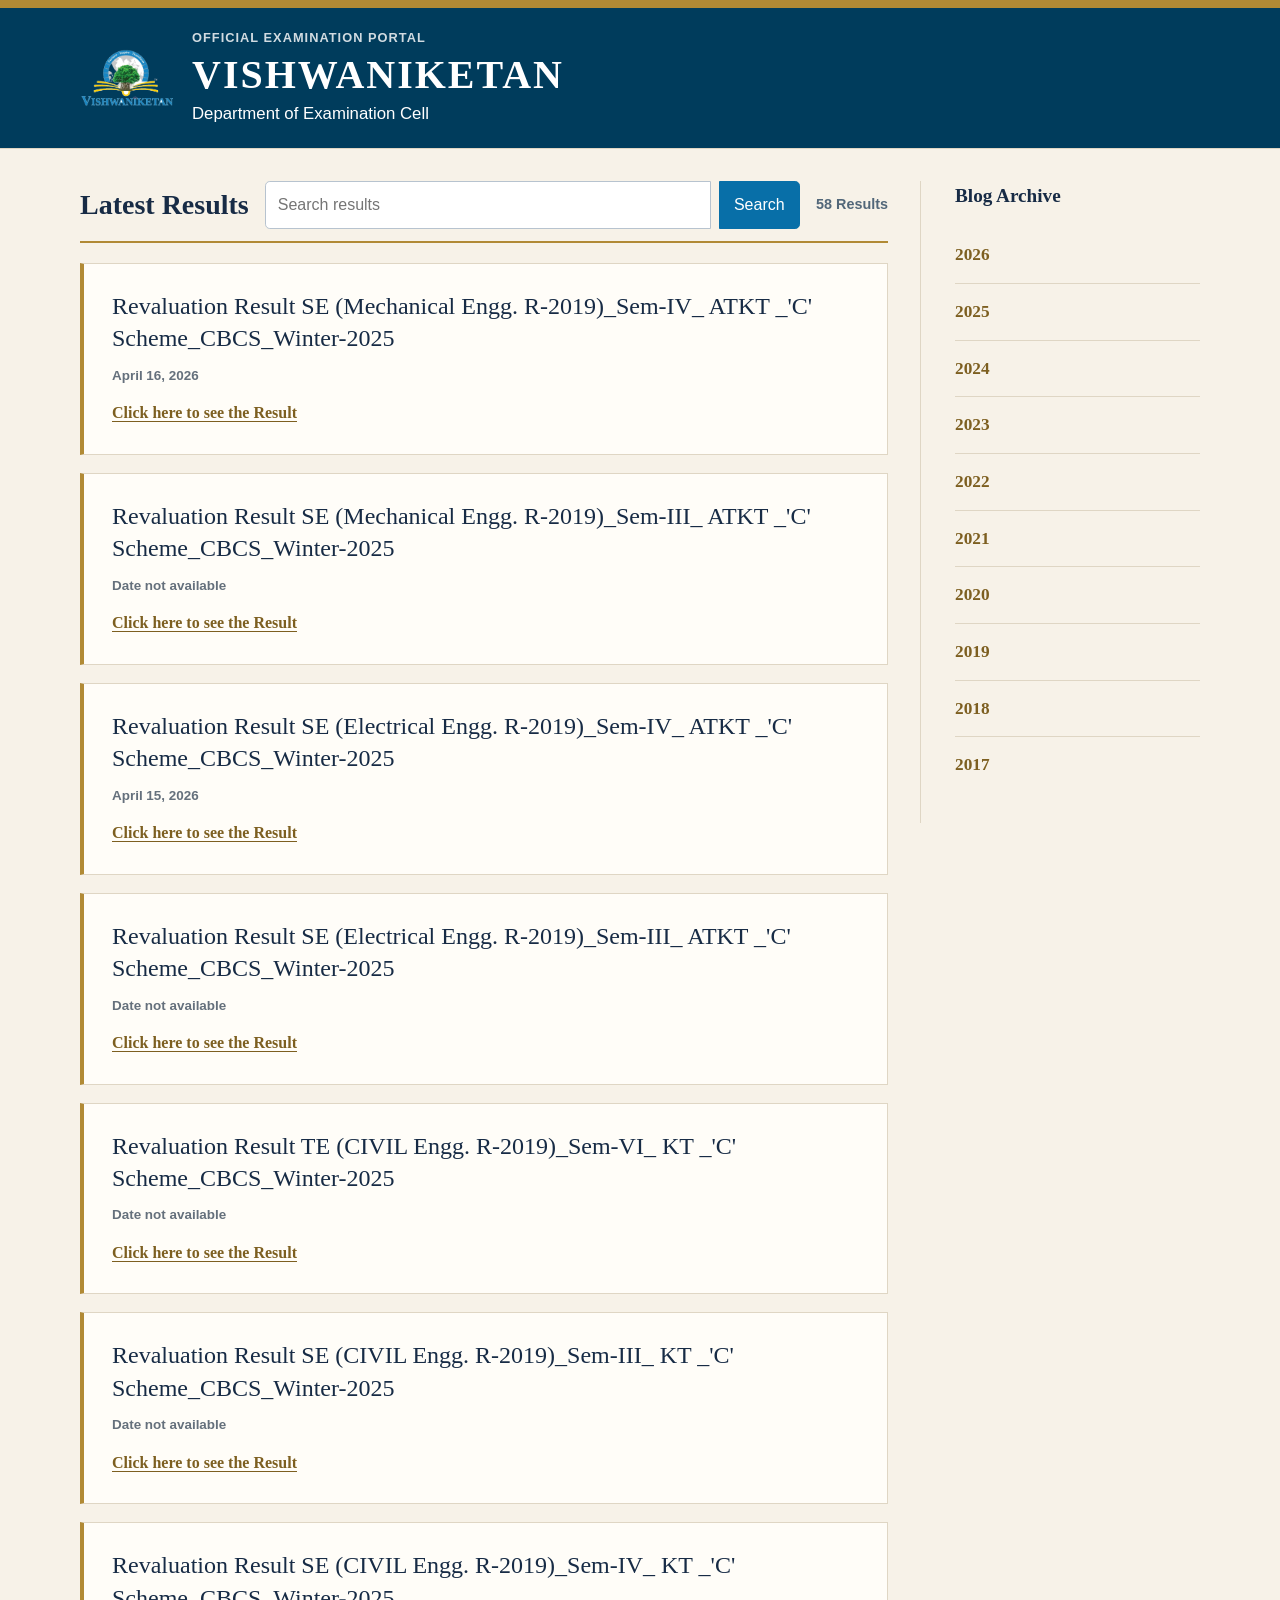
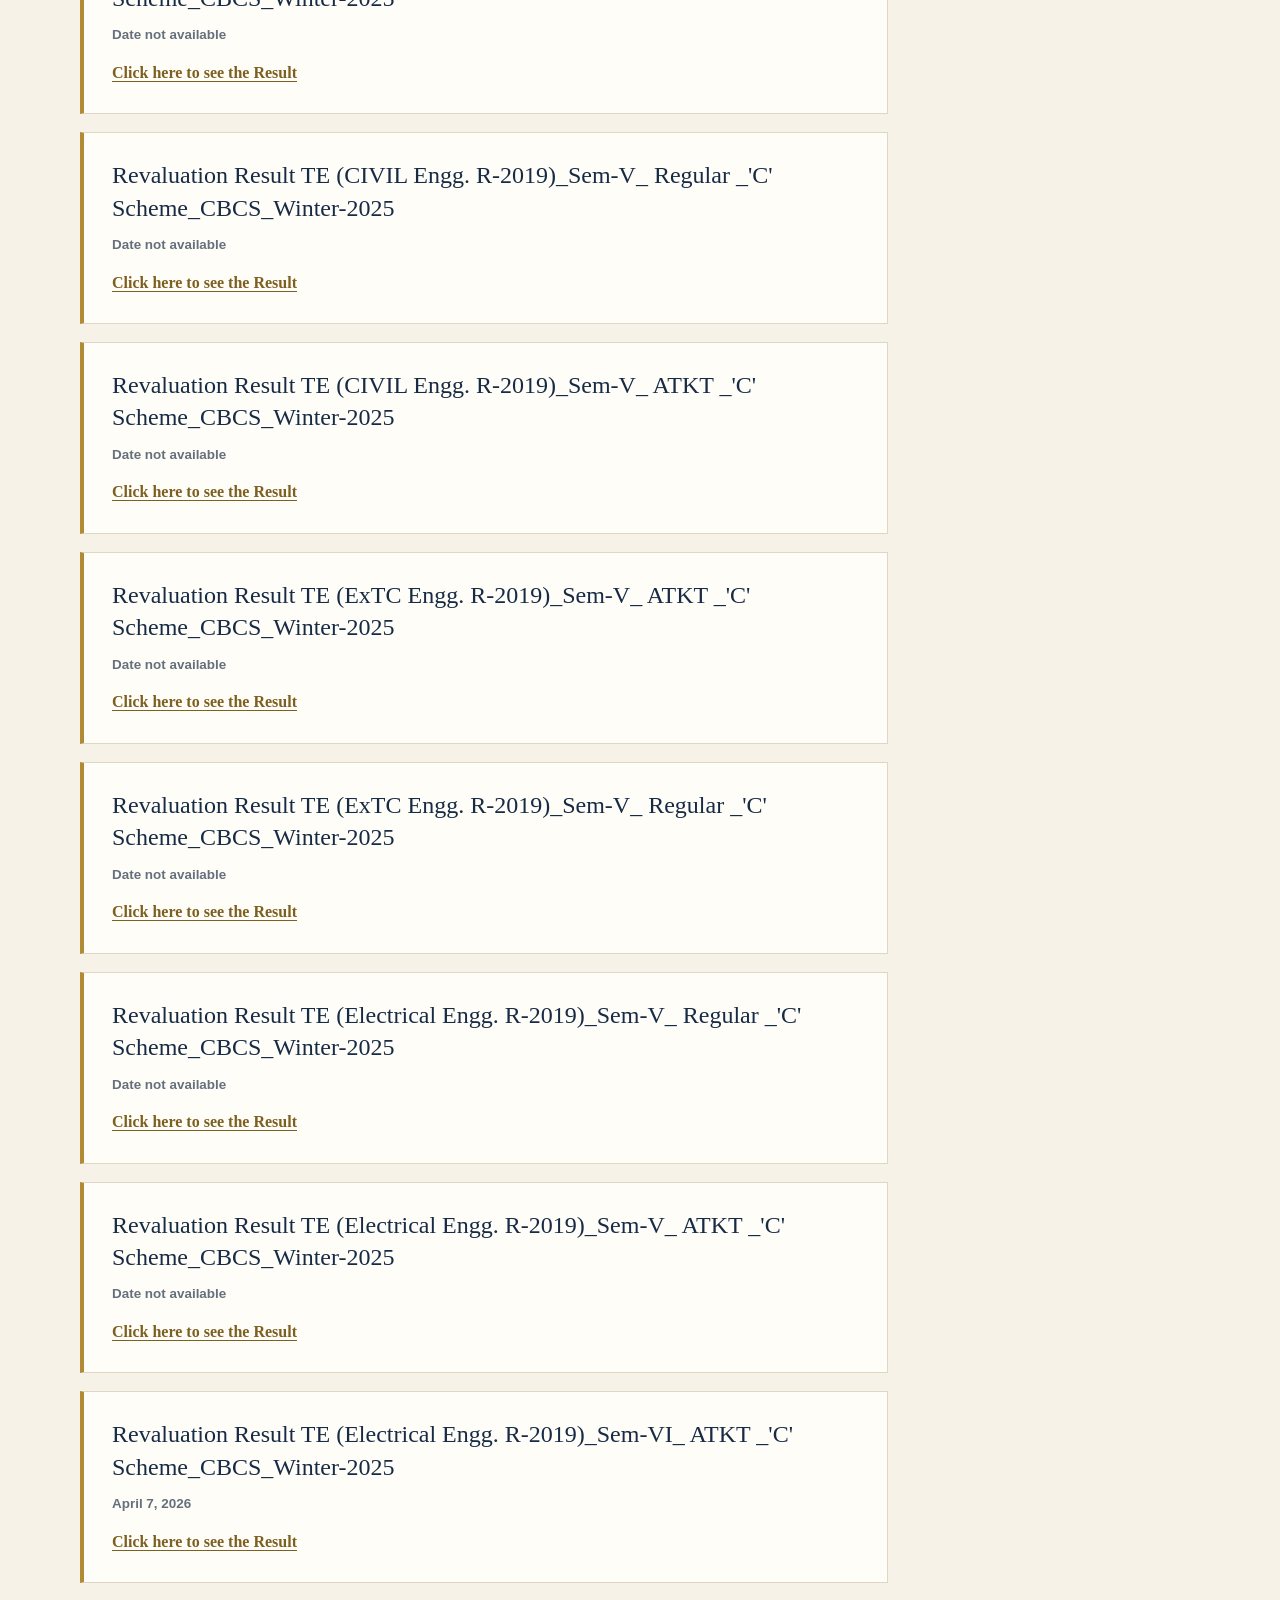
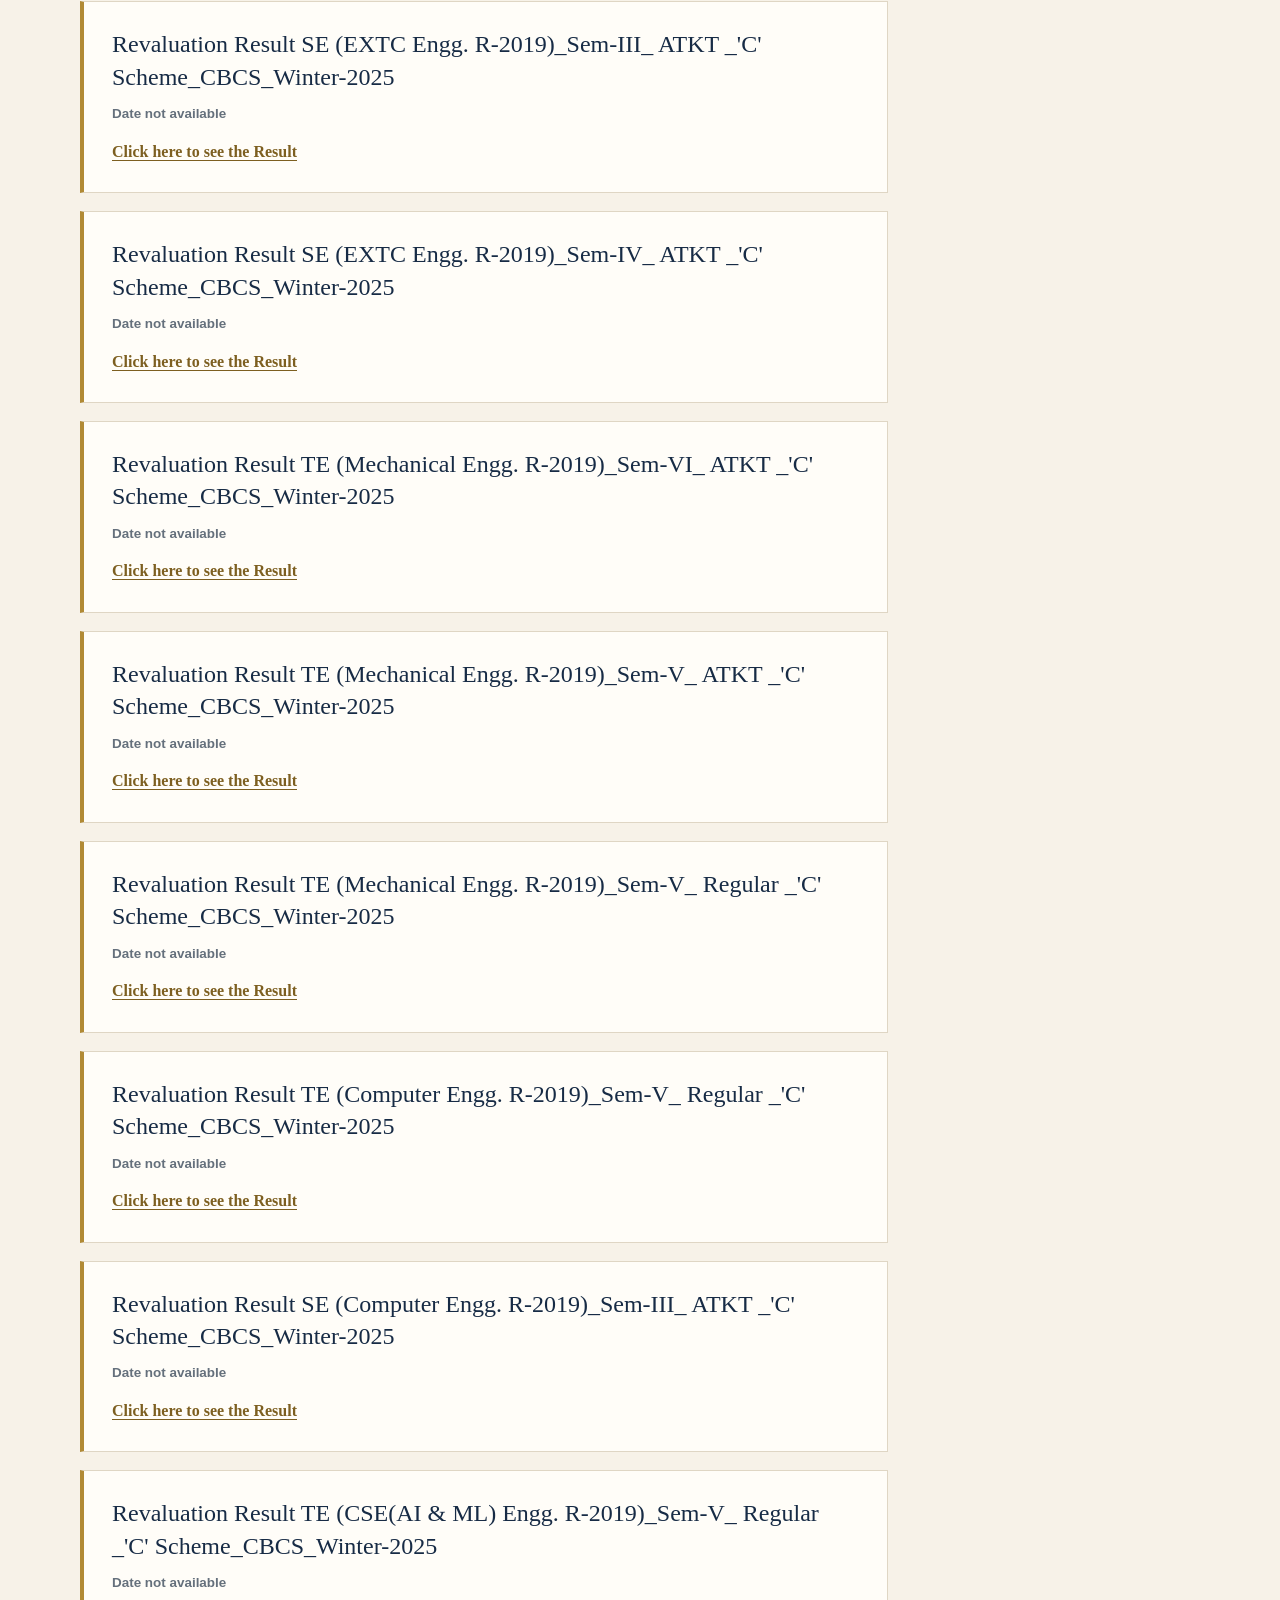
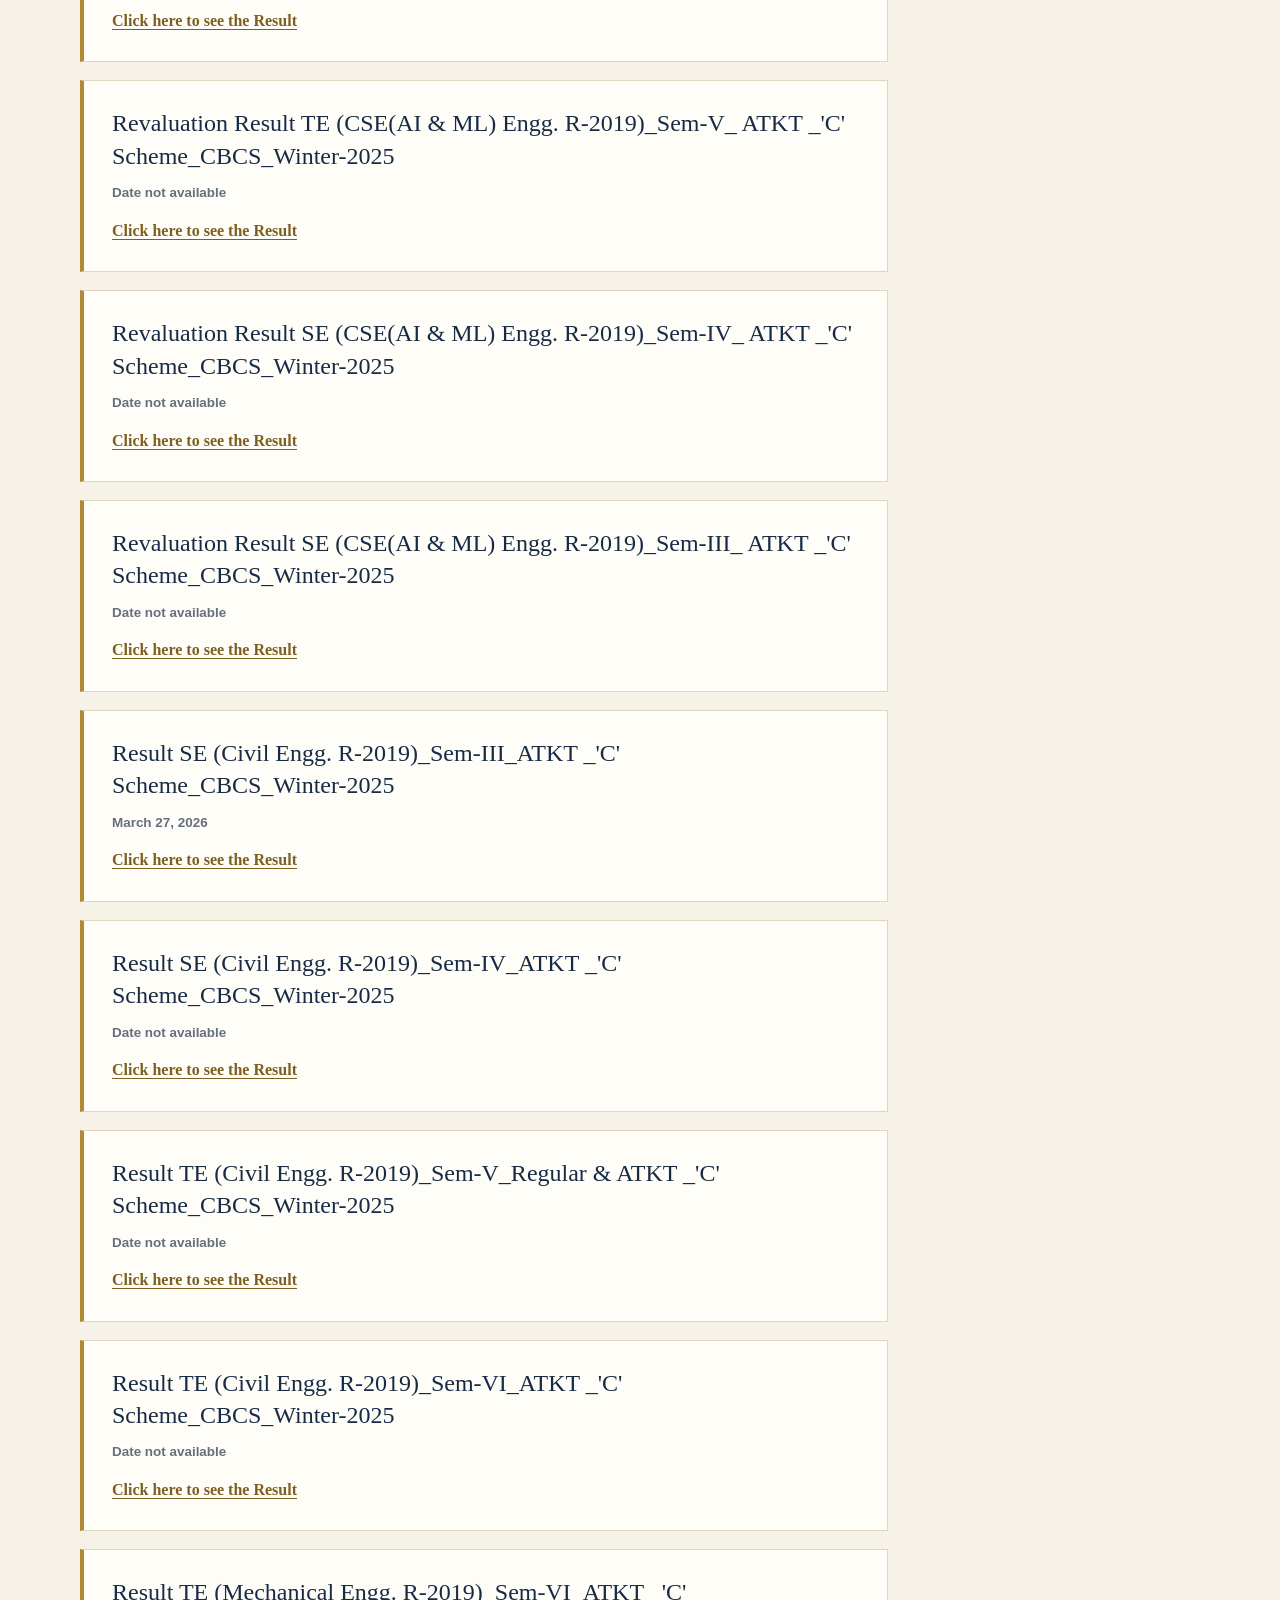
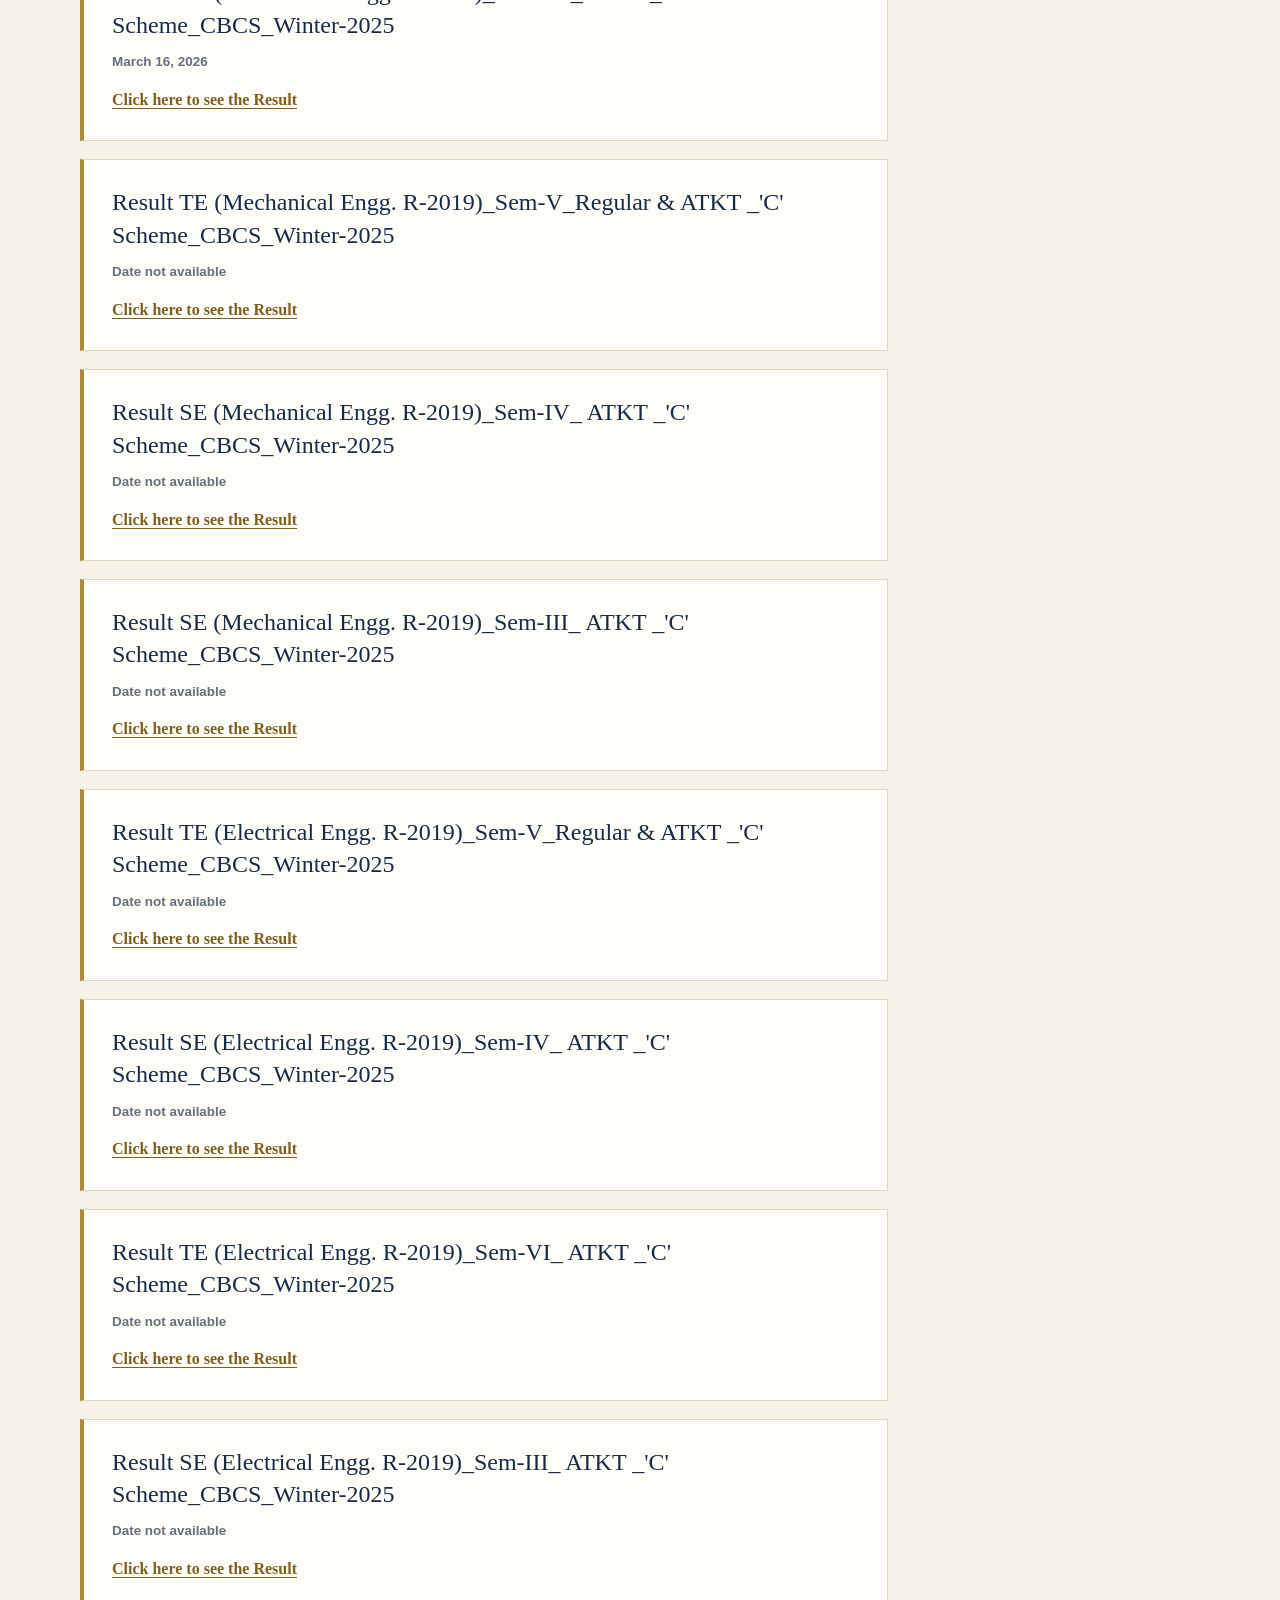
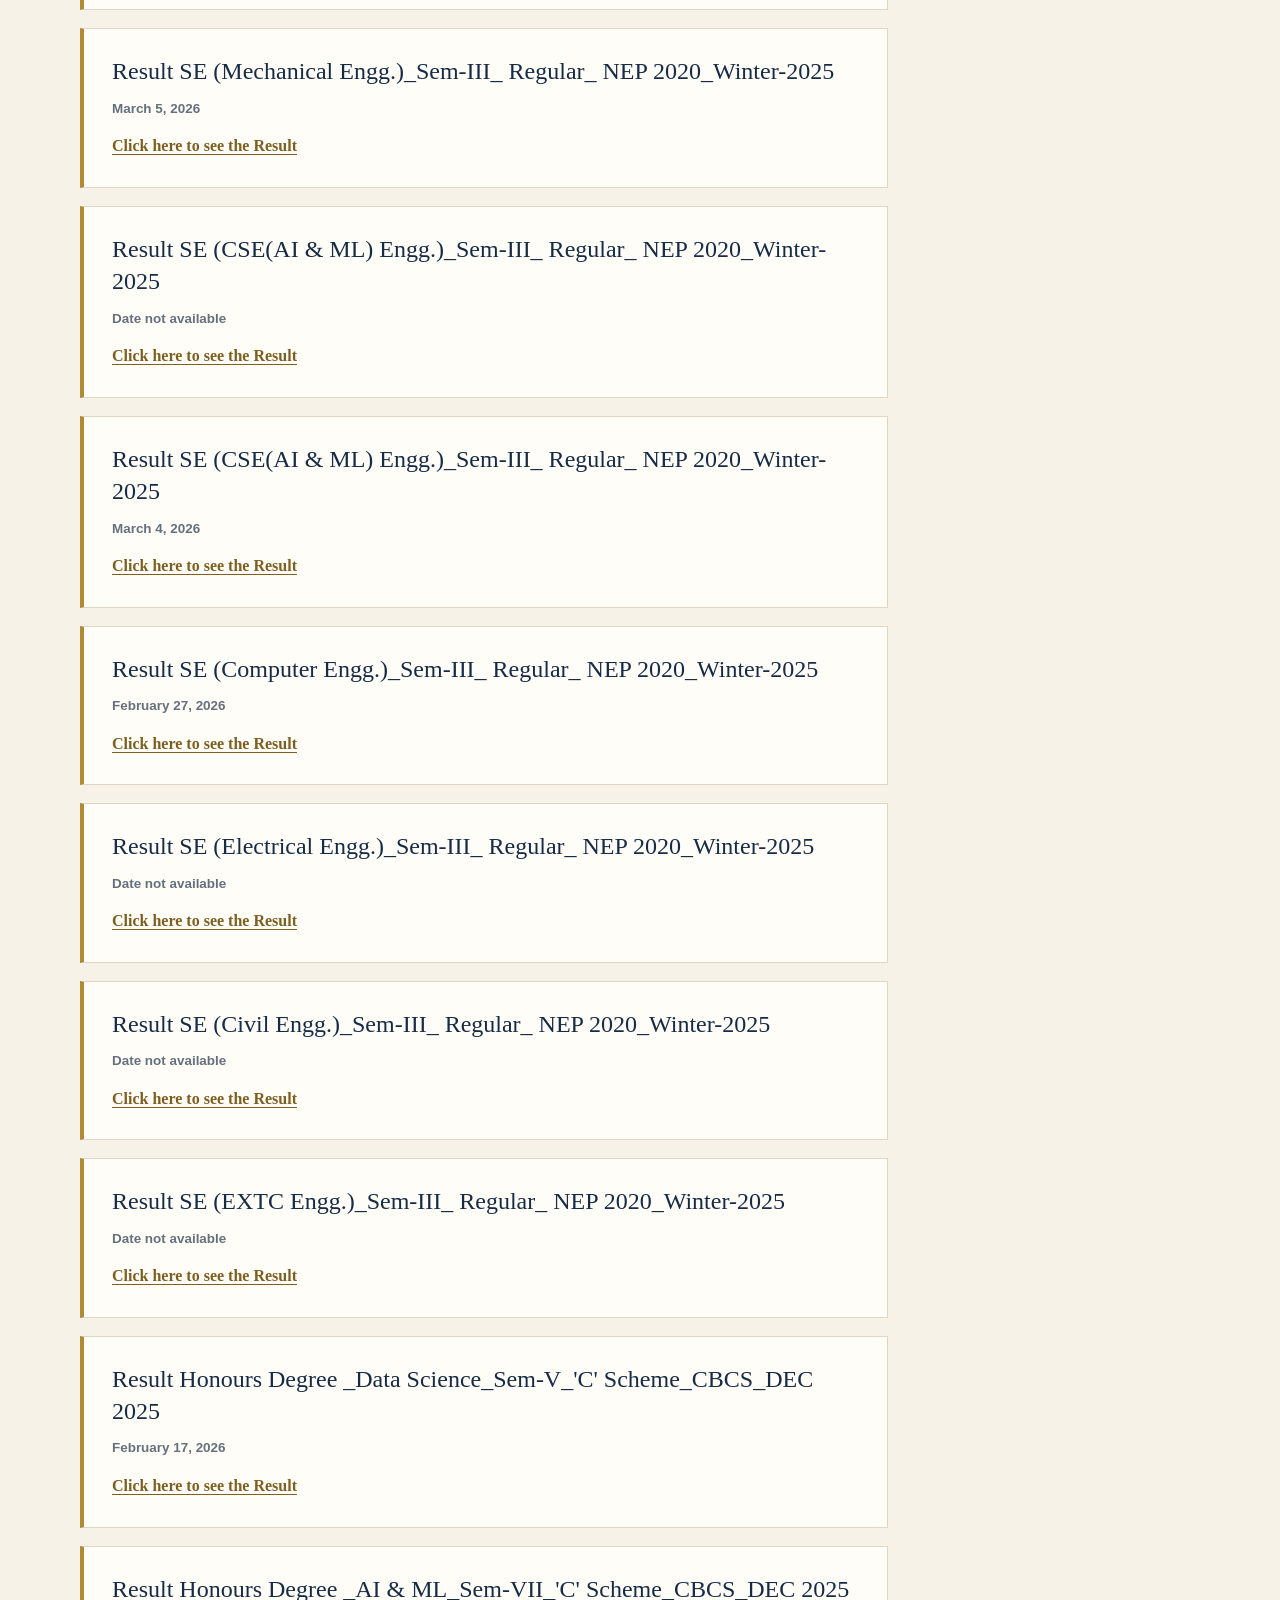
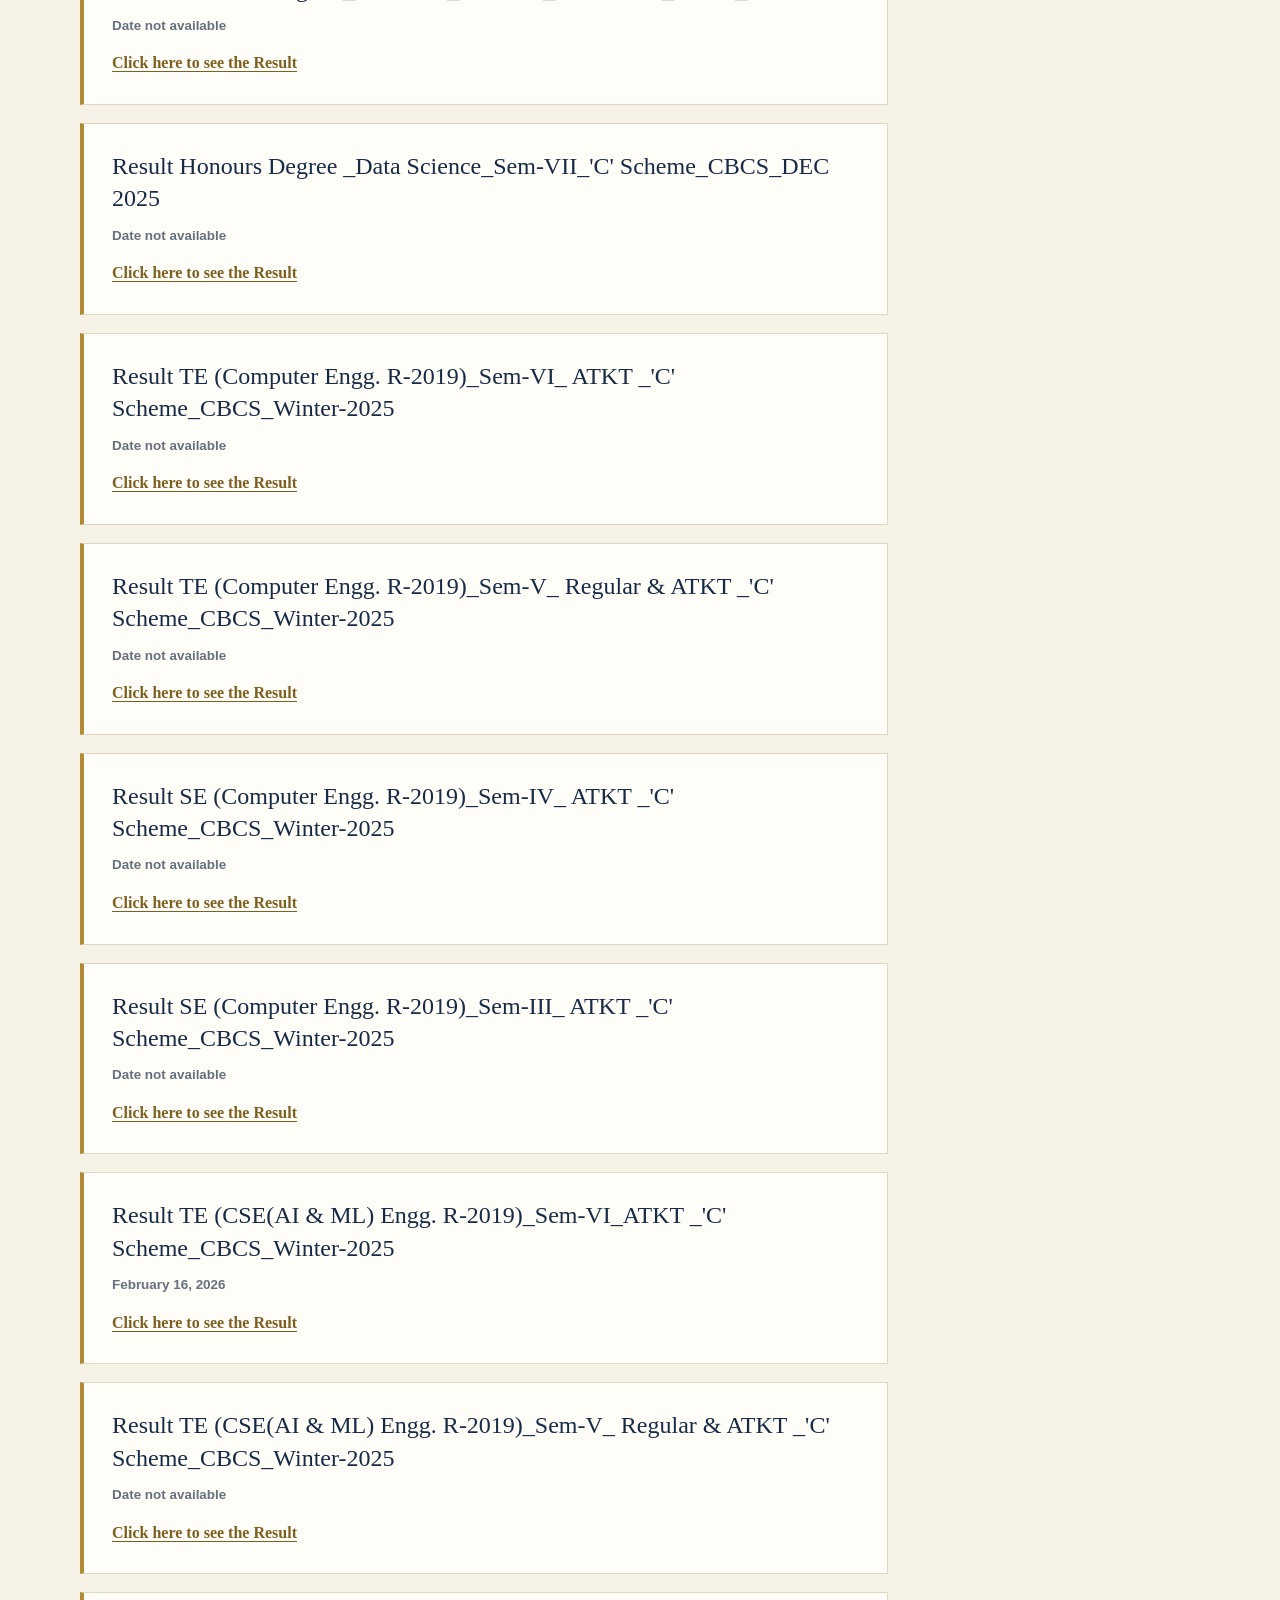
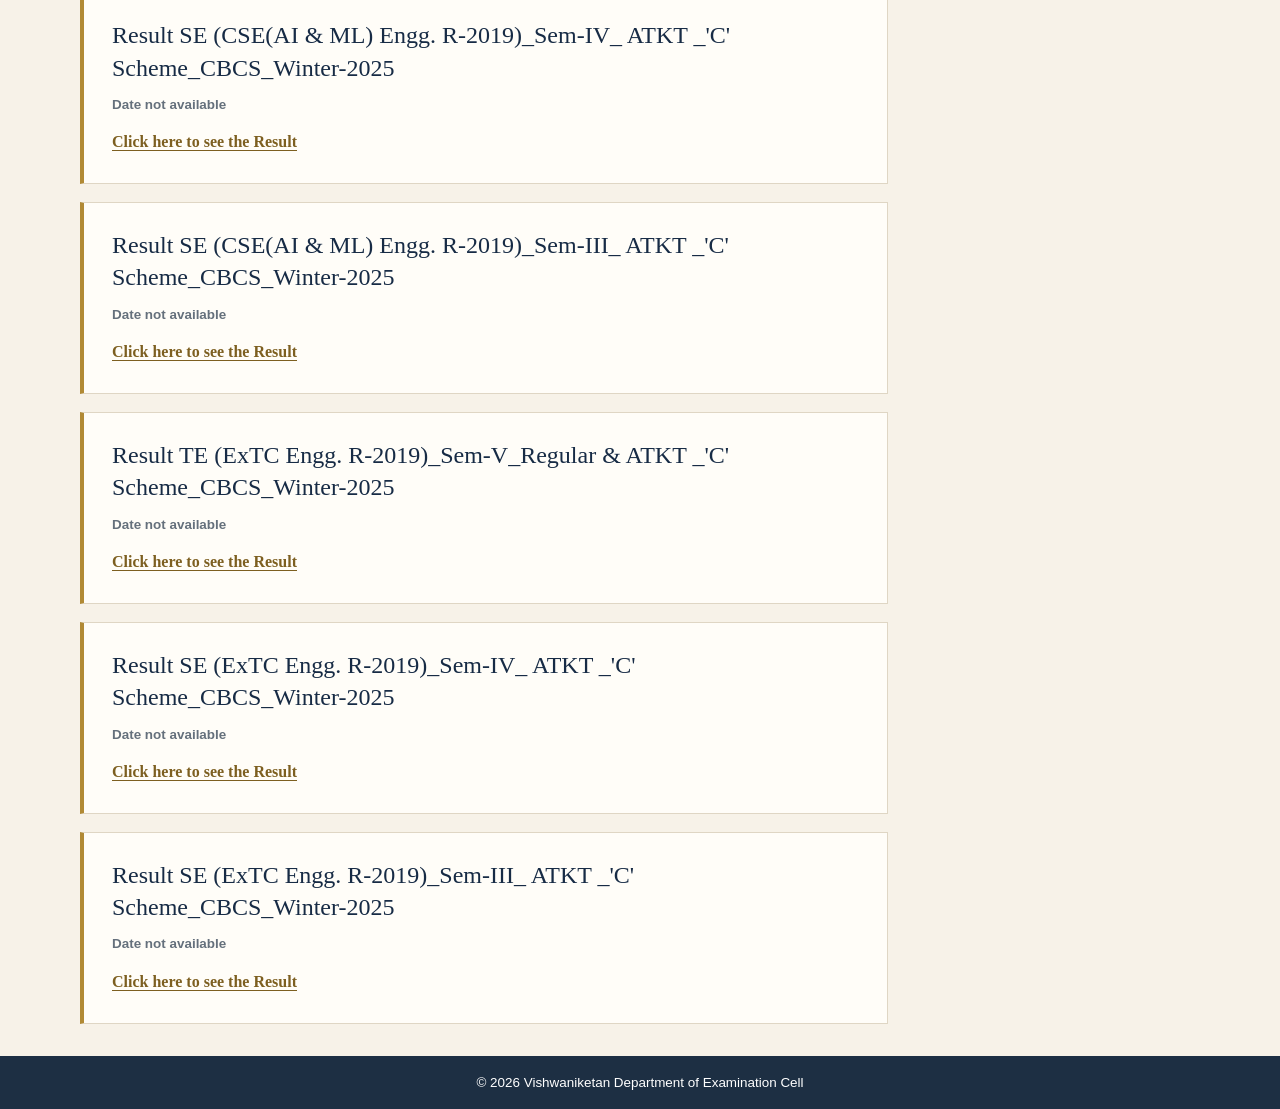
<file: index.html>
<!DOCTYPE html>
<html lang="en">
<head>
    <meta charset="UTF-8">
    <meta name="viewport" content="width=device-width, initial-scale=1.0">
    <meta name="description" content="Official result archive of the Vishwaniketan Department of Examination Cell.">
    <title>Vishwaniketan | Examination Cell</title>
    <link rel="icon" href="favicon.ico" sizes="any">
    <link rel="icon" type="image/png" href="favicon.png">
    <link rel="stylesheet" href="style.css">
</head>
<body>
    <header class="site-header">
        <div class="container">
            <div class="site-brand">
                <img class="college-logo" src="vishwaniketan.png" alt="Vishwaniketan logo" width="96" height="96">
                <div>
                    <p class="college-label">Official Examination Portal</p>
                    <h1>VISHWANIKETAN</h1>
                    <p class="site-subtitle">Department of Examination Cell</p>
                </div>
            </div>
        </div>
    </header>

    <main class="container page-layout">
        <section class="results-section" aria-labelledby="results-heading">
            <div class="section-heading">
                <h2 id="results-heading">Latest Results</h2>
                <form class="search-form" action="#" role="search">
                    <label class="visually-hidden" for="blog-search">Search examination results</label>
                    <input id="blog-search" type="search" placeholder="Search results">
                    <button type="submit">Search</button>
                </form>
                <span class="result-count" id="latest-result-count">60 Results</span>
            </div>

            <ul class="result-list" id="latest-results"></ul>
        </section>

        <aside class="sidebar" aria-label="Blog archive">
            <nav class="sidebar-section archive" aria-labelledby="archive-heading">
                <h2 id="archive-heading">Blog Archive</h2>
                <div class="archive-links">
                    <a href="results/2026.html">2026</a>
                    <a href="results/2025.html">2025</a>
                    <a href="results/2024.html">2024</a>
                    <a href="results/2023.html">2023</a>
                    <a href="results/2022.html">2022</a>
                    <a href="results/2021.html">2021</a>
                    <a href="results/2020.html">2020</a>
                    <a href="results/2019.html">2019</a>
                    <a href="results/2018.html">2018</a>
                    <a href="results/2017.html">2017</a>
                </div>
            </nav>
        </aside>
    </main>

    <footer class="site-footer">
        <div class="container">
            <p>&copy; 2026 Vishwaniketan Department of Examination Cell</p>
        </div>
    </footer>
    <script src="data/results-2026.js"></script>
    <script>
        function displayDate(value) {
            if (!value) {
                return 'Date not available';
            }
            var parts = value.slice(0, 10).split('-').map(Number);
            return new Intl.DateTimeFormat('en-US', {
                year: 'numeric',
                month: 'long',
                day: 'numeric',
                timeZone: 'UTC'
            }).format(new Date(Date.UTC(parts[0], parts[1] - 1, parts[2])));
        }

        var latestResults = document.getElementById('latest-results');
        var resultCount = document.getElementById('latest-result-count');
        var searchForm = document.querySelector('.search-form');
        var searchInput = document.getElementById('blog-search');

        function updateResultCount(visibleResults) {
            resultCount.textContent = visibleResults + (visibleResults === 1 ? ' Result' : ' Results');
        }

        window.results2026.forEach(function (record) {
            var item = document.createElement('li');
            var article = document.createElement('article');
            var title = document.createElement('h2');
            var date = document.createElement('p');
            var time = document.createElement('time');
            var link = document.createElement('a');

            item.className = 'result-item';
            title.textContent = record.title;
            date.className = 'result-date';
            if (record.date) {
                time.dateTime = record.date;
            }
            time.textContent = displayDate(record.date);
            link.className = 'result-link';
            link.href = record.url;
            link.target = '_blank';
            link.rel = 'noopener noreferrer';
            link.textContent = 'Click here to see the Result';
            date.appendChild(time);
            article.append(title, date, link);
            item.appendChild(article);
            latestResults.appendChild(item);
        });

        function filterResults() {
            var query = searchInput.value.trim().toLowerCase();
            var visibleResults = 0;

            latestResults.querySelectorAll('.result-item').forEach(function (item) {
                var matches = item.textContent.toLowerCase().includes(query);
                item.hidden = !matches;
                if (matches) {
                    visibleResults += 1;
                }
            });

            updateResultCount(visibleResults);
        }

        searchForm.addEventListener('submit', function (event) {
            event.preventDefault();
            filterResults();
        });
        searchInput.addEventListener('input', filterResults);
        updateResultCount(window.results2026.length);
    </script>
</body>
</html>
</file>
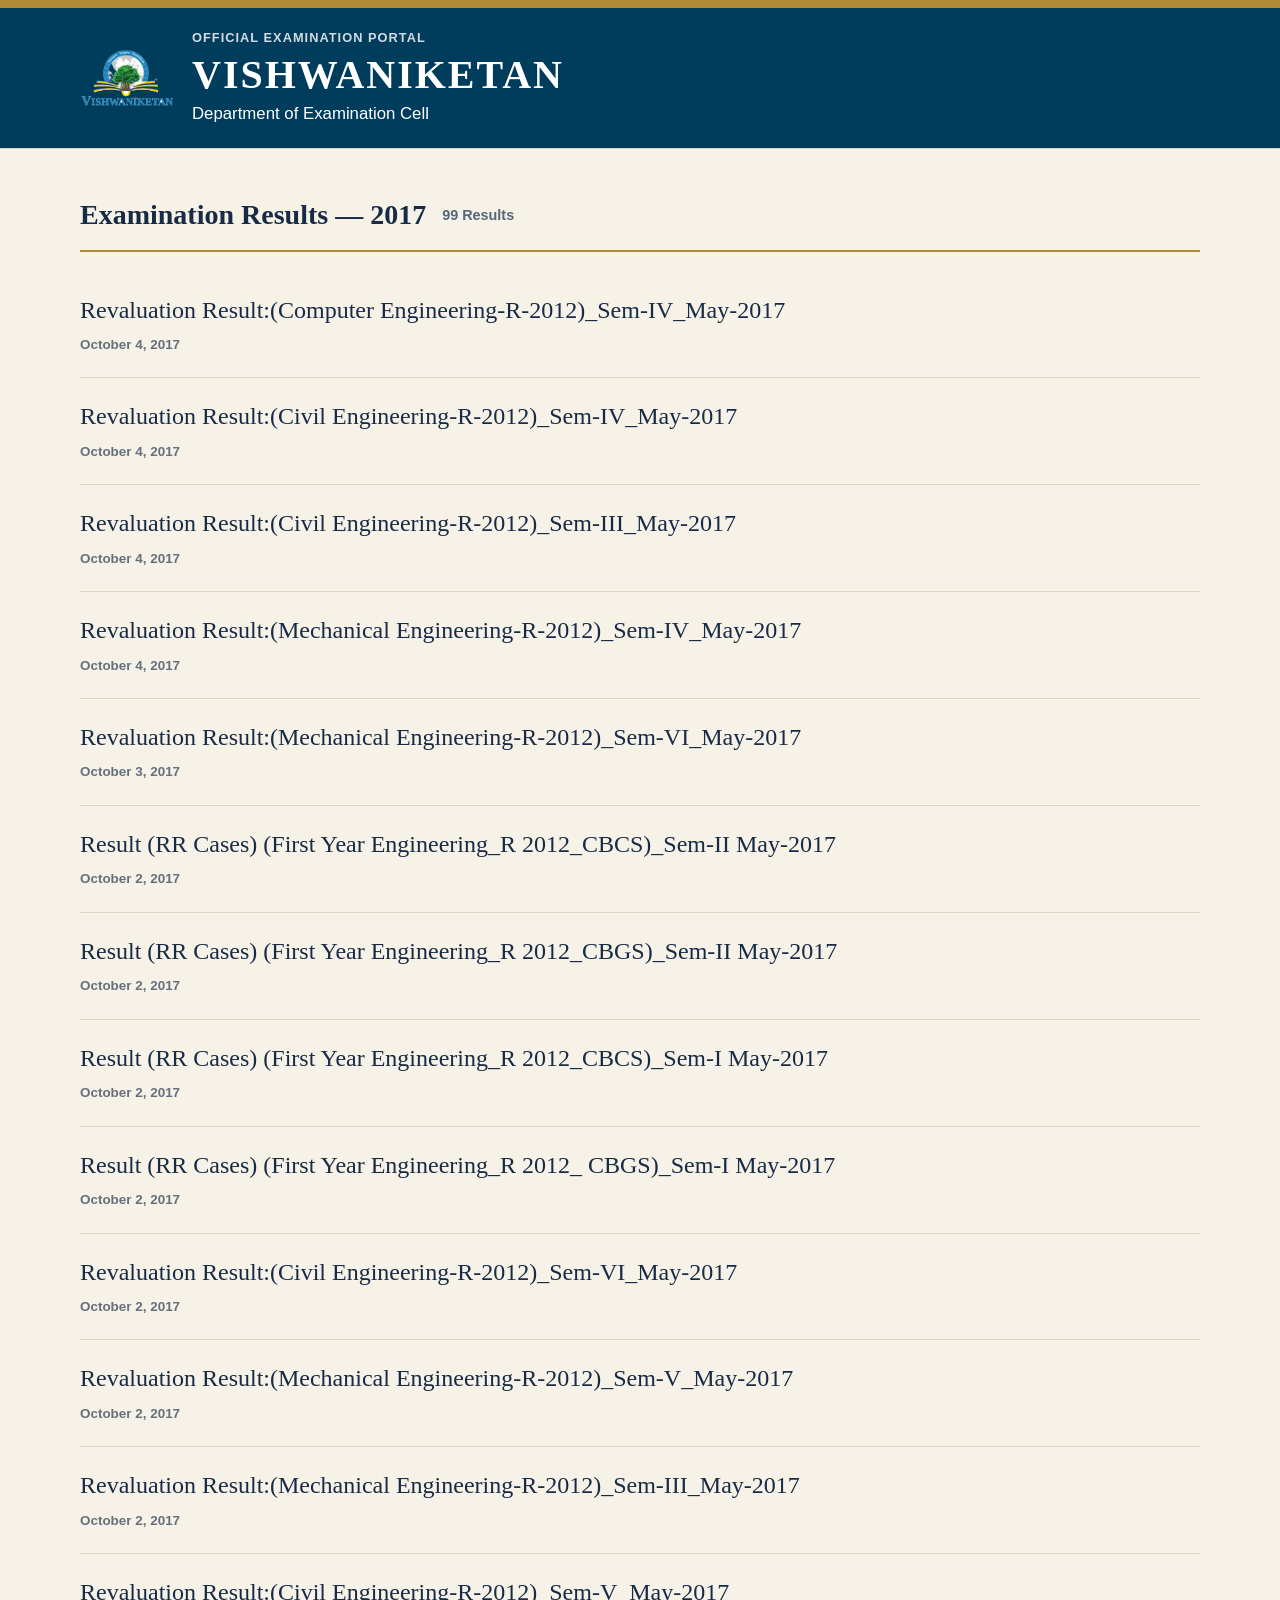
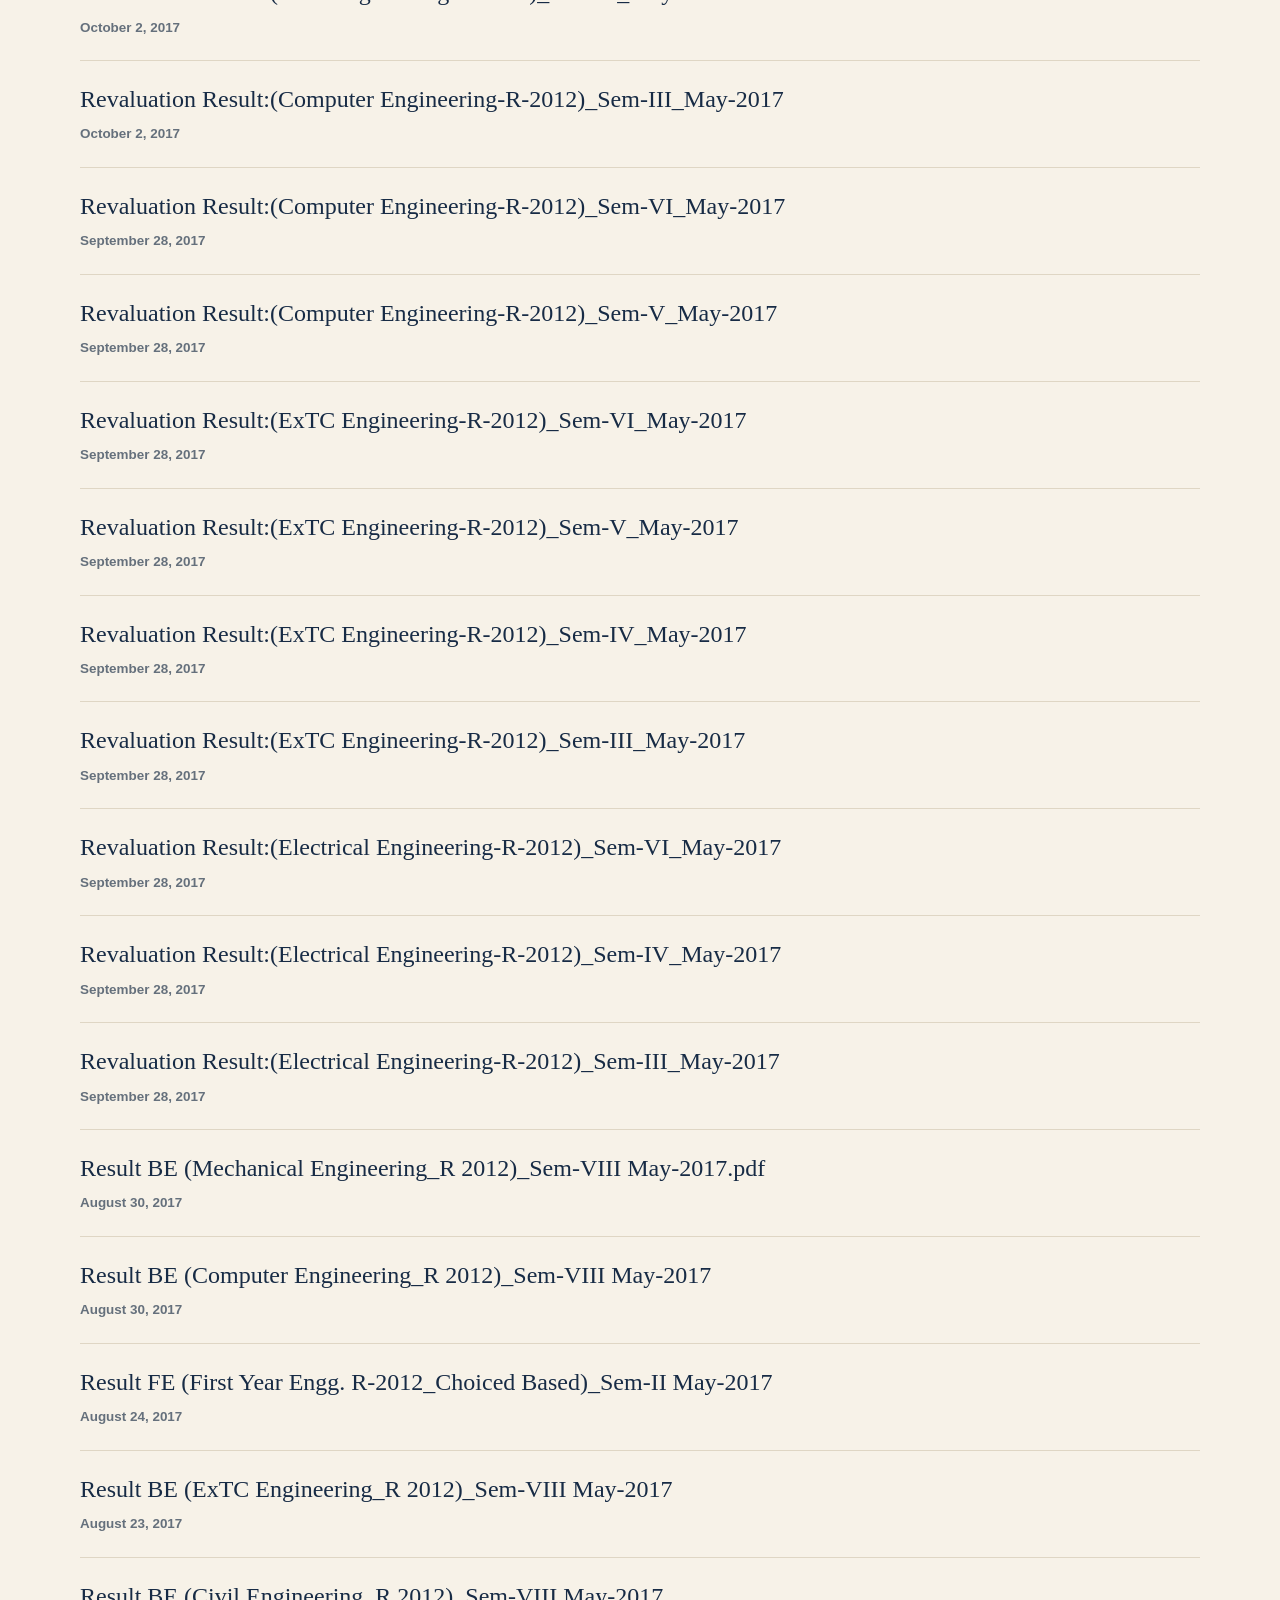
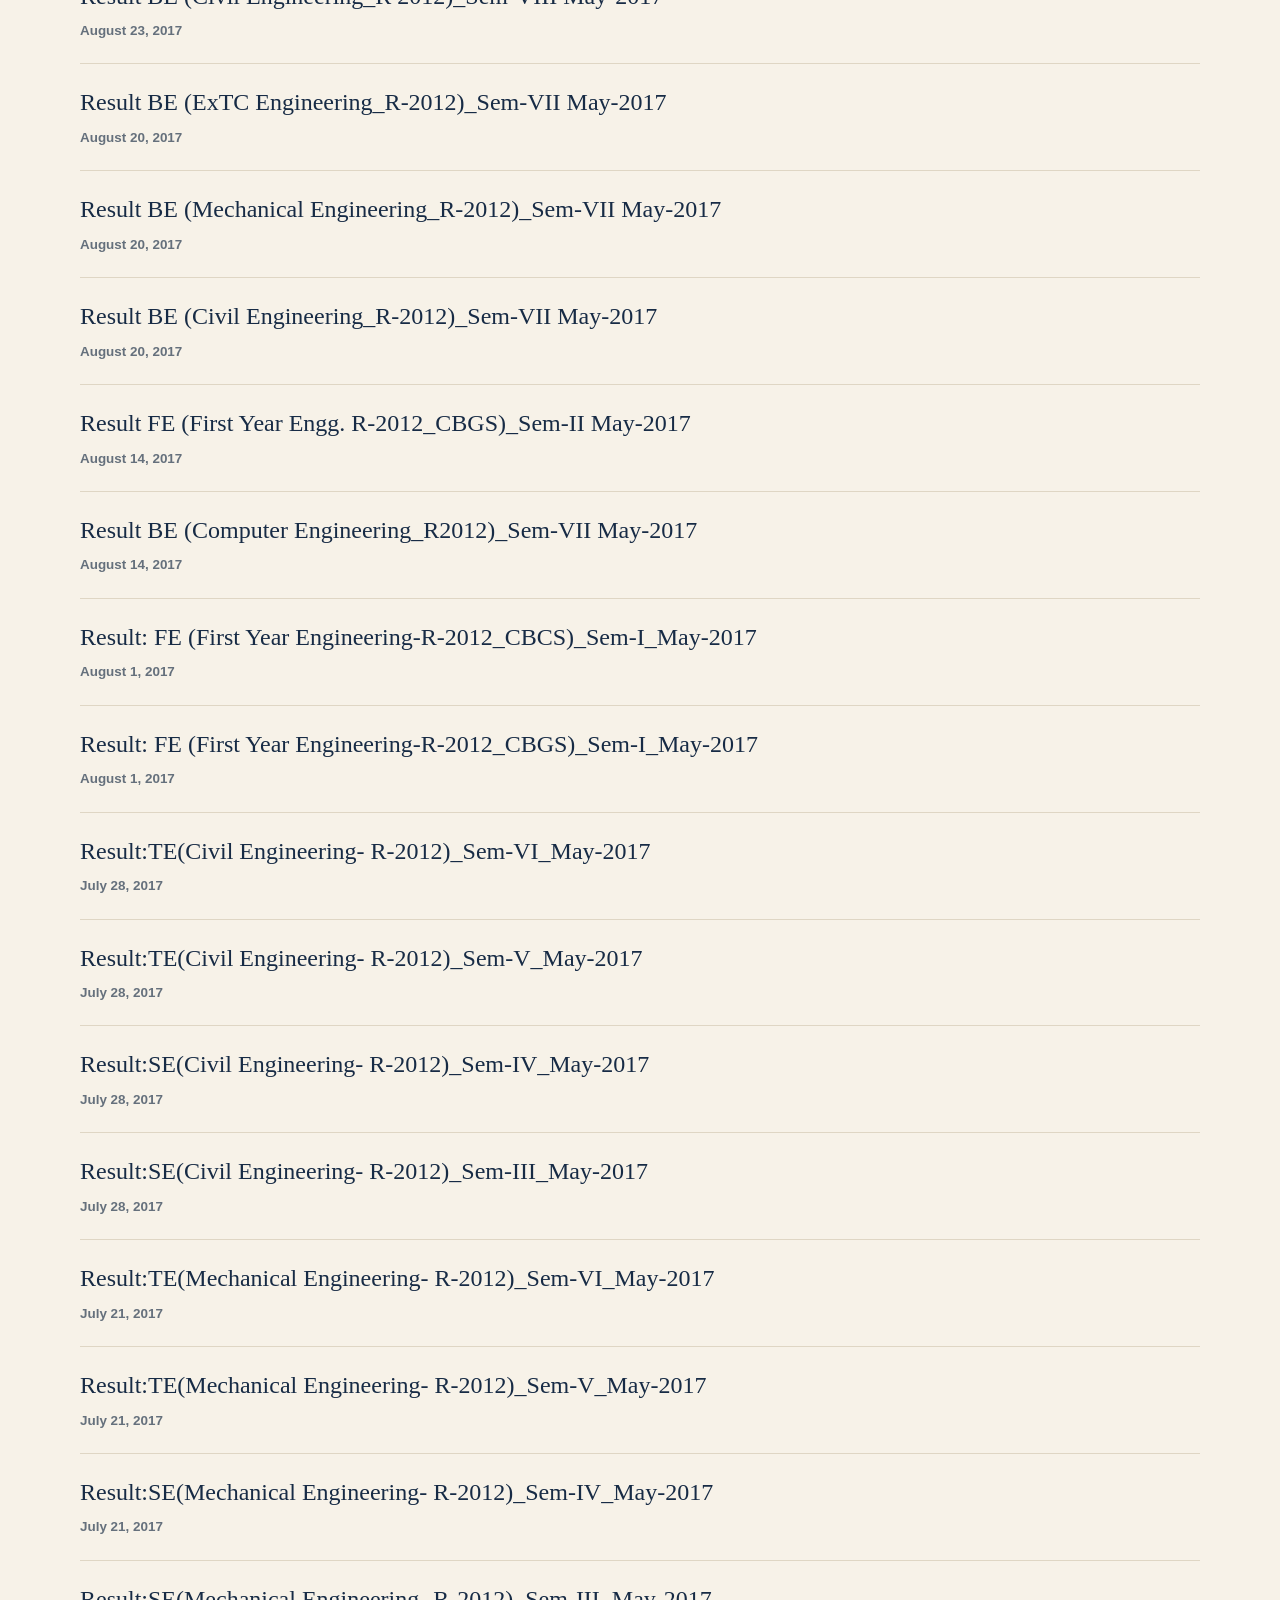
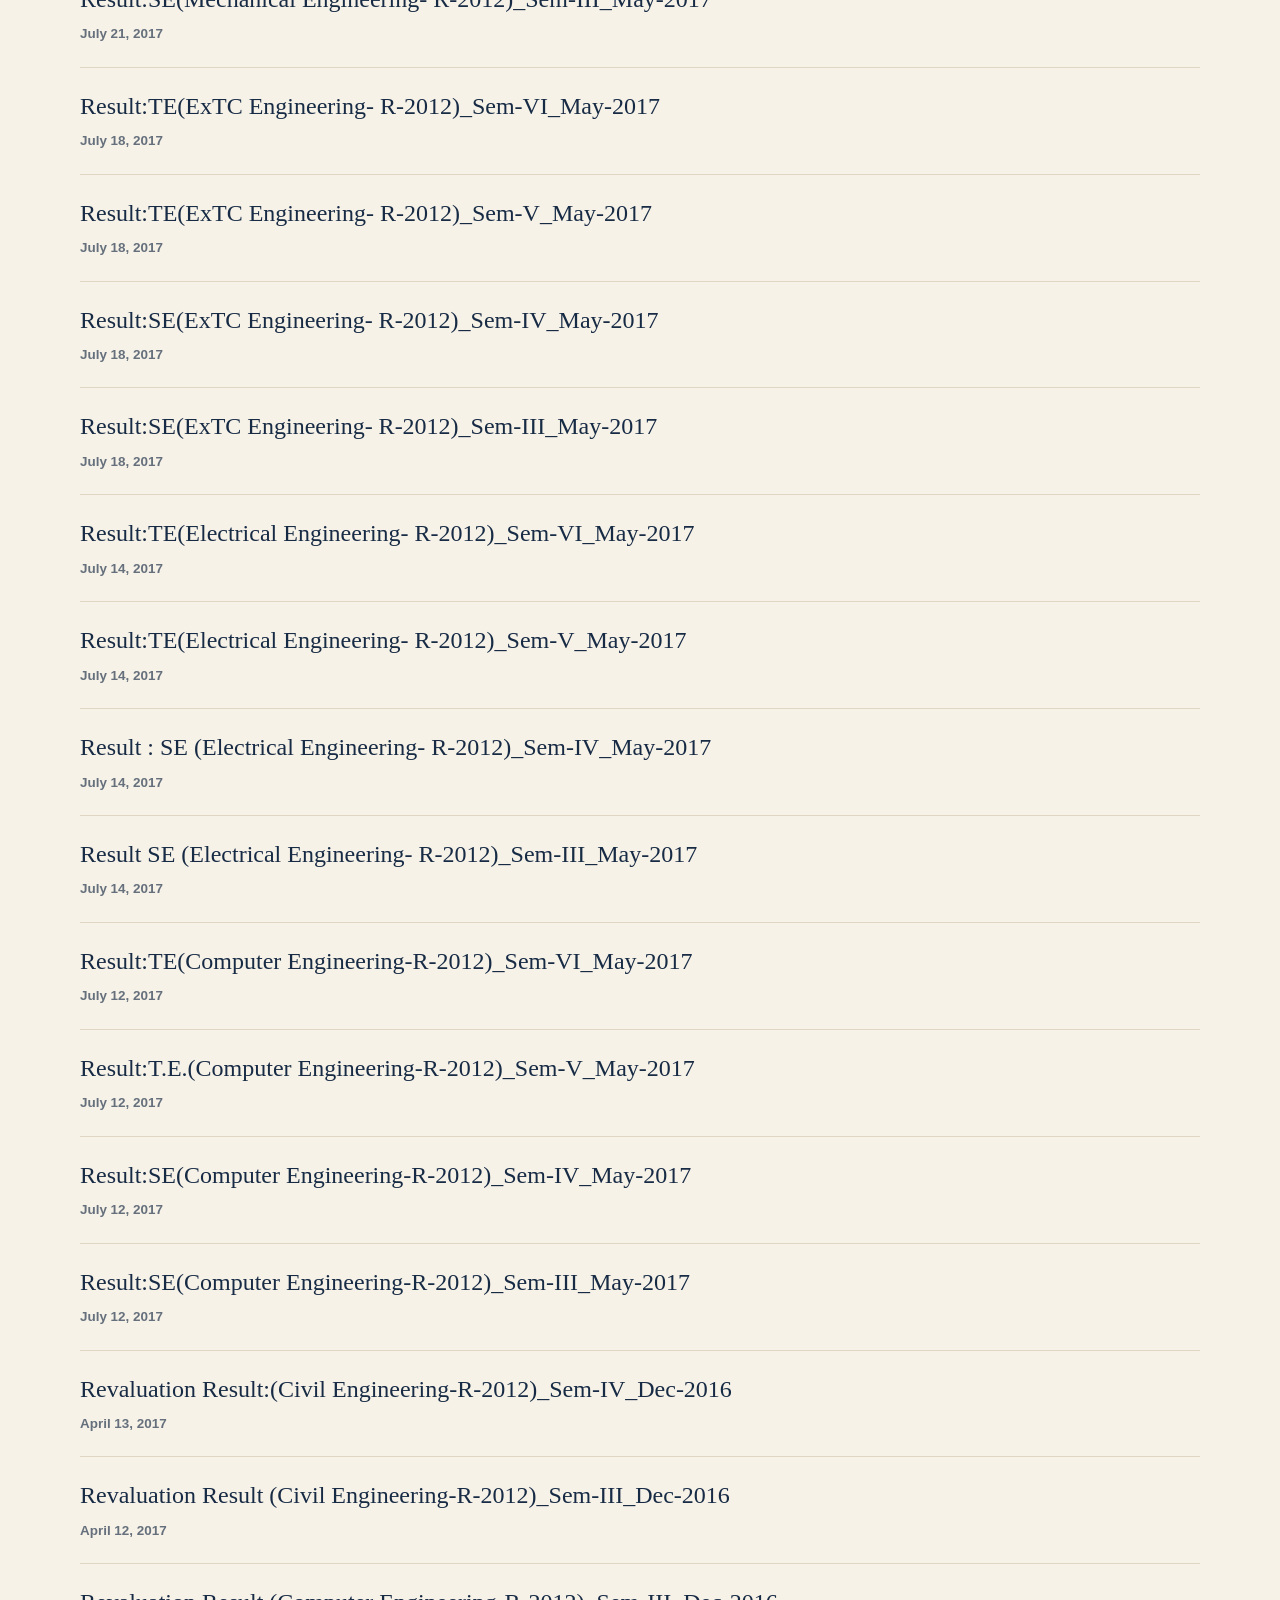
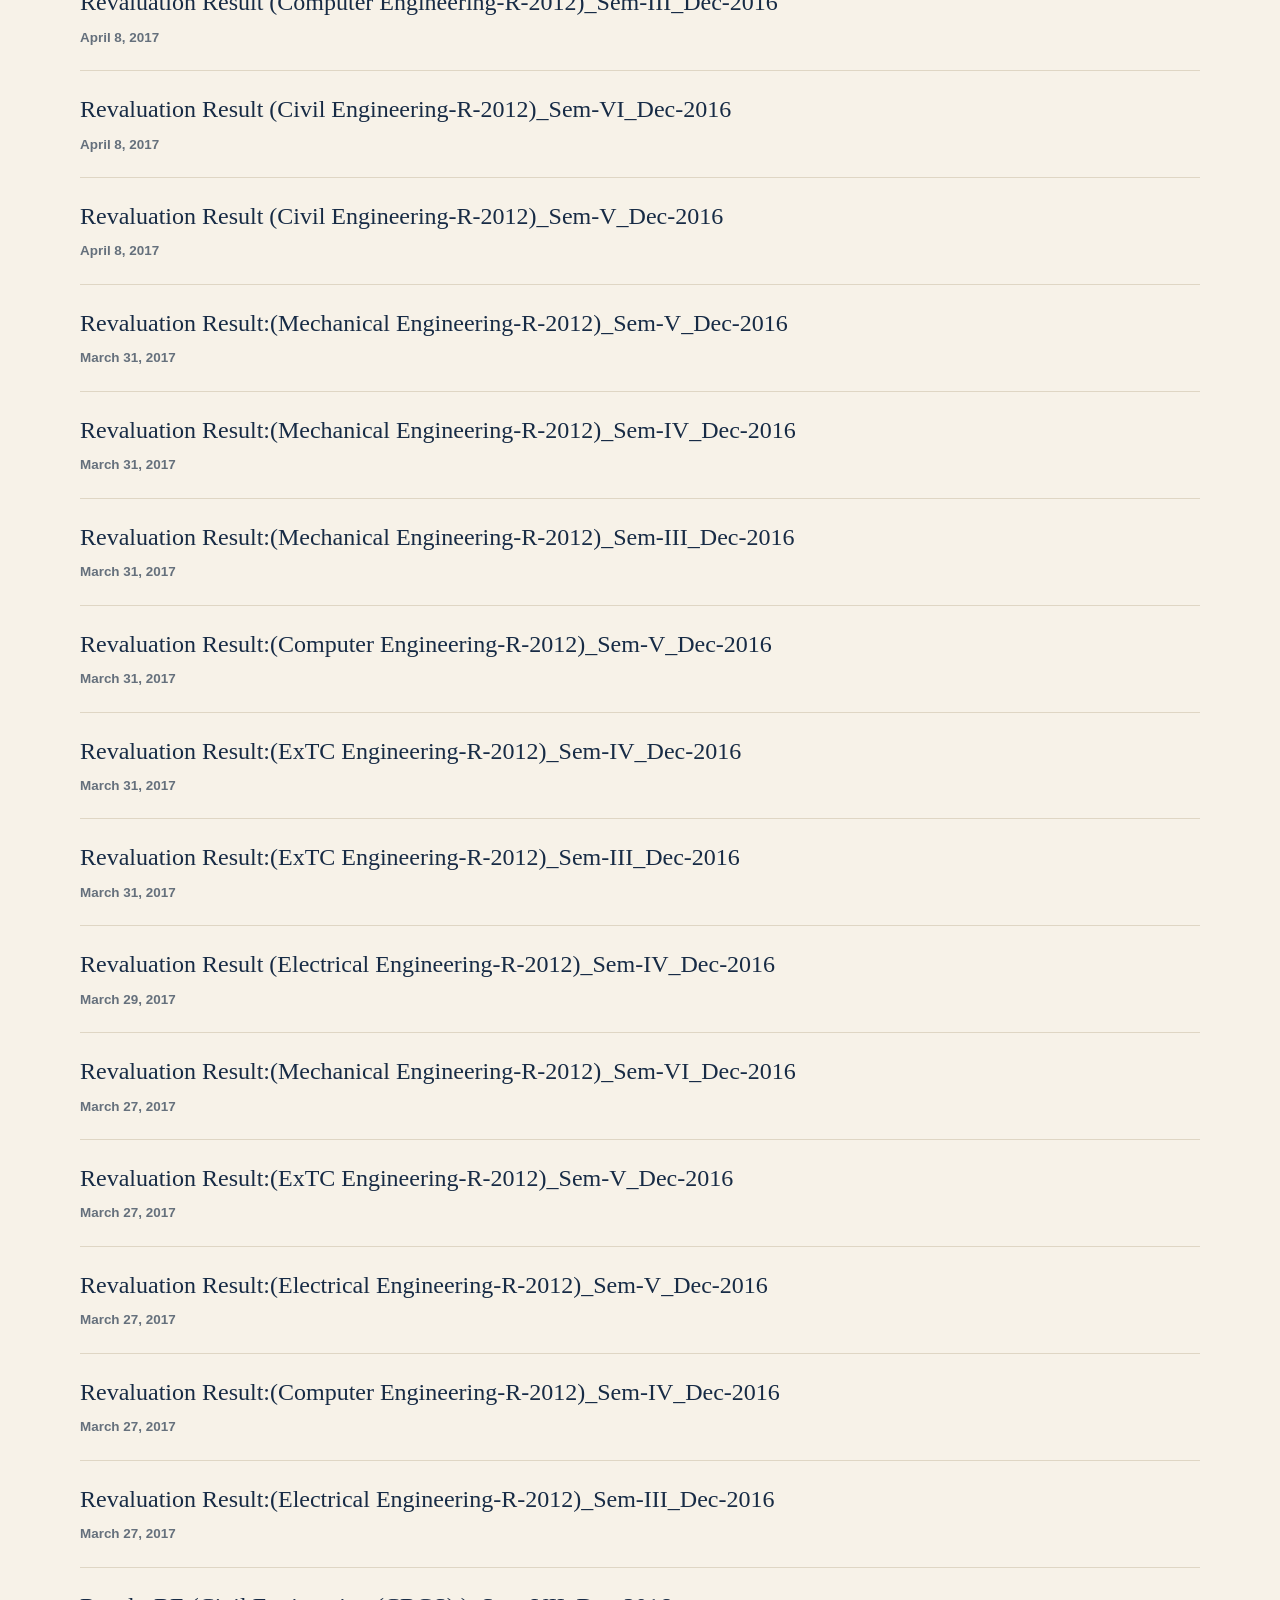
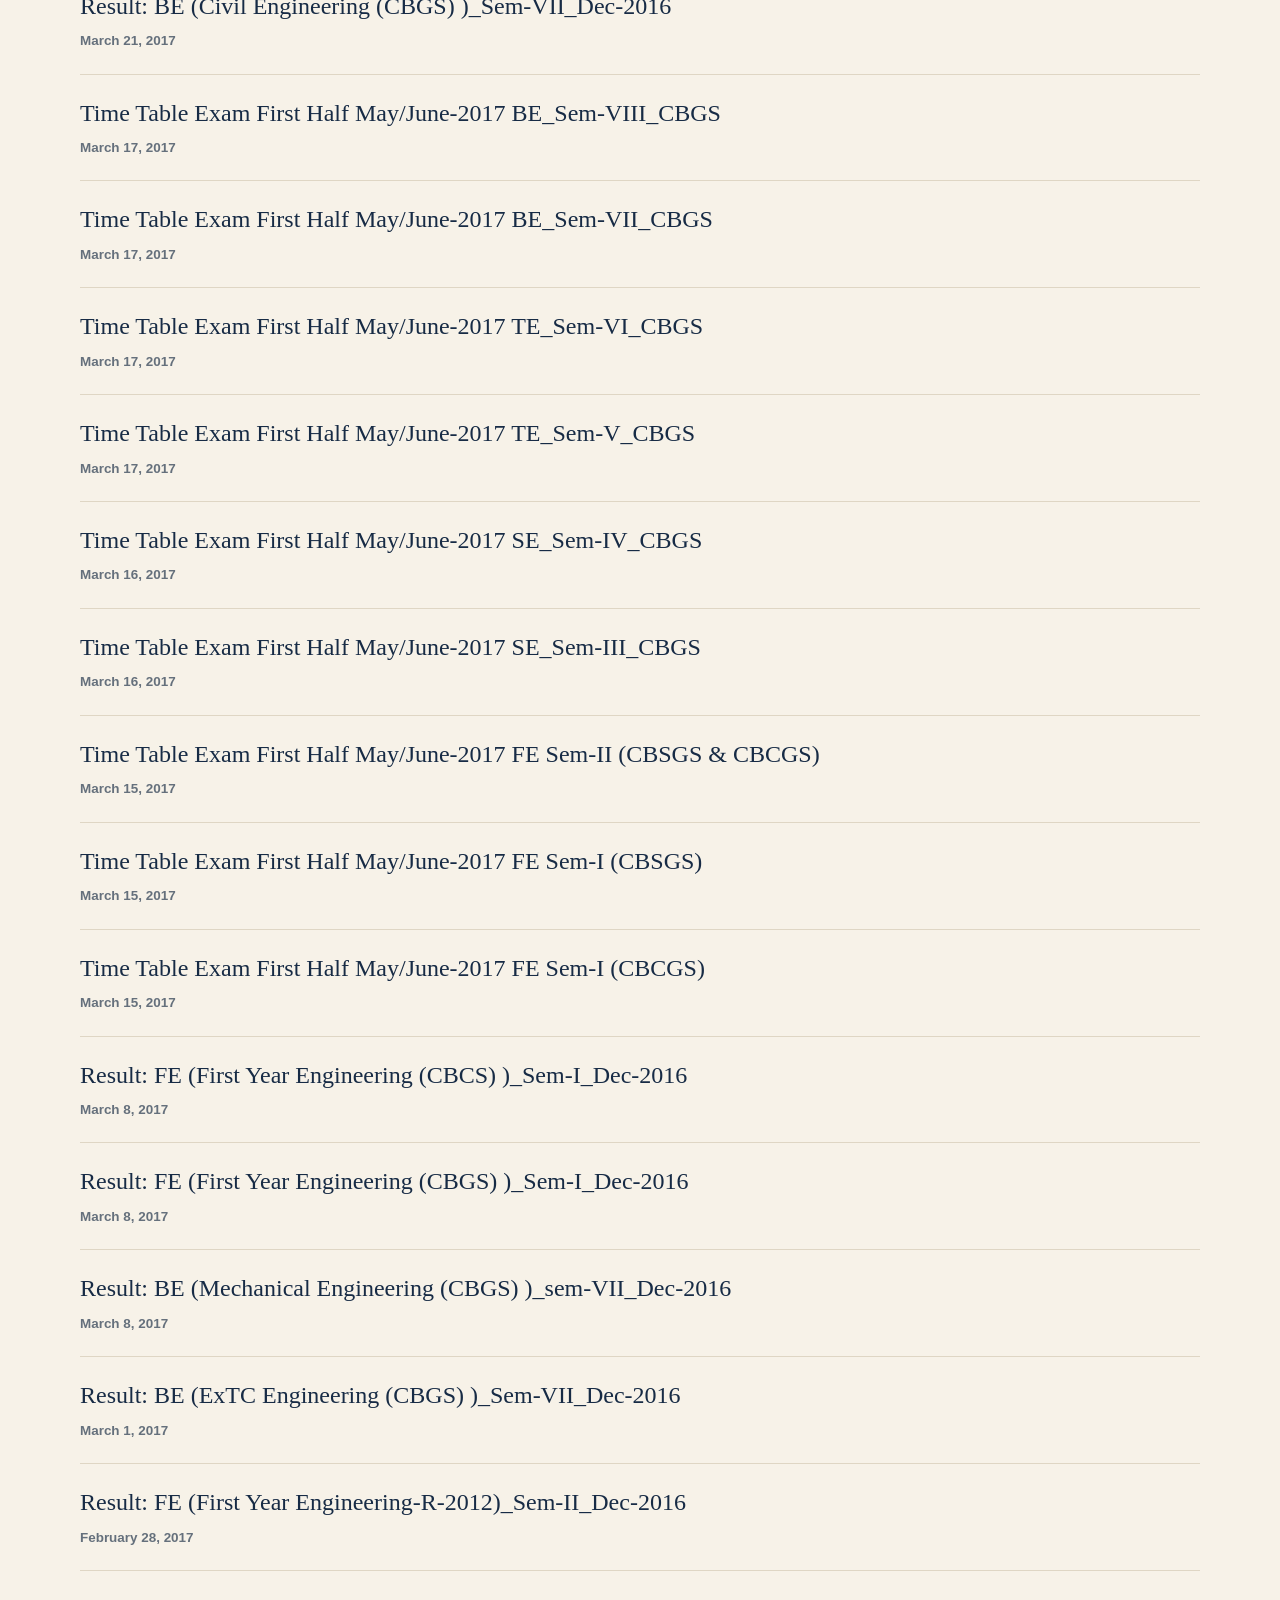
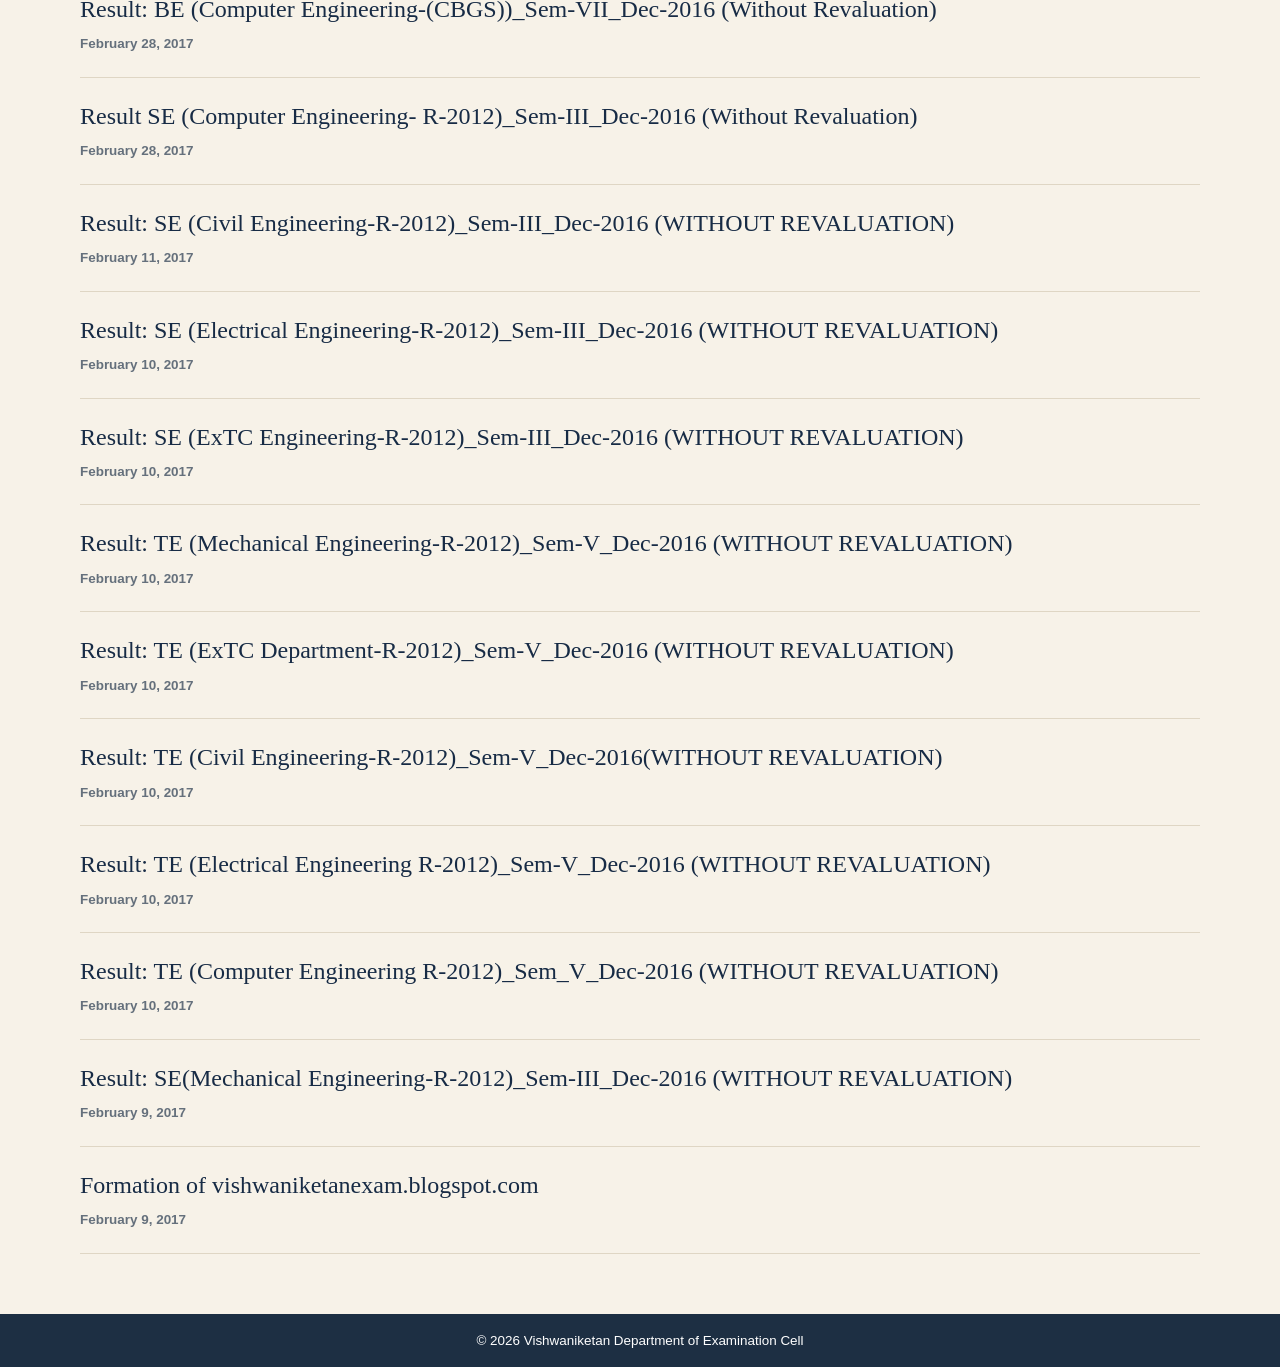
<file: results/2017.html>
<!DOCTYPE html>
<html lang="en">
<head>
    <meta charset="UTF-8">
    <meta name="viewport" content="width=device-width, initial-scale=1.0">
    <title>2017 Examination Results | Vishwaniketan</title>
    <link rel="icon" href="../favicon.ico" sizes="any">
    <link rel="icon" type="image/png" href="../favicon.png">
    <link rel="stylesheet" href="../style.css">
</head>
<body>
    <header class="site-header"><div class="container"><div class="site-brand"><img class="college-logo" src="../vishwaniketan.png" alt="Vishwaniketan logo" width="96" height="96"><div><p class="college-label">Official Examination Portal</p><h1>VISHWANIKETAN</h1><p class="site-subtitle">Department of Examination Cell</p></div></div></div></header>
    <main class="container year-page">
        <section class="results-section">
            <div class="section-heading">
                <h2>Examination Results — 2017</h2>
                <span class="result-count" id="result-count">99 Results</span>
            </div>
            <ul class="year-result-list" id="results-2017"></ul>
        </section>
    </main>
    <footer class="site-footer"><div class="container"><p>&copy; 2026 Vishwaniketan Department of Examination Cell</p></div></footer>
    <script src="../data/results-2017.js"></script>
    <script>
        function displayDate(value) {
            var parts = value.slice(0, 10).split('-').map(Number);
            return new Intl.DateTimeFormat('en-US', {
                year: 'numeric',
                month: 'long',
                day: 'numeric',
                timeZone: 'UTC'
            }).format(new Date(Date.UTC(parts[0], parts[1] - 1, parts[2])));
        }

        var resultList = document.getElementById('results-2017');
        document.getElementById('result-count').textContent = window.results2017.length + ' Results';

        window.results2017.forEach(function (record) {
            var item = document.createElement('li');
            var titleElement = record.url ? document.createElement('a') : document.createElement('span');
            var dateElement = document.createElement('time');

            item.className = 'year-result-item';
            titleElement.className = 'year-result-title';
            titleElement.textContent = record.title;

            if (record.url) {
                titleElement.href = record.url;
                titleElement.target = '_blank';
                titleElement.rel = 'noopener noreferrer';
            }

            dateElement.className = 'year-result-date';
            dateElement.dateTime = record.date;
            dateElement.textContent = displayDate(record.date);
            item.append(titleElement, dateElement);
            resultList.appendChild(item);
        });
    </script>
</body>
</html>
</file>
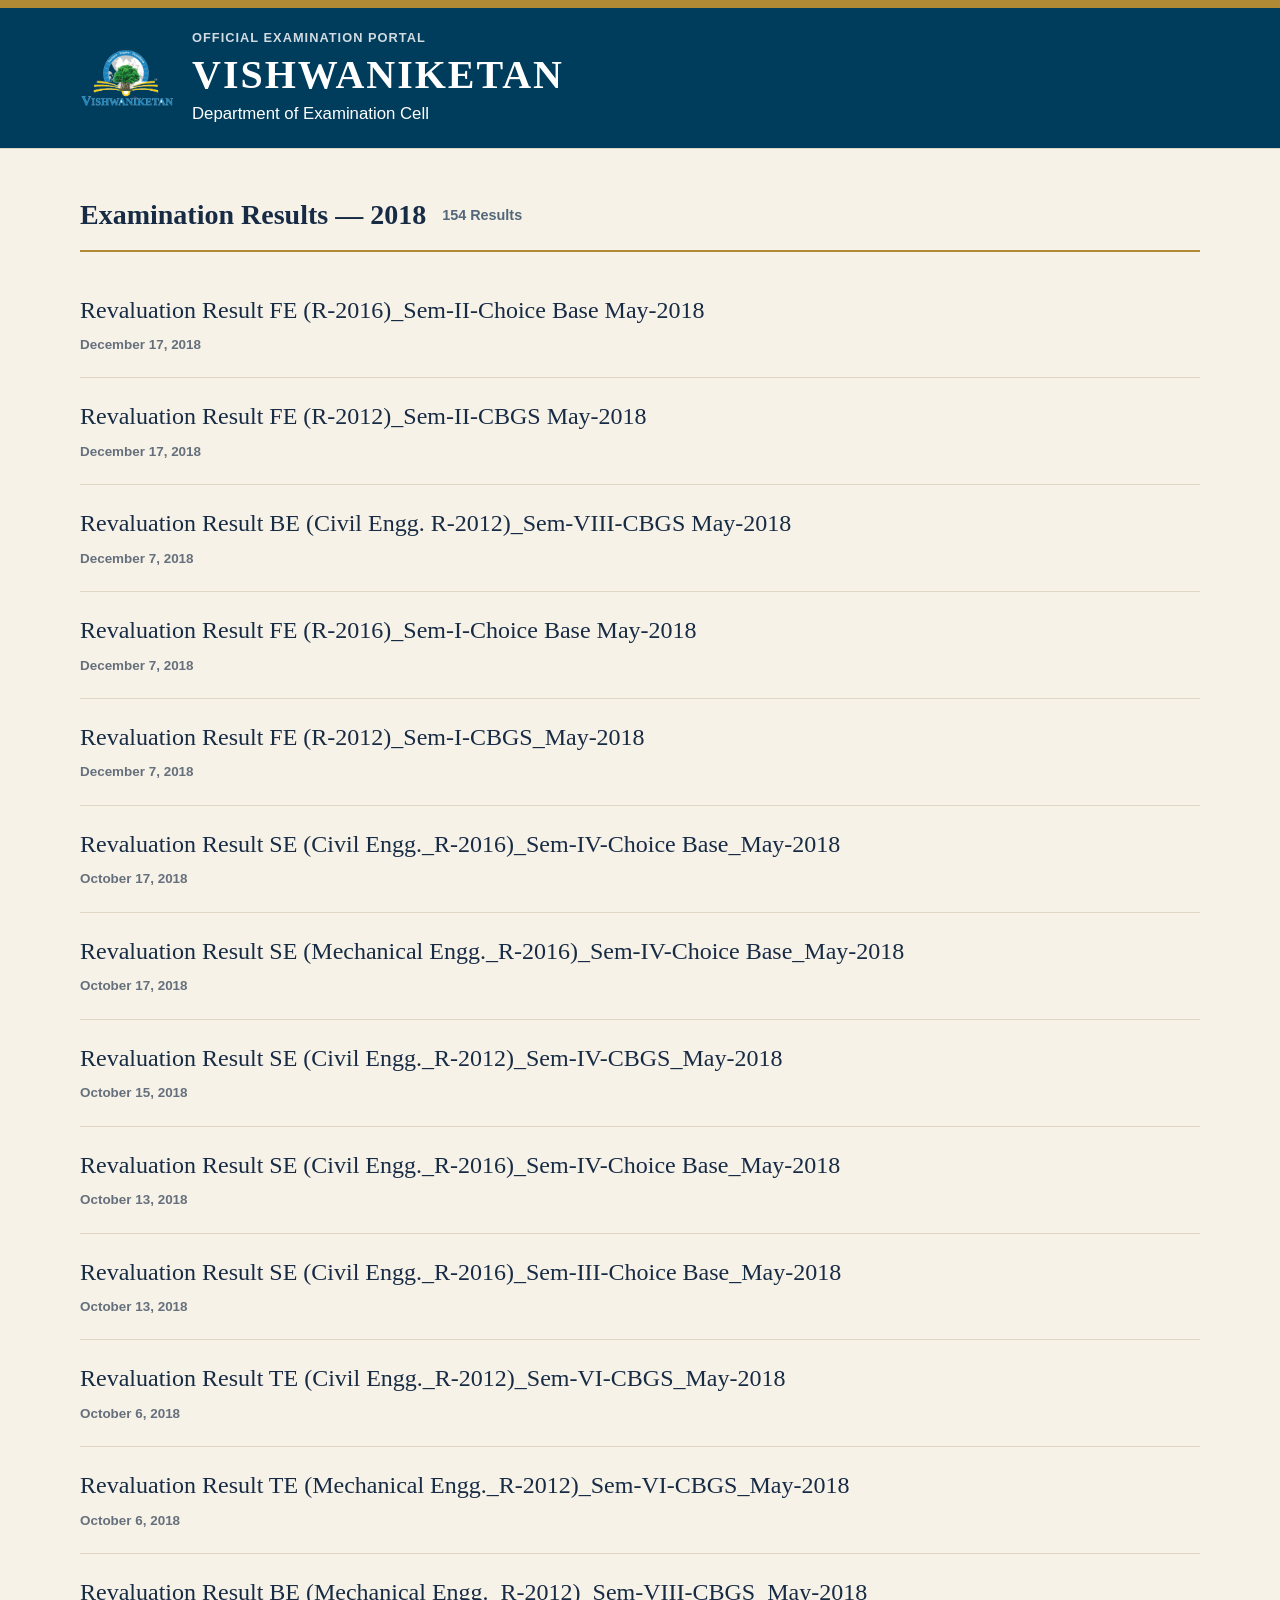
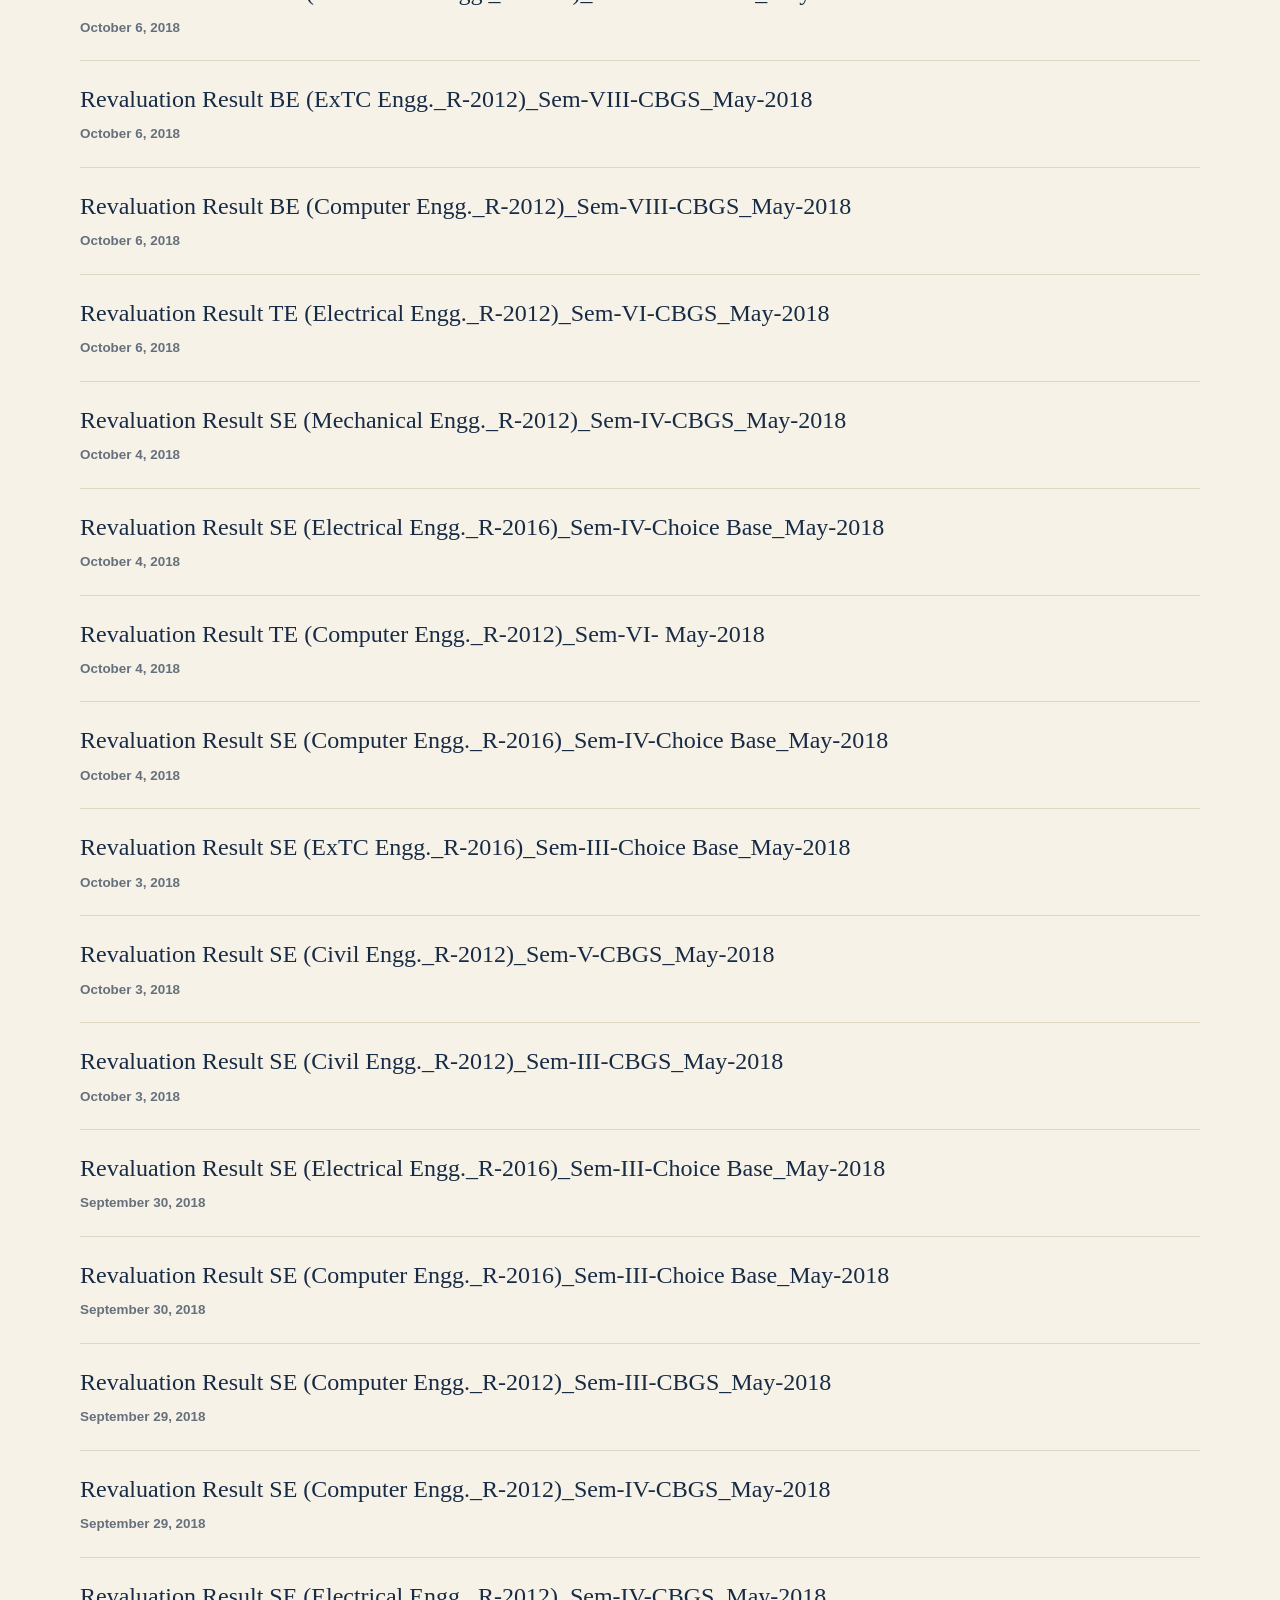
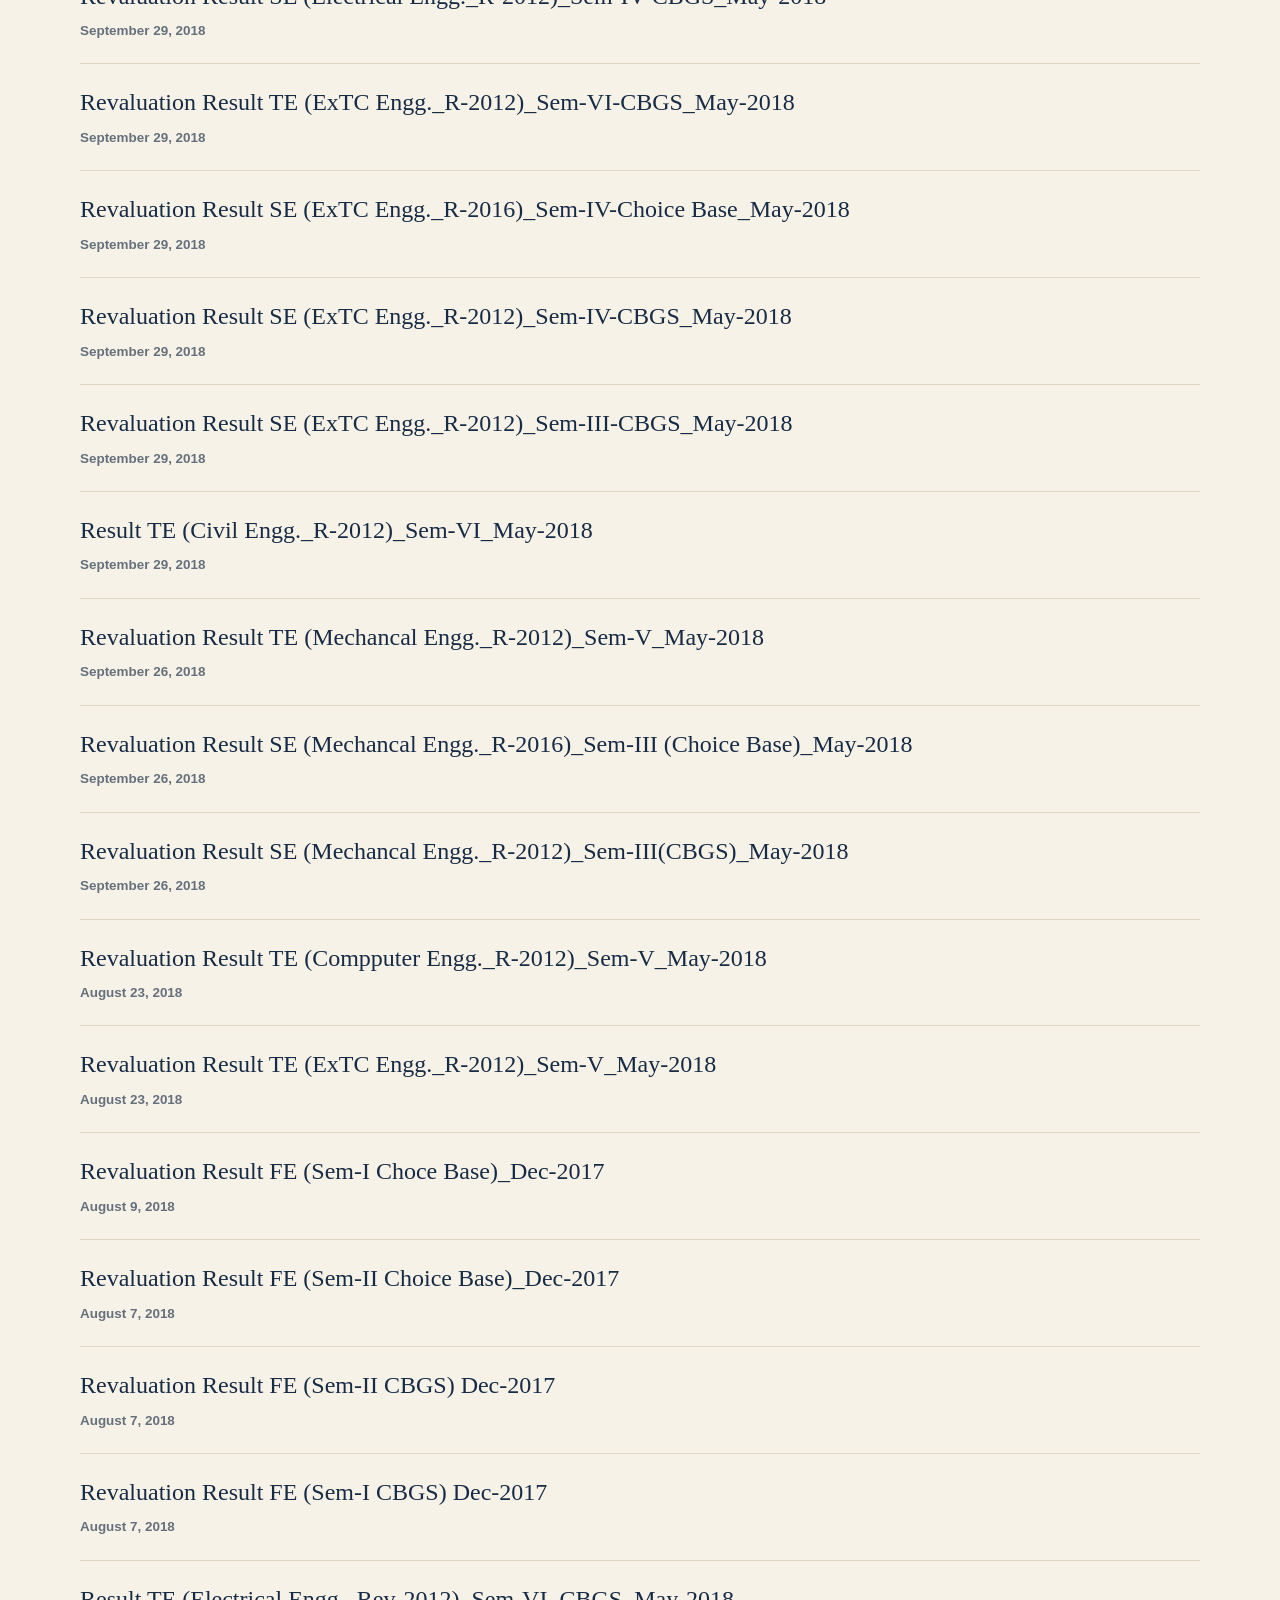
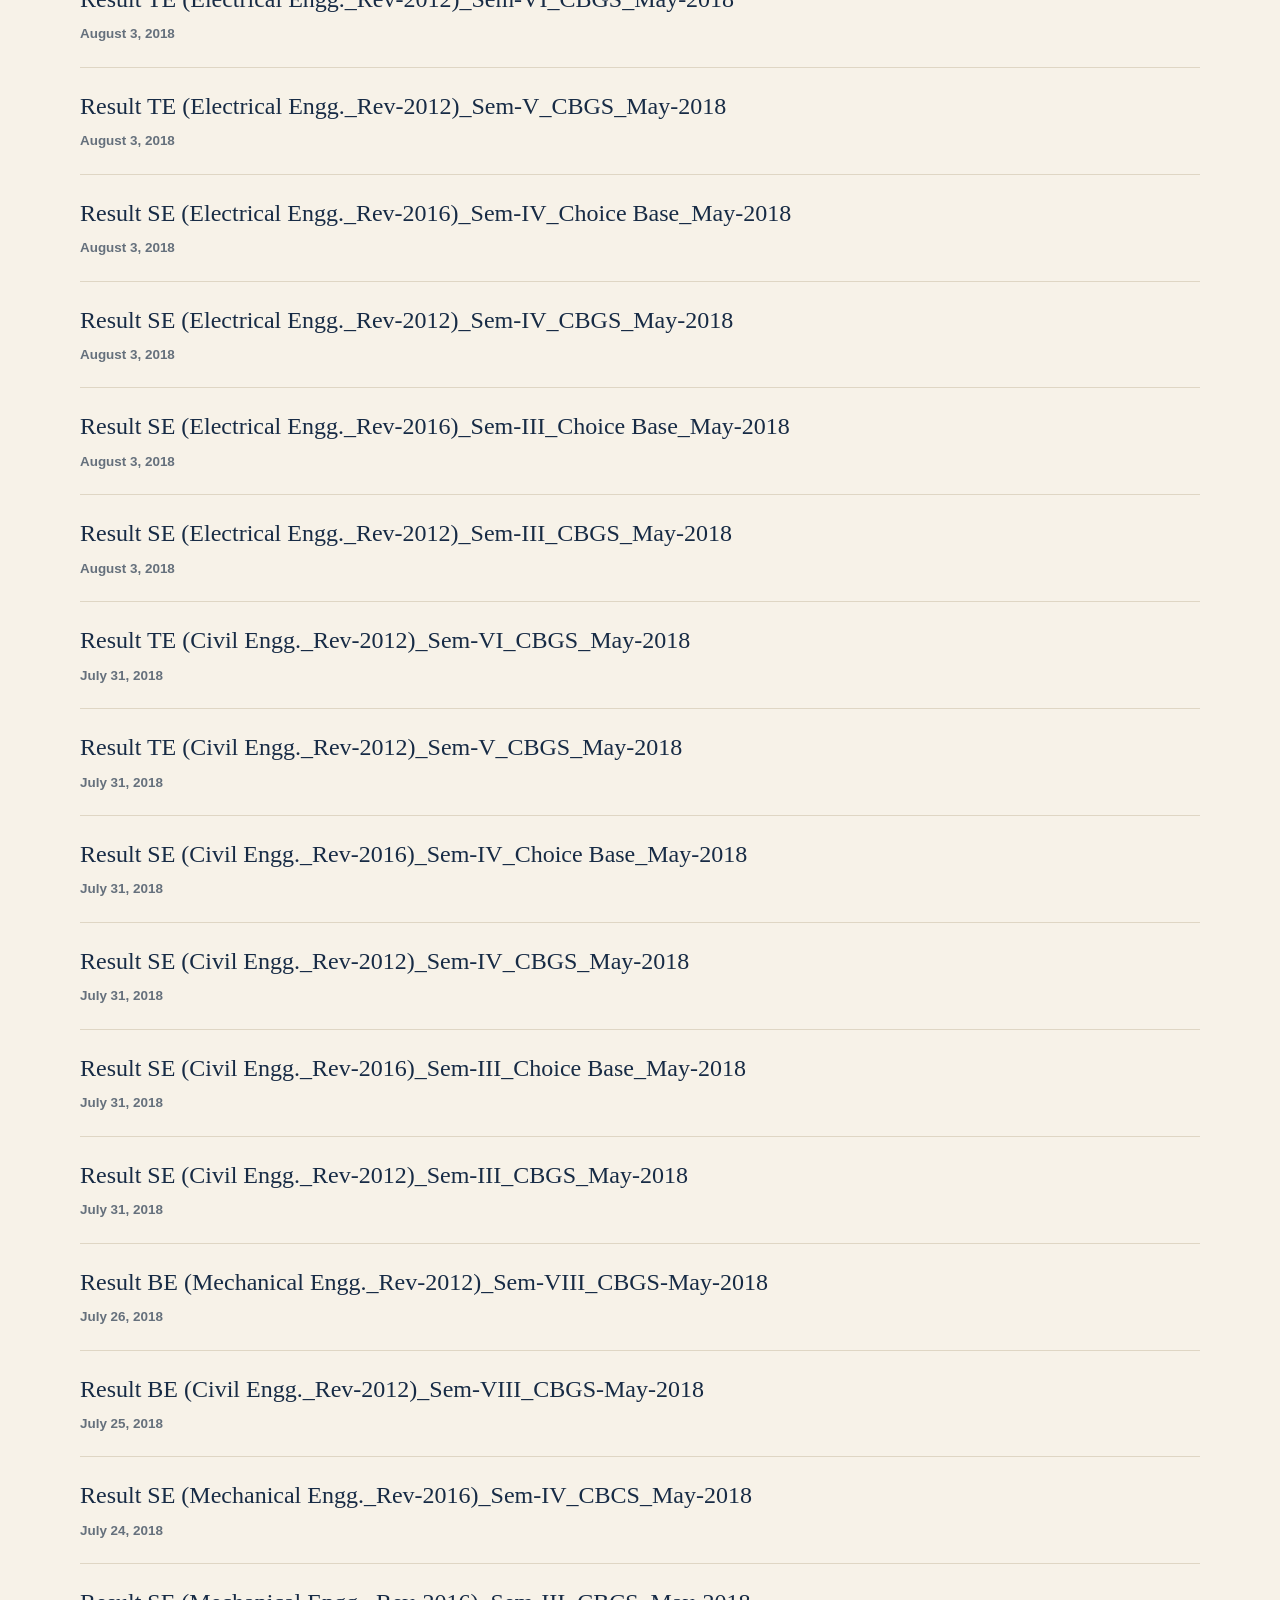
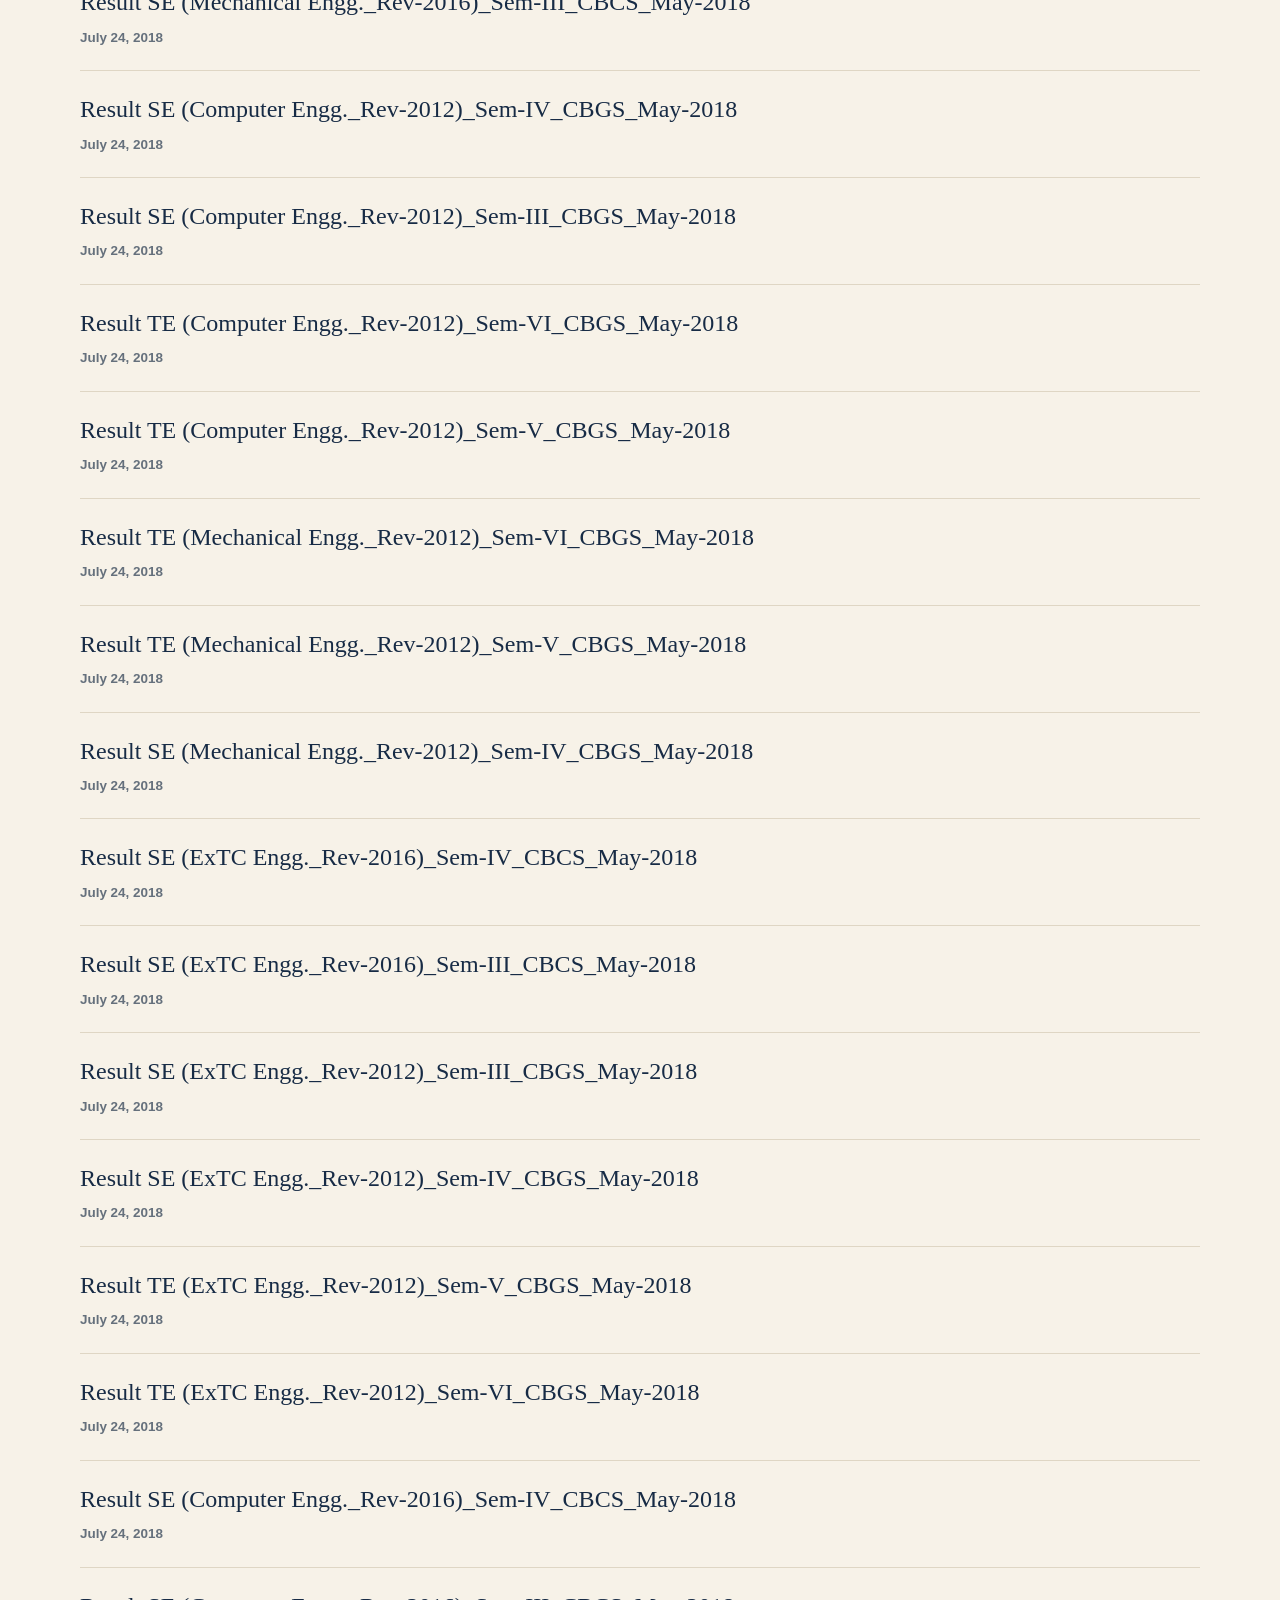
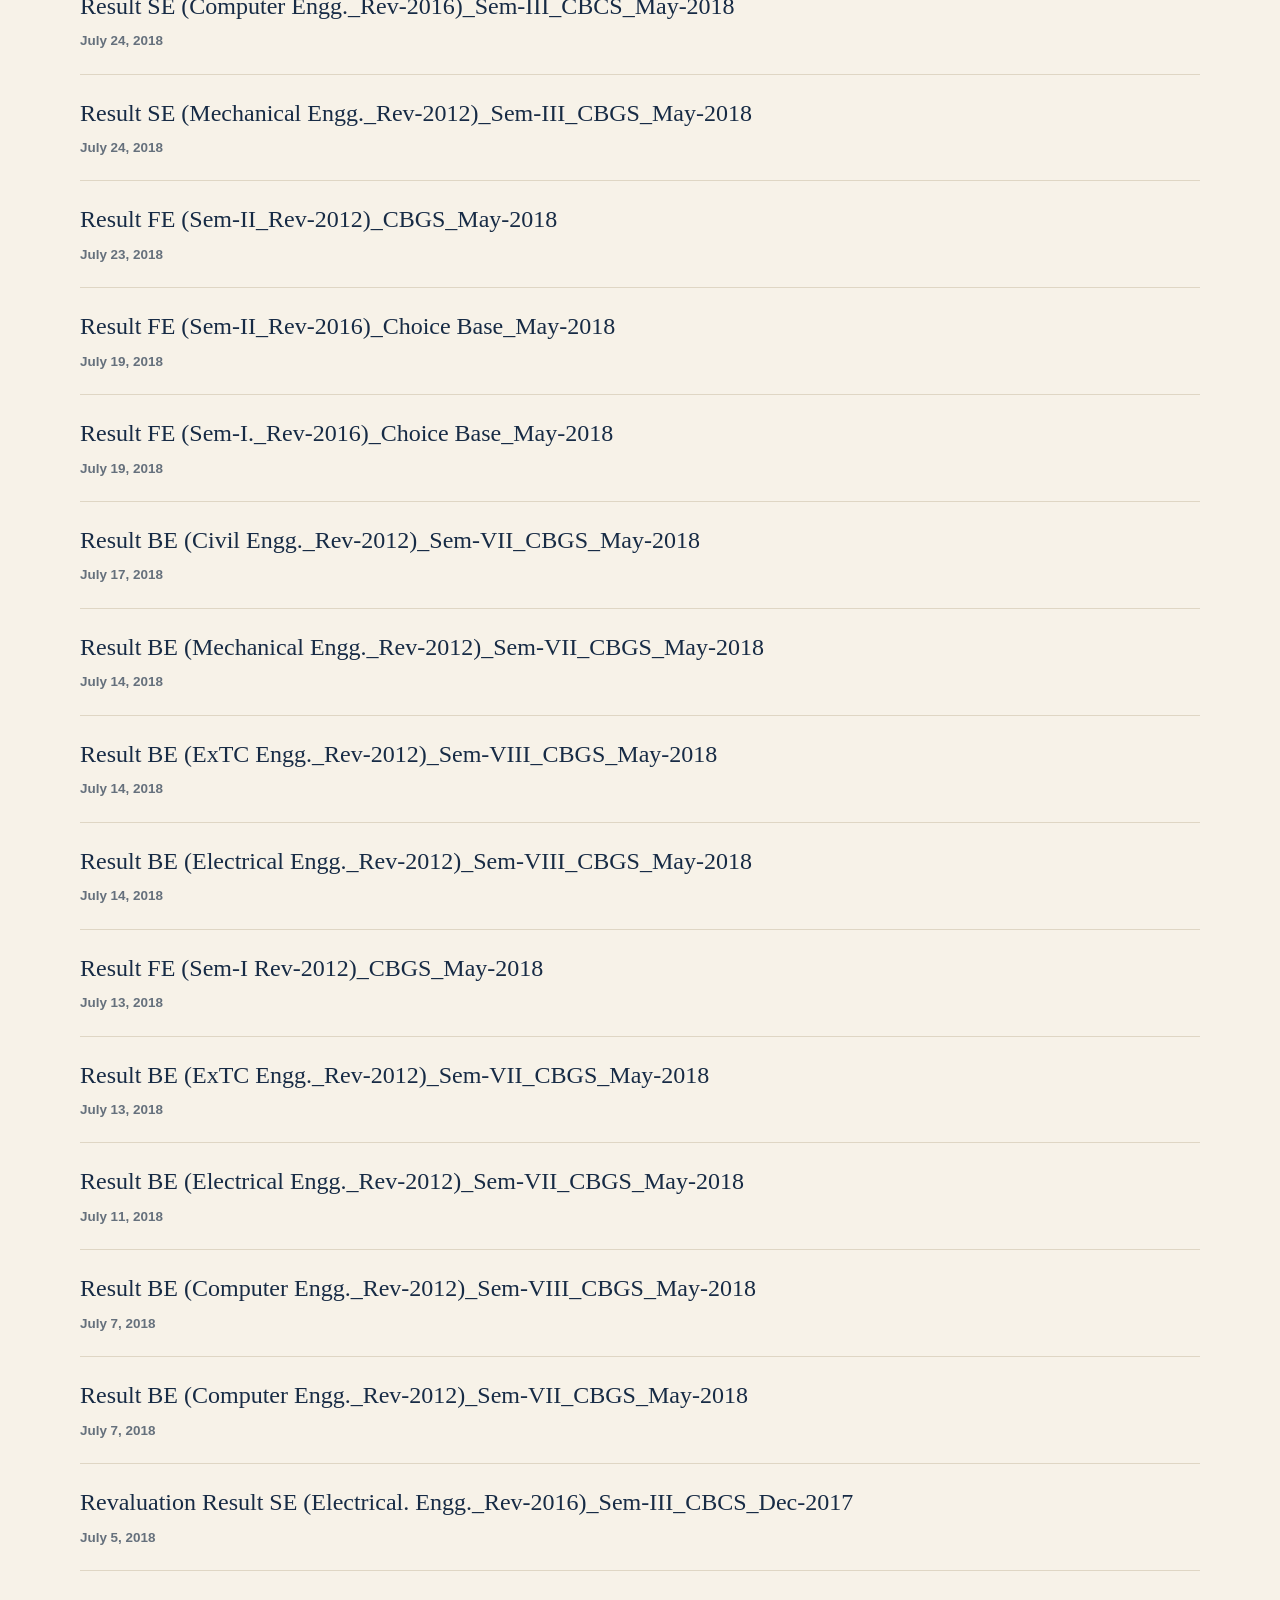
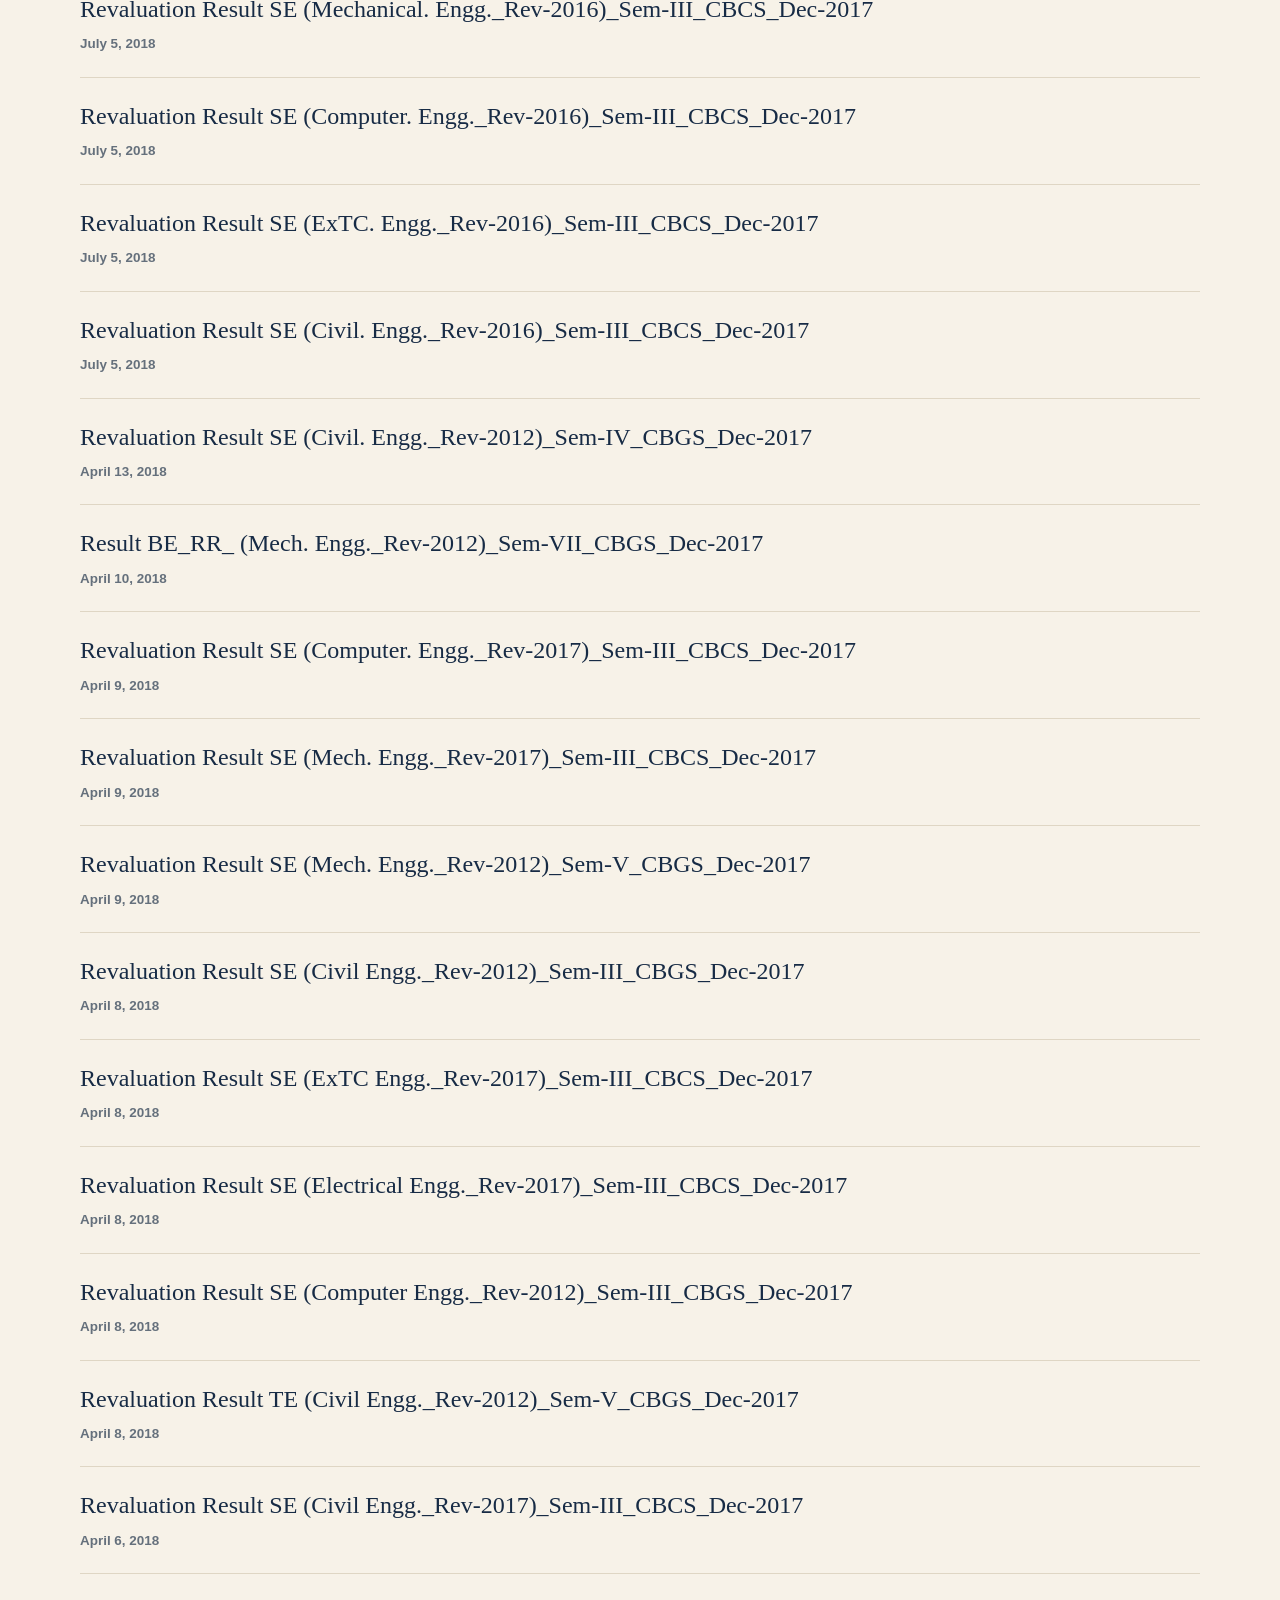
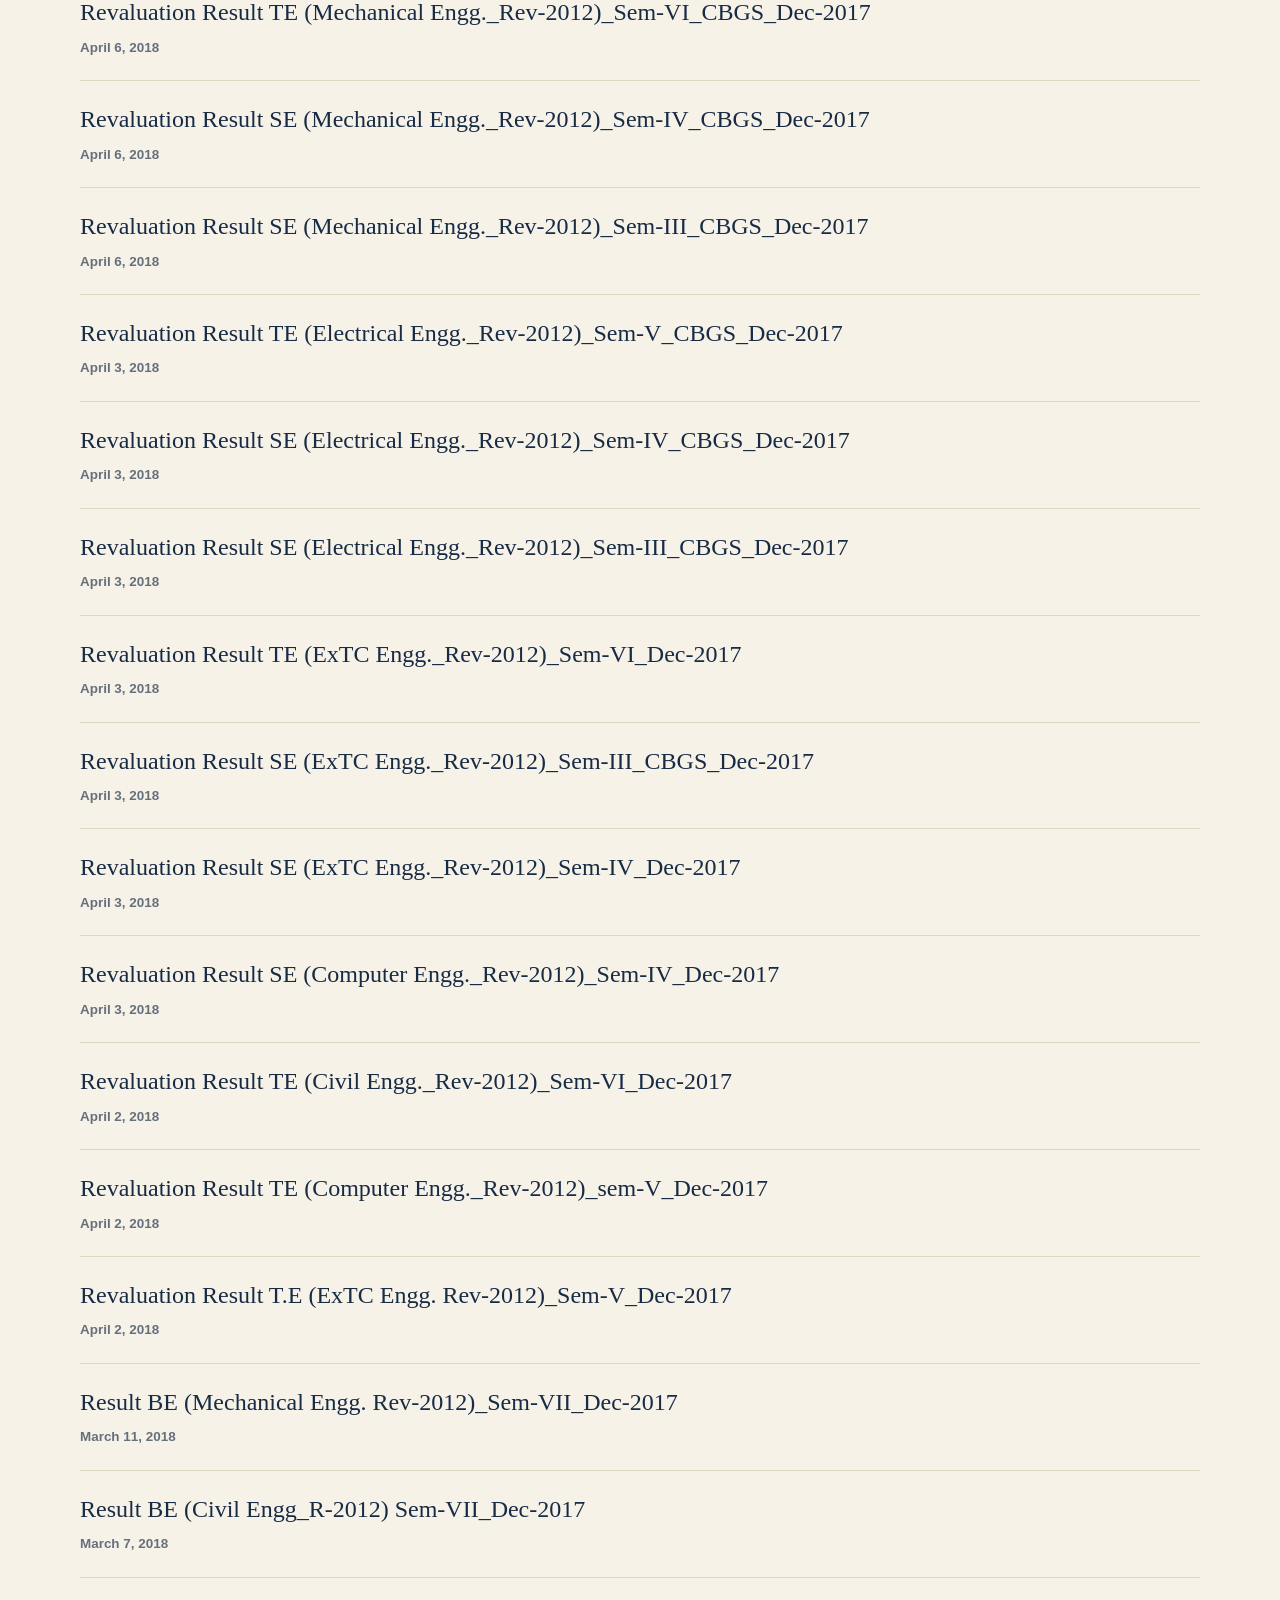
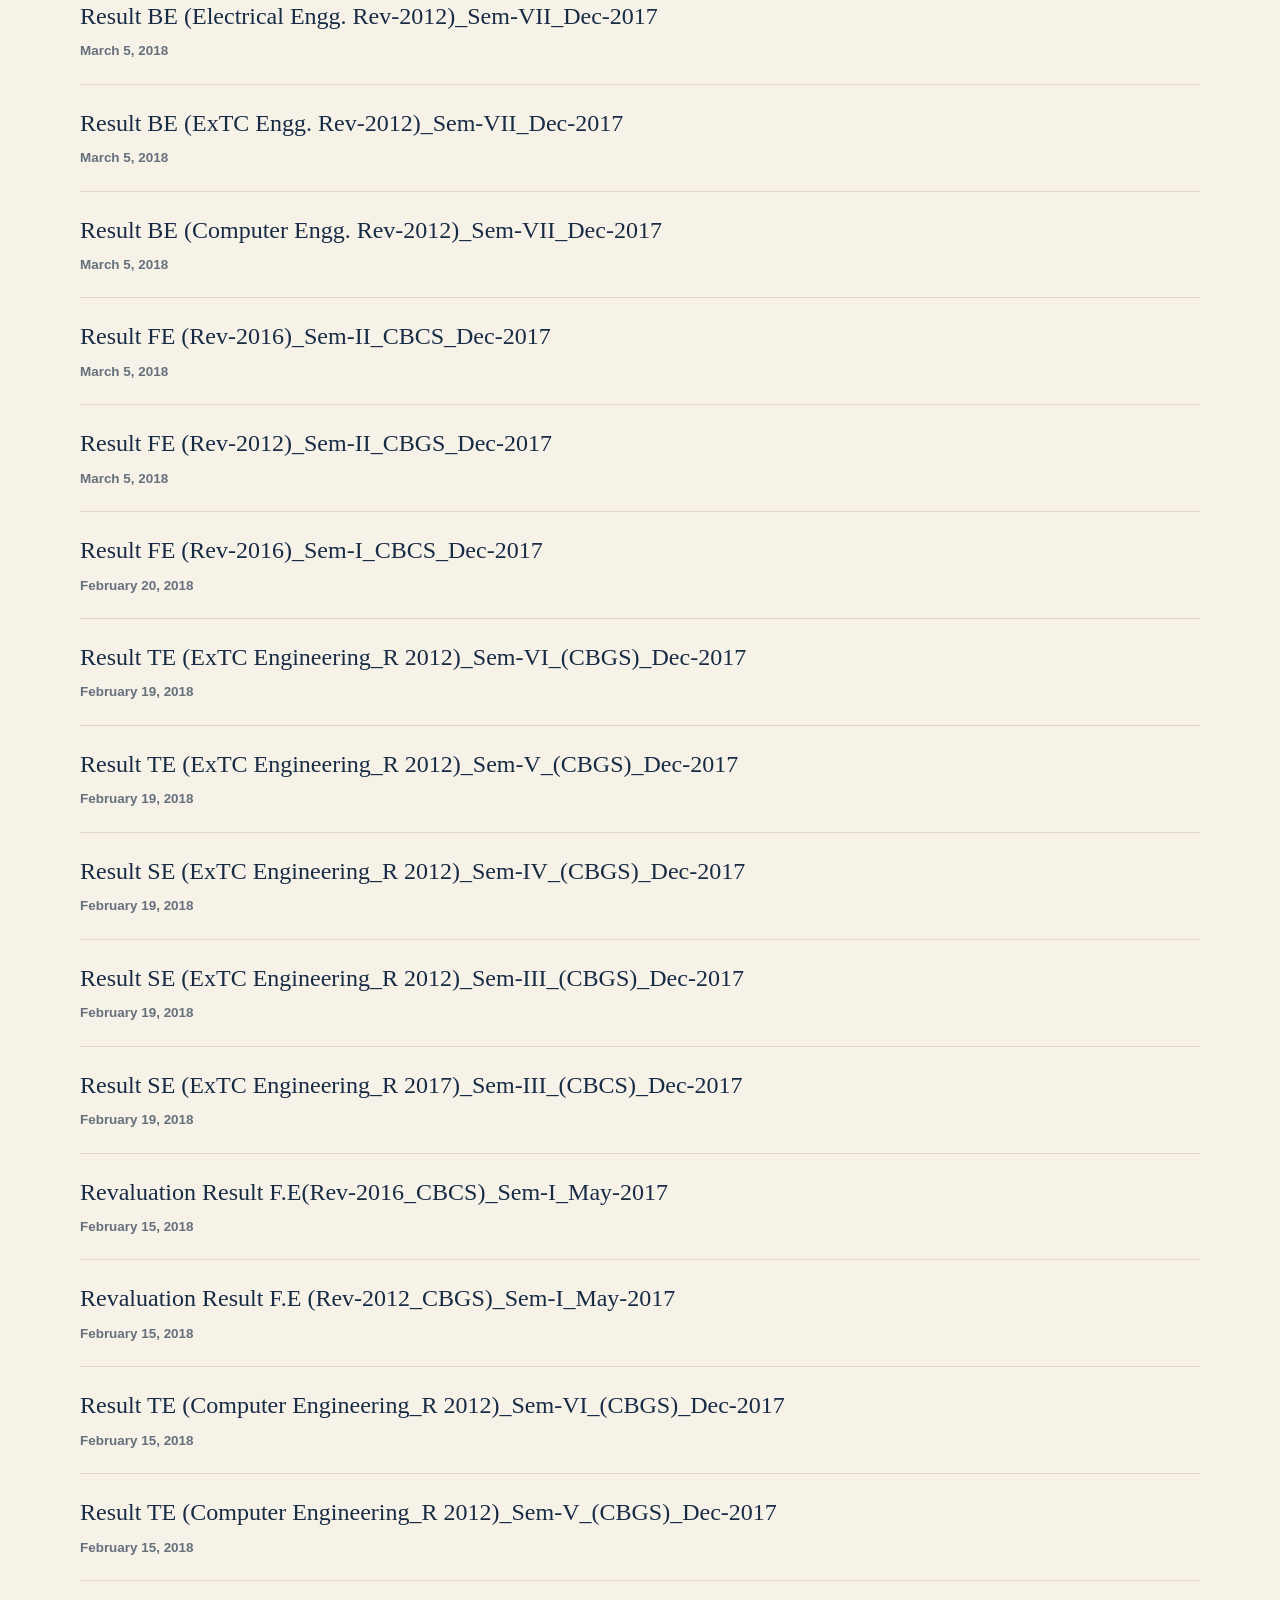
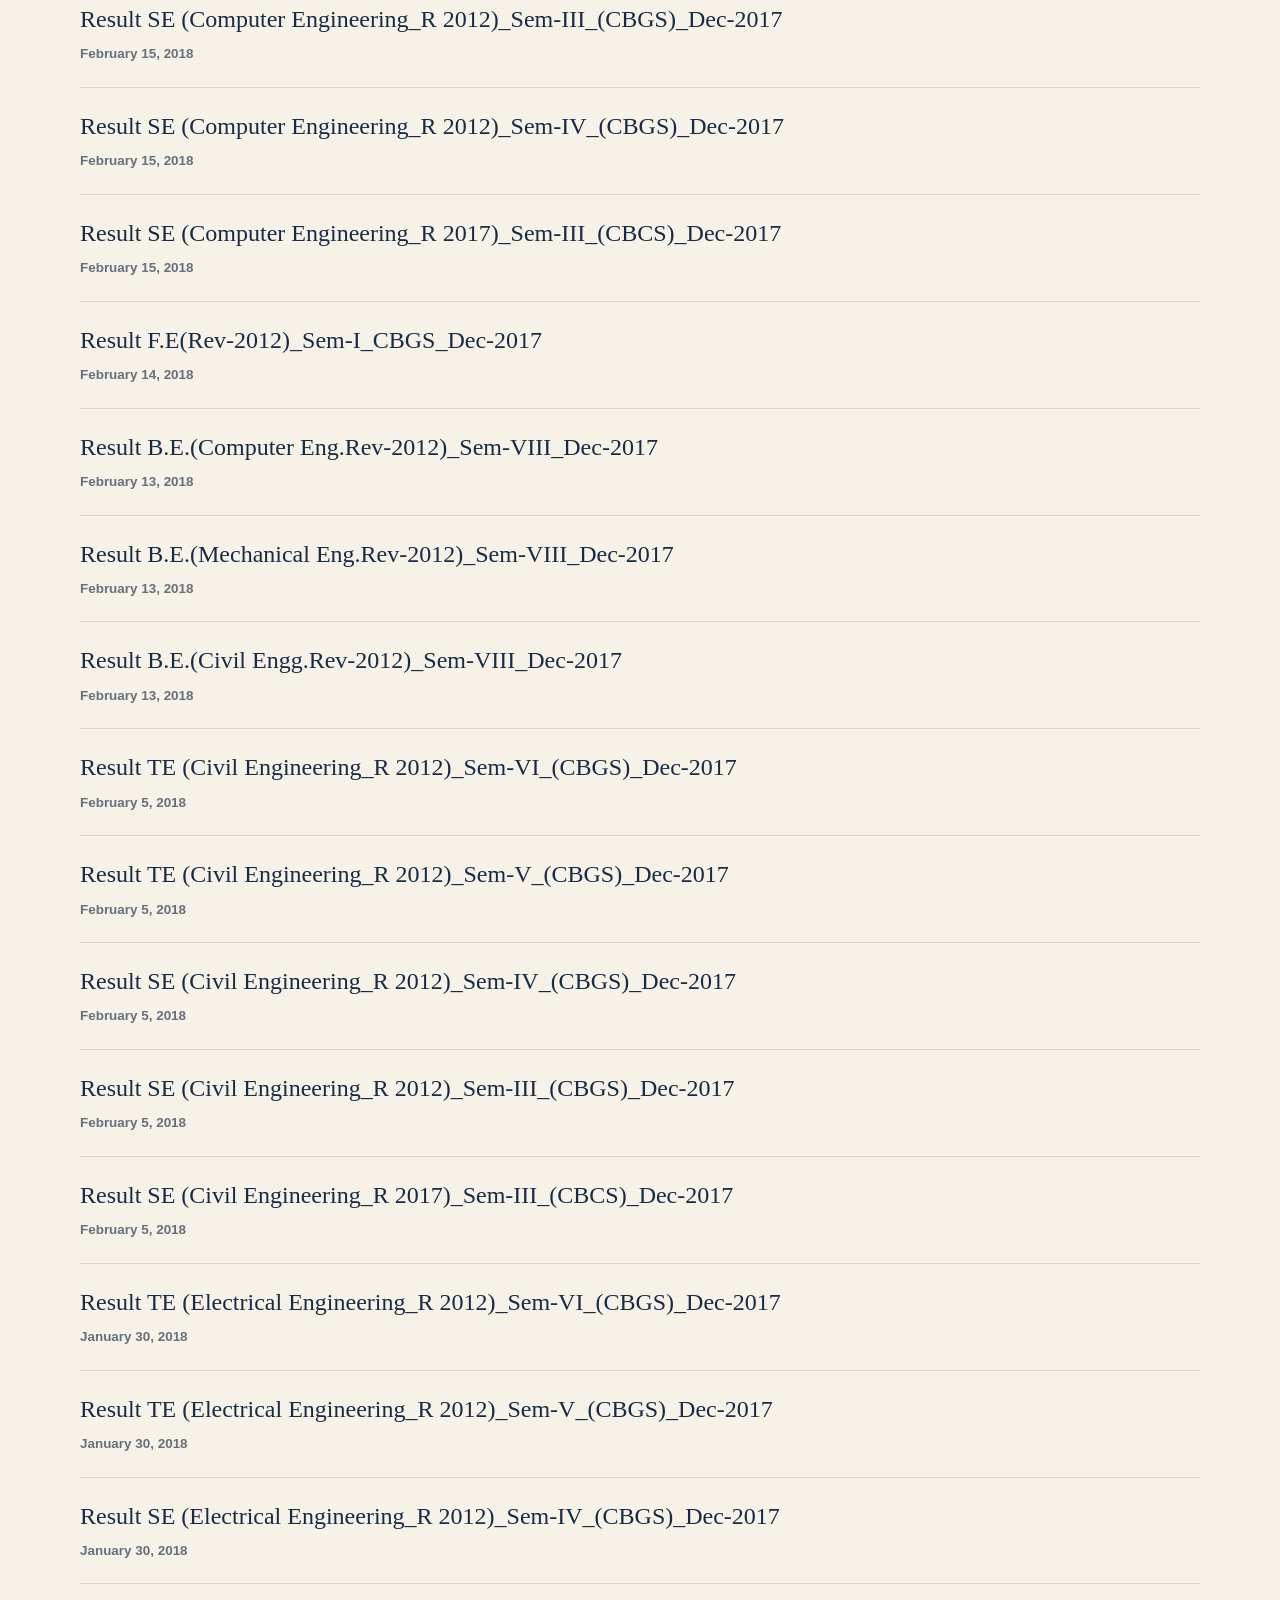
<file: results/2018.html>
<!DOCTYPE html>
<html lang="en">
<head><meta charset="UTF-8"><meta name="viewport" content="width=device-width, initial-scale=1.0"><title>2018 Examination Results | Vishwaniketan</title>
    <link rel="icon" href="../favicon.ico" sizes="any">
    <link rel="icon" type="image/png" href="../favicon.png"><link rel="stylesheet" href="../style.css"></head>
<body>
    <header class="site-header"><div class="container"><div class="site-brand"><img class="college-logo" src="../vishwaniketan.png" alt="Vishwaniketan logo" width="96" height="96"><div><p class="college-label">Official Examination Portal</p><h1>VISHWANIKETAN</h1><p class="site-subtitle">Department of Examination Cell</p></div></div></div></header>
    <main class="container year-page">
        <section class="results-section">
            <div class="section-heading">
                <h2>Examination Results — 2018</h2>
                <span class="result-count" id="result-count">154 Results</span>
            </div>
            <ul class="year-result-list" id="results-2018"></ul>
        </section>
    </main>
    <footer class="site-footer"><div class="container"><p>&copy; 2026 Vishwaniketan Department of Examination Cell</p></div></footer>
    <script src="../data/results-2018.js"></script>
    <script>
        function displayDate(value) {
            var parts = value.slice(0, 10).split('-').map(Number);
            return new Intl.DateTimeFormat('en-US', {
                year: 'numeric',
                month: 'long',
                day: 'numeric',
                timeZone: 'UTC'
            }).format(new Date(Date.UTC(parts[0], parts[1] - 1, parts[2])));
        }

        var resultList = document.getElementById('results-2018');
        document.getElementById('result-count').textContent = window.results2018.length + ' Results';

        window.results2018.forEach(function (record) {
            var item = document.createElement('li');
            var titleElement = document.createElement('a');
            var dateElement = document.createElement('time');

            item.className = 'year-result-item';
            titleElement.className = 'year-result-title';
            titleElement.textContent = record.title;
            titleElement.href = record.url;
            titleElement.target = '_blank';
            titleElement.rel = 'noopener noreferrer';
            dateElement.className = 'year-result-date';
            dateElement.dateTime = record.date;
            dateElement.textContent = displayDate(record.date);
            item.append(titleElement, dateElement);
            resultList.appendChild(item);
        });
    </script>
</body>
</html>
</file>
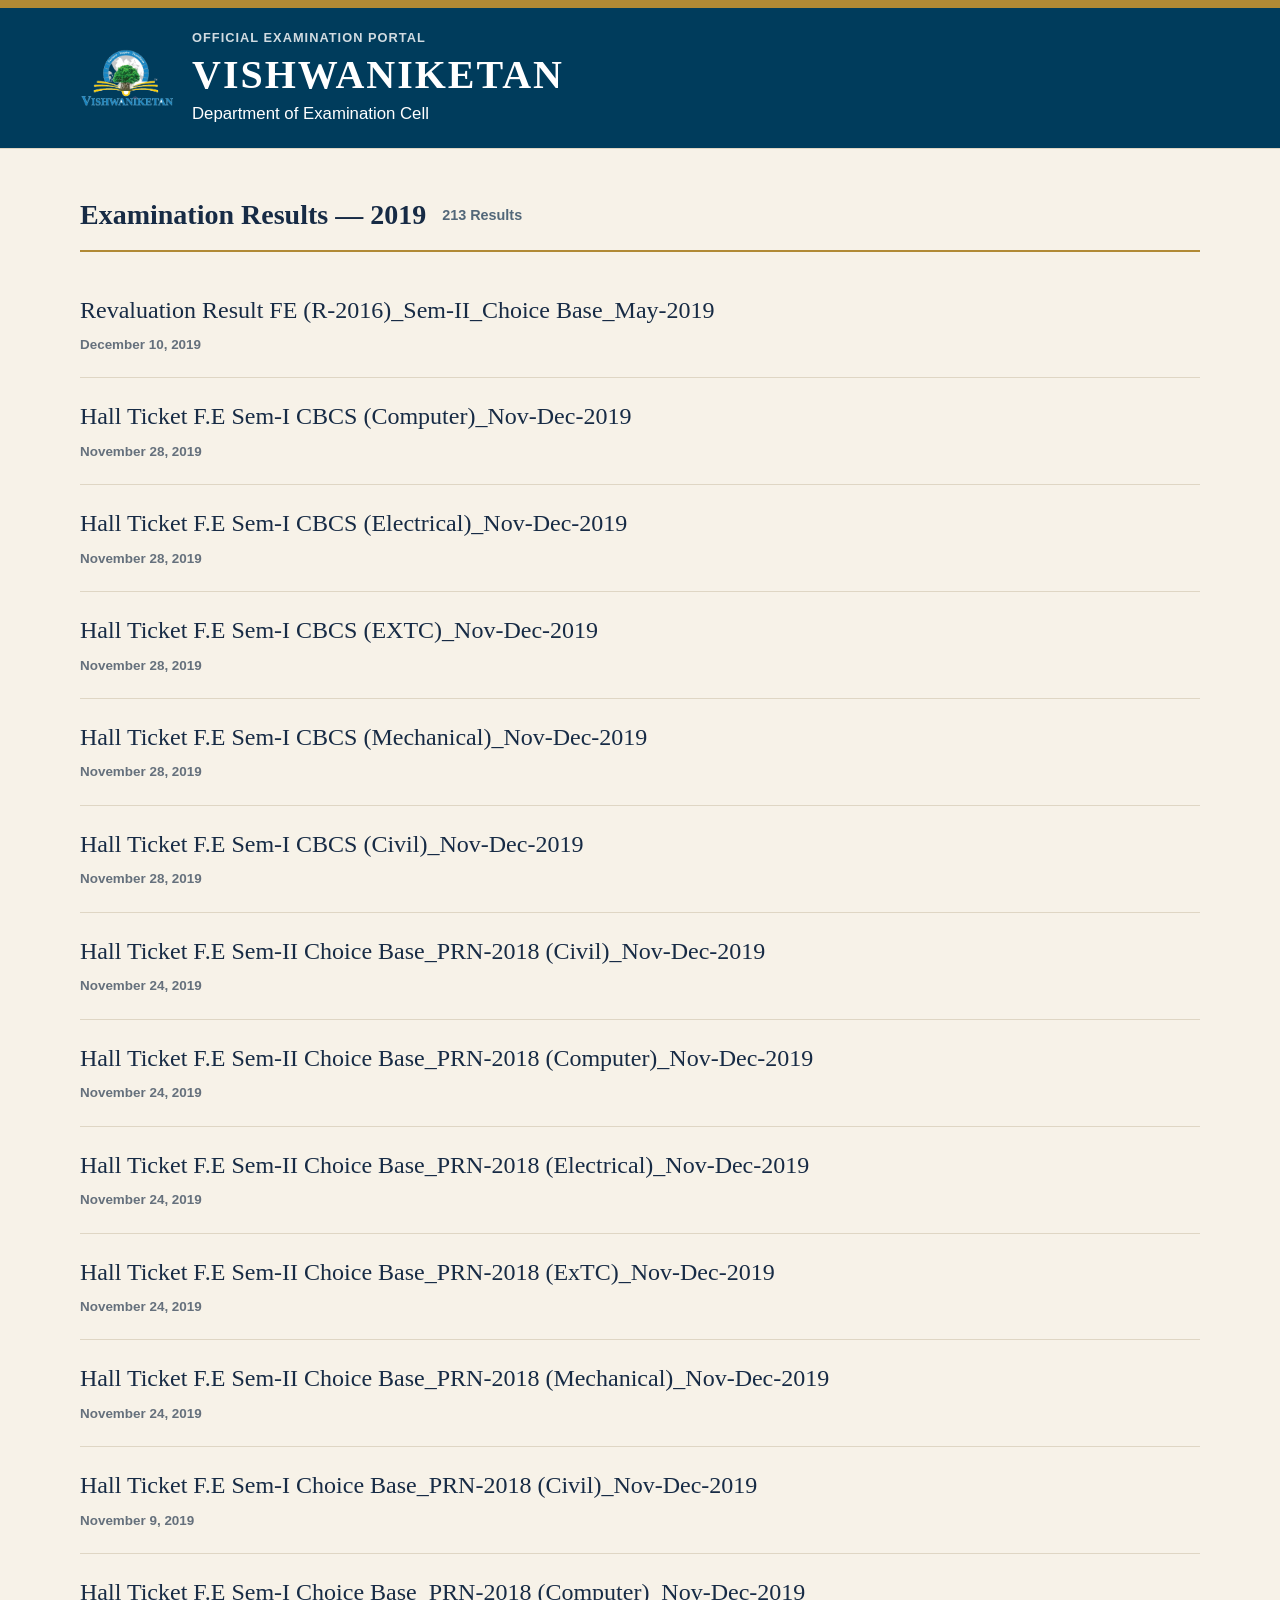
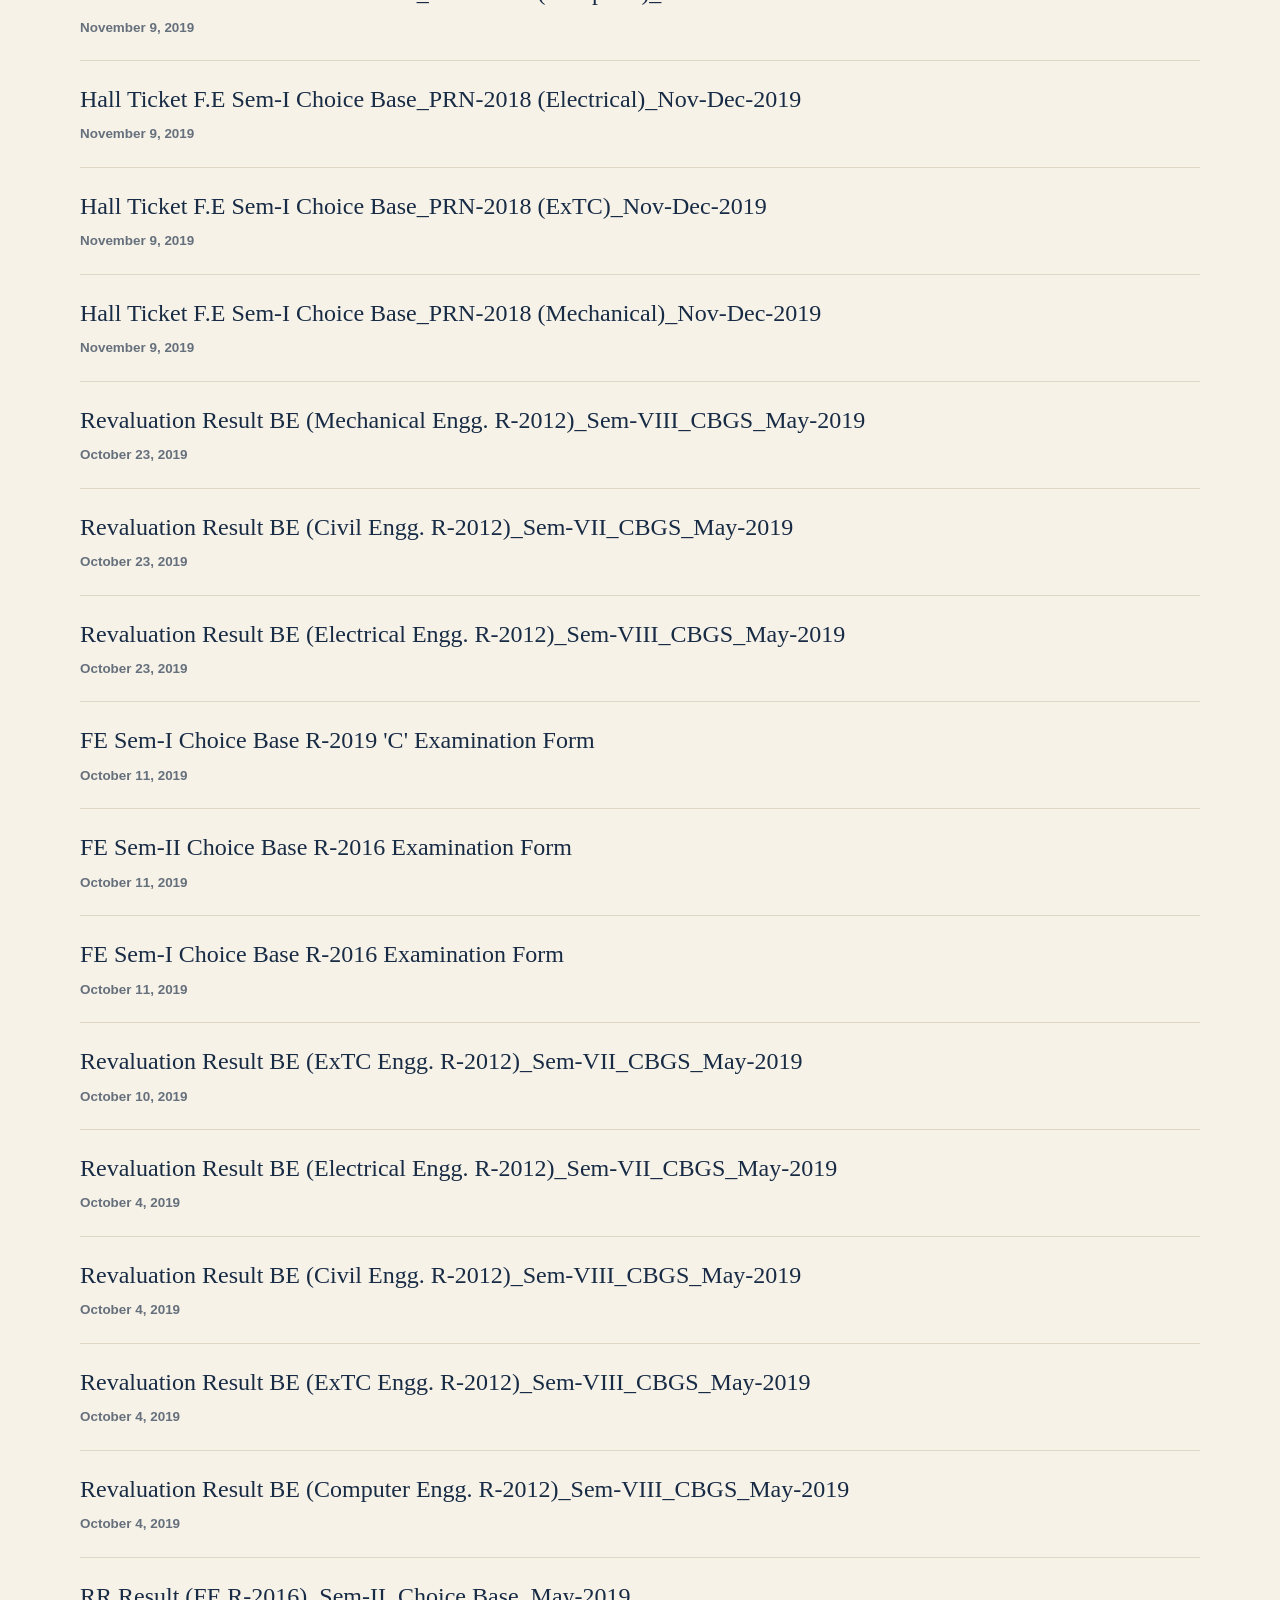
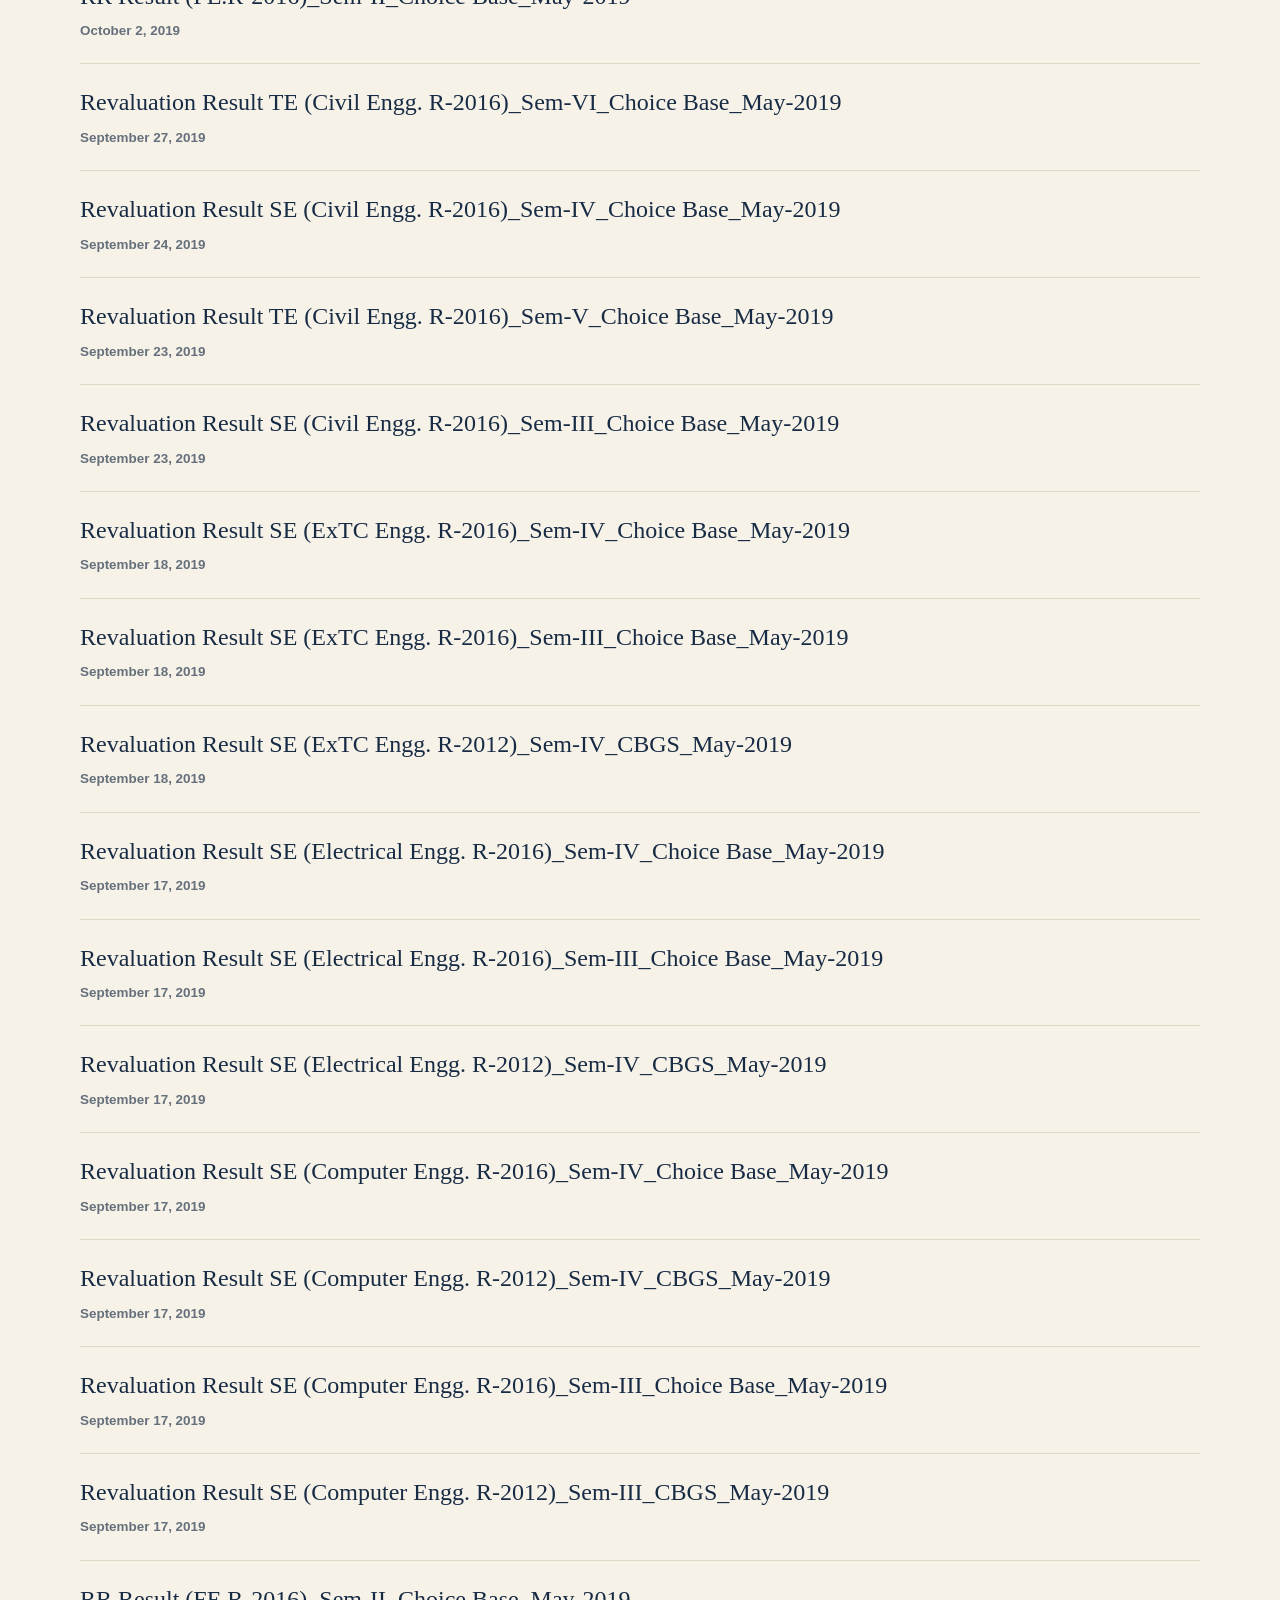
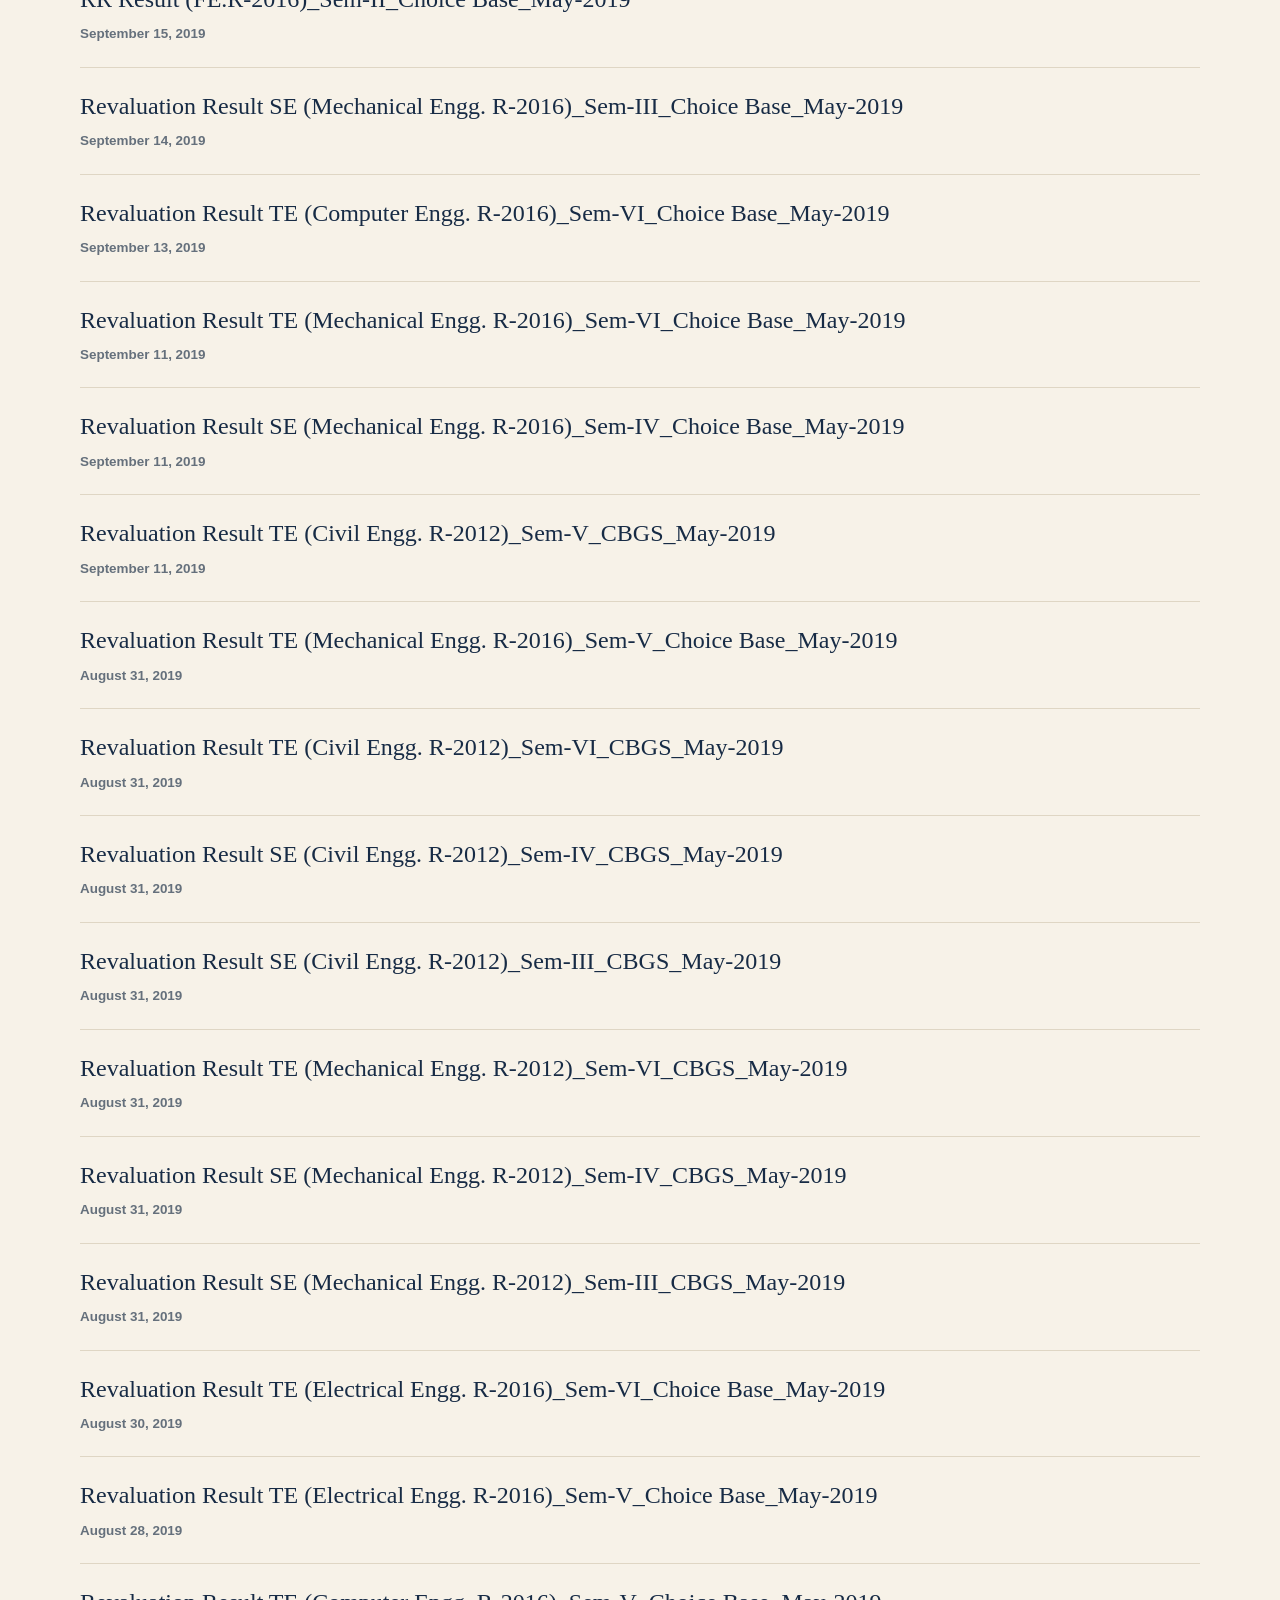
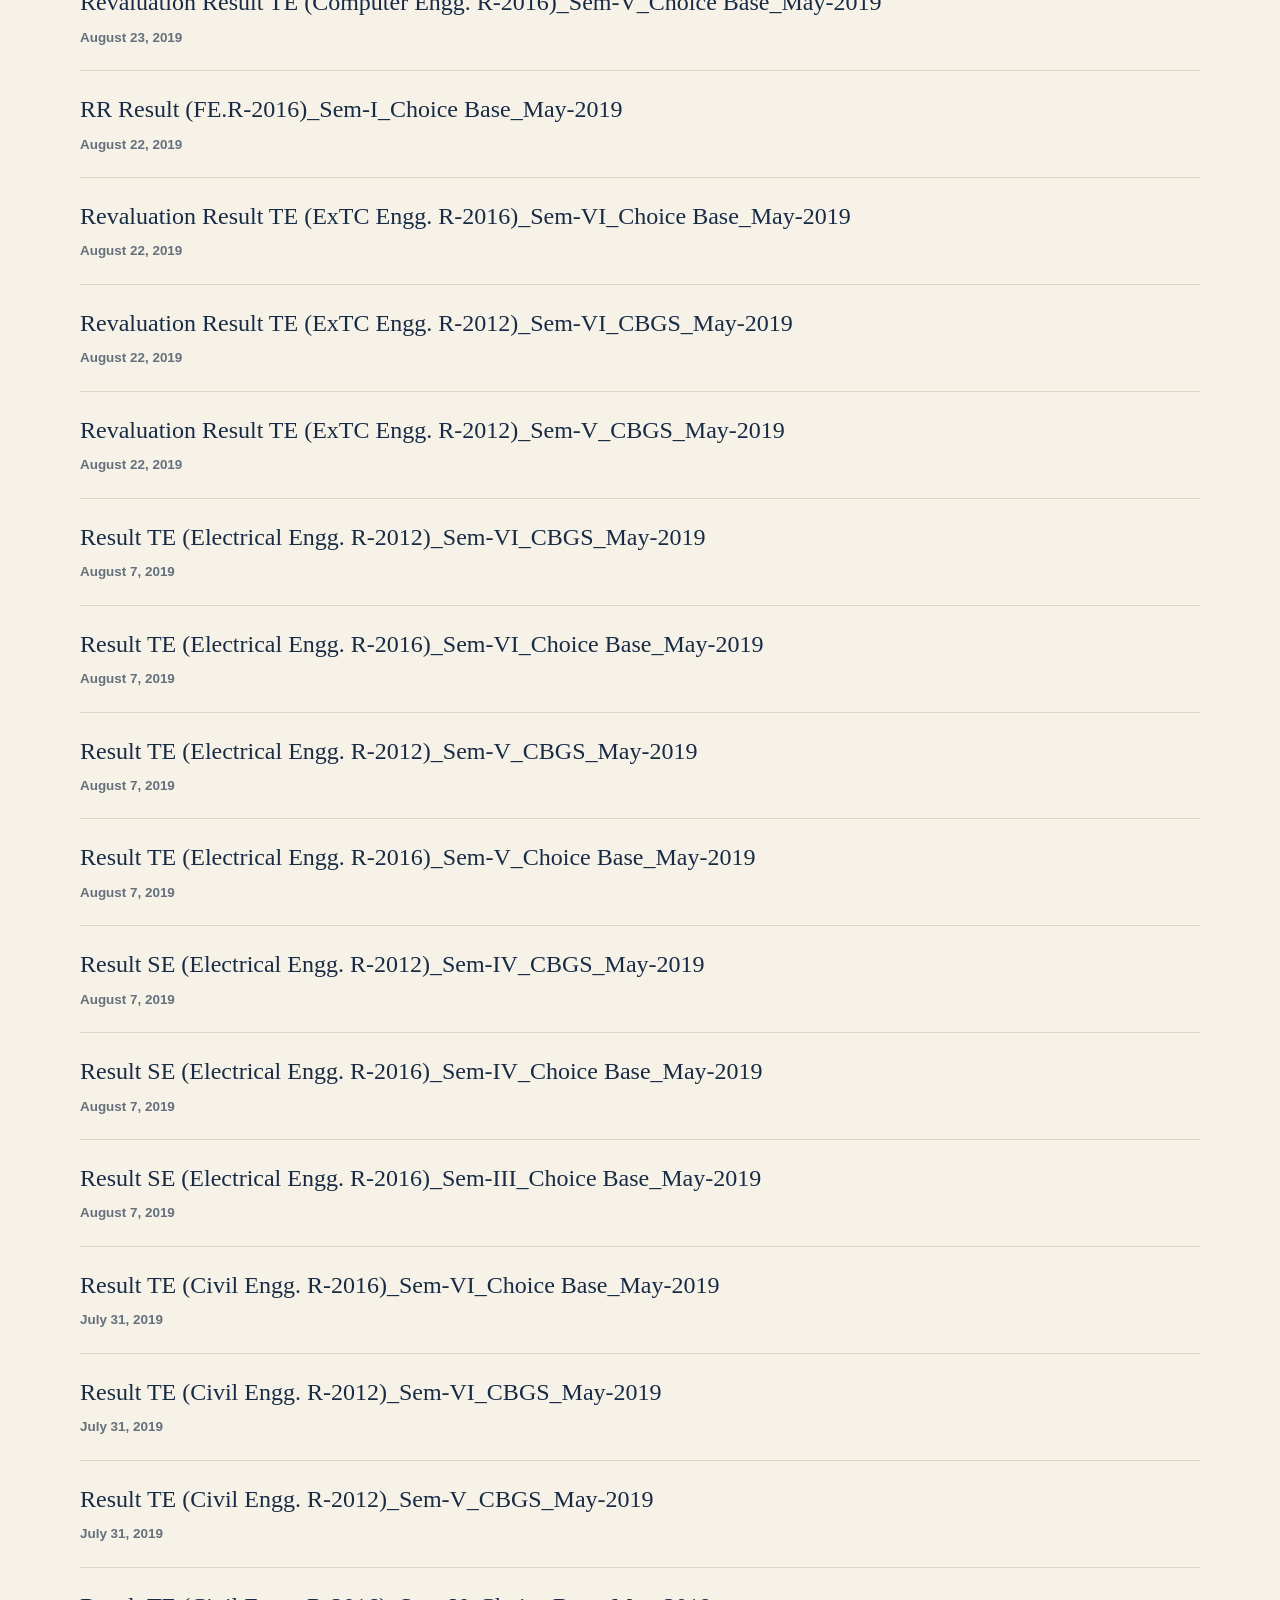
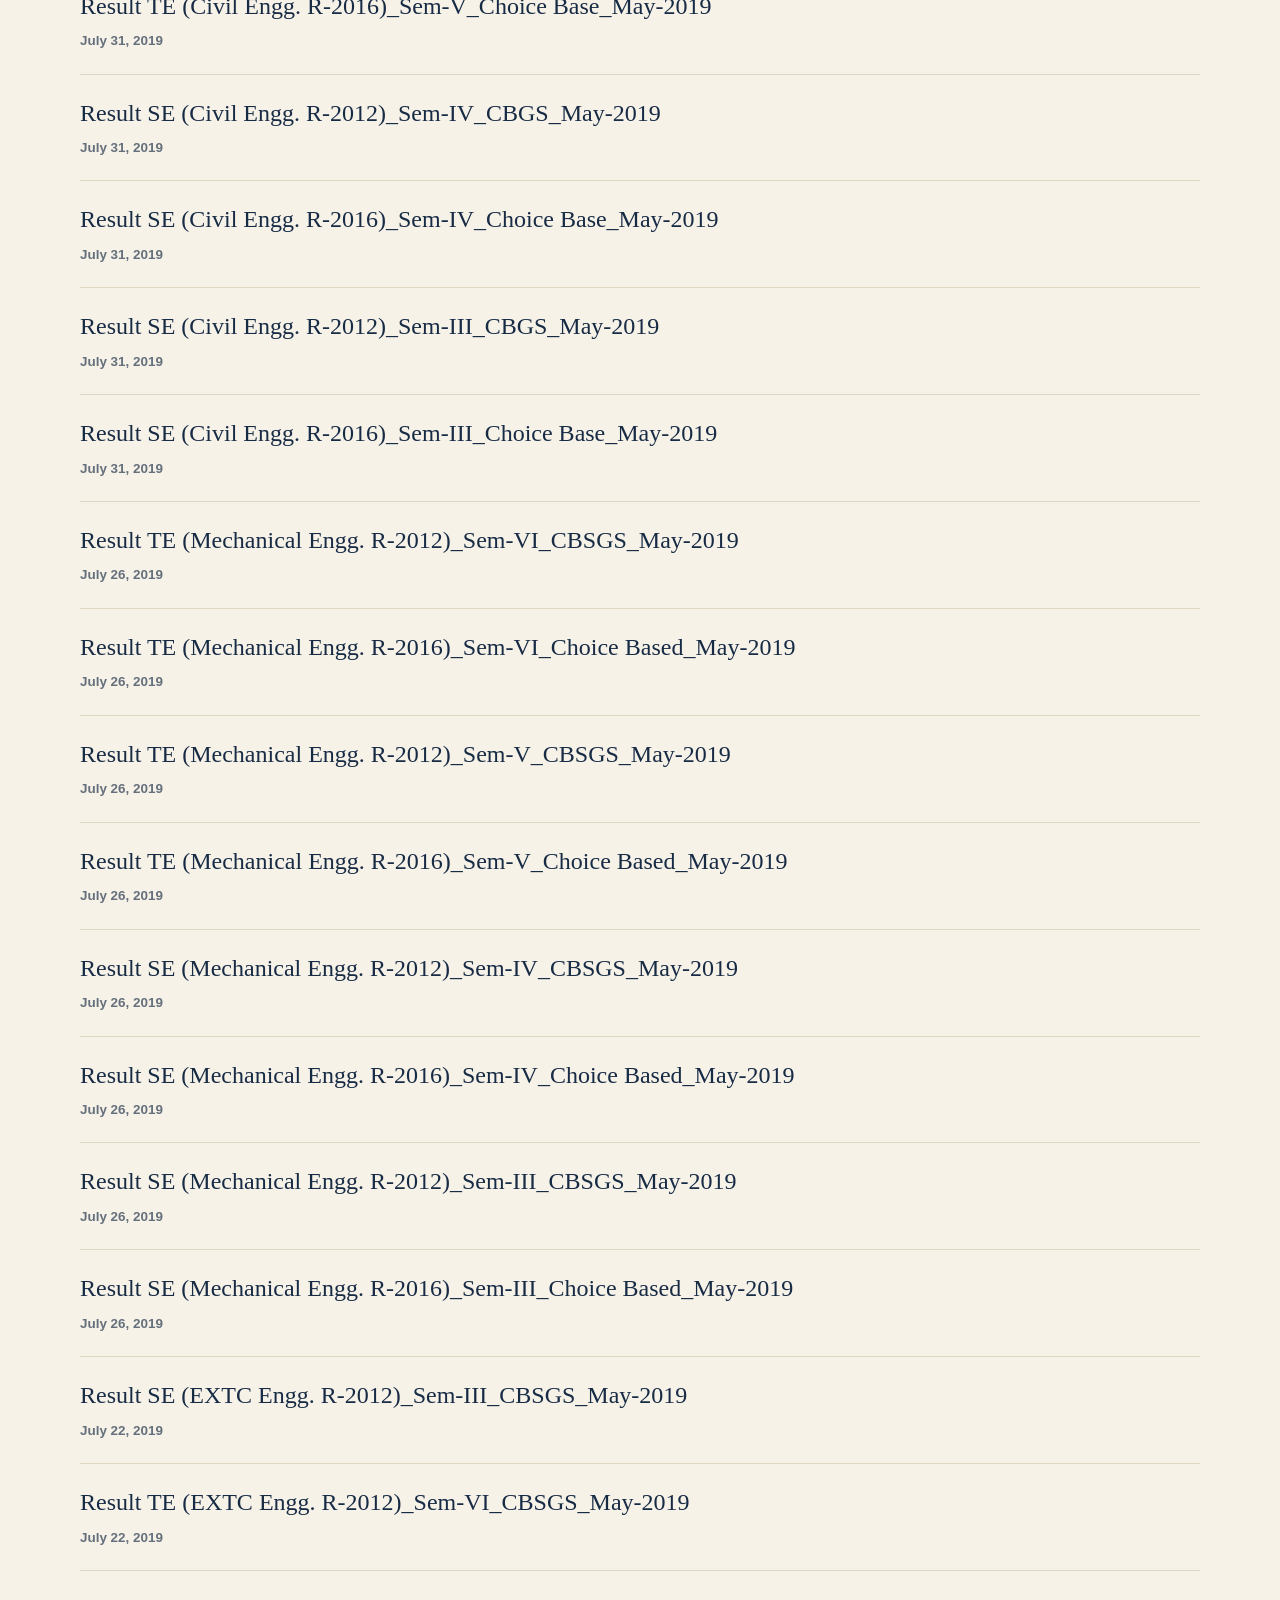
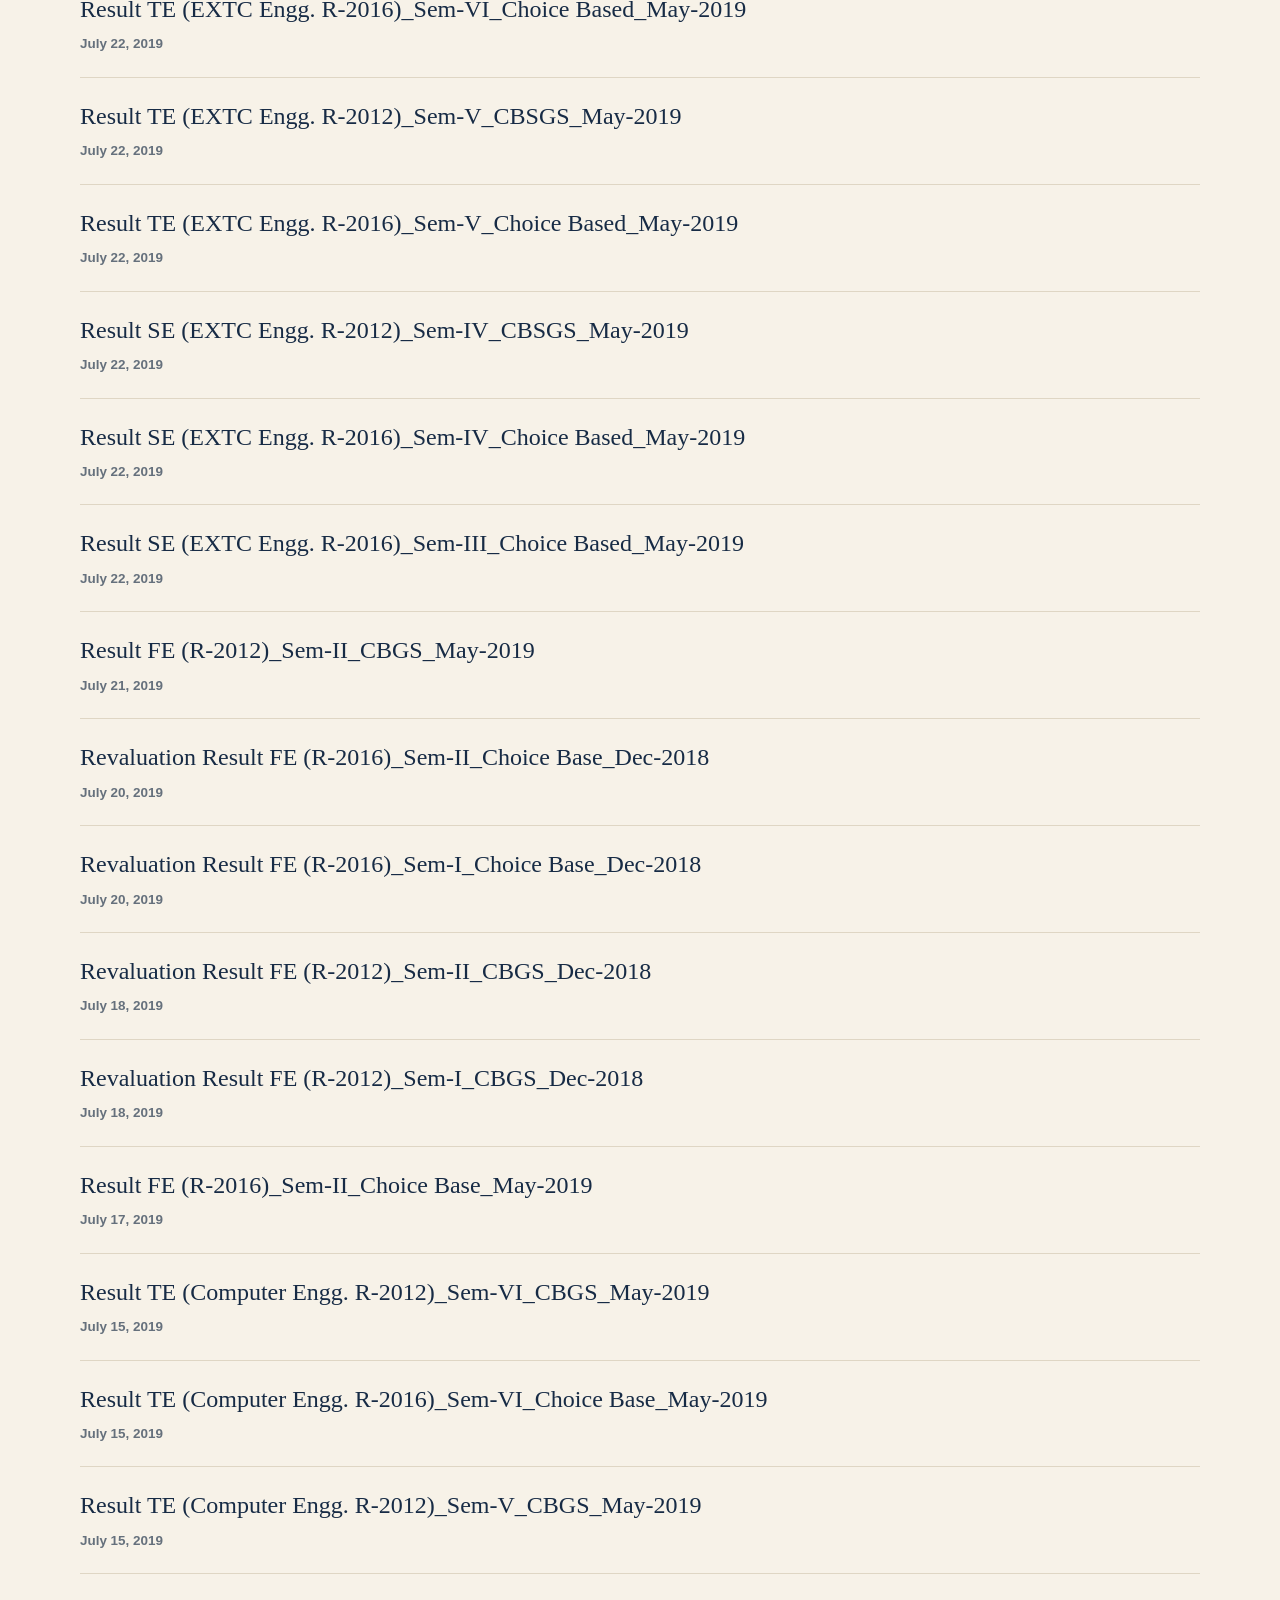
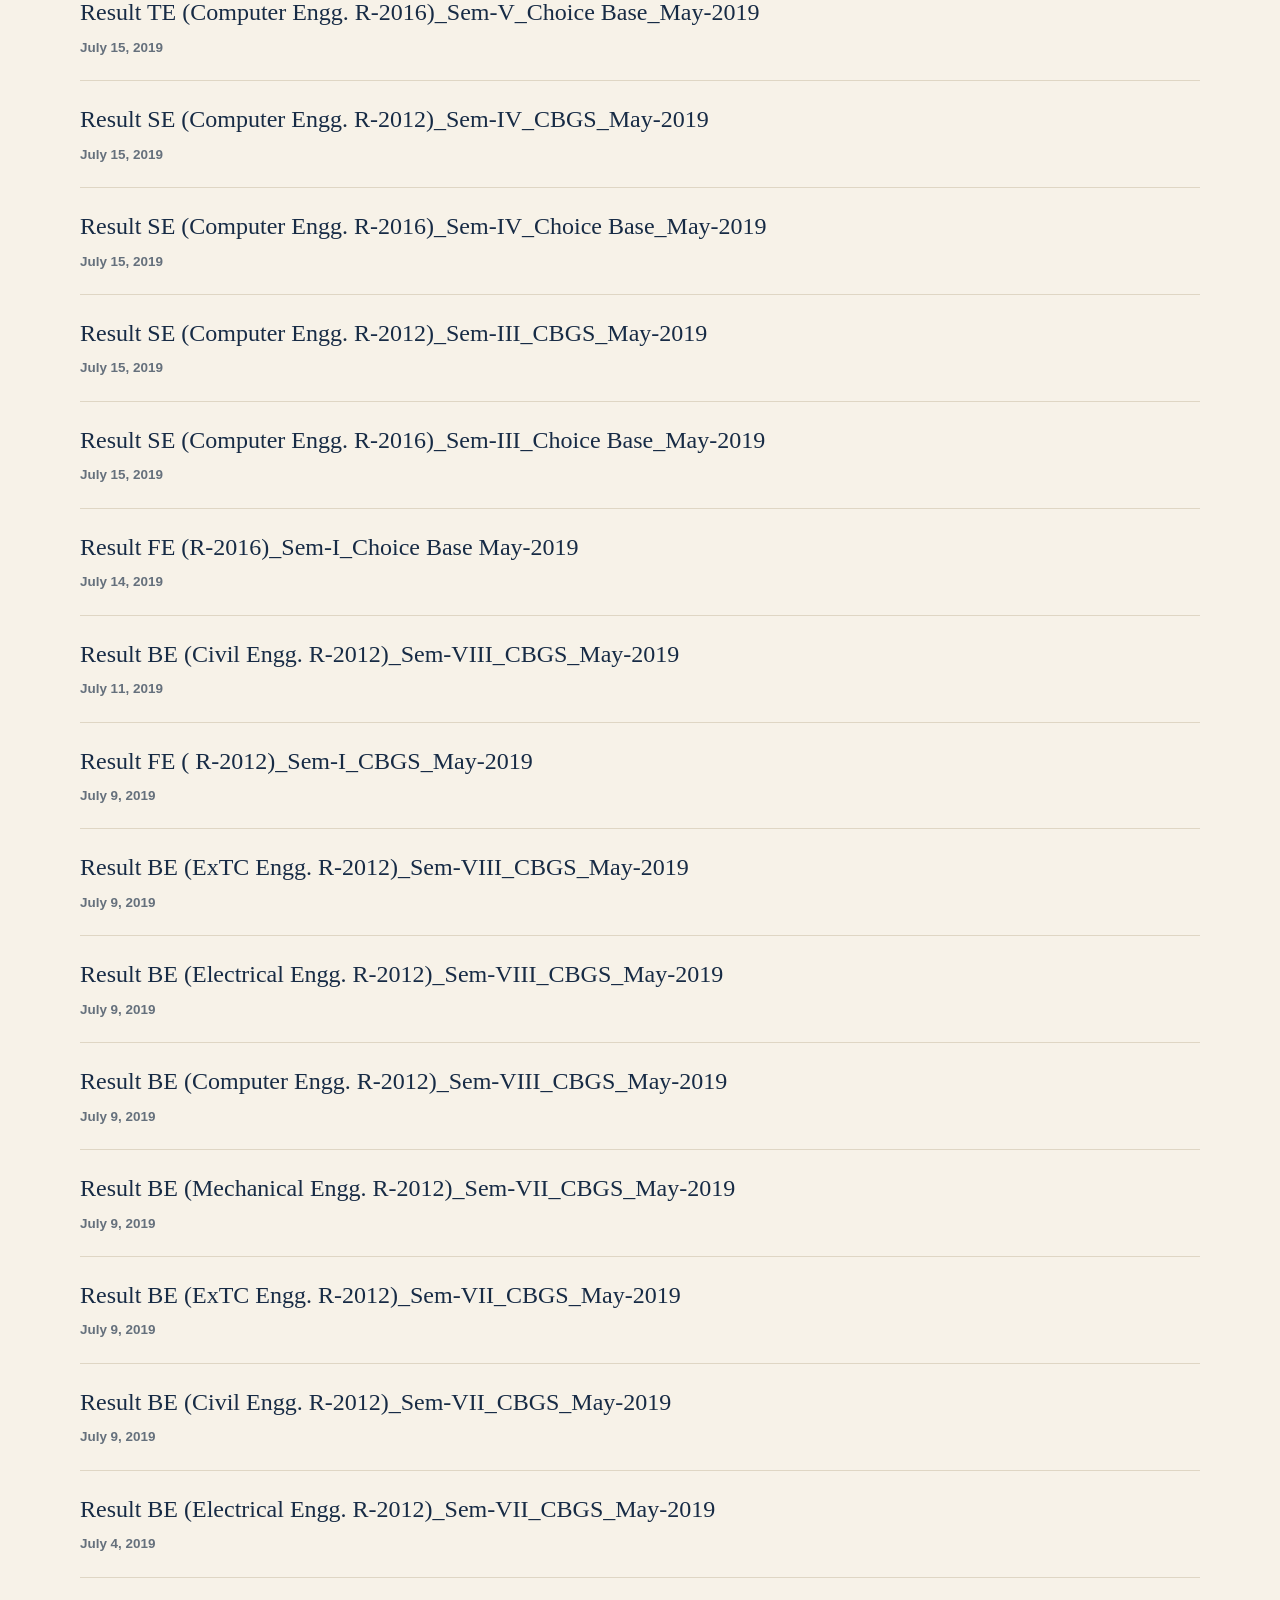
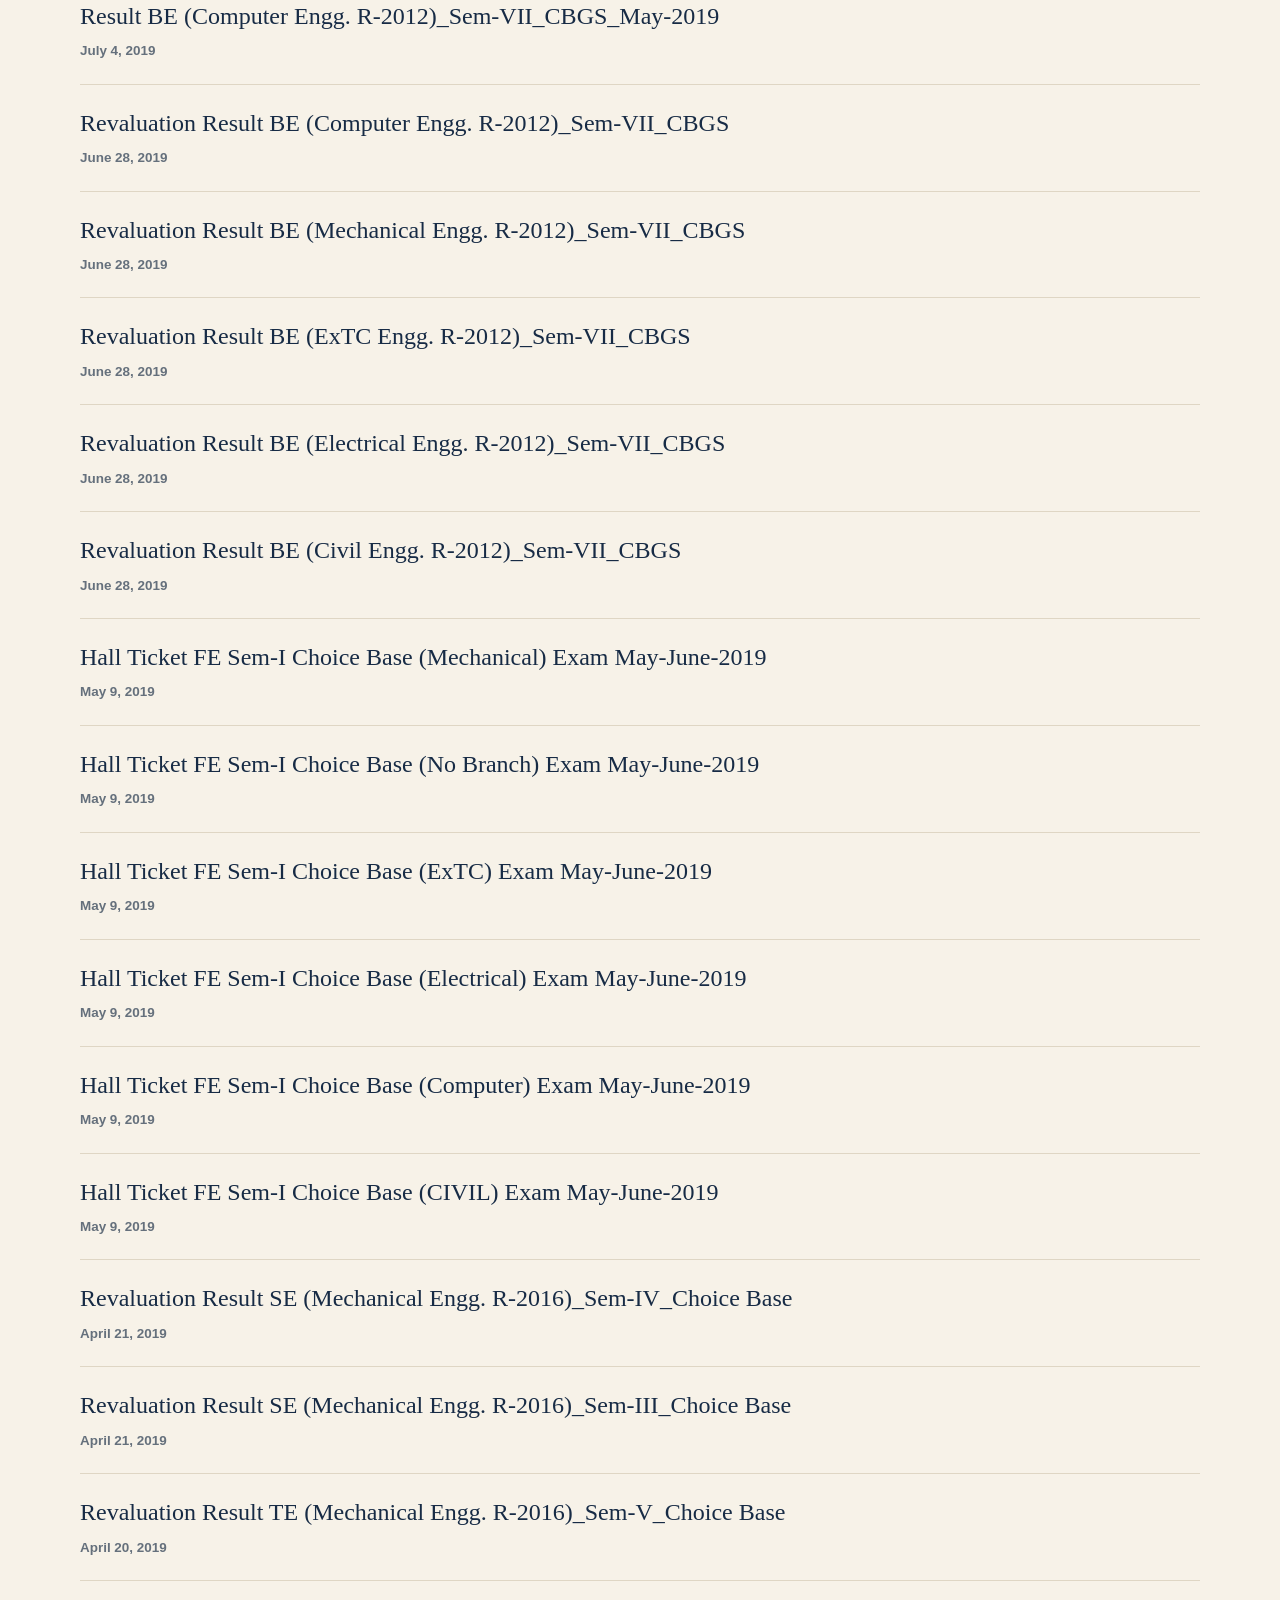
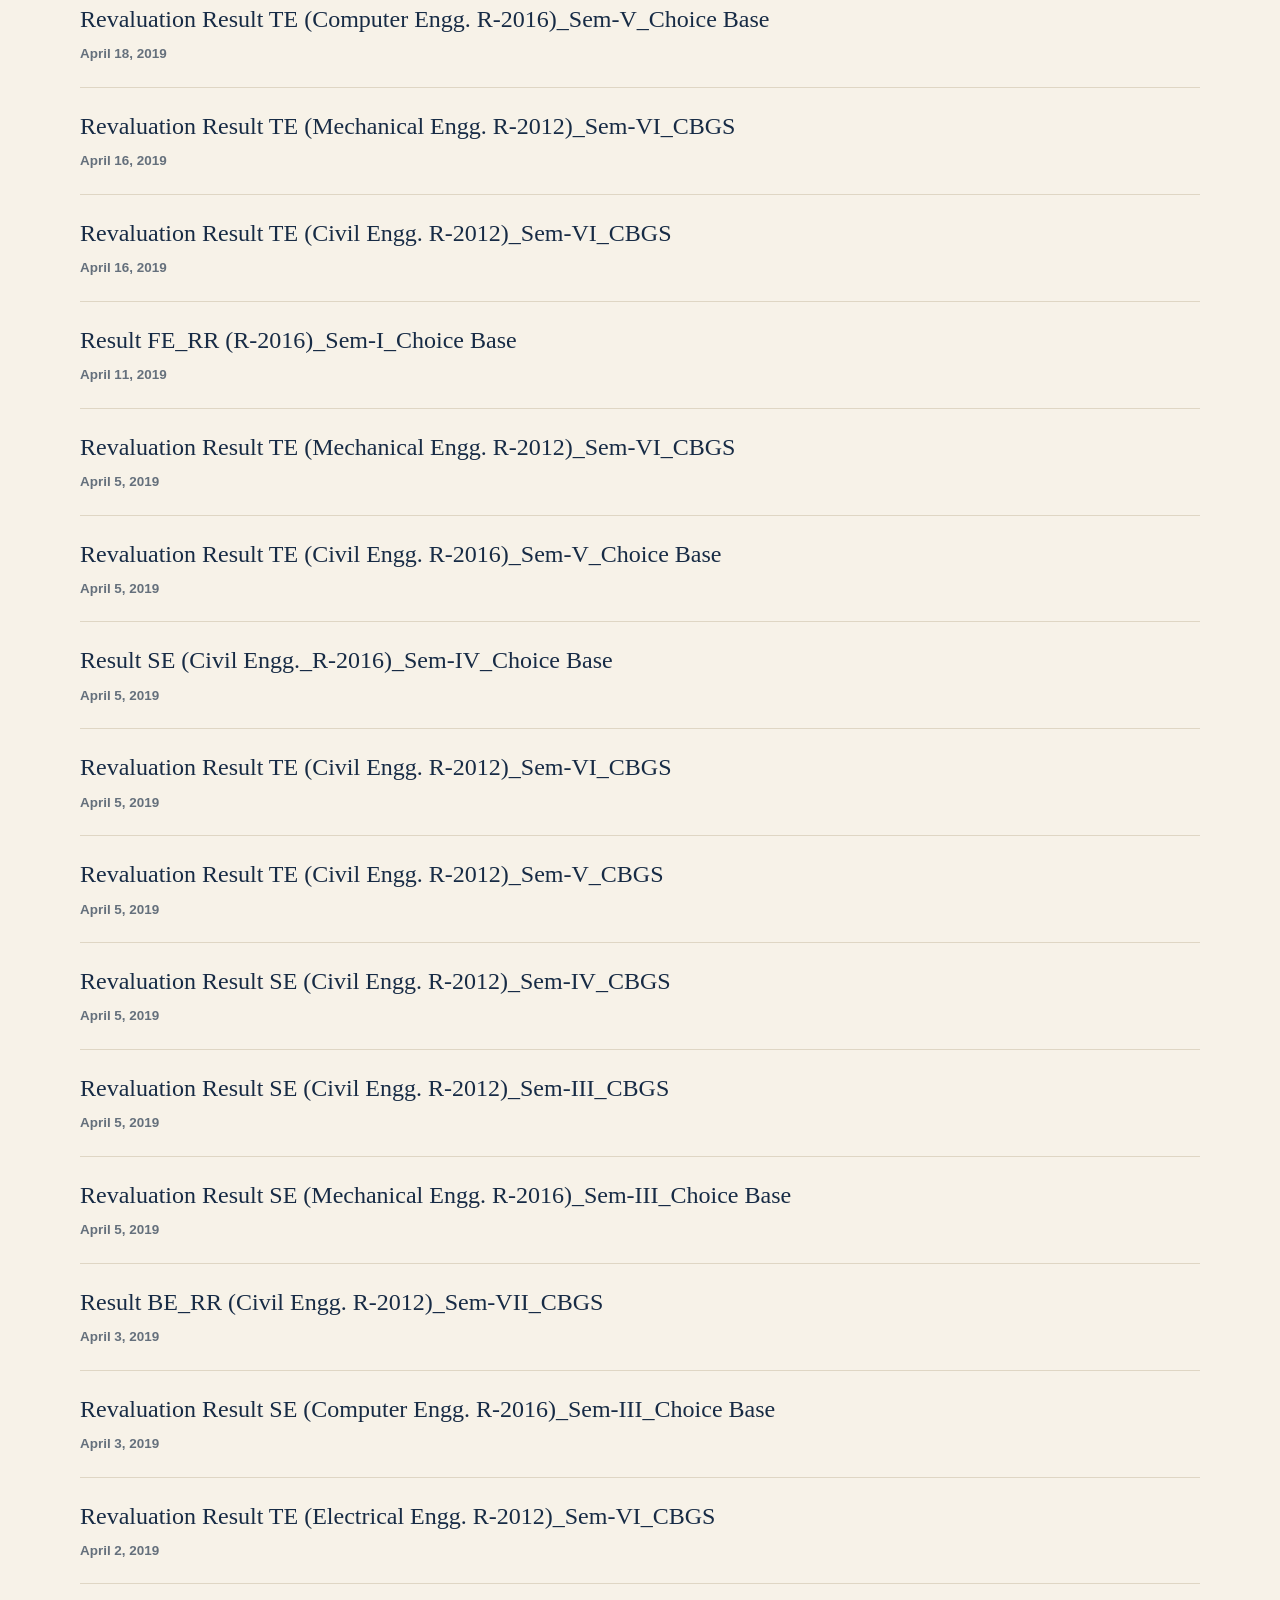
<file: results/2019.html>
<!DOCTYPE html>
<html lang="en">
<head>
    <meta charset="UTF-8">
    <meta name="viewport" content="width=device-width, initial-scale=1.0">
    <meta name="description" content="2019 examination results from Vishwaniketan Department of Examination Cell.">
    <title>2019 Examination Results | Vishwaniketan</title>
    <link rel="icon" href="../favicon.ico" sizes="any">
    <link rel="icon" type="image/png" href="../favicon.png">
    <link rel="stylesheet" href="../style.css">
</head>
<body>
    <header class="site-header"><div class="container"><div class="site-brand"><img class="college-logo" src="../vishwaniketan.png" alt="Vishwaniketan logo" width="96" height="96"><div><p class="college-label">Official Examination Portal</p><h1>VISHWANIKETAN</h1><p class="site-subtitle">Department of Examination Cell</p></div></div></div></header>

    <main class="container year-page">
        <section class="results-section" aria-labelledby="results-heading">
            <div class="section-heading">
                <h2 id="results-heading">Examination Results &mdash; 2019</h2>
                <span class="result-count" id="result-count">213 Results</span>
            </div>
            <ul class="year-result-list" id="results-2019"></ul>
        </section>
    </main>

    <footer class="site-footer">
        <div class="container">
            <p>&copy; 2026 Vishwaniketan Department of Examination Cell</p>
        </div>
    </footer>

    <script src="../data/results-2019.js"></script>
    <script>
        function displayDate(value) {
            var parts = value.slice(0, 10).split('-').map(Number);
            return new Intl.DateTimeFormat('en-US', {
                year: 'numeric',
                month: 'long',
                day: 'numeric',
                timeZone: 'UTC'
            }).format(new Date(Date.UTC(parts[0], parts[1] - 1, parts[2])));
        }

        var resultList = document.getElementById('results-2019');
        document.getElementById('result-count').textContent = window.results2019.length + ' Results';

        window.results2019.forEach(function (record) {
            var item = document.createElement('li');
            var titleElement = document.createElement('a');
            var dateElement = document.createElement('time');

            item.className = 'year-result-item';
            titleElement.className = 'year-result-title';
            titleElement.textContent = record.title;
            titleElement.href = record.url;
            titleElement.target = '_blank';
            titleElement.rel = 'noopener noreferrer';
            dateElement.className = 'year-result-date';
            dateElement.dateTime = record.date;
            dateElement.textContent = displayDate(record.date);
            item.append(titleElement, dateElement);
            resultList.appendChild(item);
        });
    </script>
</body>
</html>
</file>
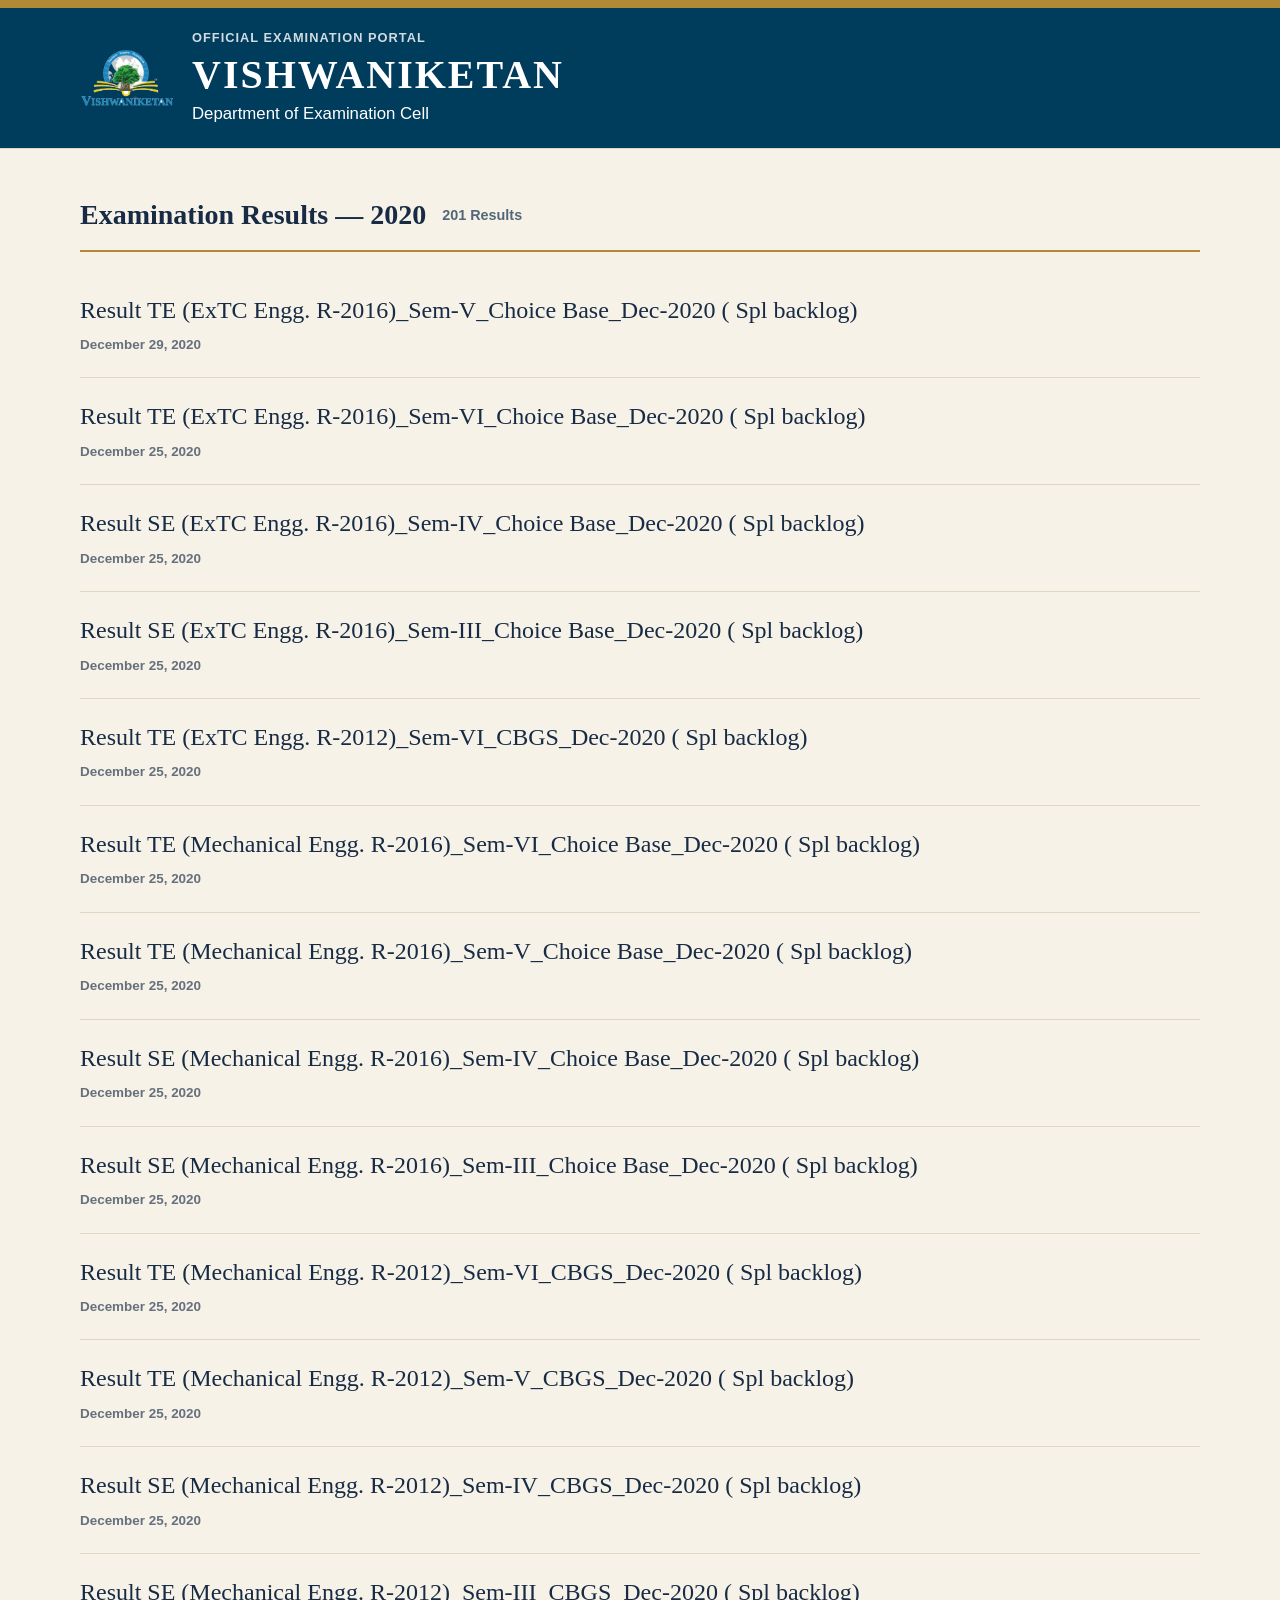
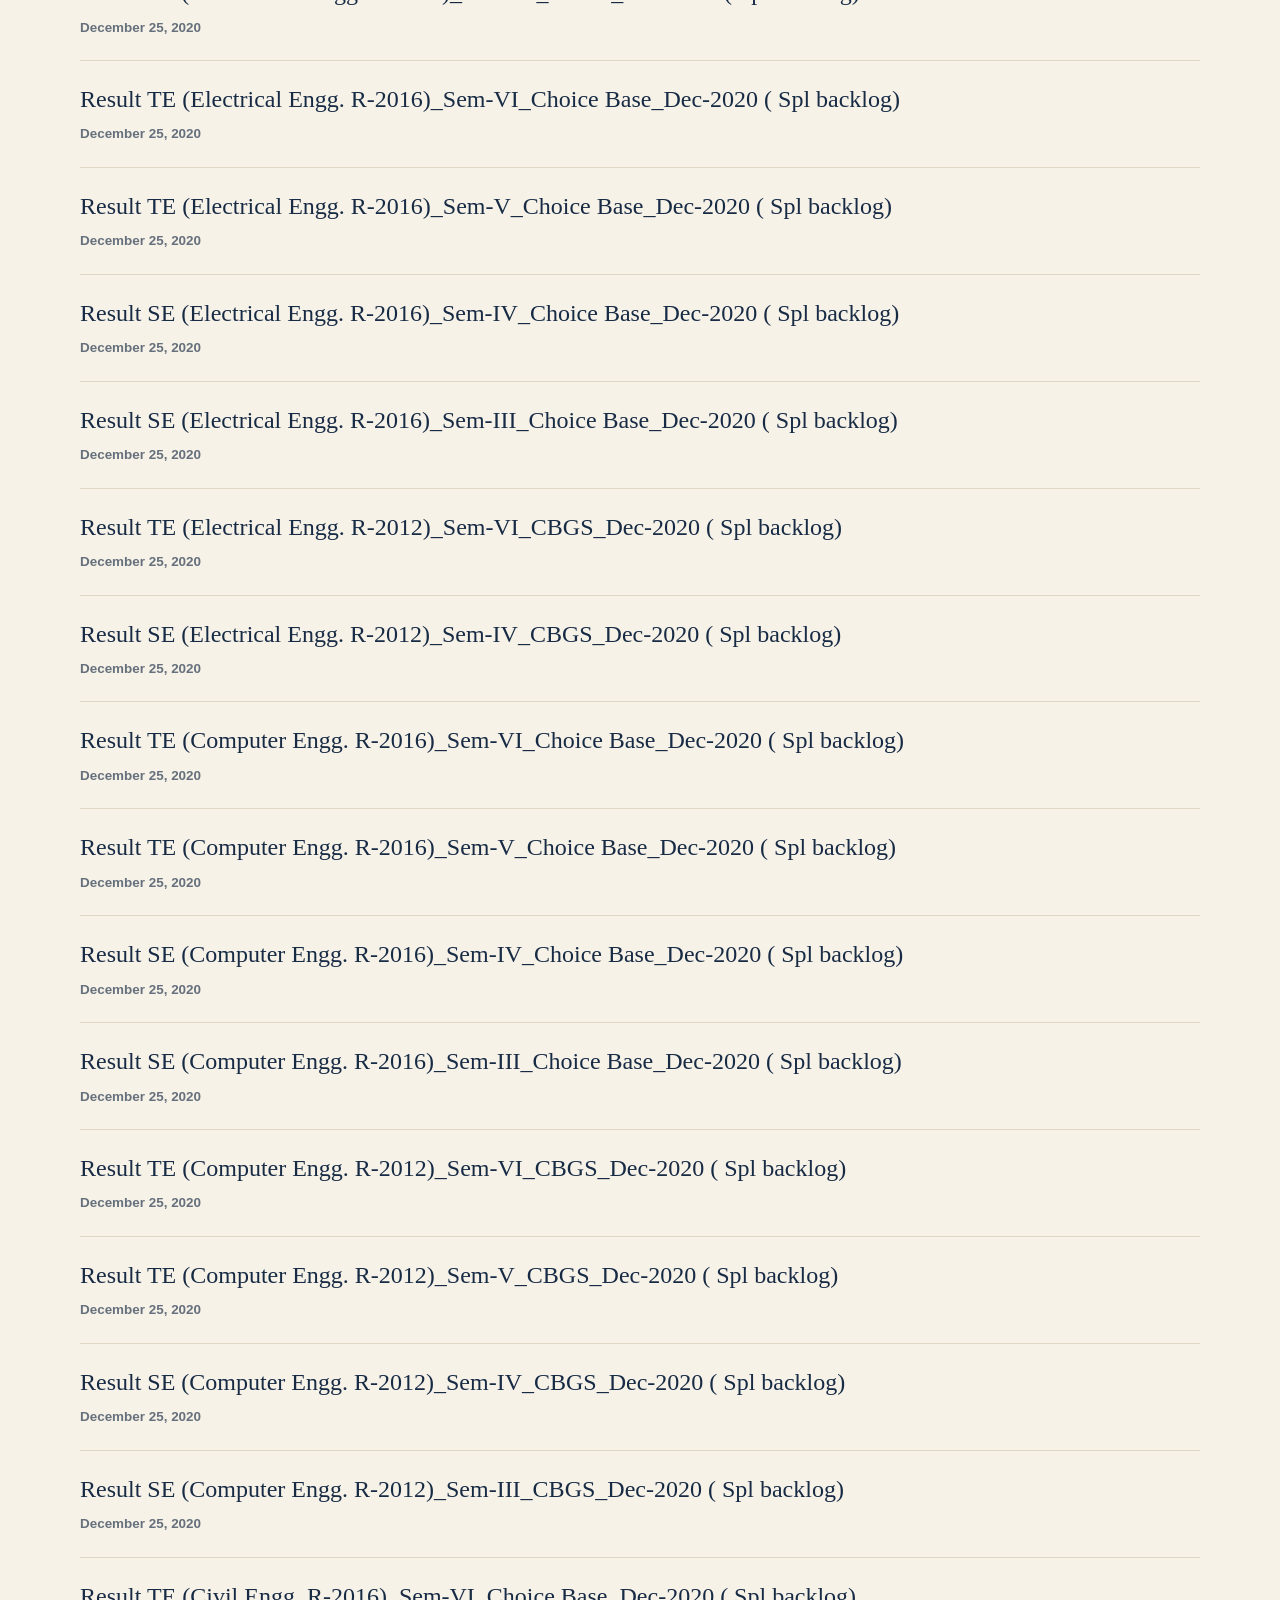
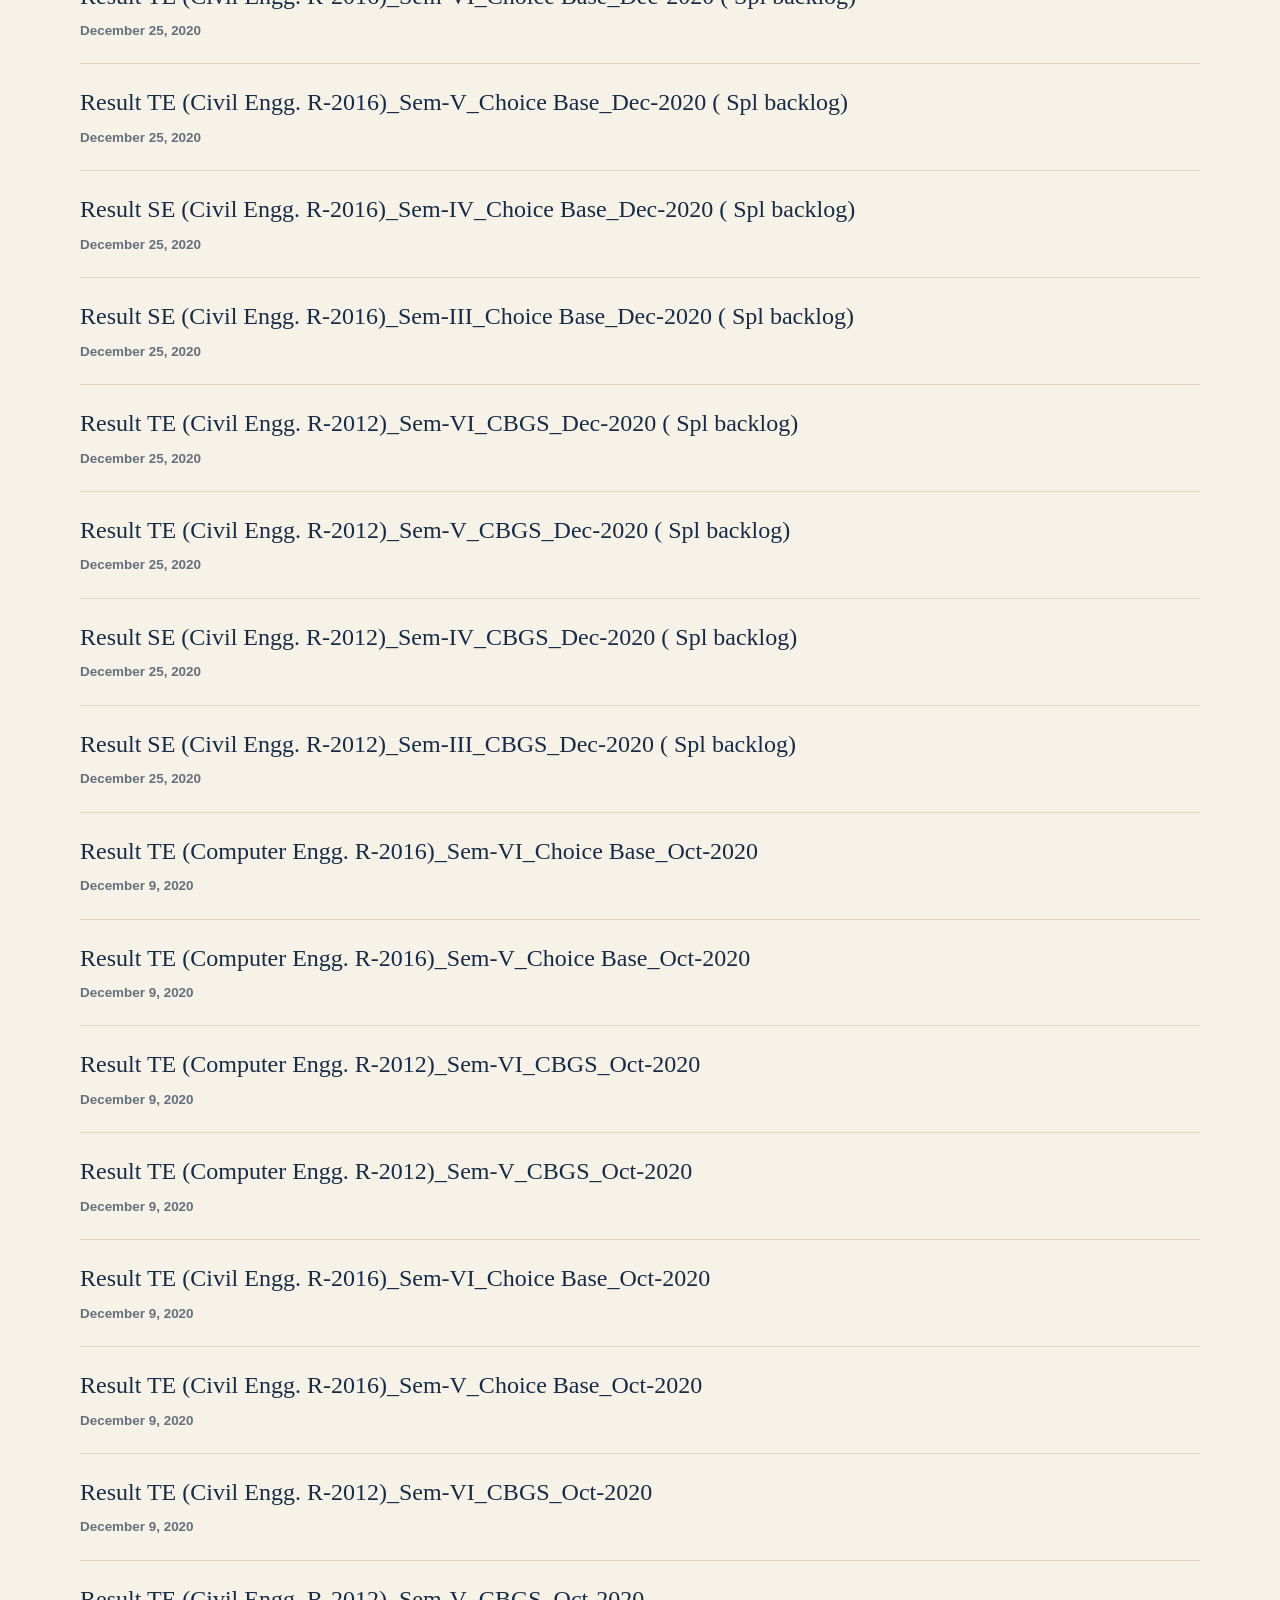
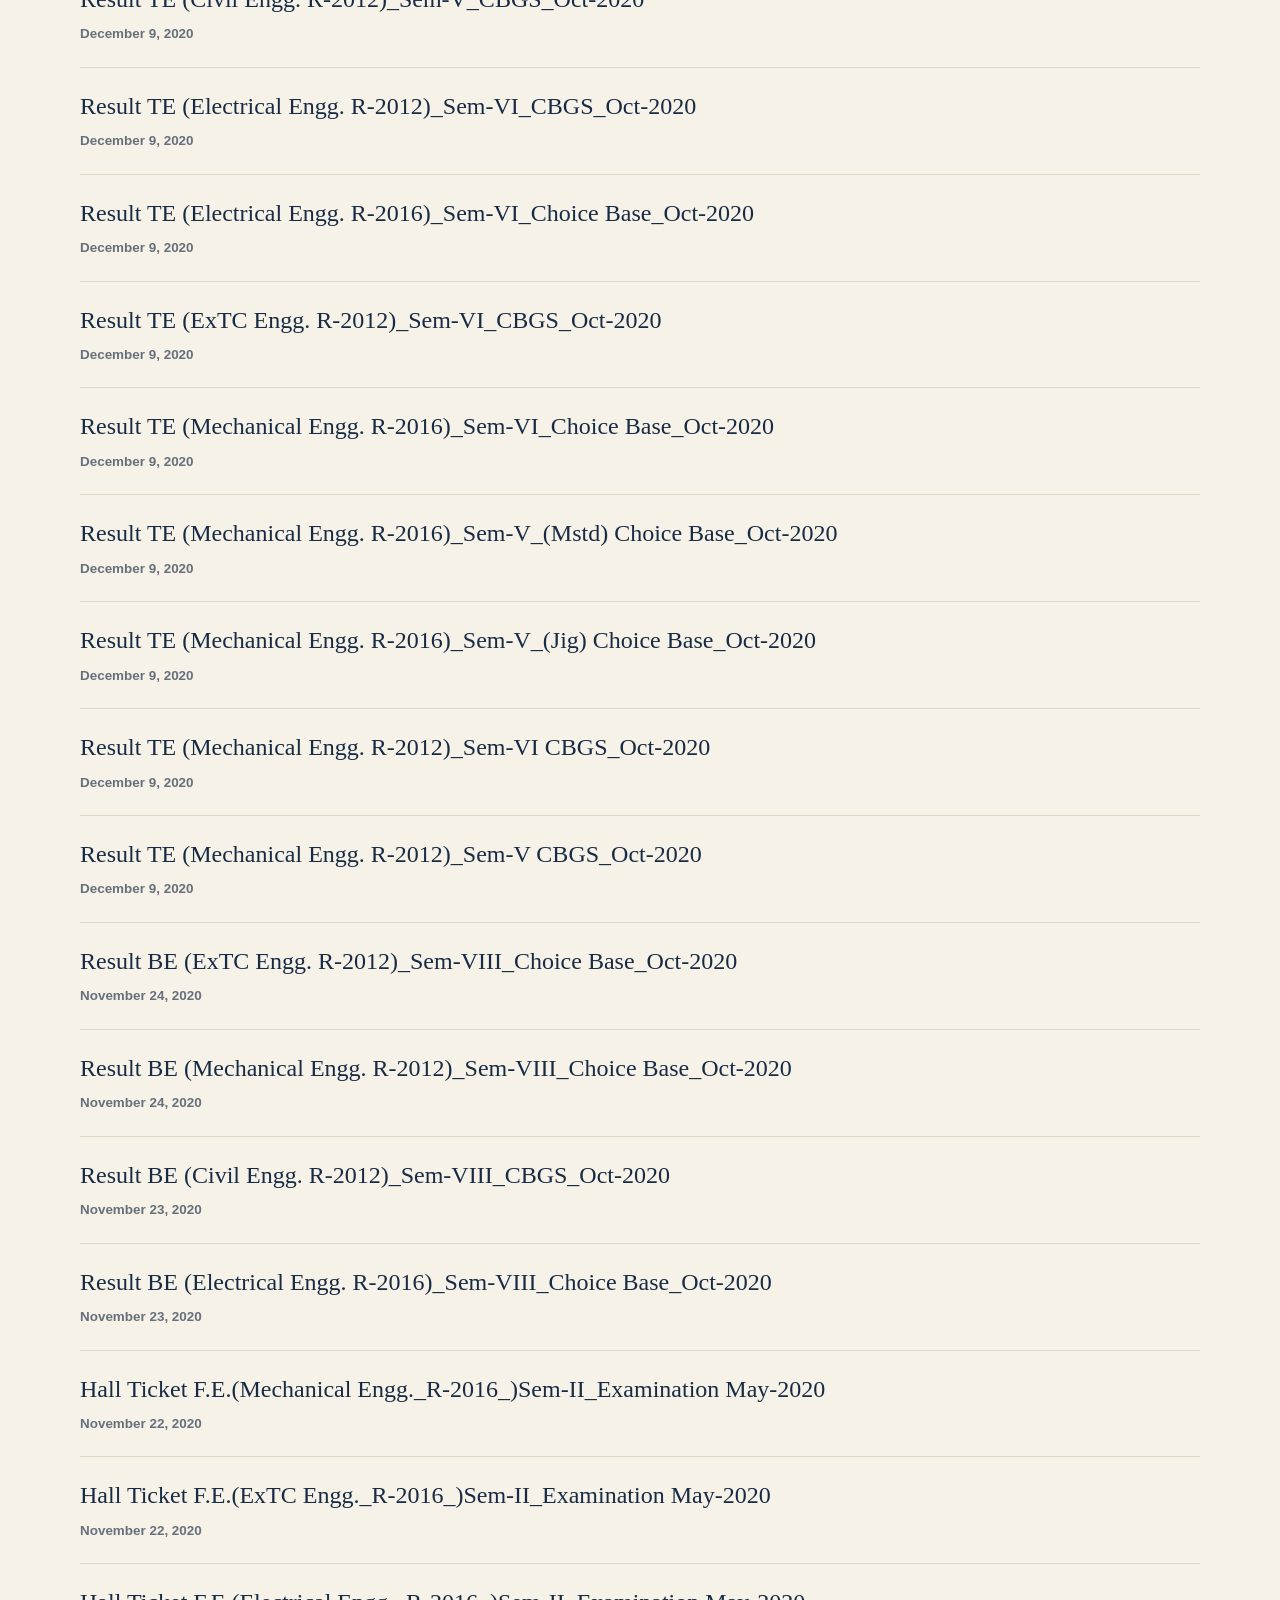
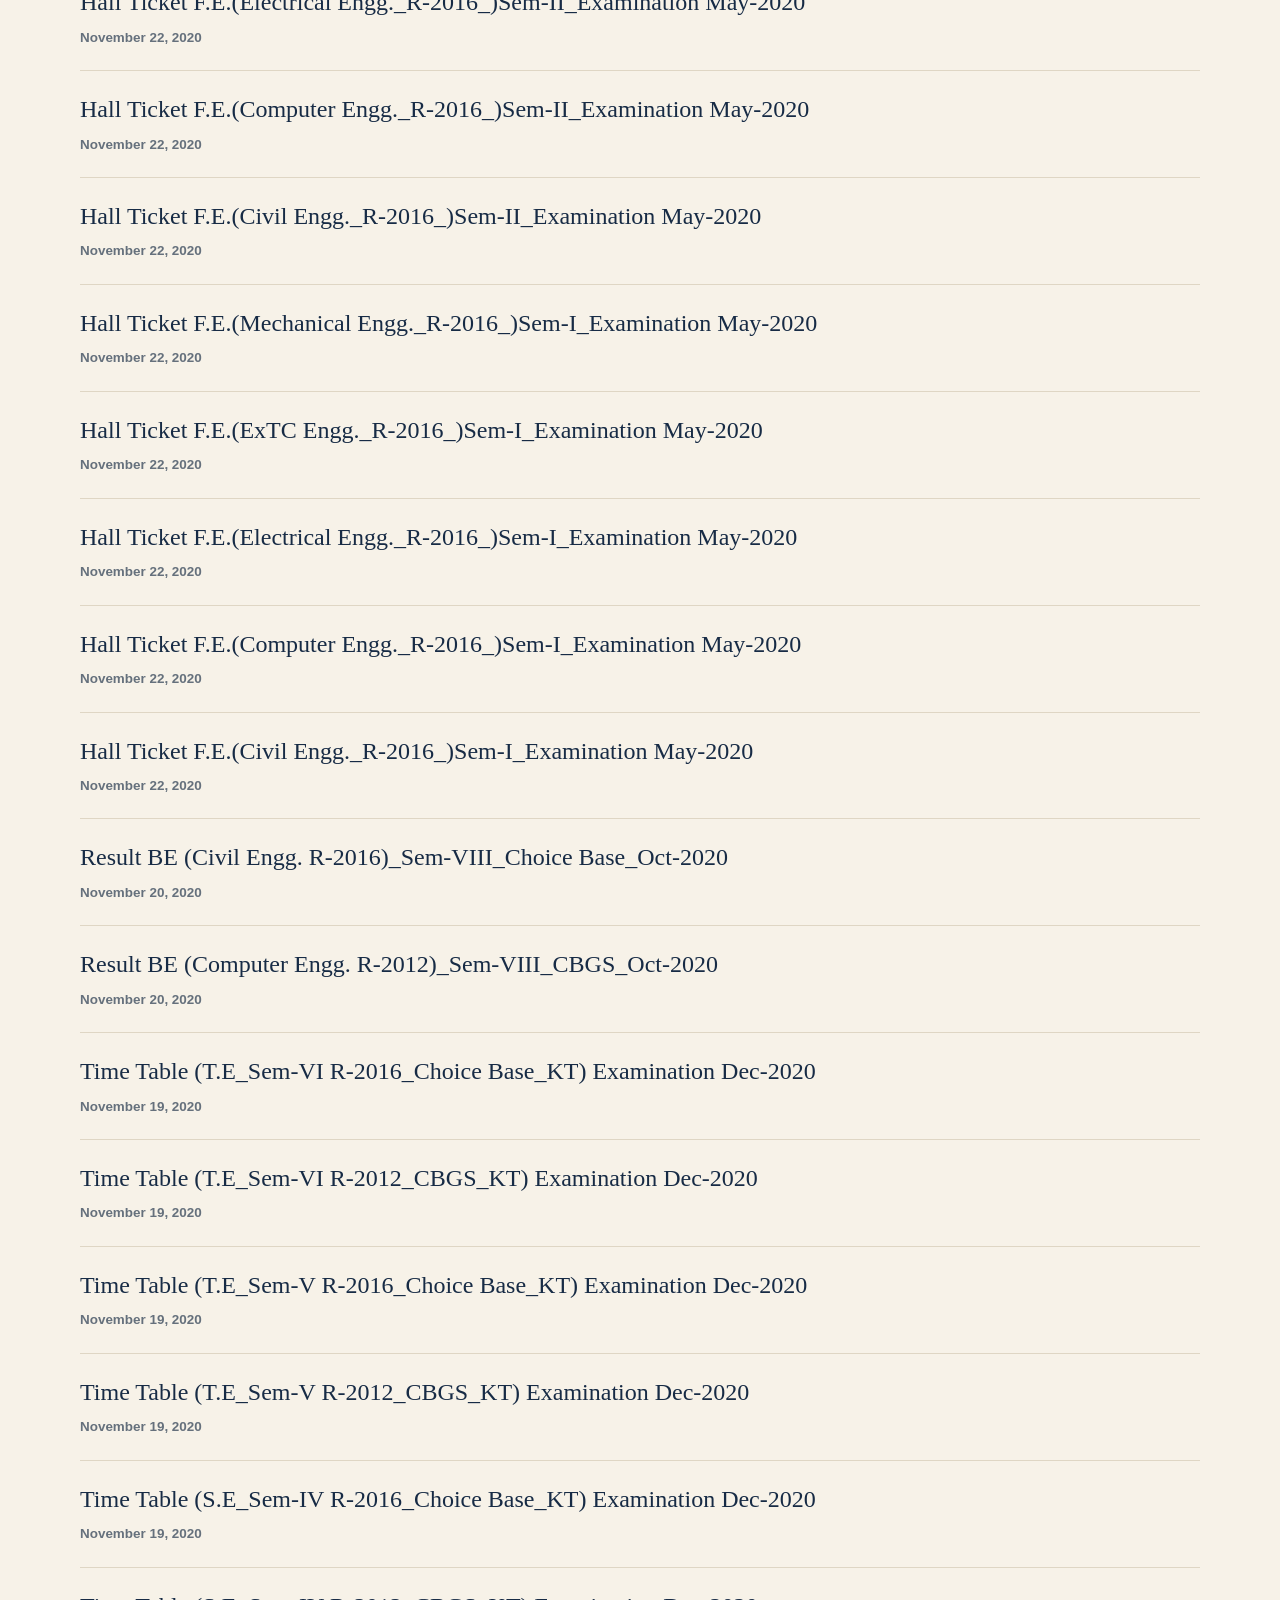
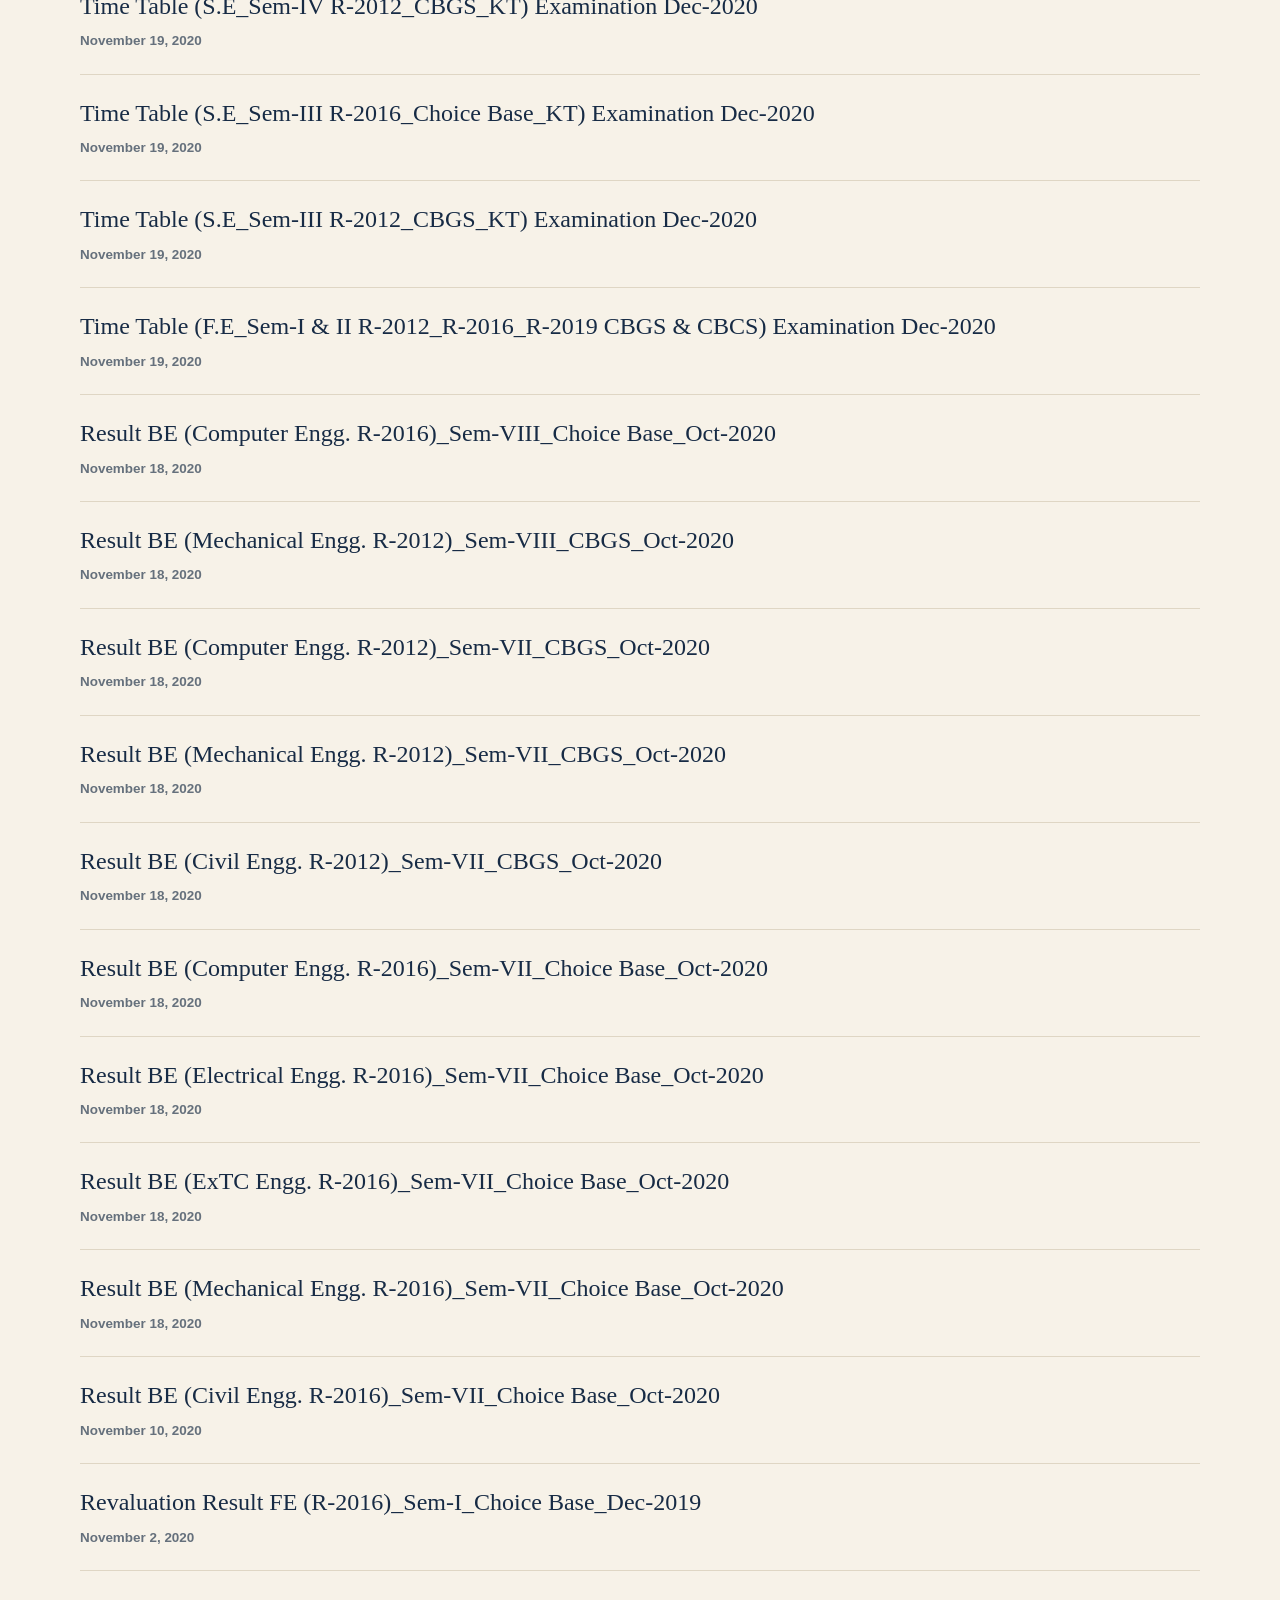
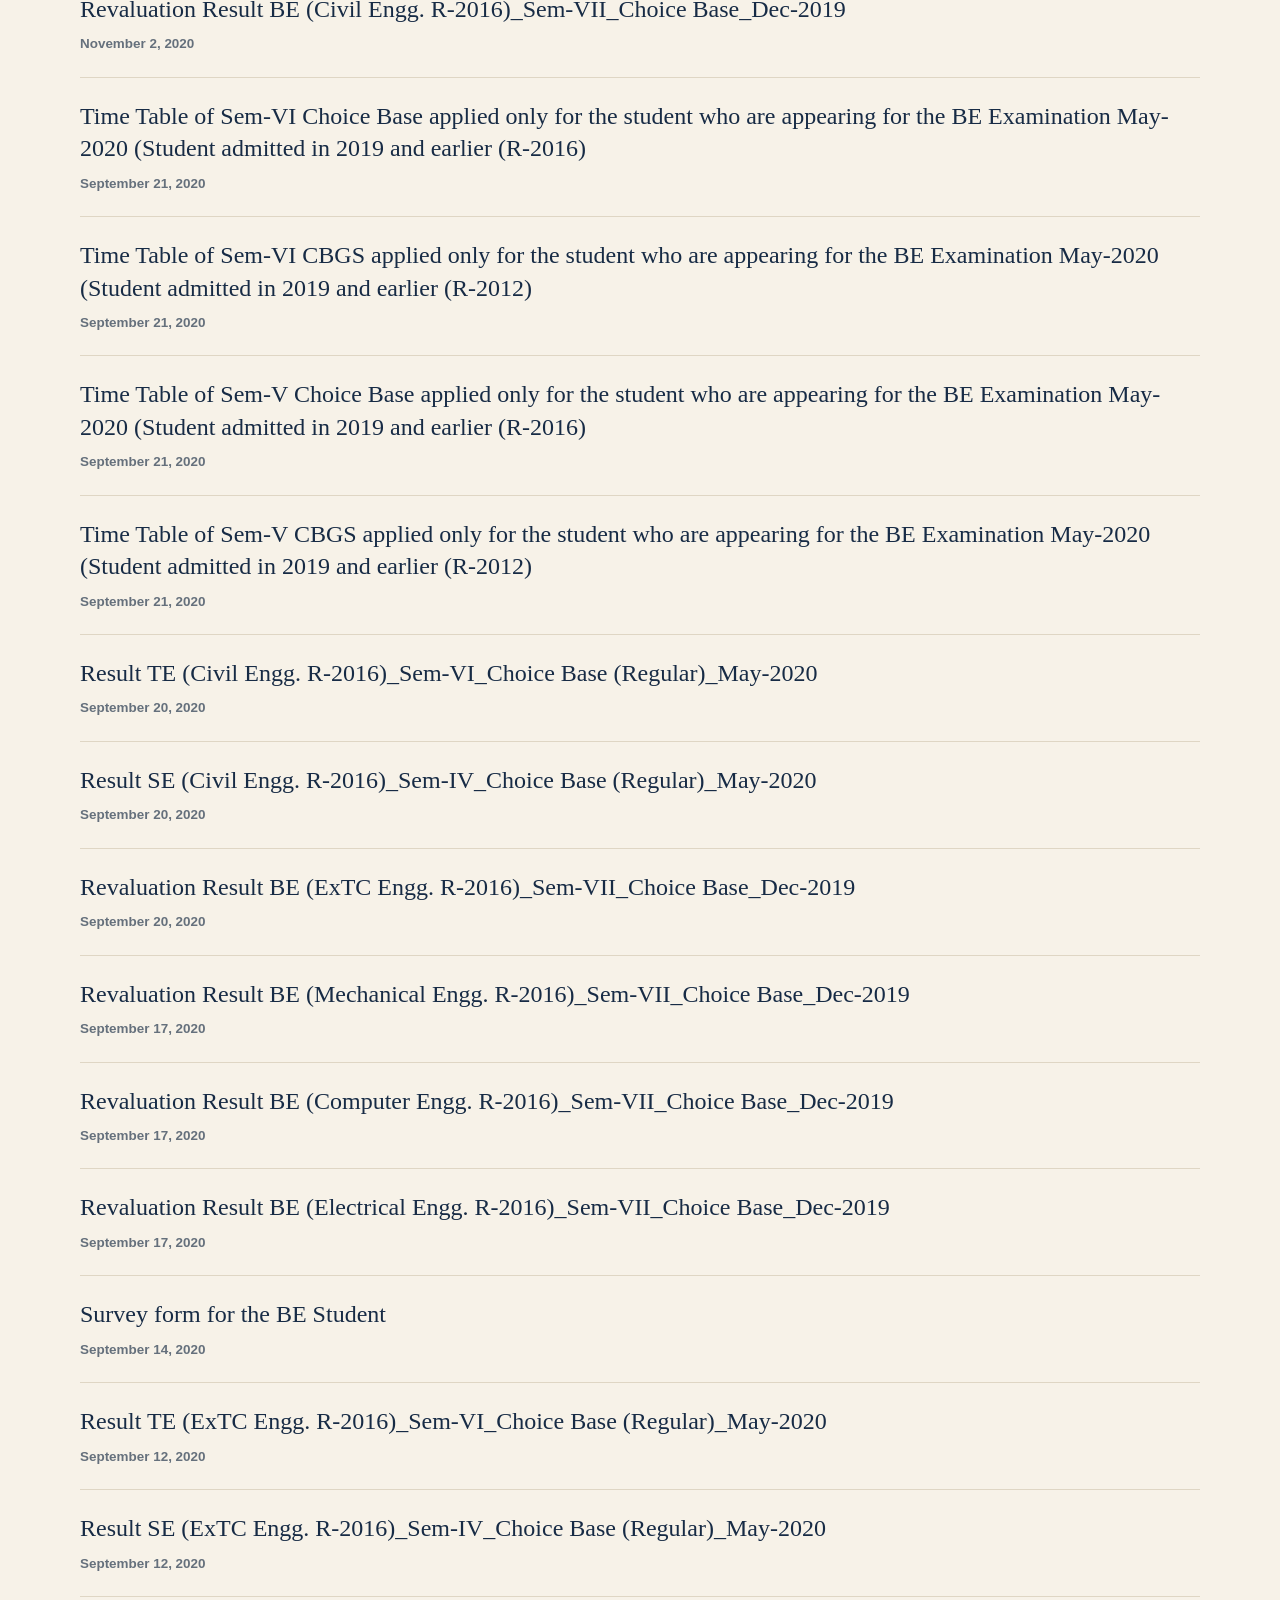
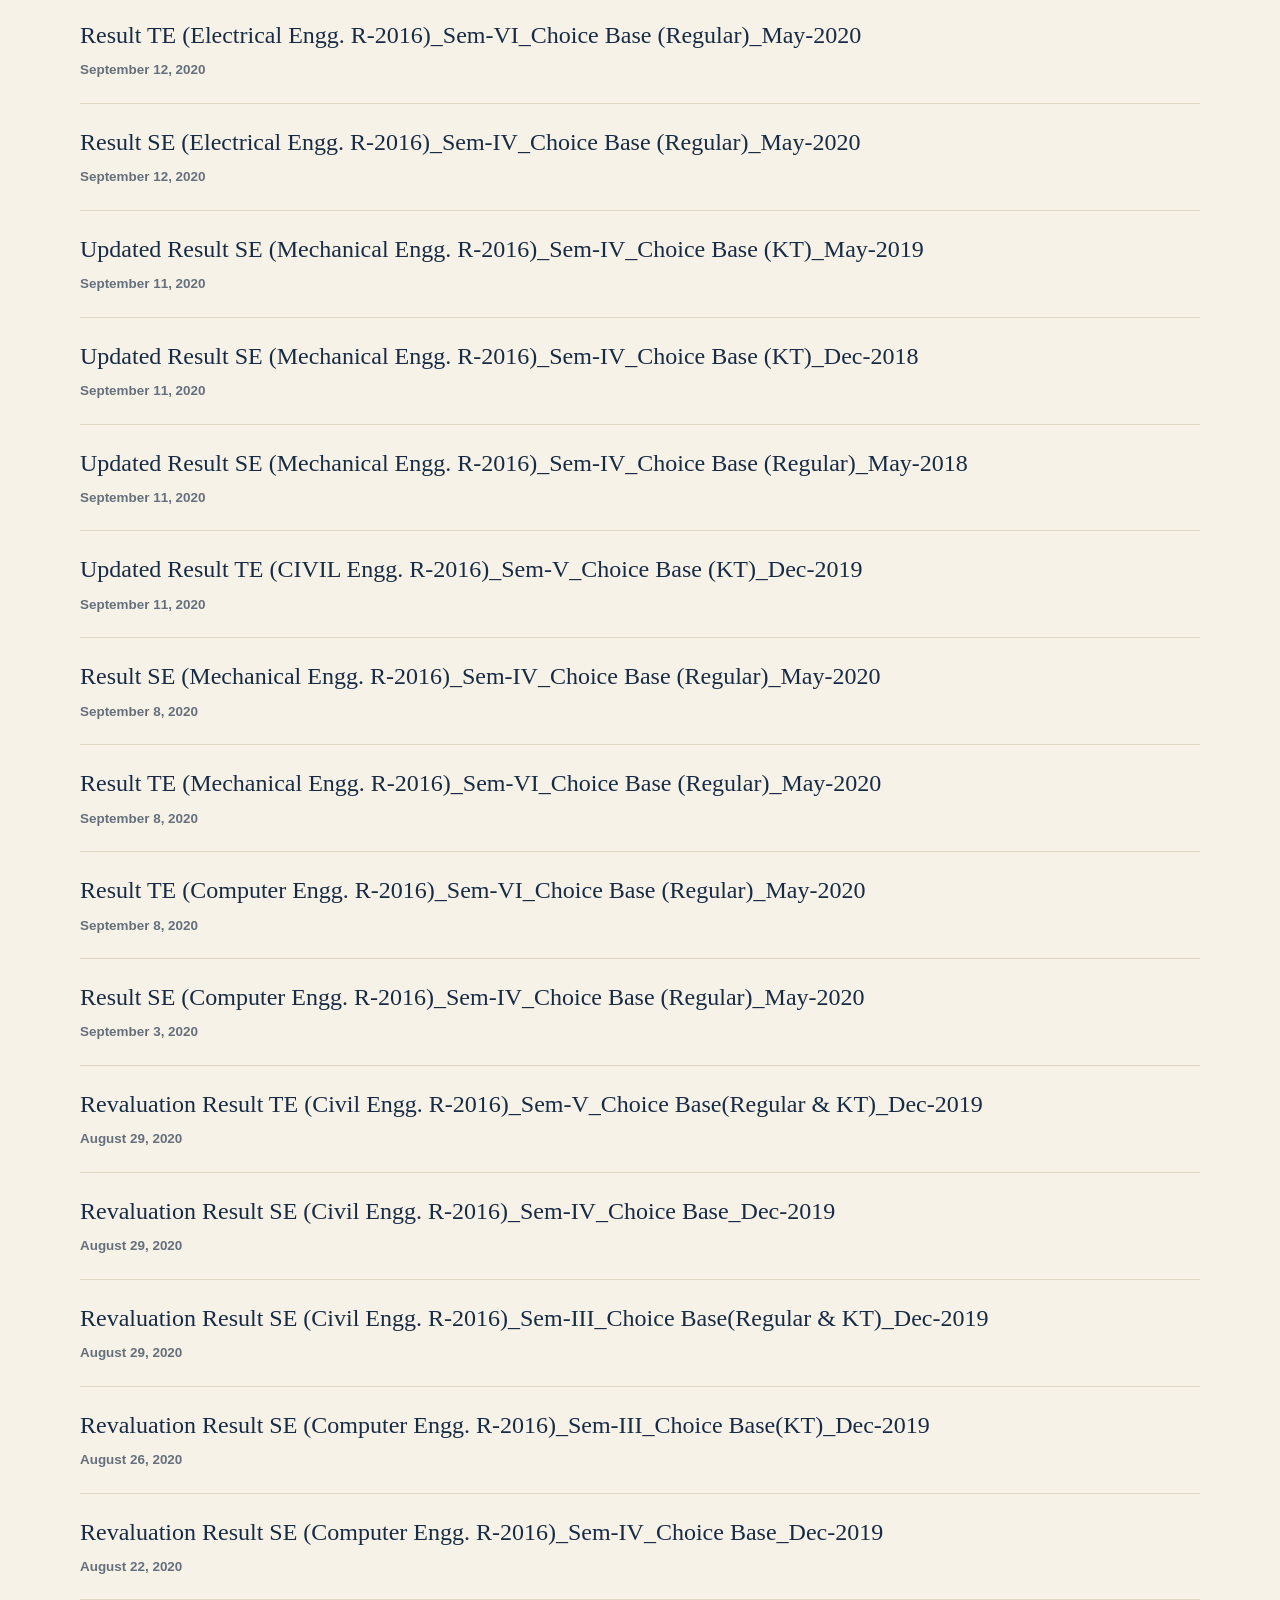
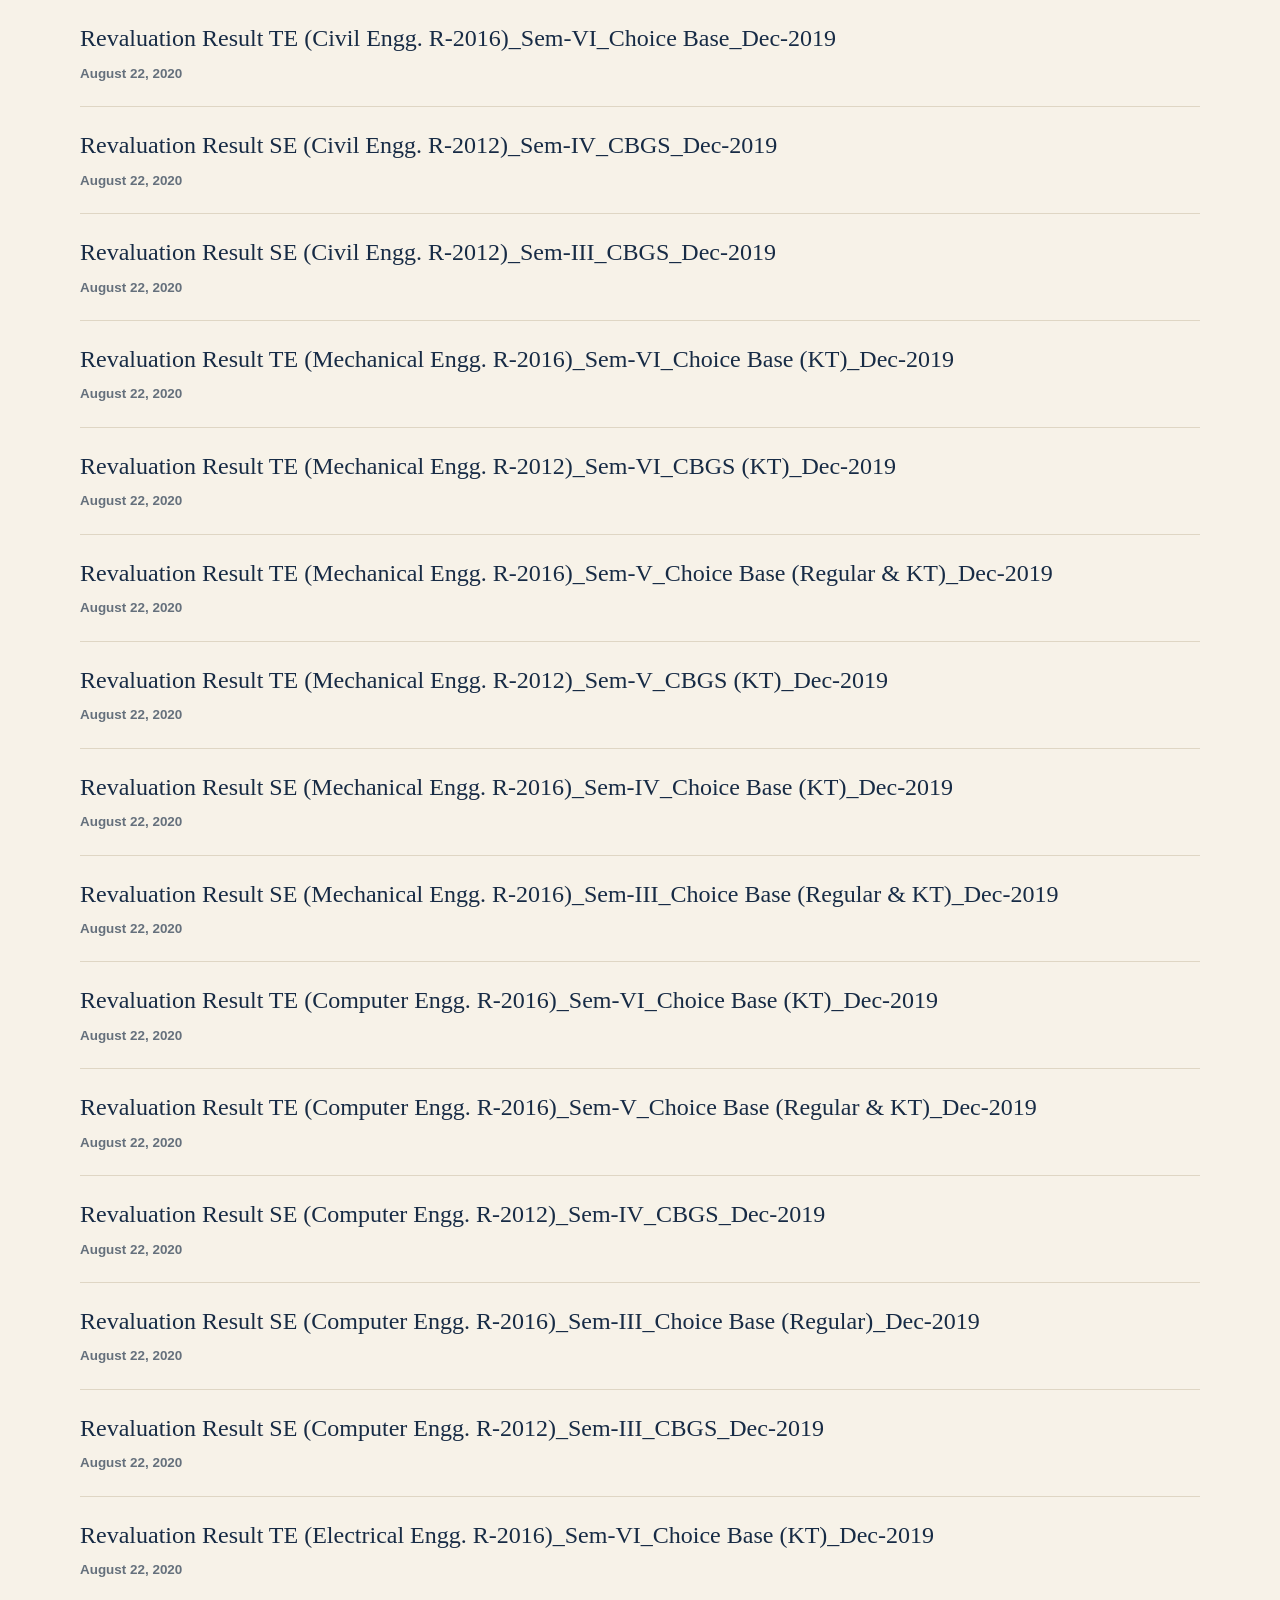
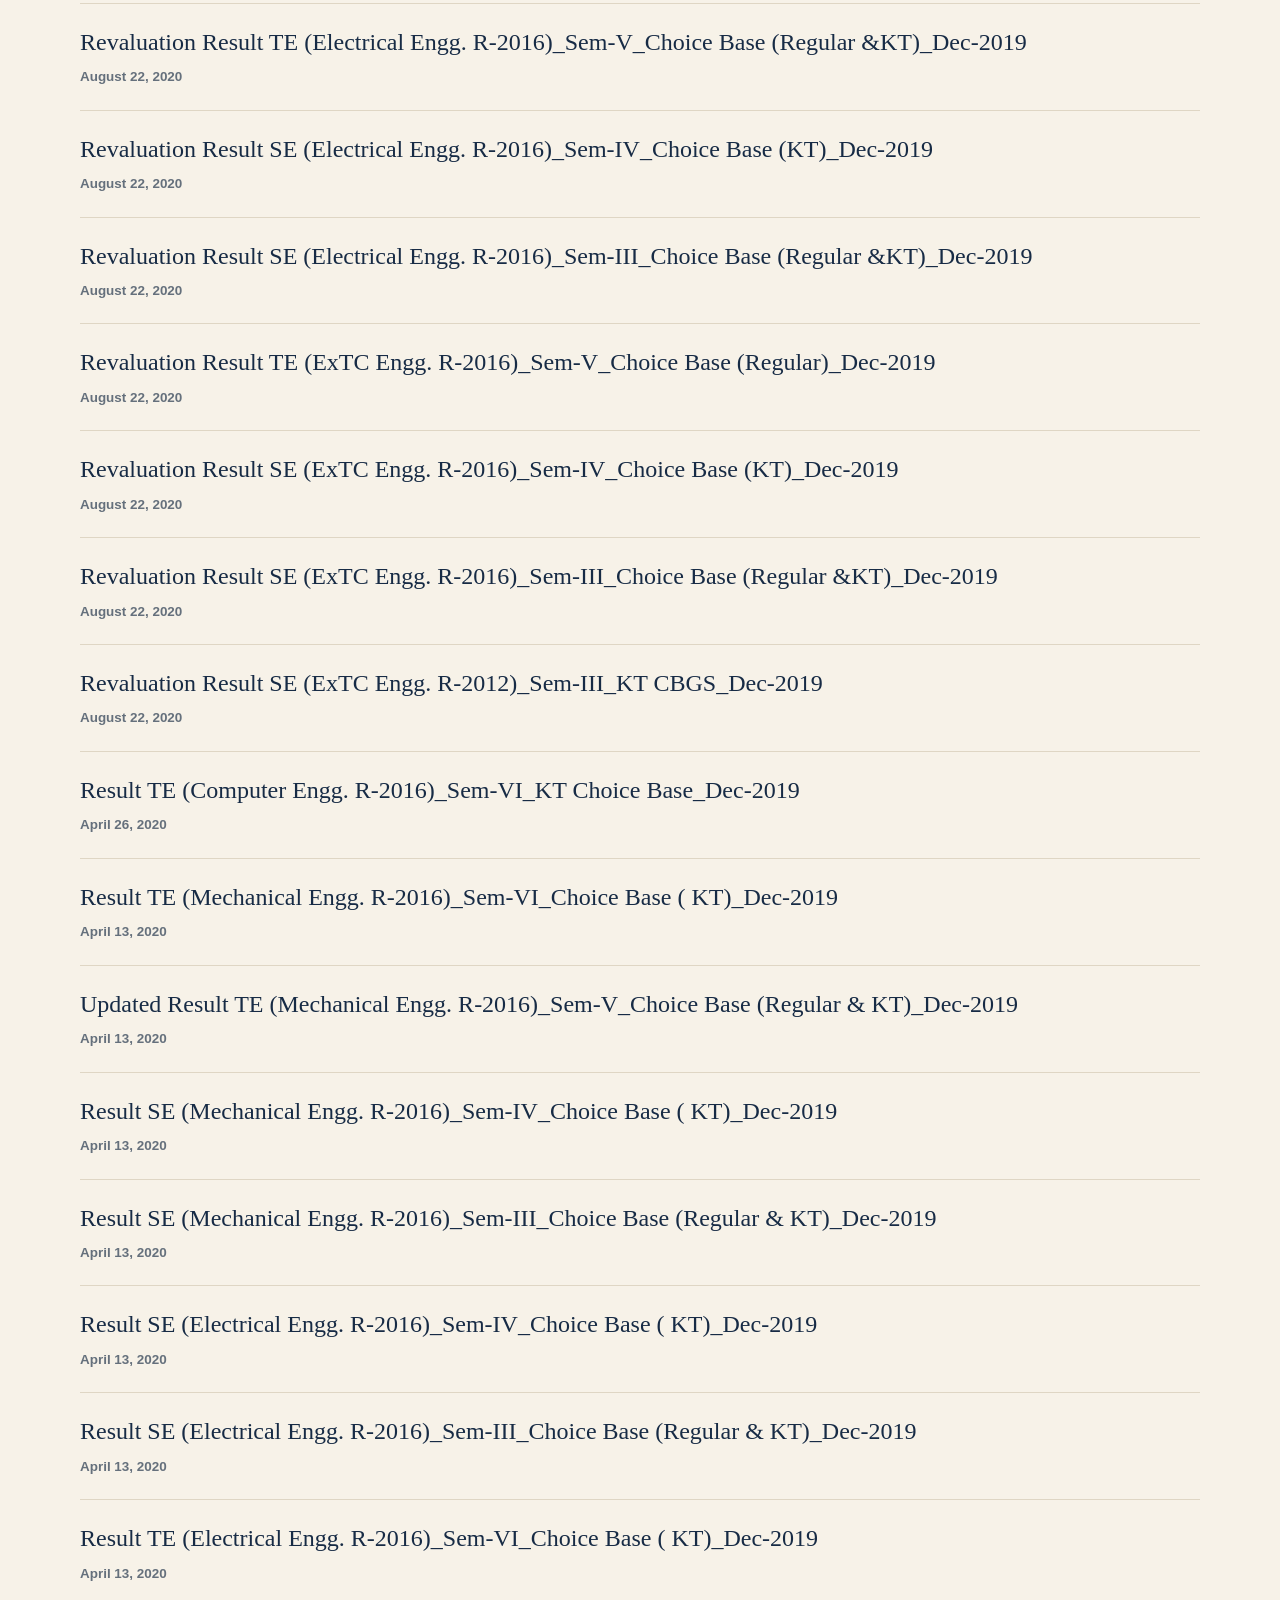
<file: results/2020.html>
<!DOCTYPE html>
<html lang="en">
<head><meta charset="UTF-8"><meta name="viewport" content="width=device-width, initial-scale=1.0"><title>2020 Examination Results | Vishwaniketan</title>
    <link rel="icon" href="../favicon.ico" sizes="any">
    <link rel="icon" type="image/png" href="../favicon.png"><link rel="stylesheet" href="../style.css"></head>
<body>
    <header class="site-header"><div class="container"><div class="site-brand"><img class="college-logo" src="../vishwaniketan.png" alt="Vishwaniketan logo" width="96" height="96"><div><p class="college-label">Official Examination Portal</p><h1>VISHWANIKETAN</h1><p class="site-subtitle">Department of Examination Cell</p></div></div></div></header>
    <main class="container year-page">
        <section class="results-section">
            <div class="section-heading">
                <h2>Examination Results — 2020</h2>
                <span class="result-count" id="result-count">201 Results</span>
            </div>
            <ul class="year-result-list" id="results-2020"></ul>
        </section>
    </main>
    <footer class="site-footer"><div class="container"><p>&copy; 2026 Vishwaniketan Department of Examination Cell</p></div></footer>
    <script src="../data/results-2020.js"></script>
    <script>
        function displayDate(value) {
            var parts = value.slice(0, 10).split('-').map(Number);
            return new Intl.DateTimeFormat('en-US', {
                year: 'numeric',
                month: 'long',
                day: 'numeric',
                timeZone: 'UTC'
            }).format(new Date(Date.UTC(parts[0], parts[1] - 1, parts[2])));
        }

        var resultList = document.getElementById('results-2020');
        document.getElementById('result-count').textContent = window.results2020.length + ' Results';

        window.results2020.forEach(function (record) {
            var item = document.createElement('li');
            var titleElement = document.createElement('a');
            var dateElement = document.createElement('time');

            item.className = 'year-result-item';
            titleElement.className = 'year-result-title';
            titleElement.textContent = record.title;
            titleElement.href = record.url;
            titleElement.target = '_blank';
            titleElement.rel = 'noopener noreferrer';
            dateElement.className = 'year-result-date';
            dateElement.dateTime = record.date;
            dateElement.textContent = displayDate(record.date);
            item.append(titleElement, dateElement);
            resultList.appendChild(item);
        });
    </script>
</body>
</html>
</file>
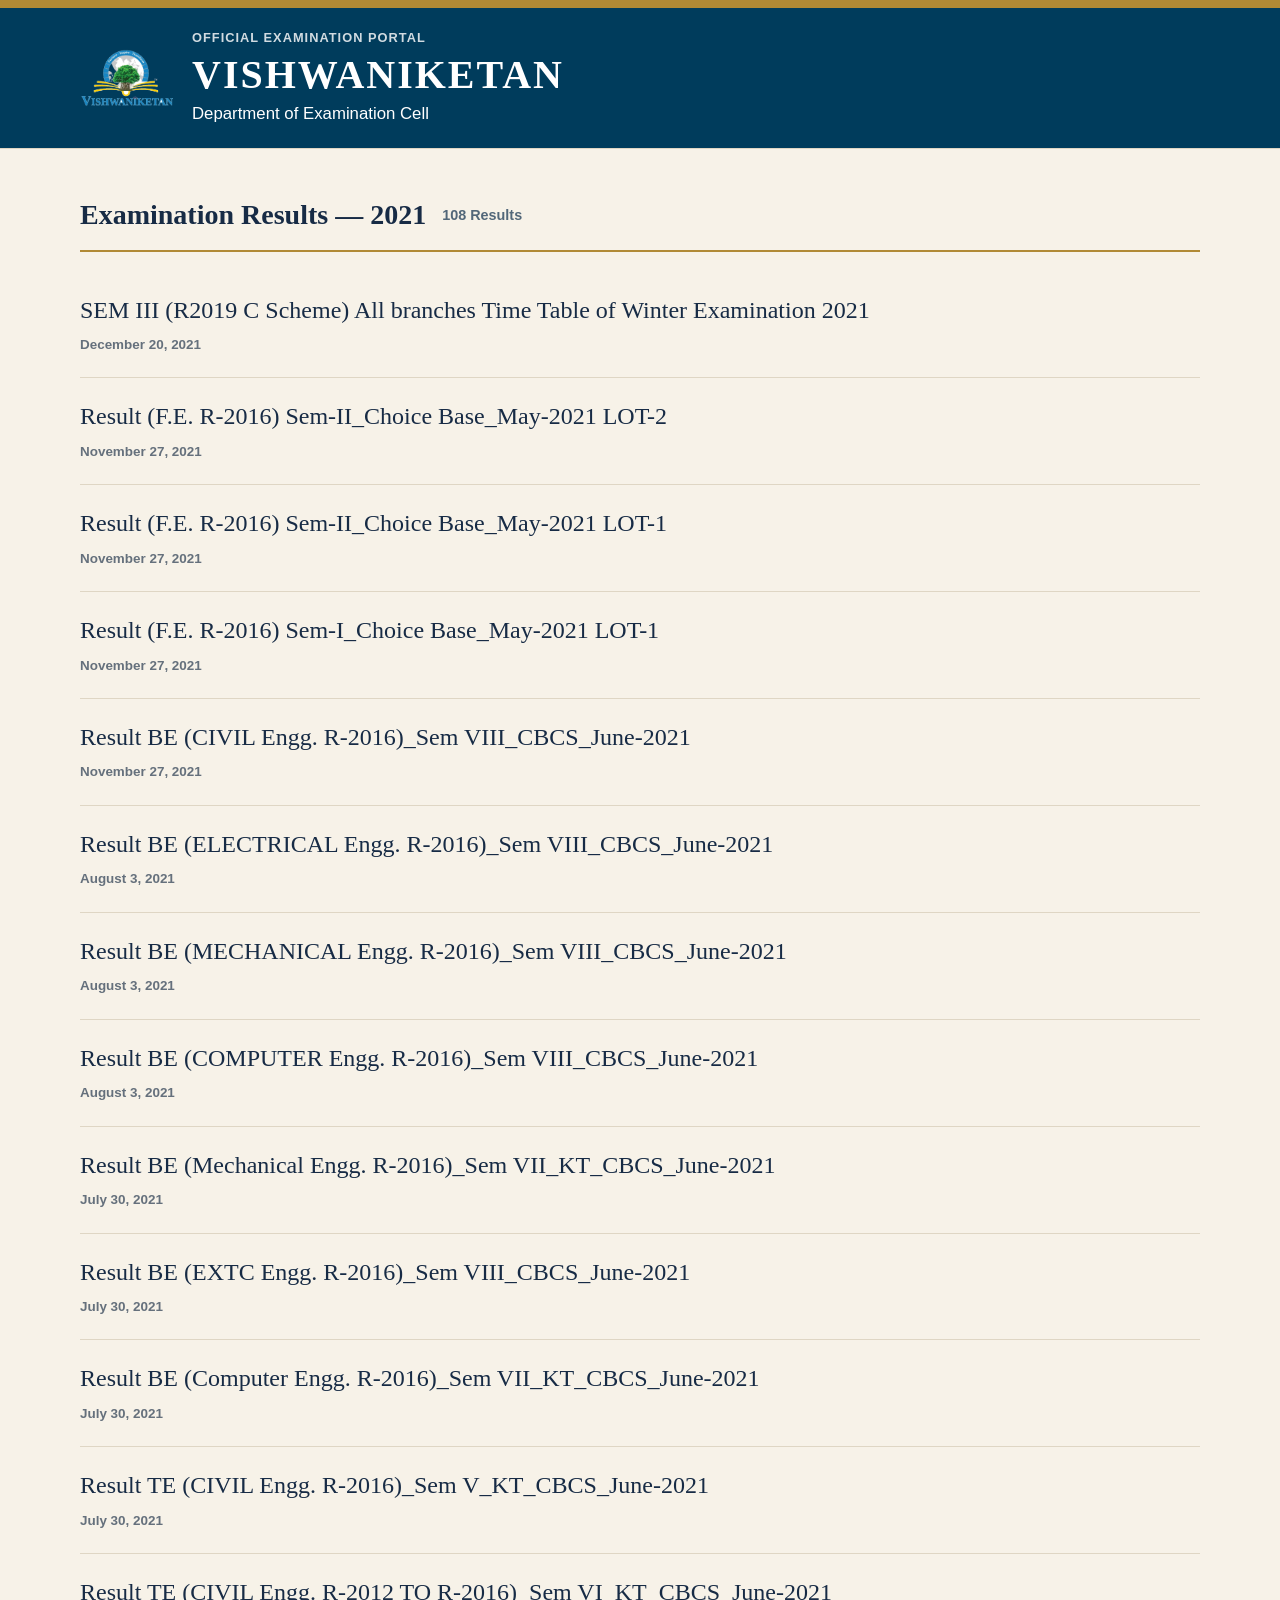
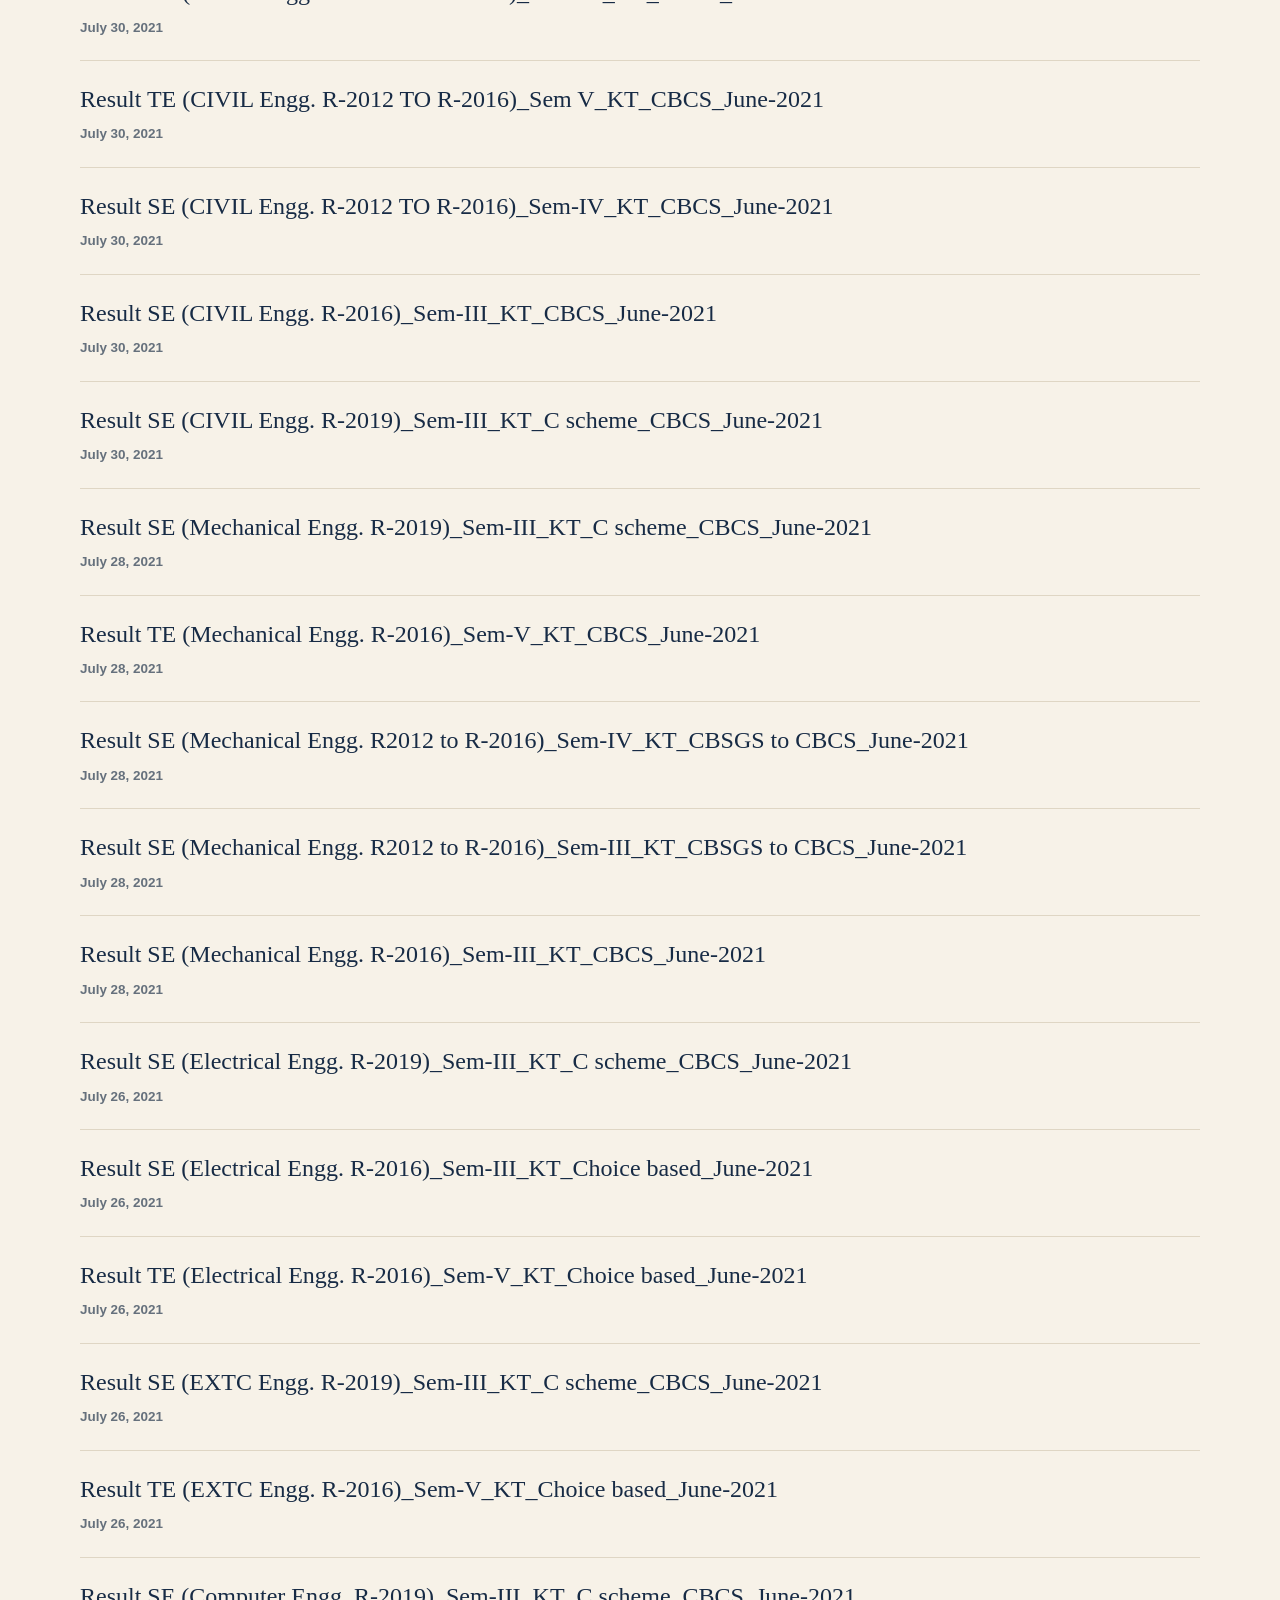
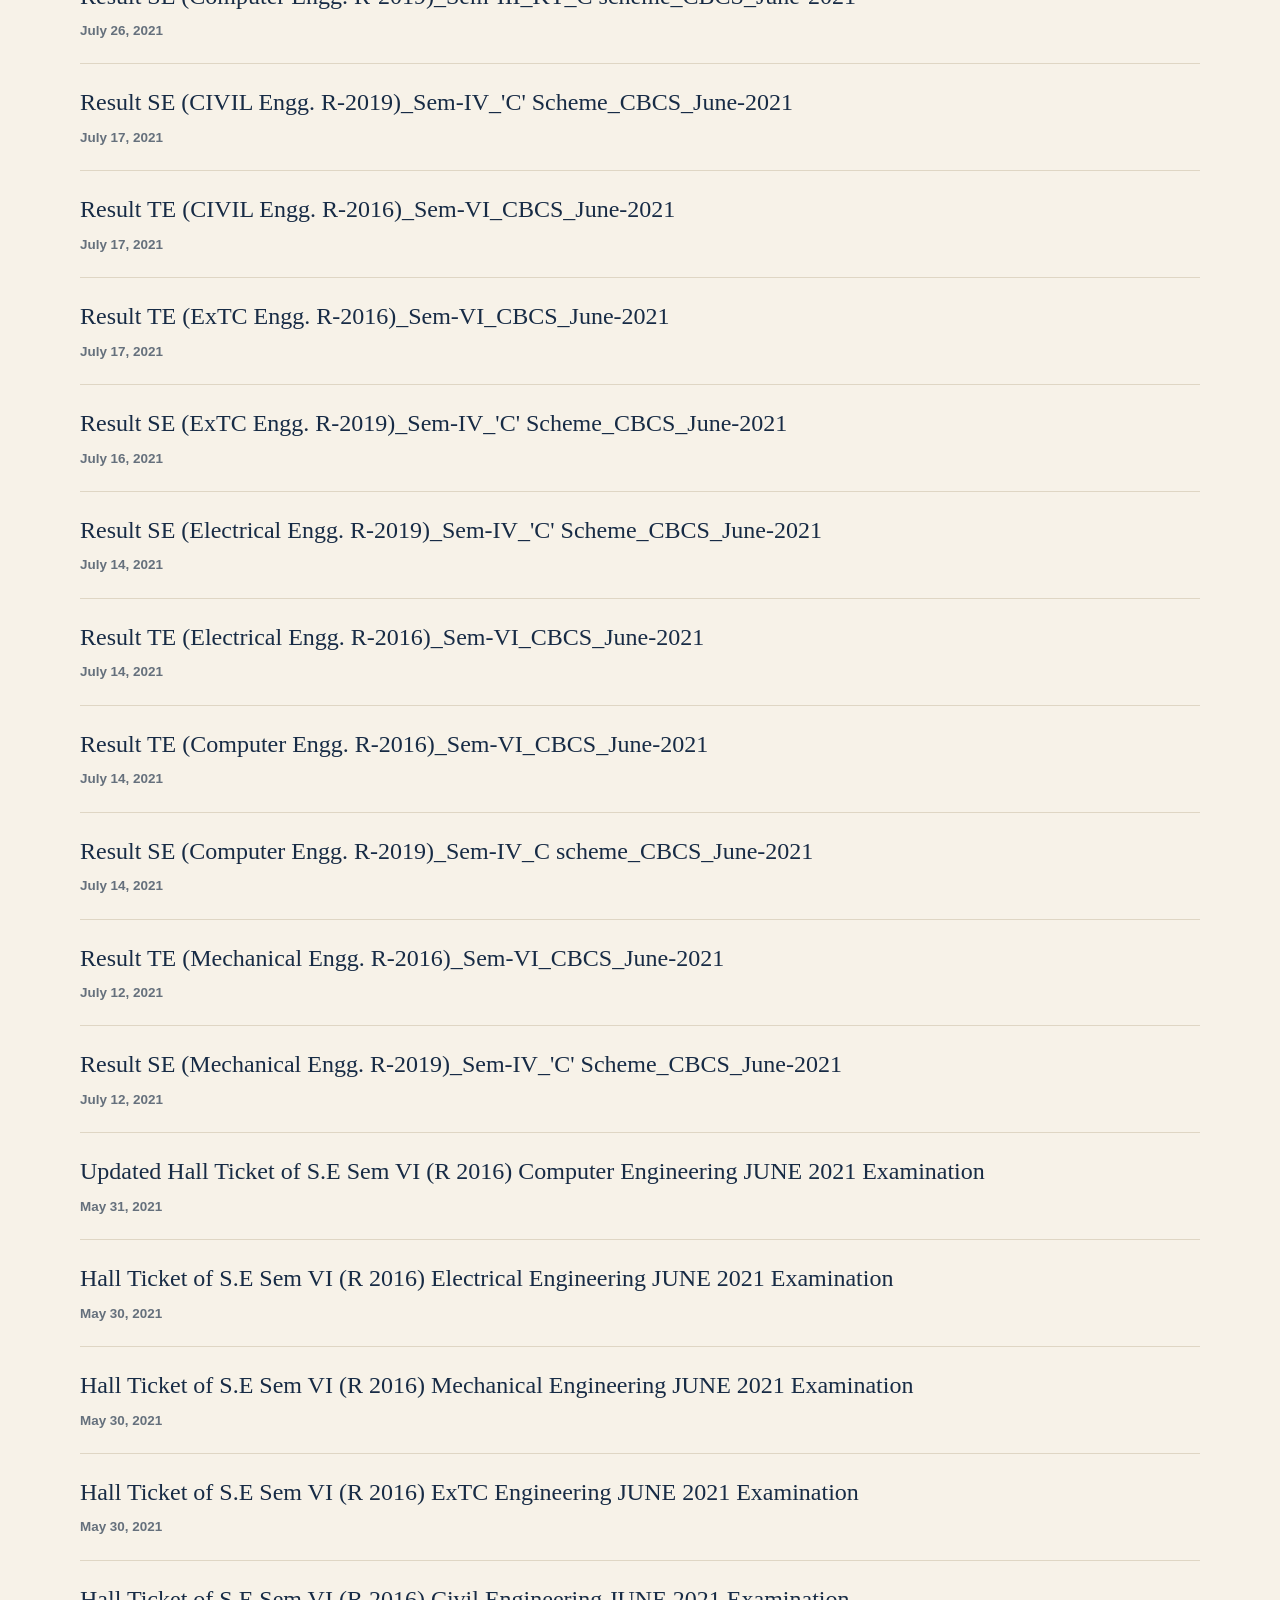
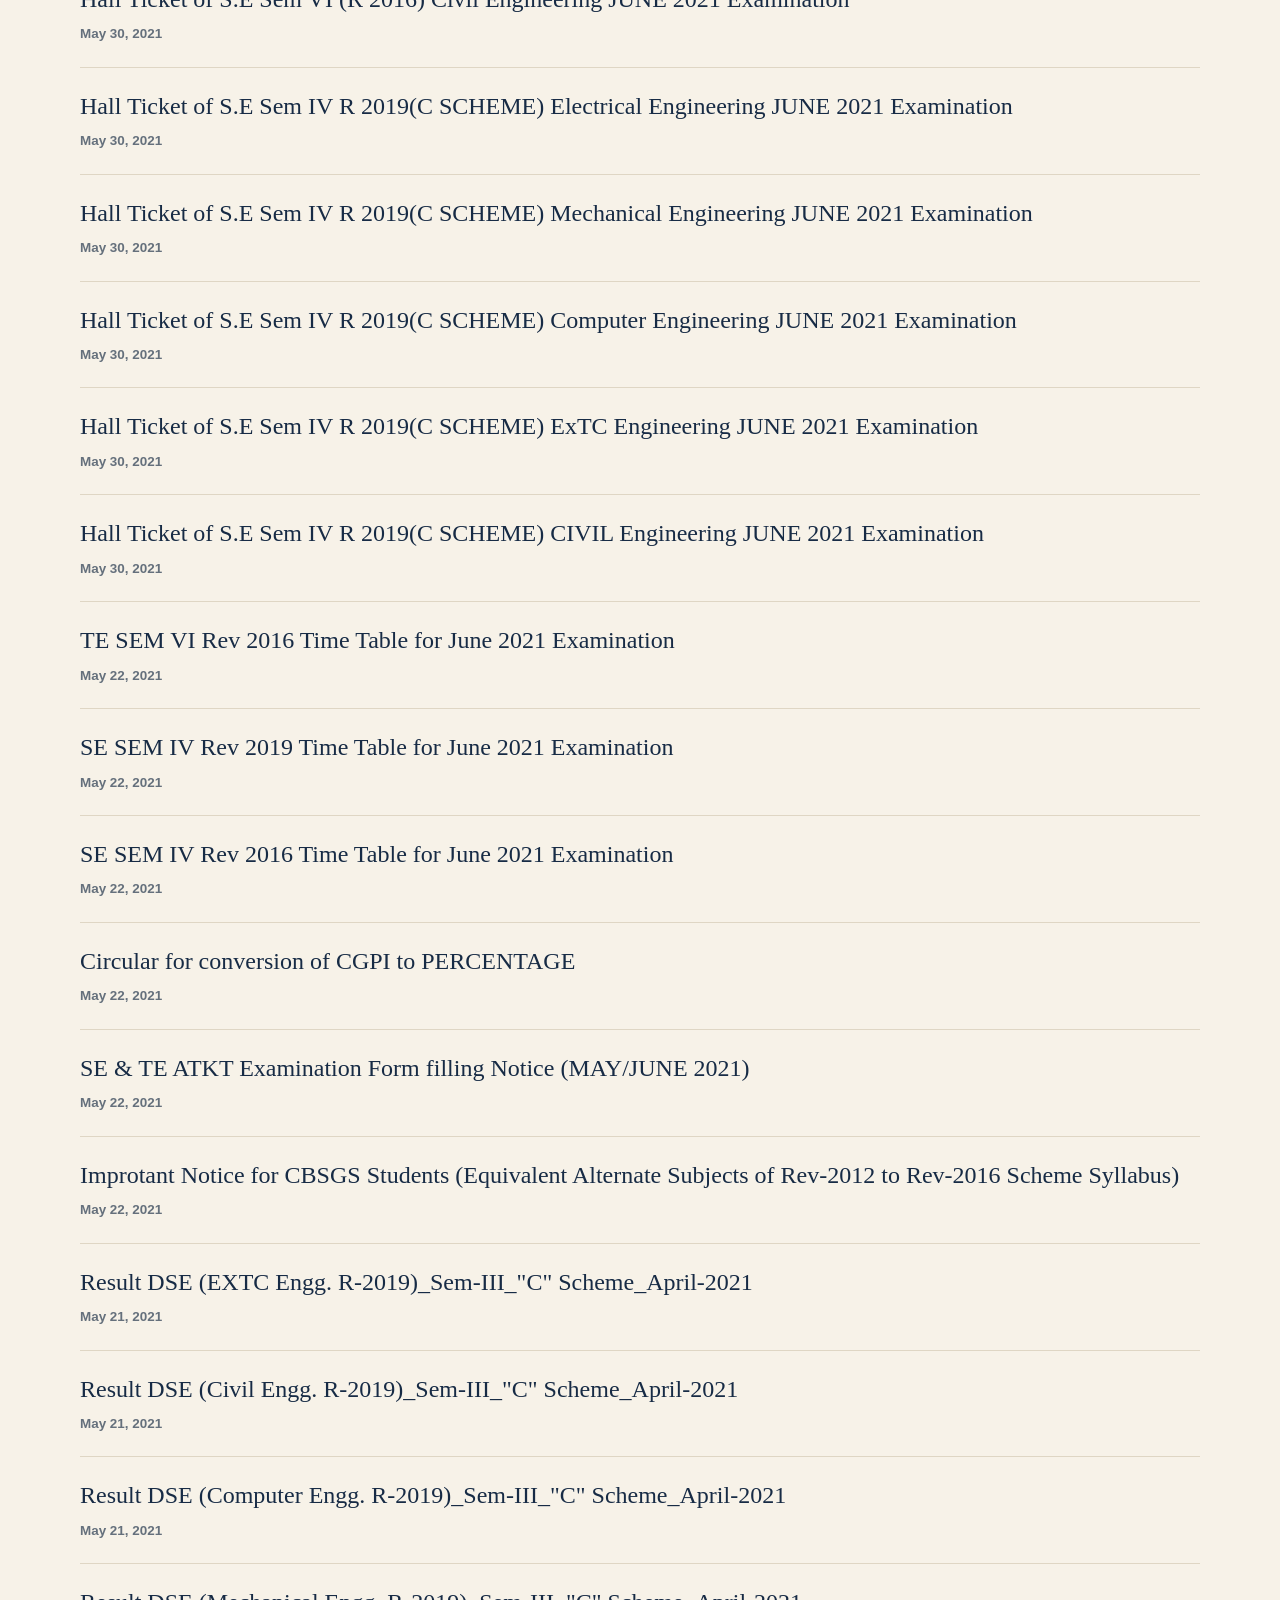
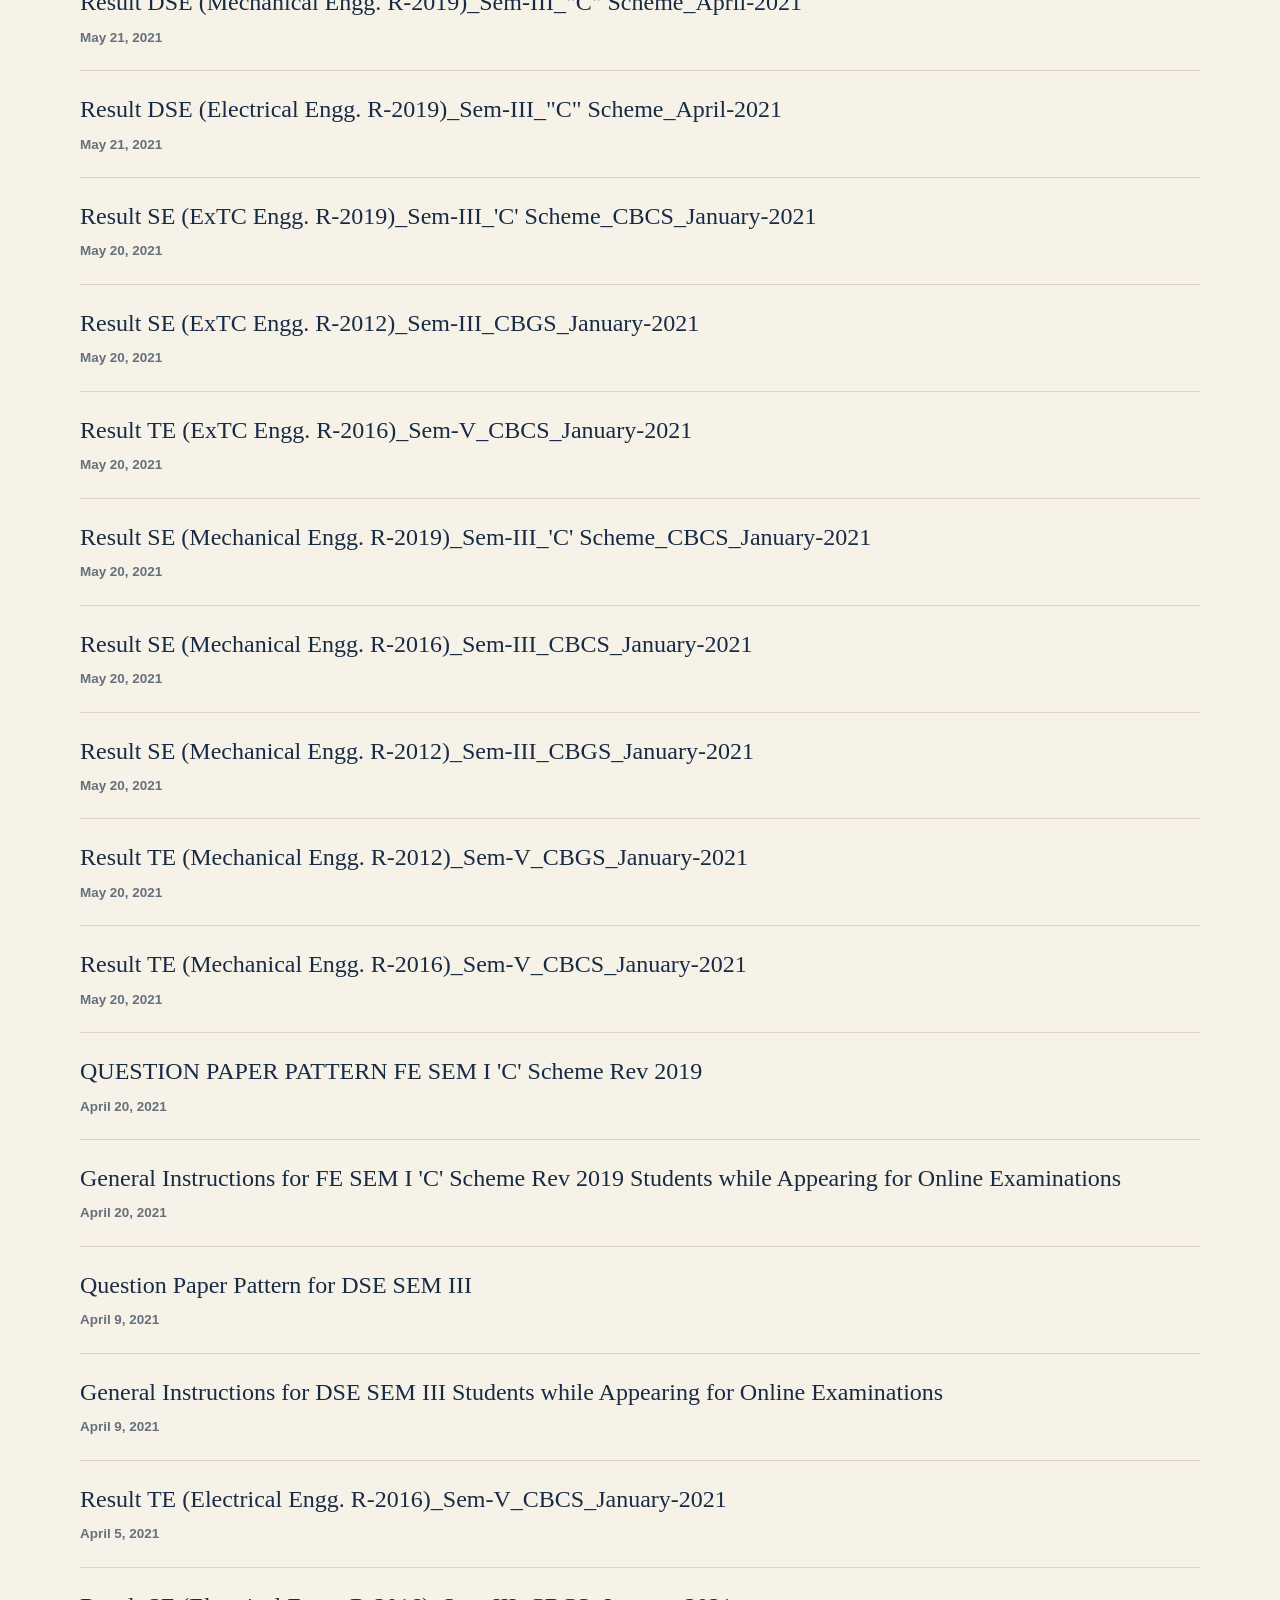
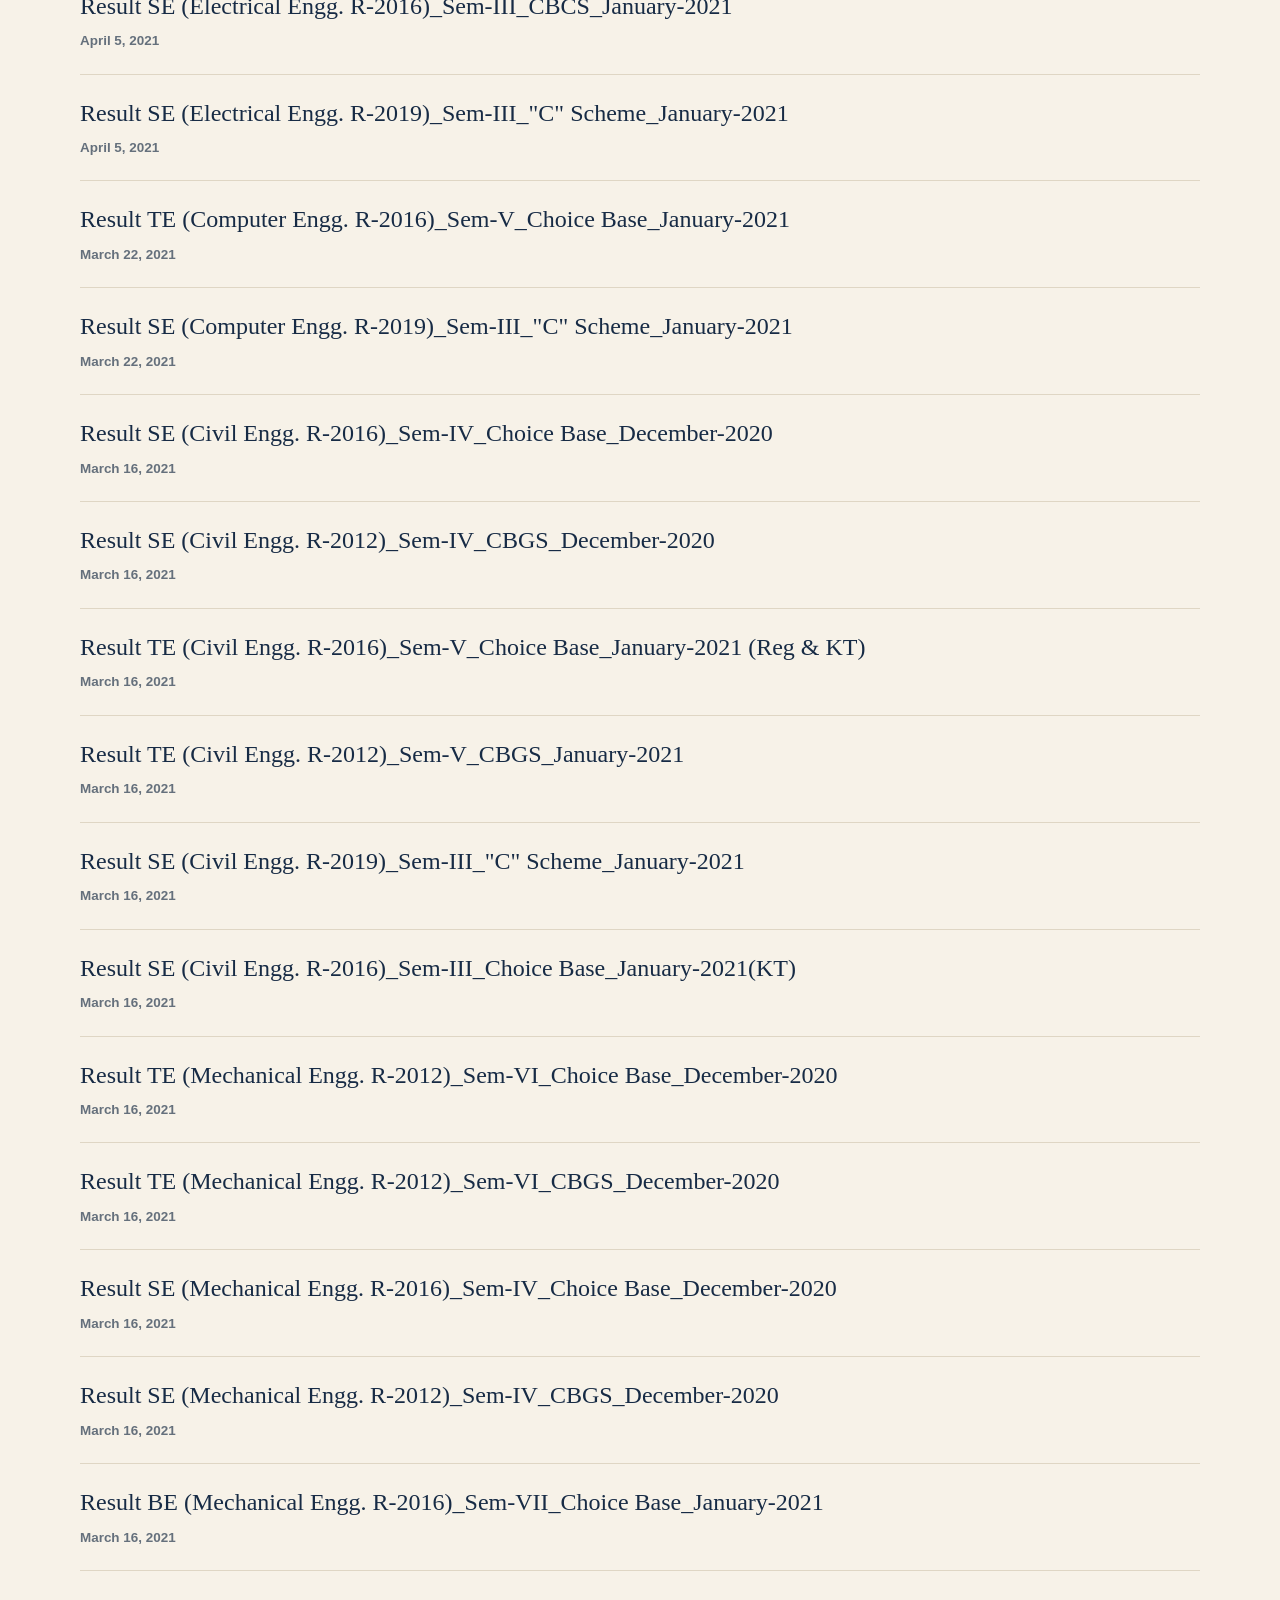
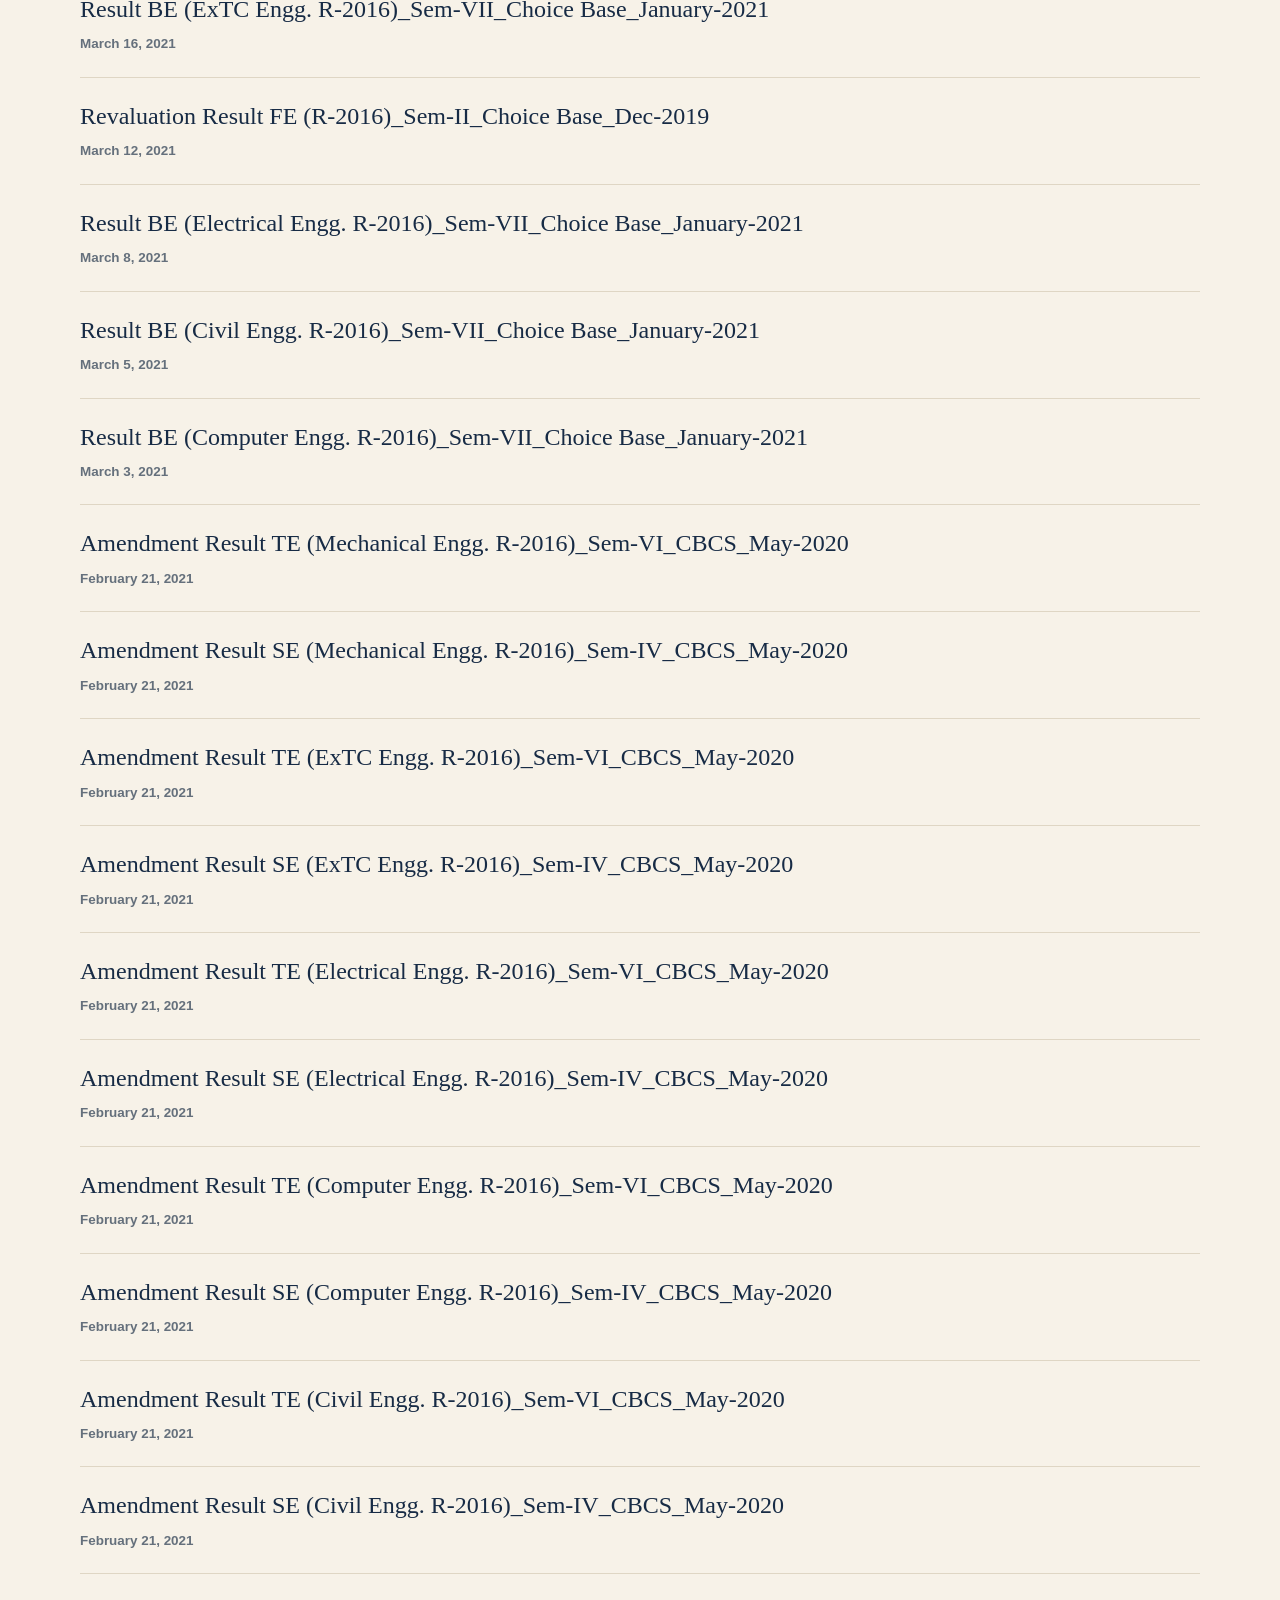
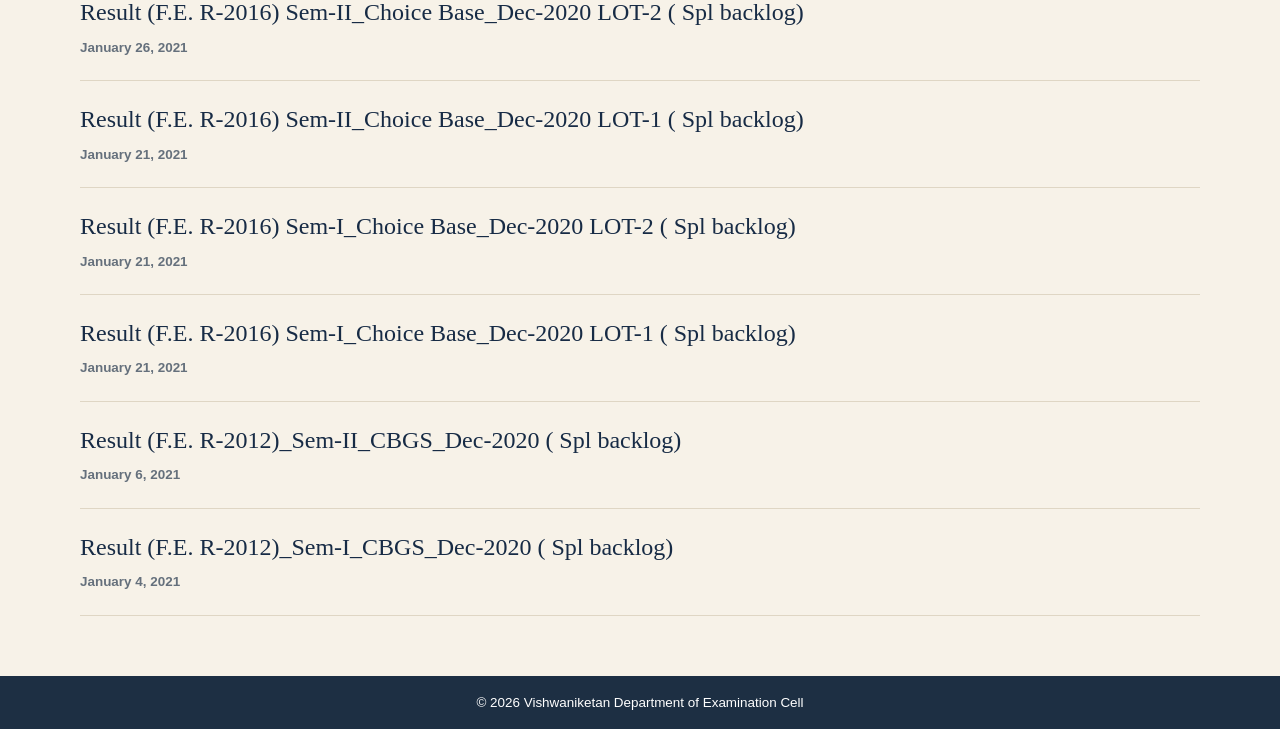
<file: results/2021.html>
<!DOCTYPE html>
<html lang="en">
<head><meta charset="UTF-8"><meta name="viewport" content="width=device-width, initial-scale=1.0"><title>2021 Examination Results | Vishwaniketan</title>
    <link rel="icon" href="../favicon.ico" sizes="any">
    <link rel="icon" type="image/png" href="../favicon.png"><link rel="stylesheet" href="../style.css"></head>
<body>
    <header class="site-header"><div class="container"><div class="site-brand"><img class="college-logo" src="../vishwaniketan.png" alt="Vishwaniketan logo" width="96" height="96"><div><p class="college-label">Official Examination Portal</p><h1>VISHWANIKETAN</h1><p class="site-subtitle">Department of Examination Cell</p></div></div></div></header>
    <main class="container year-page">
        <section class="results-section">
            <div class="section-heading">
                <h2>Examination Results — 2021</h2>
                <span class="result-count" id="result-count">108 Results</span>
            </div>
            <ul class="year-result-list" id="results-2021"></ul>
        </section>
    </main>
    <footer class="site-footer"><div class="container"><p>&copy; 2026 Vishwaniketan Department of Examination Cell</p></div></footer>
    <script src="../data/results-2021.js"></script>
    <script>
        function displayDate(value) {
            var parts = value.slice(0, 10).split('-').map(Number);
            return new Intl.DateTimeFormat('en-US', {
                year: 'numeric',
                month: 'long',
                day: 'numeric',
                timeZone: 'UTC'
            }).format(new Date(Date.UTC(parts[0], parts[1] - 1, parts[2])));
        }

        var resultList = document.getElementById('results-2021');
        document.getElementById('result-count').textContent = window.results2021.length + ' Results';

        window.results2021.forEach(function (record) {
            var item = document.createElement('li');
            var titleElement = document.createElement('a');
            var dateElement = document.createElement('time');

            item.className = 'year-result-item';
            titleElement.className = 'year-result-title';
            titleElement.textContent = record.title;
            titleElement.href = record.url;
            titleElement.target = '_blank';
            titleElement.rel = 'noopener noreferrer';
            dateElement.className = 'year-result-date';
            dateElement.dateTime = record.date;
            dateElement.textContent = displayDate(record.date);
            item.append(titleElement, dateElement);
            resultList.appendChild(item);
        });
    </script>
</body>
</html>
</file>
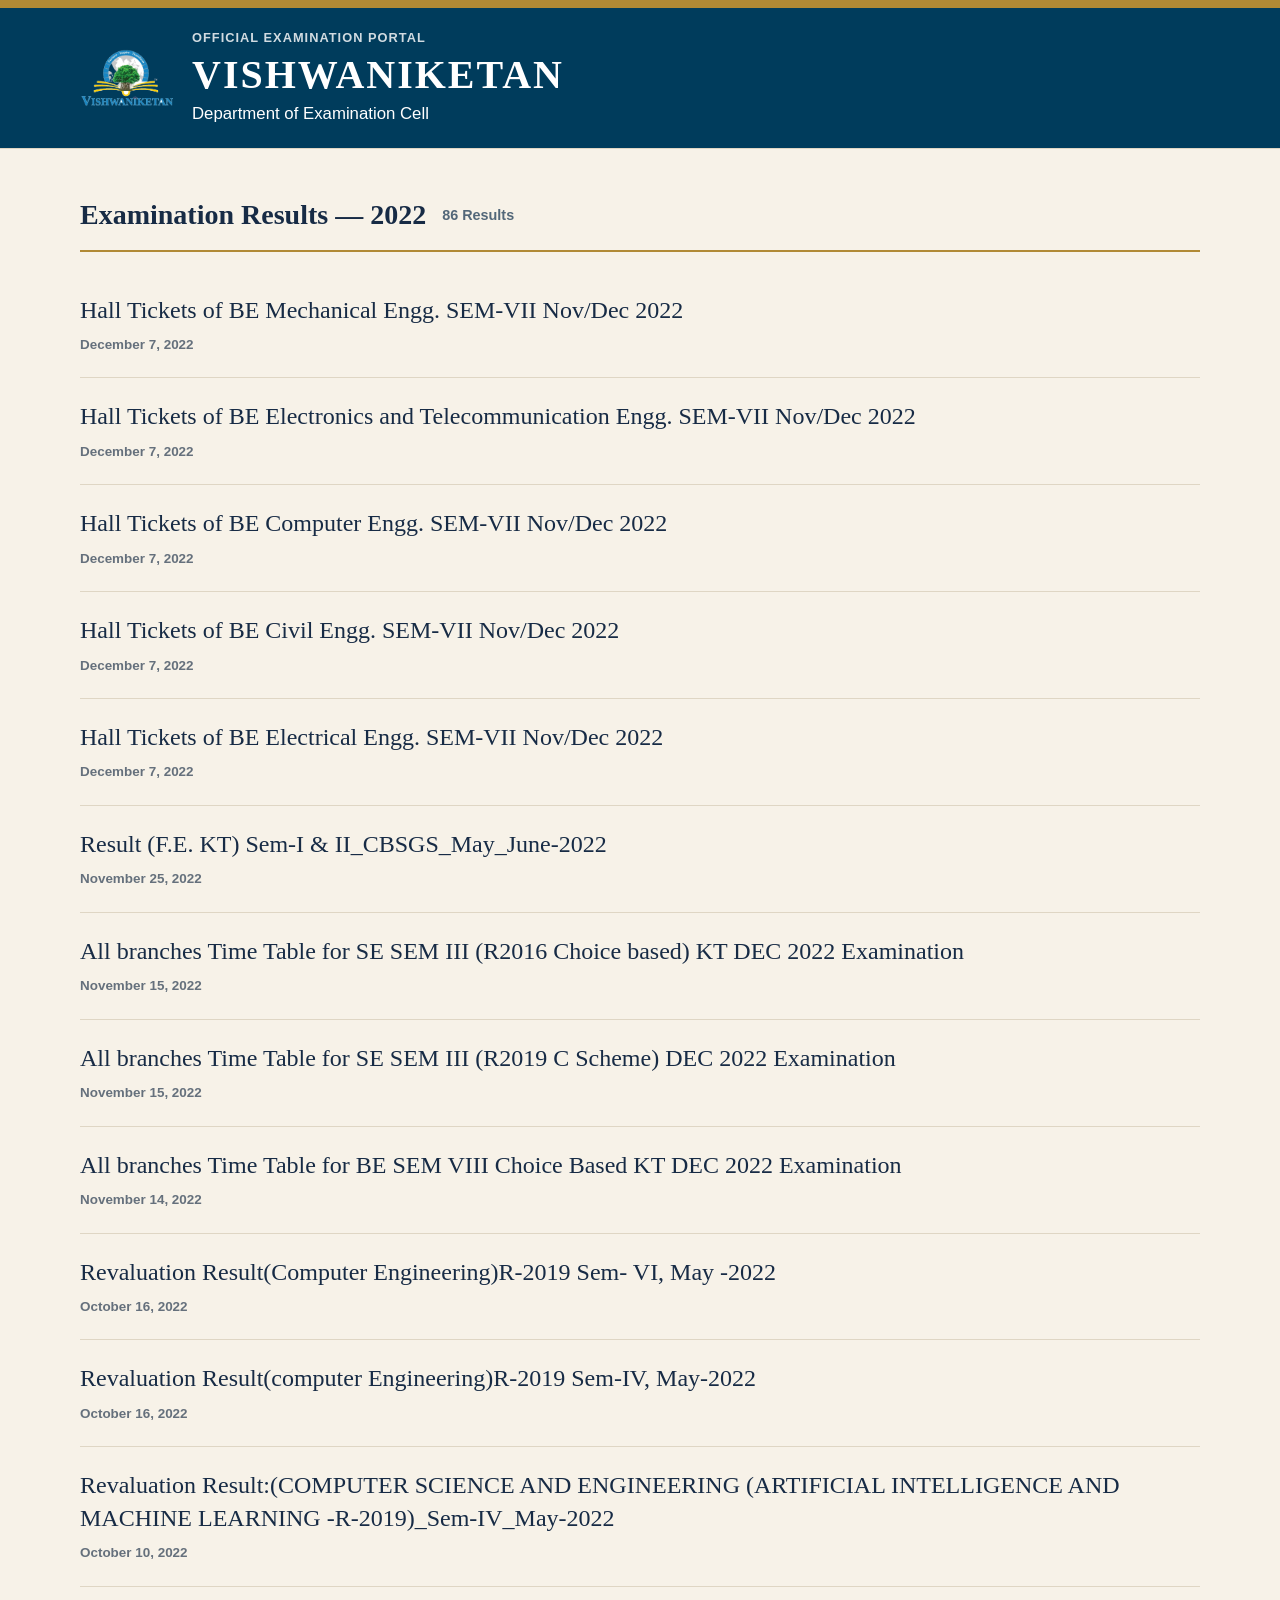
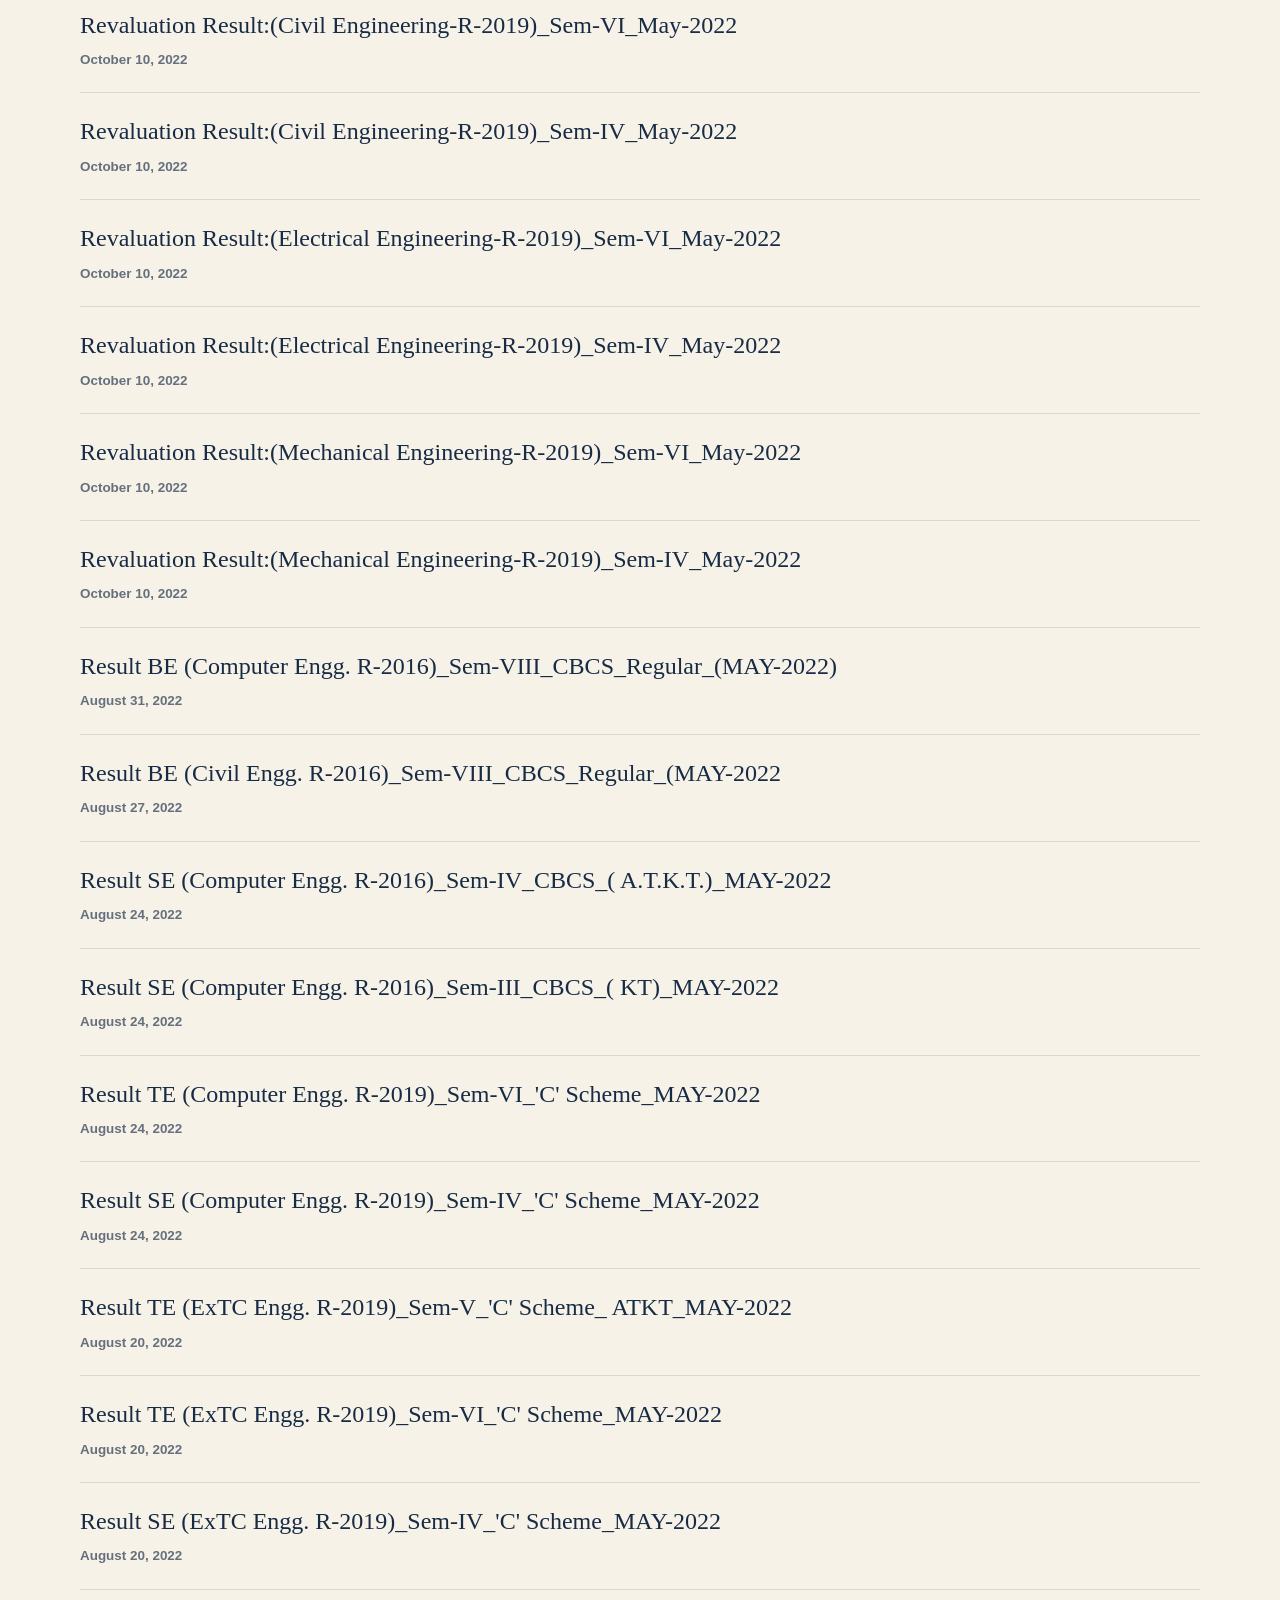
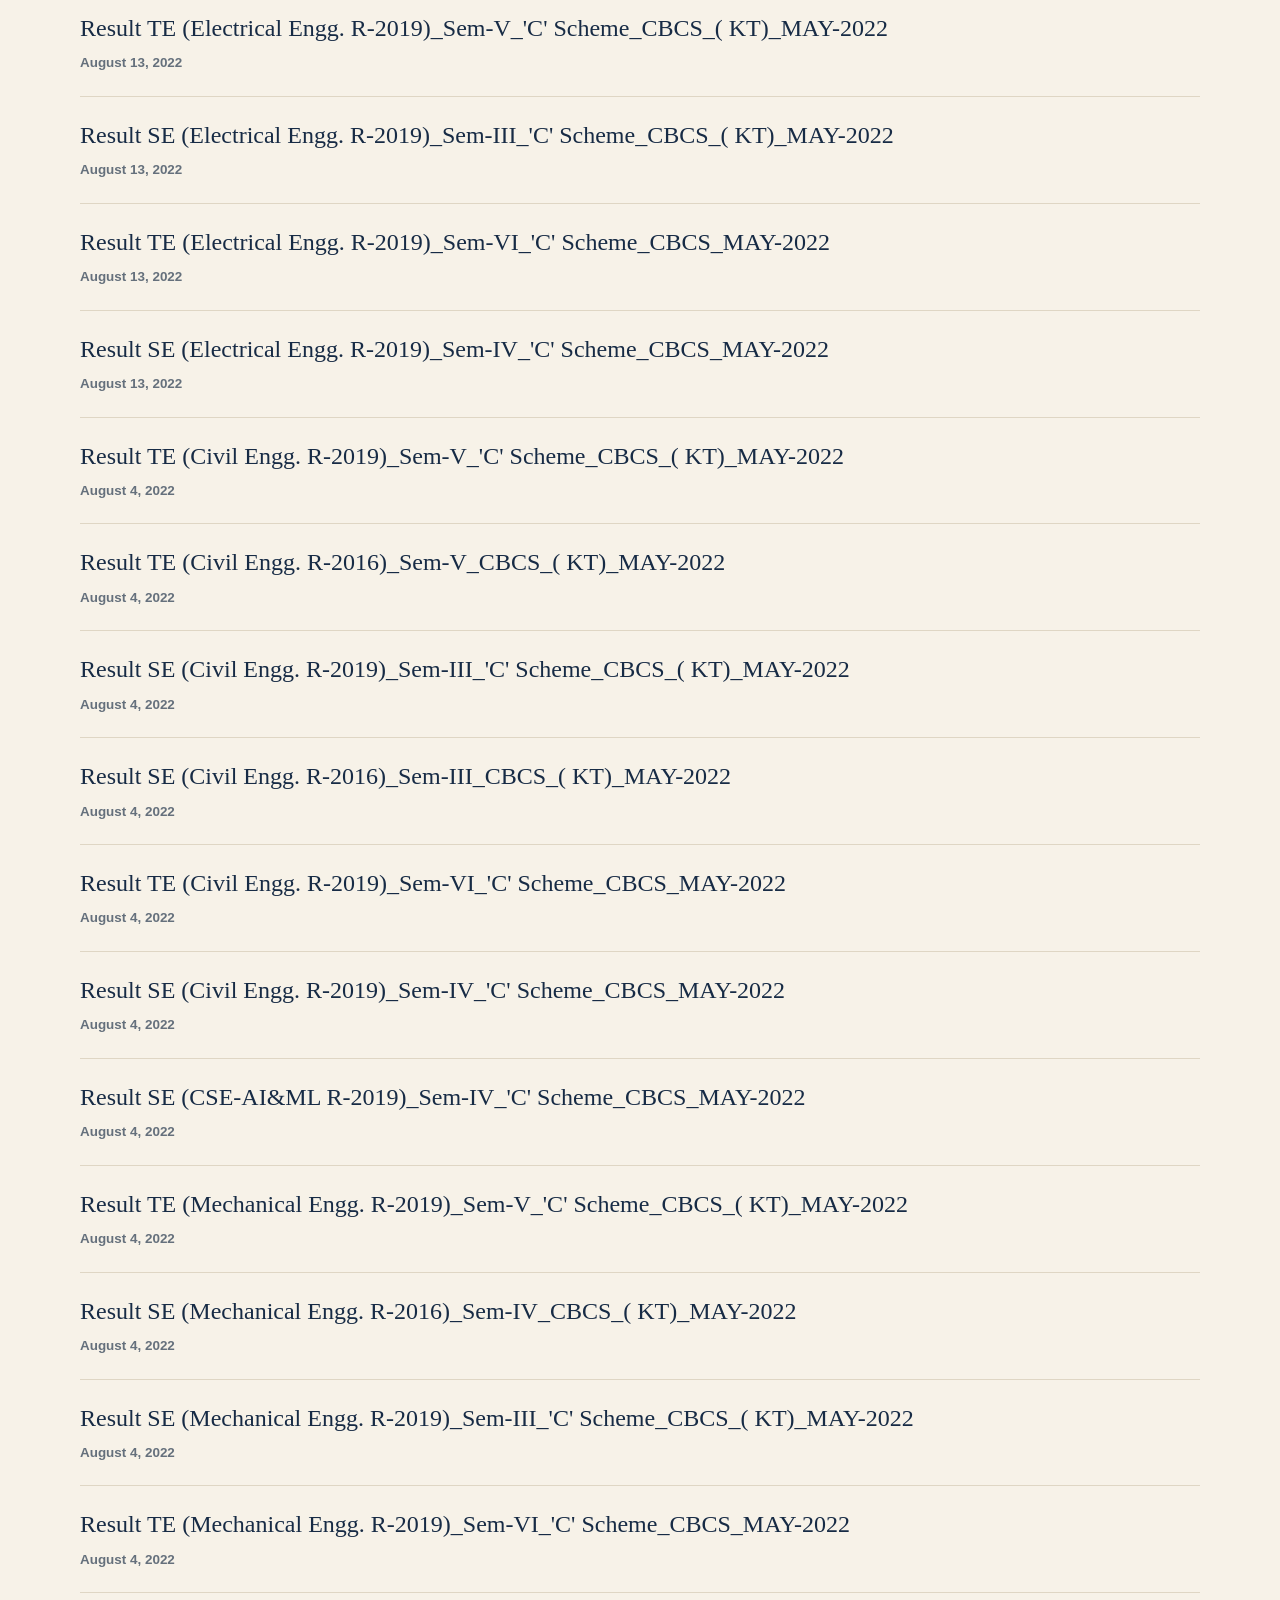
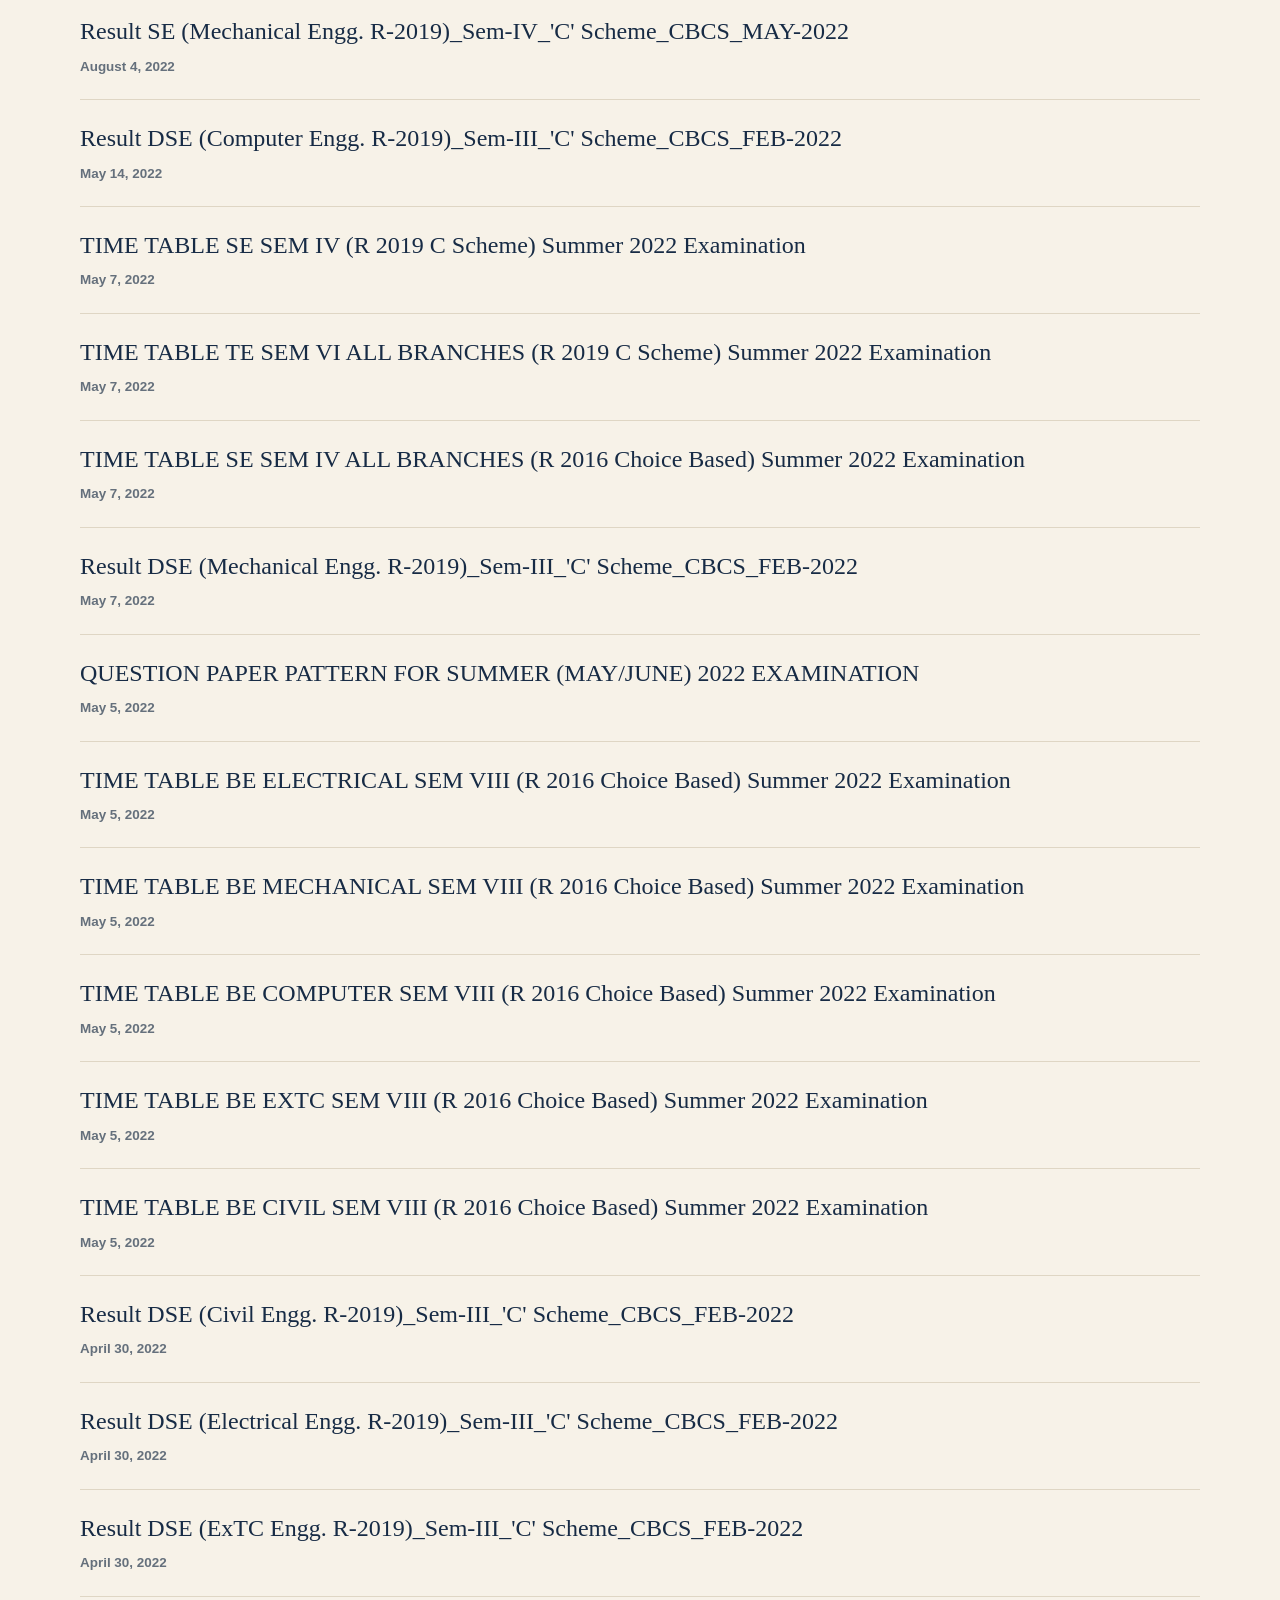
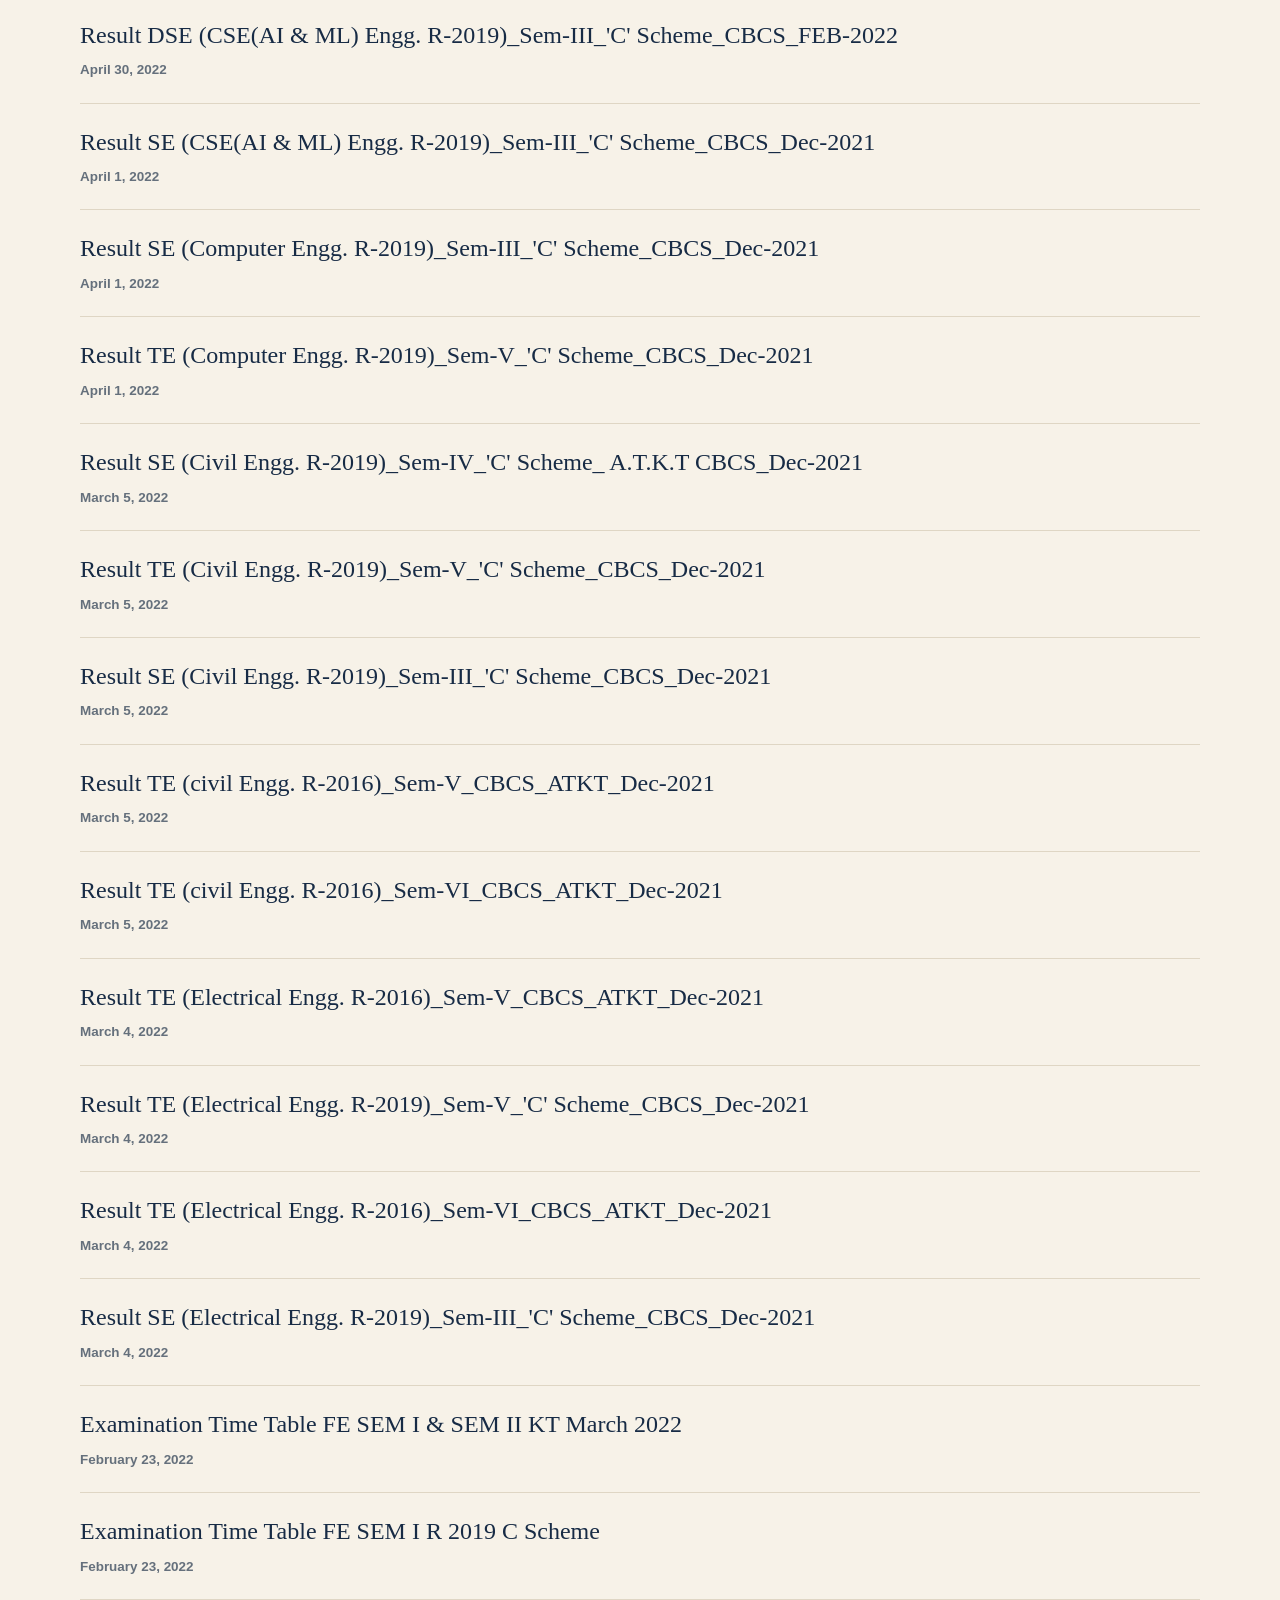
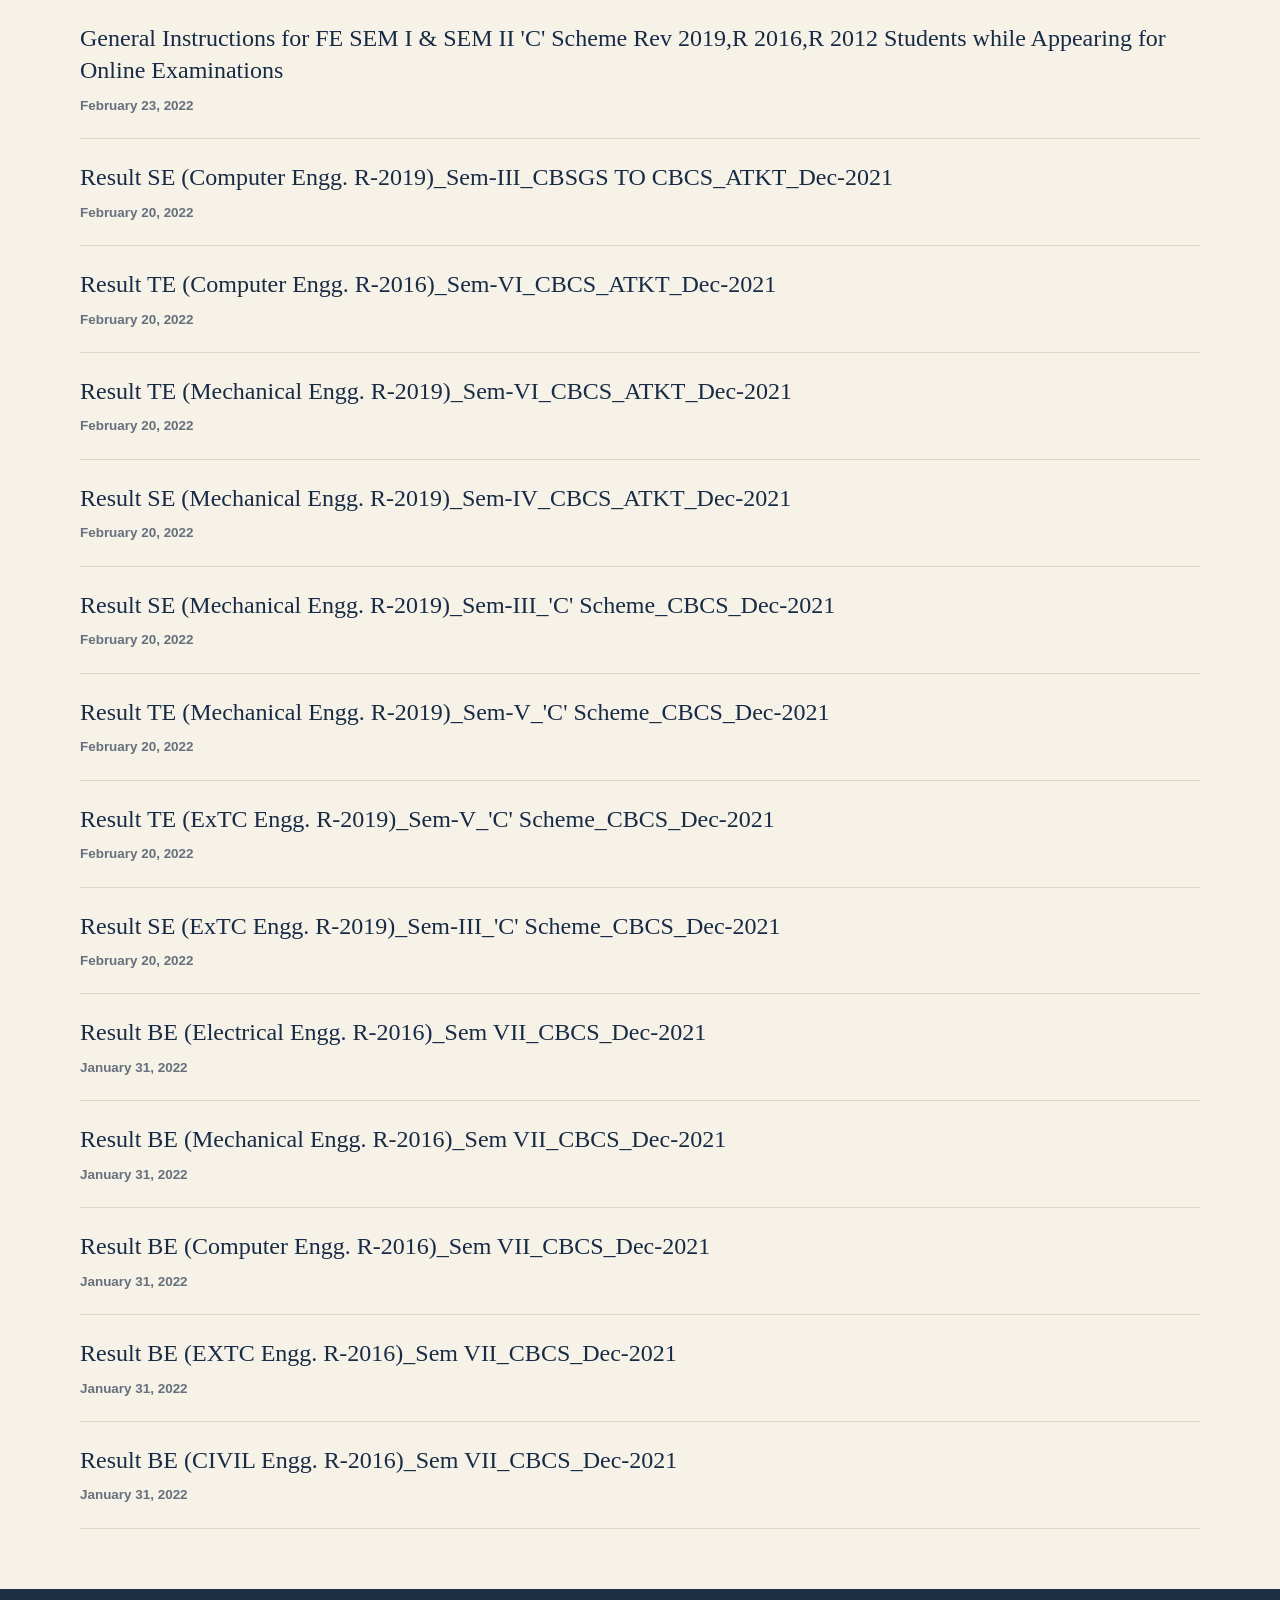
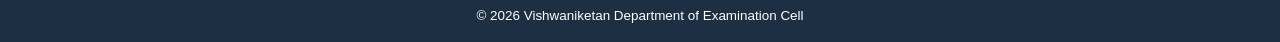
<file: results/2022.html>
<!DOCTYPE html>
<html lang="en">
<head><meta charset="UTF-8"><meta name="viewport" content="width=device-width, initial-scale=1.0"><title>2022 Examination Results | Vishwaniketan</title>
    <link rel="icon" href="../favicon.ico" sizes="any">
    <link rel="icon" type="image/png" href="../favicon.png"><link rel="stylesheet" href="../style.css"></head>
<body>
    <header class="site-header"><div class="container"><div class="site-brand"><img class="college-logo" src="../vishwaniketan.png" alt="Vishwaniketan logo" width="96" height="96"><div><p class="college-label">Official Examination Portal</p><h1>VISHWANIKETAN</h1><p class="site-subtitle">Department of Examination Cell</p></div></div></div></header>
    <main class="container year-page">
        <section class="results-section">
            <div class="section-heading">
                <h2>Examination Results — 2022</h2>
                <span class="result-count" id="result-count">86 Results</span>
            </div>
            <ul class="year-result-list" id="results-2022"></ul>
        </section>
    </main>
    <footer class="site-footer"><div class="container"><p>&copy; 2026 Vishwaniketan Department of Examination Cell</p></div></footer>
    <script src="../data/results-2022.js"></script>
    <script>
        function displayDate(value) {
            var parts = value.slice(0, 10).split('-').map(Number);
            return new Intl.DateTimeFormat('en-US', {
                year: 'numeric',
                month: 'long',
                day: 'numeric',
                timeZone: 'UTC'
            }).format(new Date(Date.UTC(parts[0], parts[1] - 1, parts[2])));
        }

        var resultList = document.getElementById('results-2022');
        document.getElementById('result-count').textContent = window.results2022.length + ' Results';

        window.results2022.forEach(function (record) {
            var item = document.createElement('li');
            var titleElement = document.createElement('a');
            var dateElement = document.createElement('time');

            item.className = 'year-result-item';
            titleElement.className = 'year-result-title';
            titleElement.textContent = record.title;
            titleElement.href = record.url;
            titleElement.target = '_blank';
            titleElement.rel = 'noopener noreferrer';
            dateElement.className = 'year-result-date';
            dateElement.dateTime = record.date;
            dateElement.textContent = displayDate(record.date);
            item.append(titleElement, dateElement);
            resultList.appendChild(item);
        });
    </script>
</body>
</html>
</file>
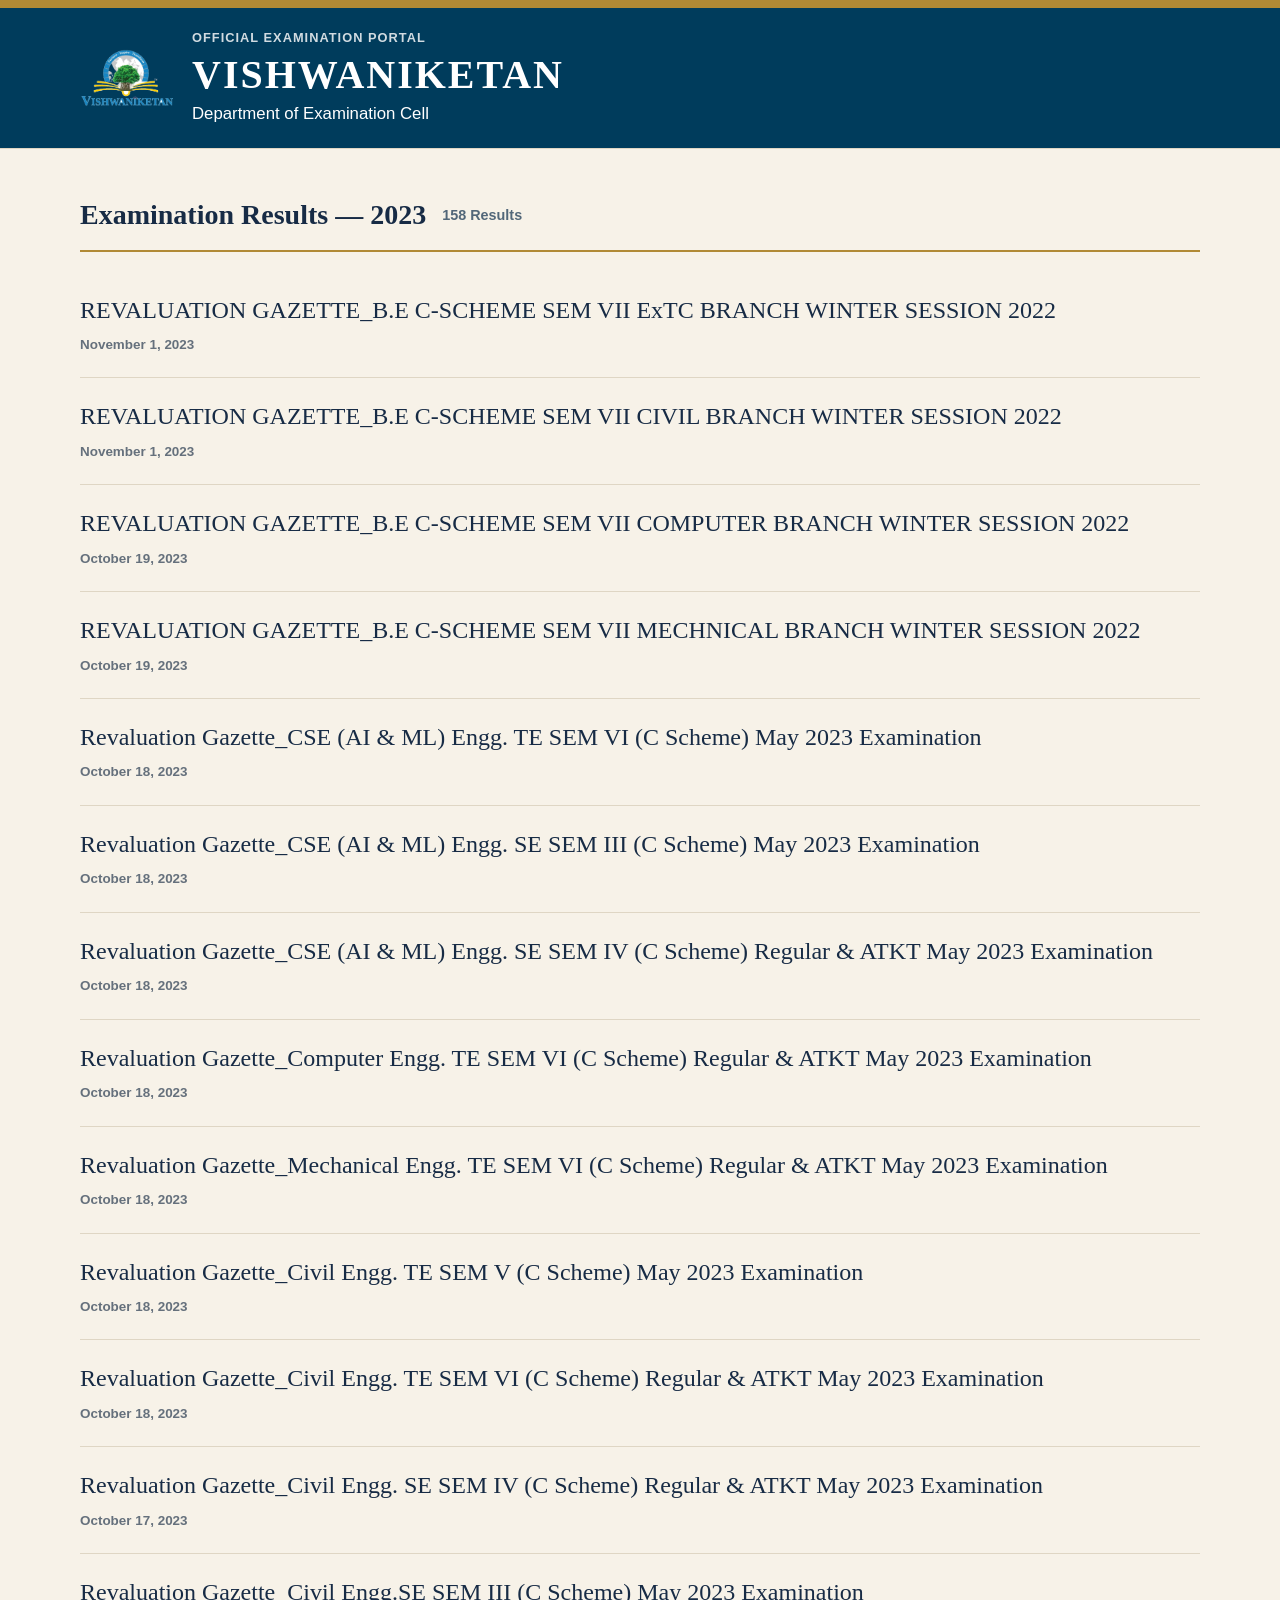
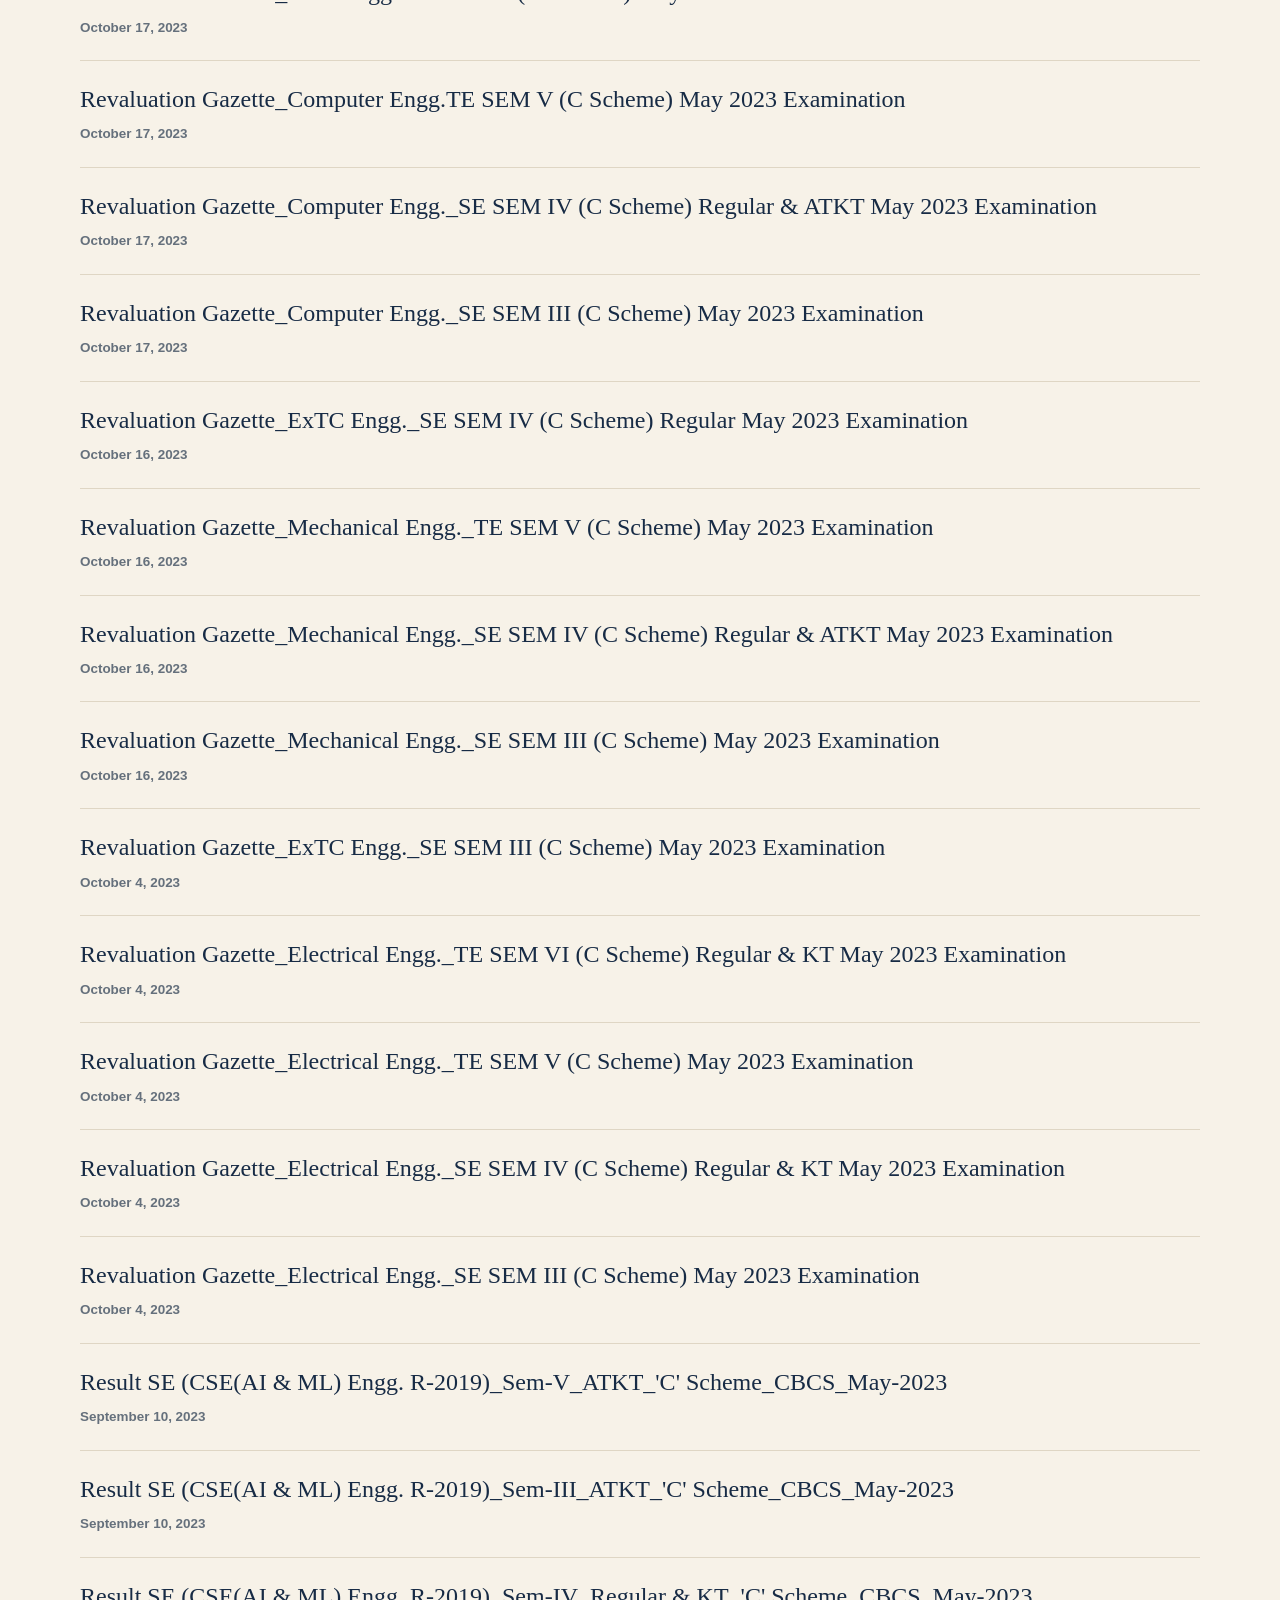
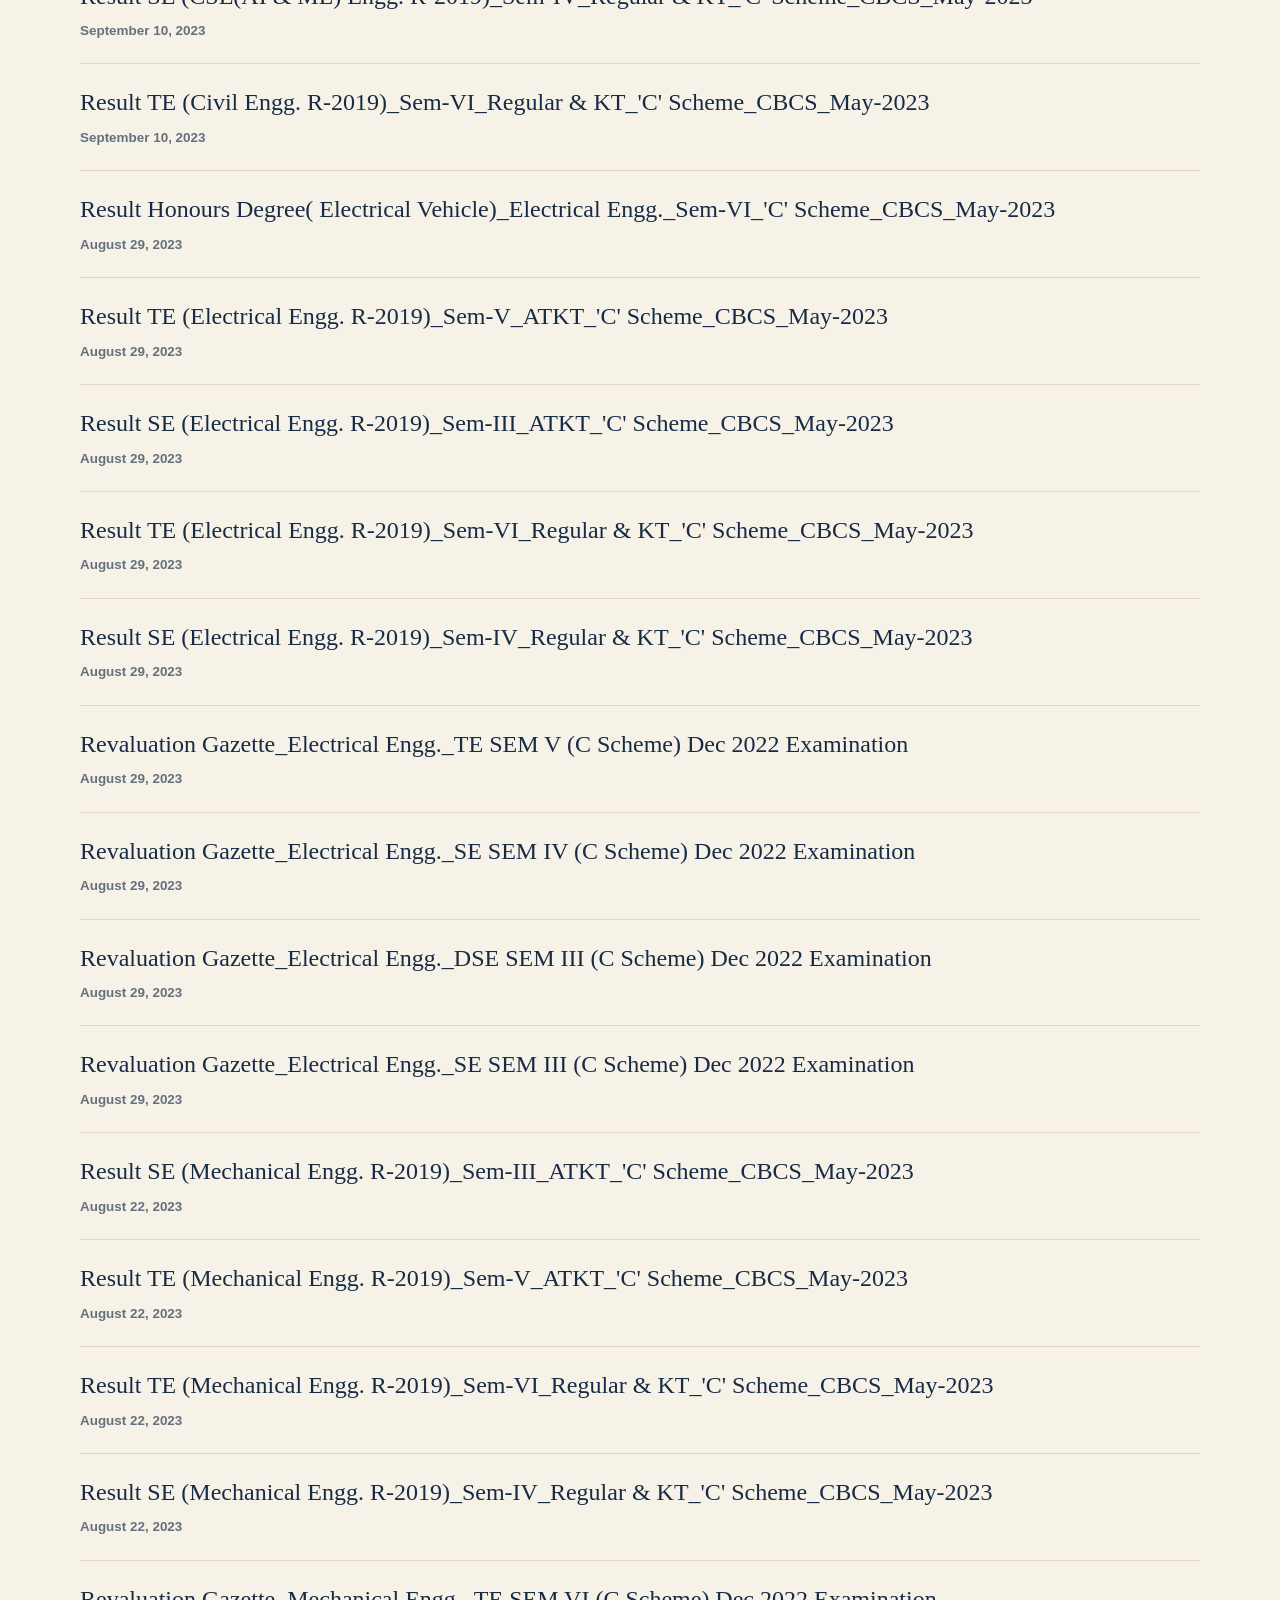
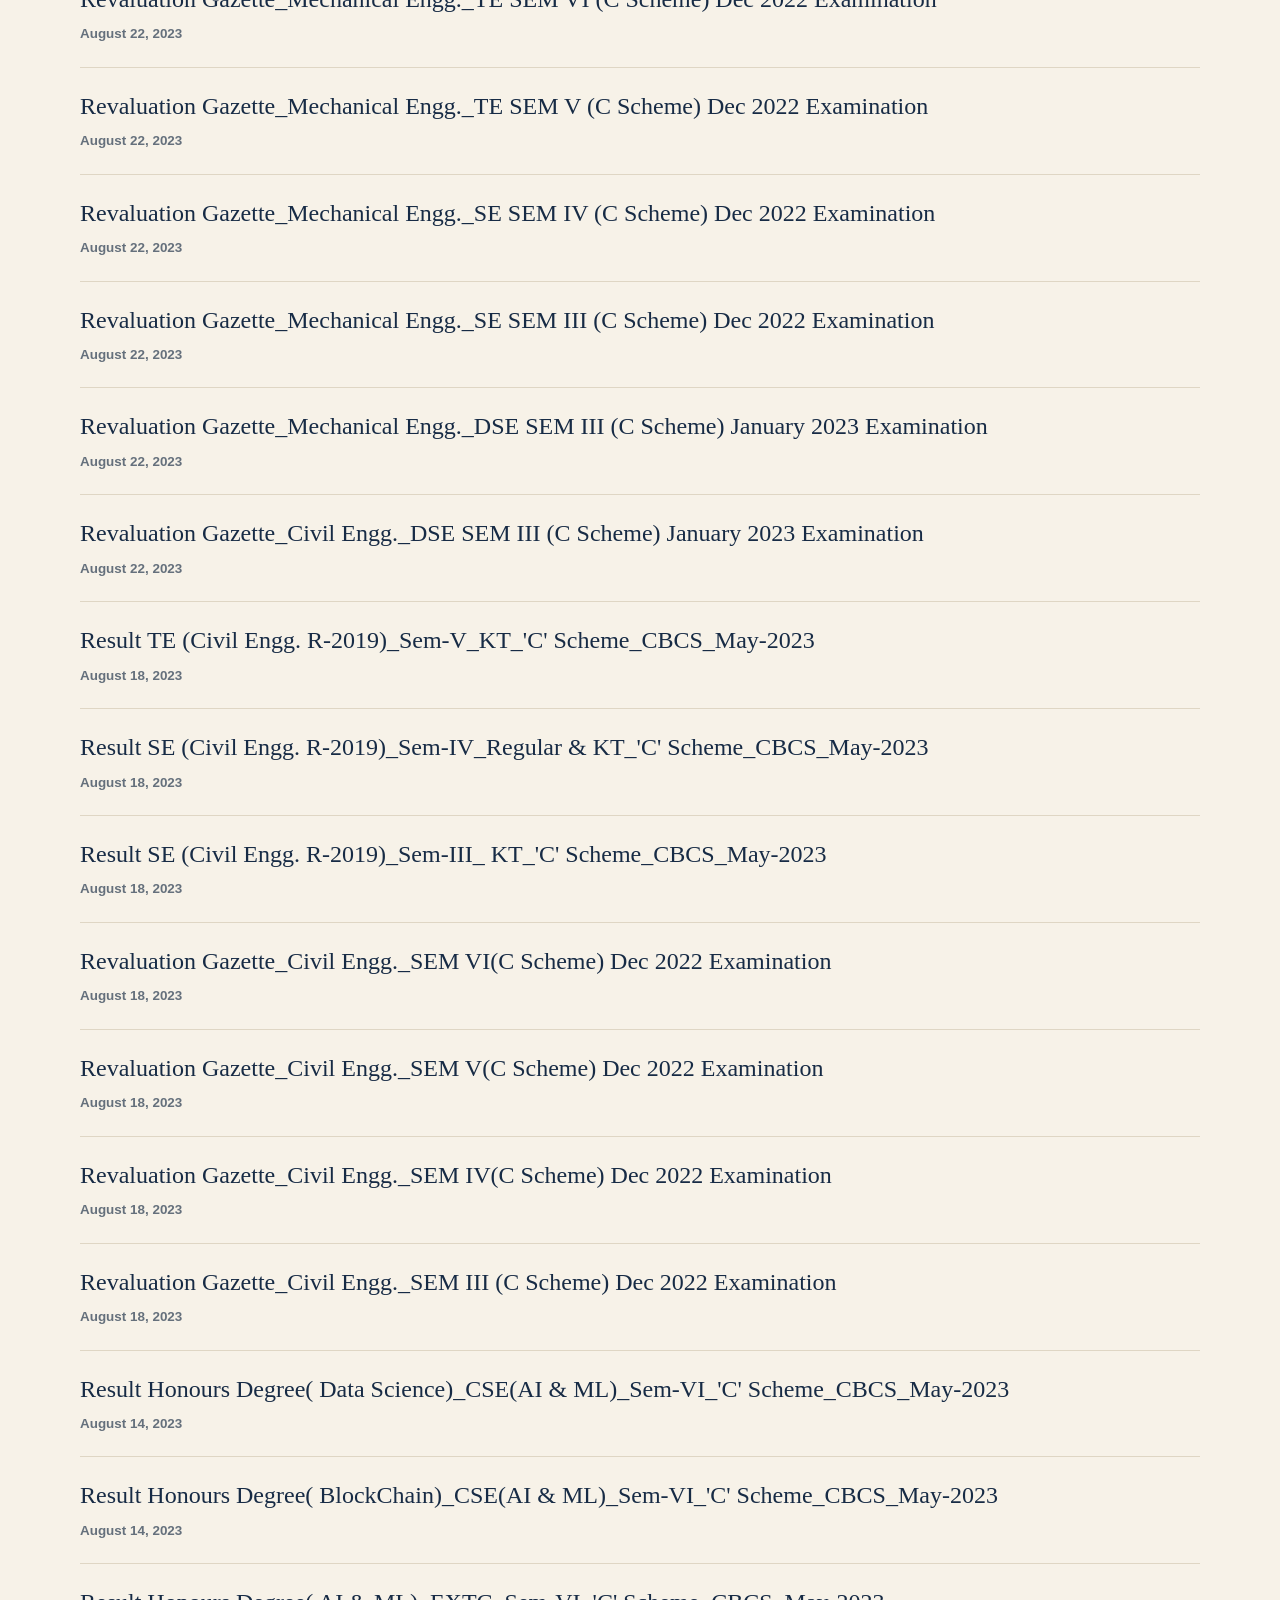
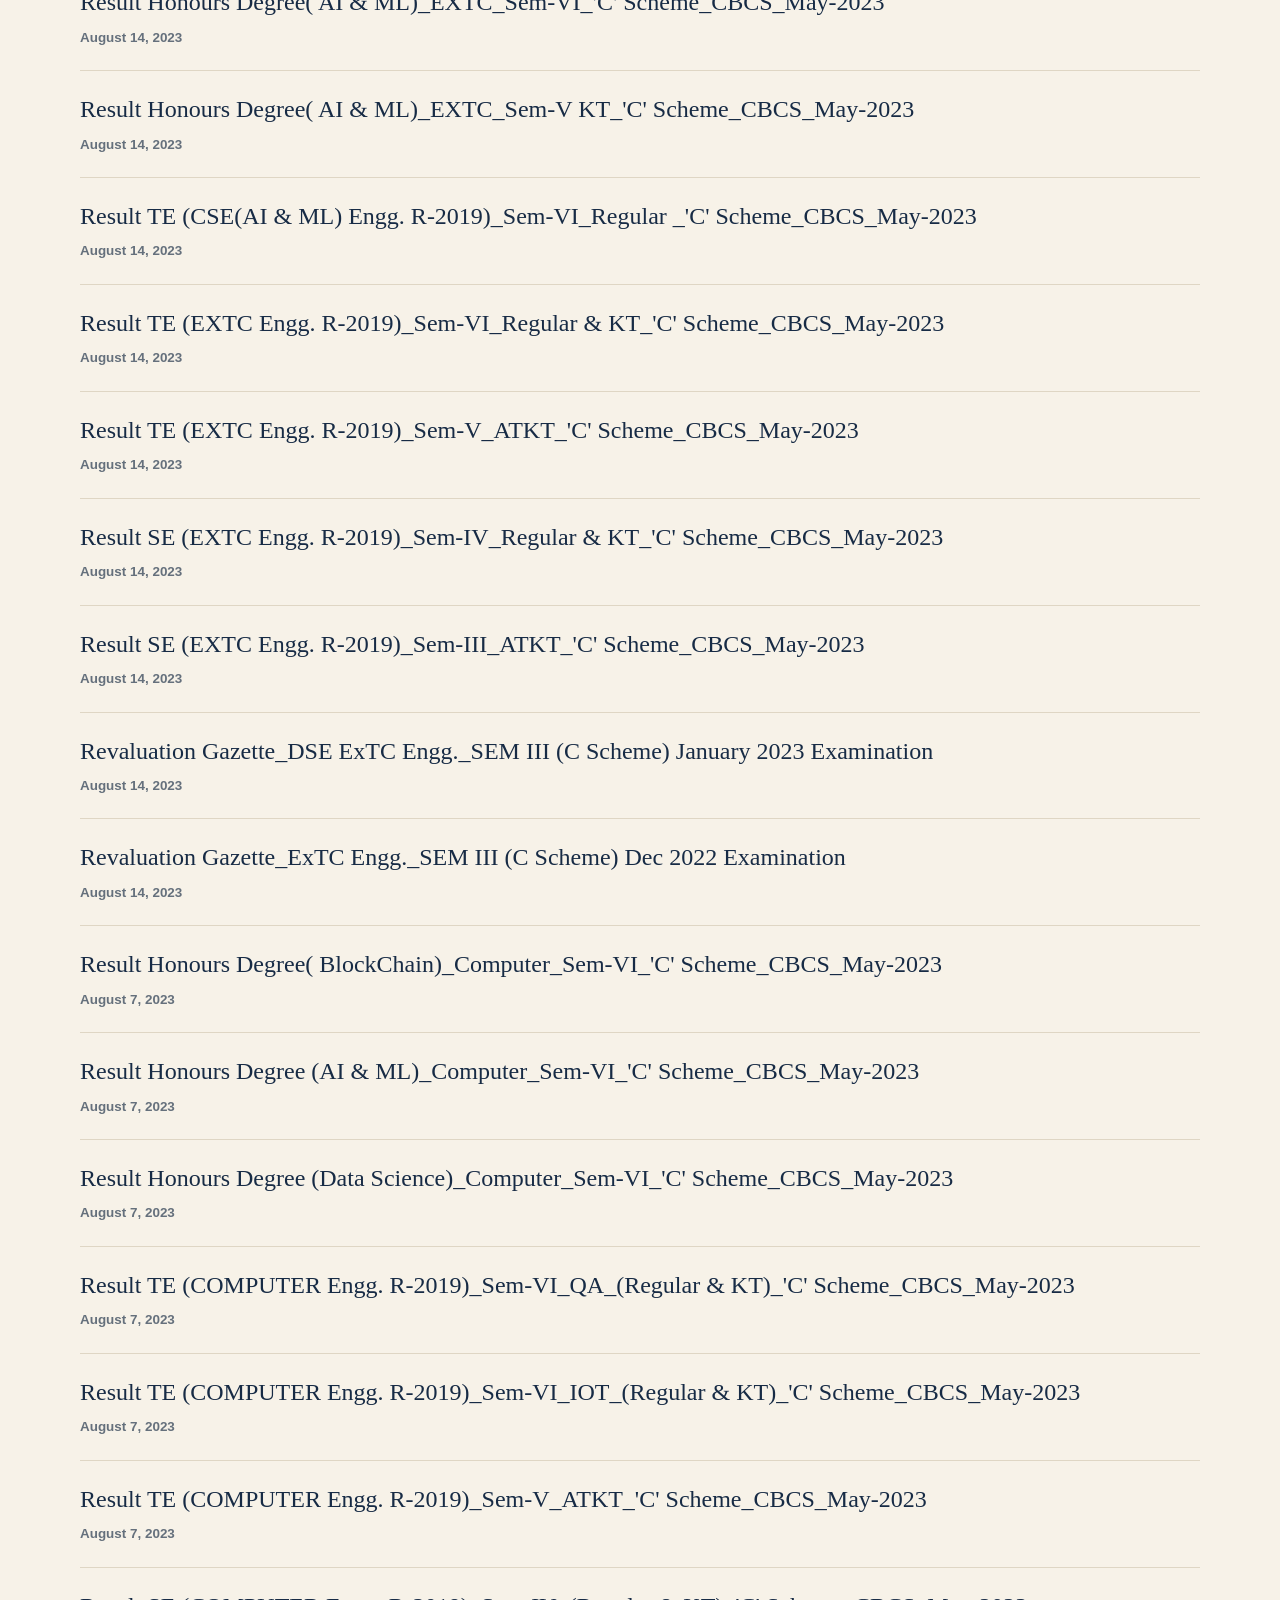
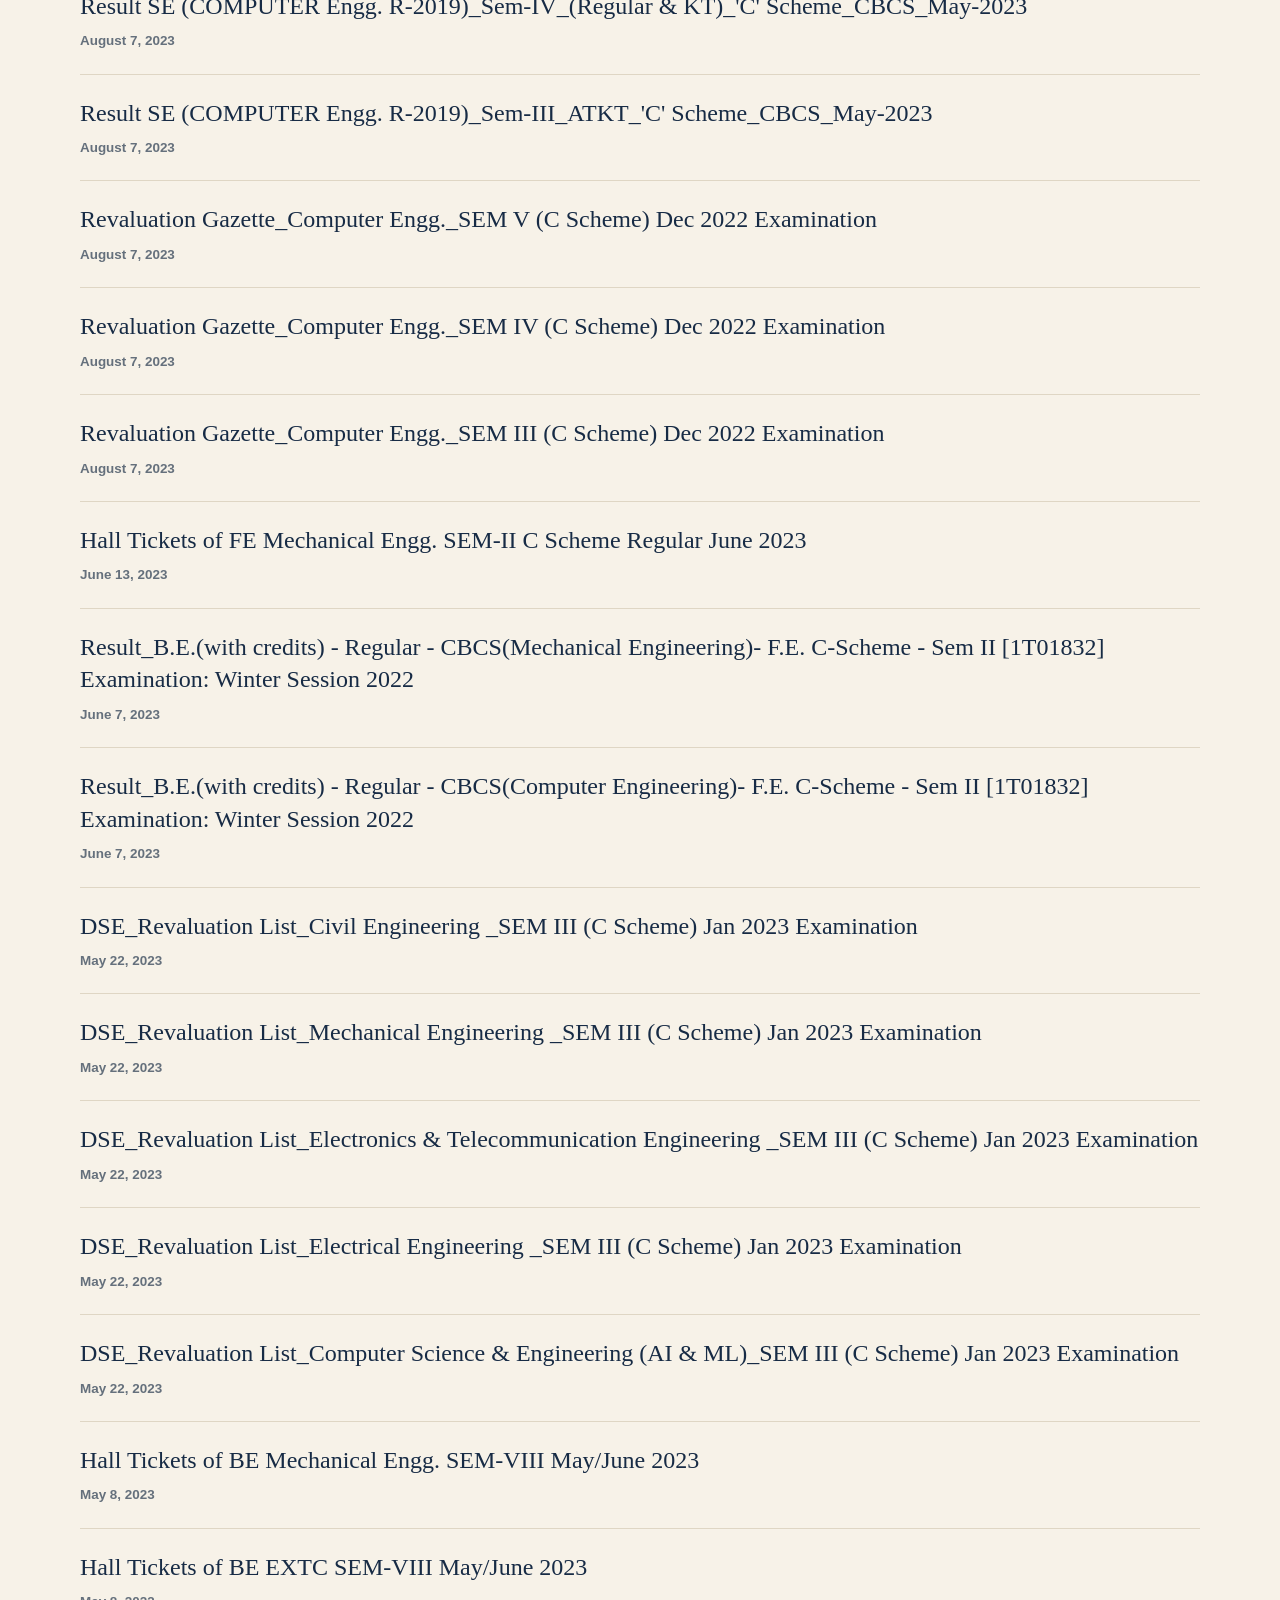
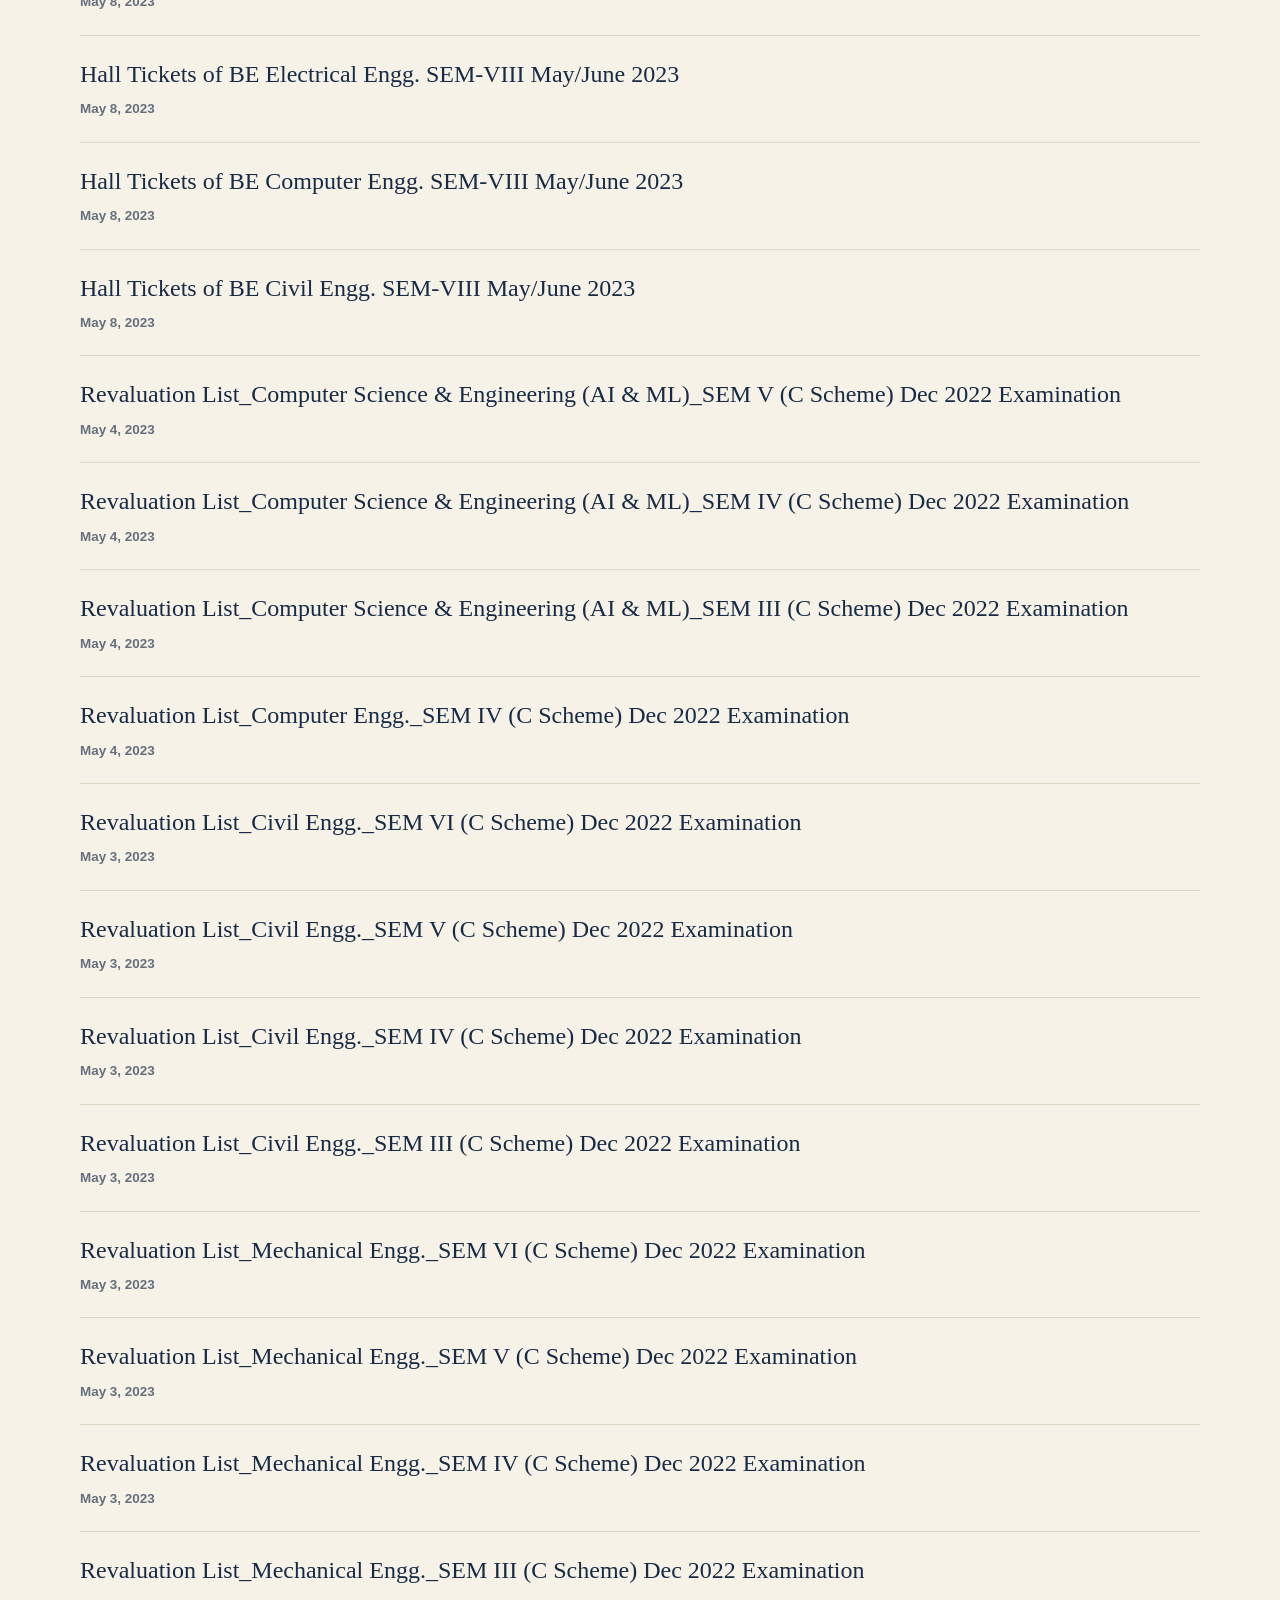
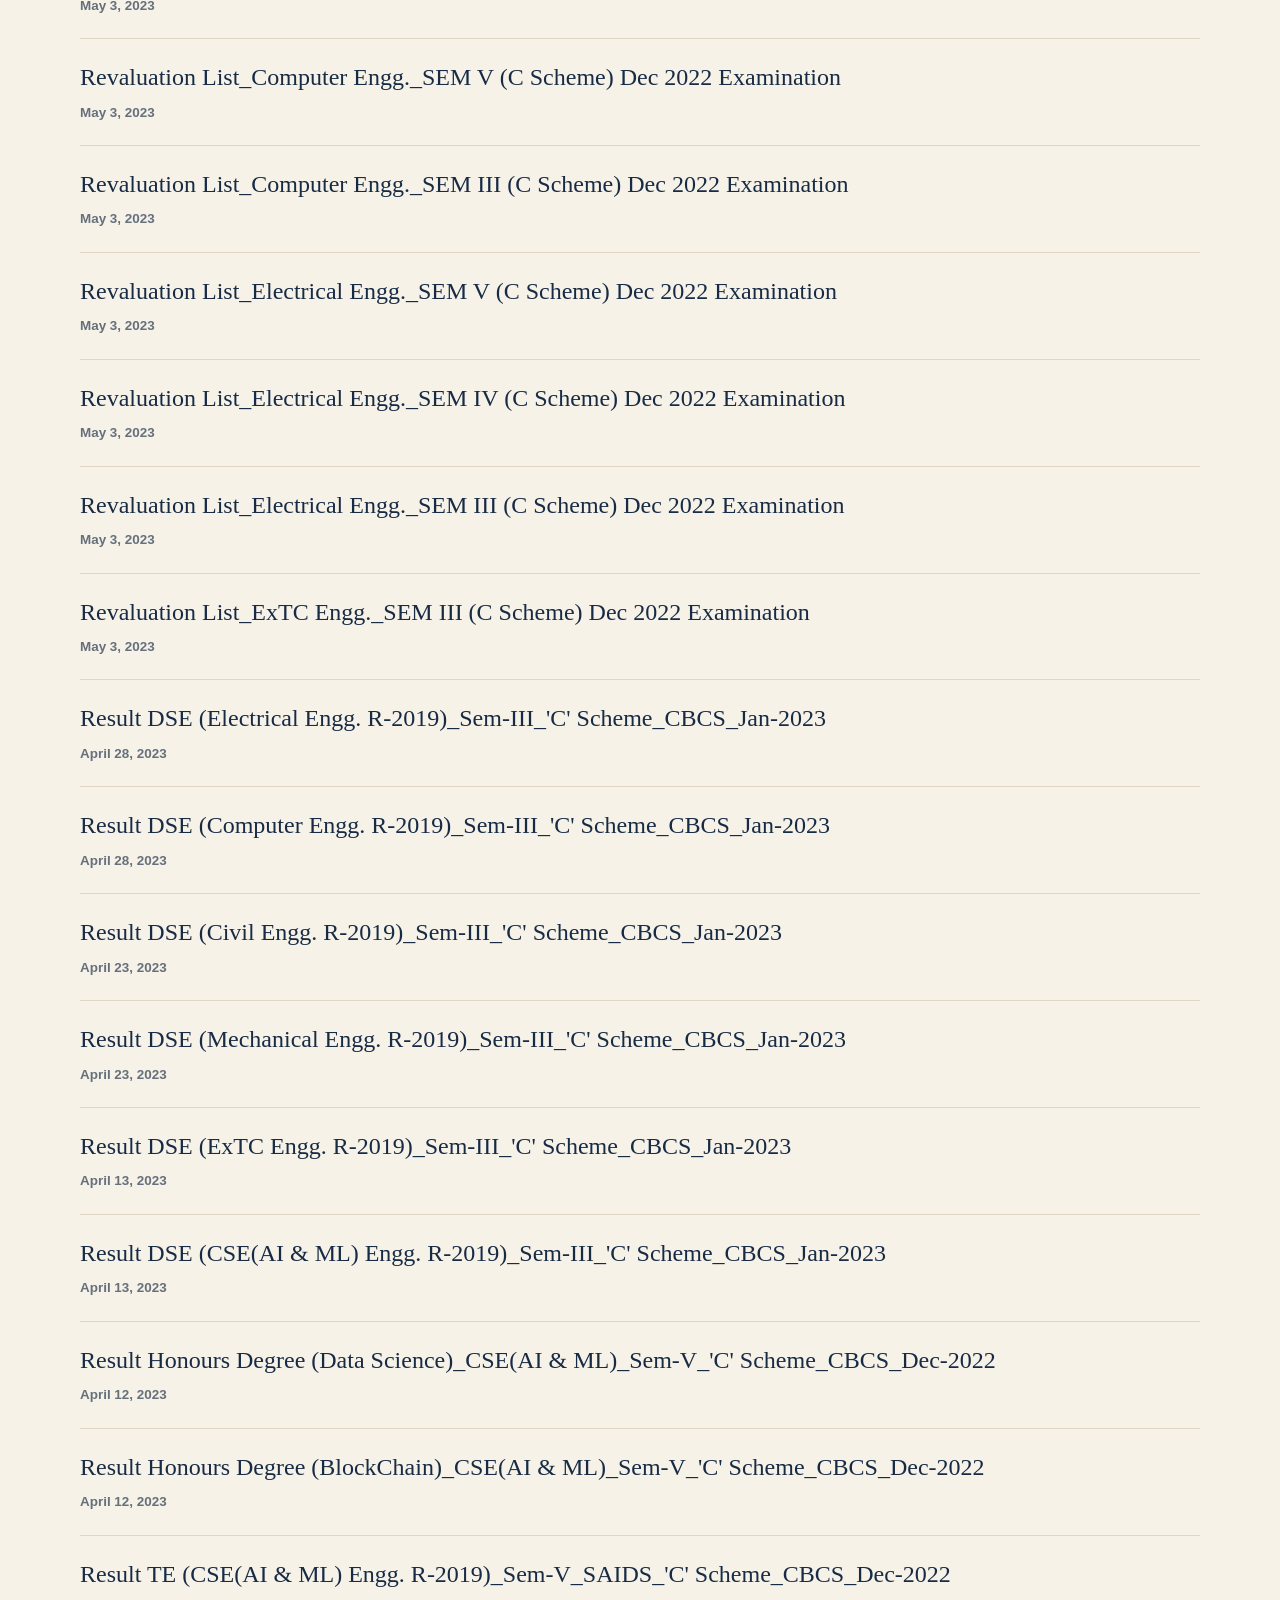
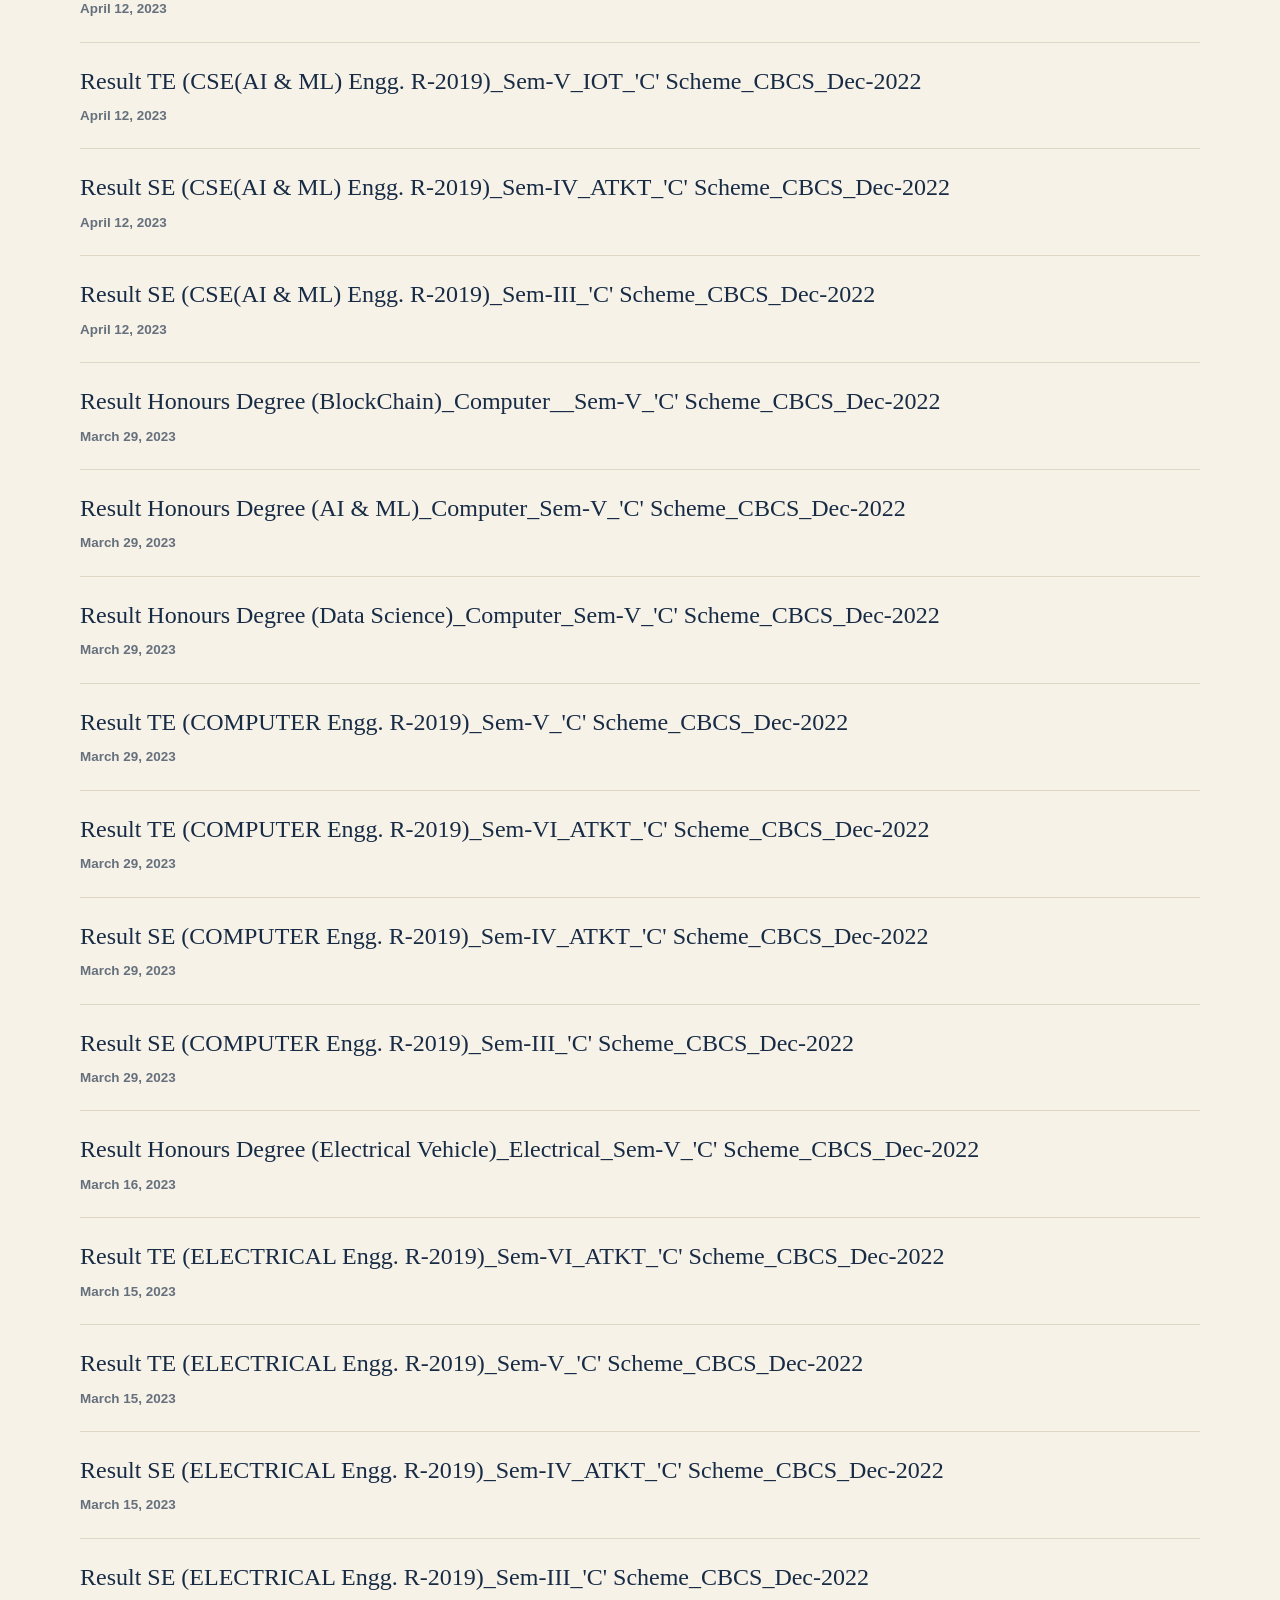
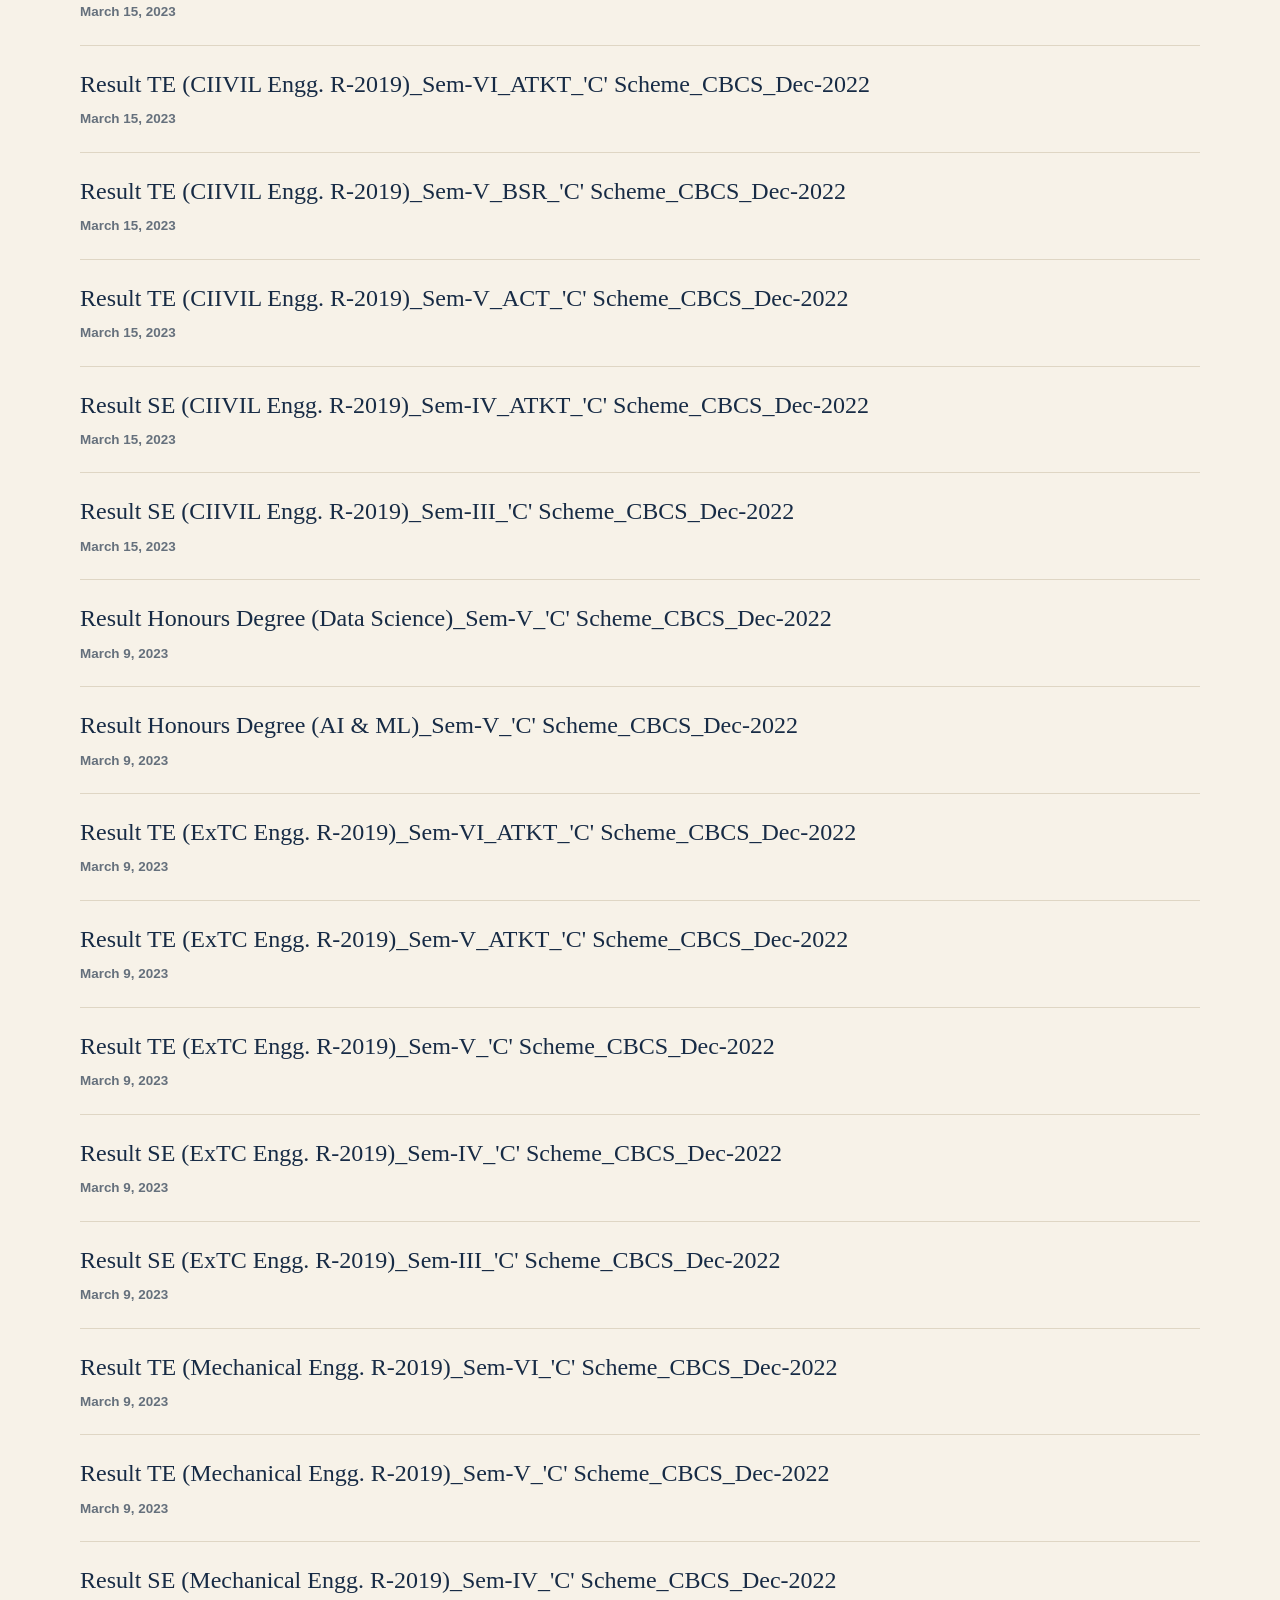
<file: results/2023.html>
<!DOCTYPE html>
<html lang="en">
<head><meta charset="UTF-8"><meta name="viewport" content="width=device-width, initial-scale=1.0"><title>2023 Examination Results | Vishwaniketan</title>
    <link rel="icon" href="../favicon.ico" sizes="any">
    <link rel="icon" type="image/png" href="../favicon.png"><link rel="stylesheet" href="../style.css"></head>
<body>
    <header class="site-header"><div class="container"><div class="site-brand"><img class="college-logo" src="../vishwaniketan.png" alt="Vishwaniketan logo" width="96" height="96"><div><p class="college-label">Official Examination Portal</p><h1>VISHWANIKETAN</h1><p class="site-subtitle">Department of Examination Cell</p></div></div></div></header>
    <main class="container year-page">
        <section class="results-section">
            <div class="section-heading">
                <h2>Examination Results — 2023</h2>
                <span class="result-count" id="result-count">158 Results</span>
            </div>
            <ul class="year-result-list" id="results-2023"></ul>
        </section>
    </main>
    <footer class="site-footer"><div class="container"><p>&copy; 2026 Vishwaniketan Department of Examination Cell</p></div></footer>
    <script src="../data/results-2023.js"></script>
    <script>
        function displayDate(value) {
            var parts = value.slice(0, 10).split('-').map(Number);
            return new Intl.DateTimeFormat('en-US', {
                year: 'numeric',
                month: 'long',
                day: 'numeric',
                timeZone: 'UTC'
            }).format(new Date(Date.UTC(parts[0], parts[1] - 1, parts[2])));
        }

        var resultList = document.getElementById('results-2023');
        document.getElementById('result-count').textContent = window.results2023.length + ' Results';

        window.results2023.forEach(function (record) {
            var item = document.createElement('li');
            var titleElement = document.createElement('a');
            var dateElement = document.createElement('time');

            item.className = 'year-result-item';
            titleElement.className = 'year-result-title';
            titleElement.textContent = record.title;
            titleElement.href = record.url;
            titleElement.target = '_blank';
            titleElement.rel = 'noopener noreferrer';
            dateElement.className = 'year-result-date';
            dateElement.dateTime = record.date;
            dateElement.textContent = displayDate(record.date);
            item.append(titleElement, dateElement);
            resultList.appendChild(item);
        });
    </script>
</body>
</html>
</file>
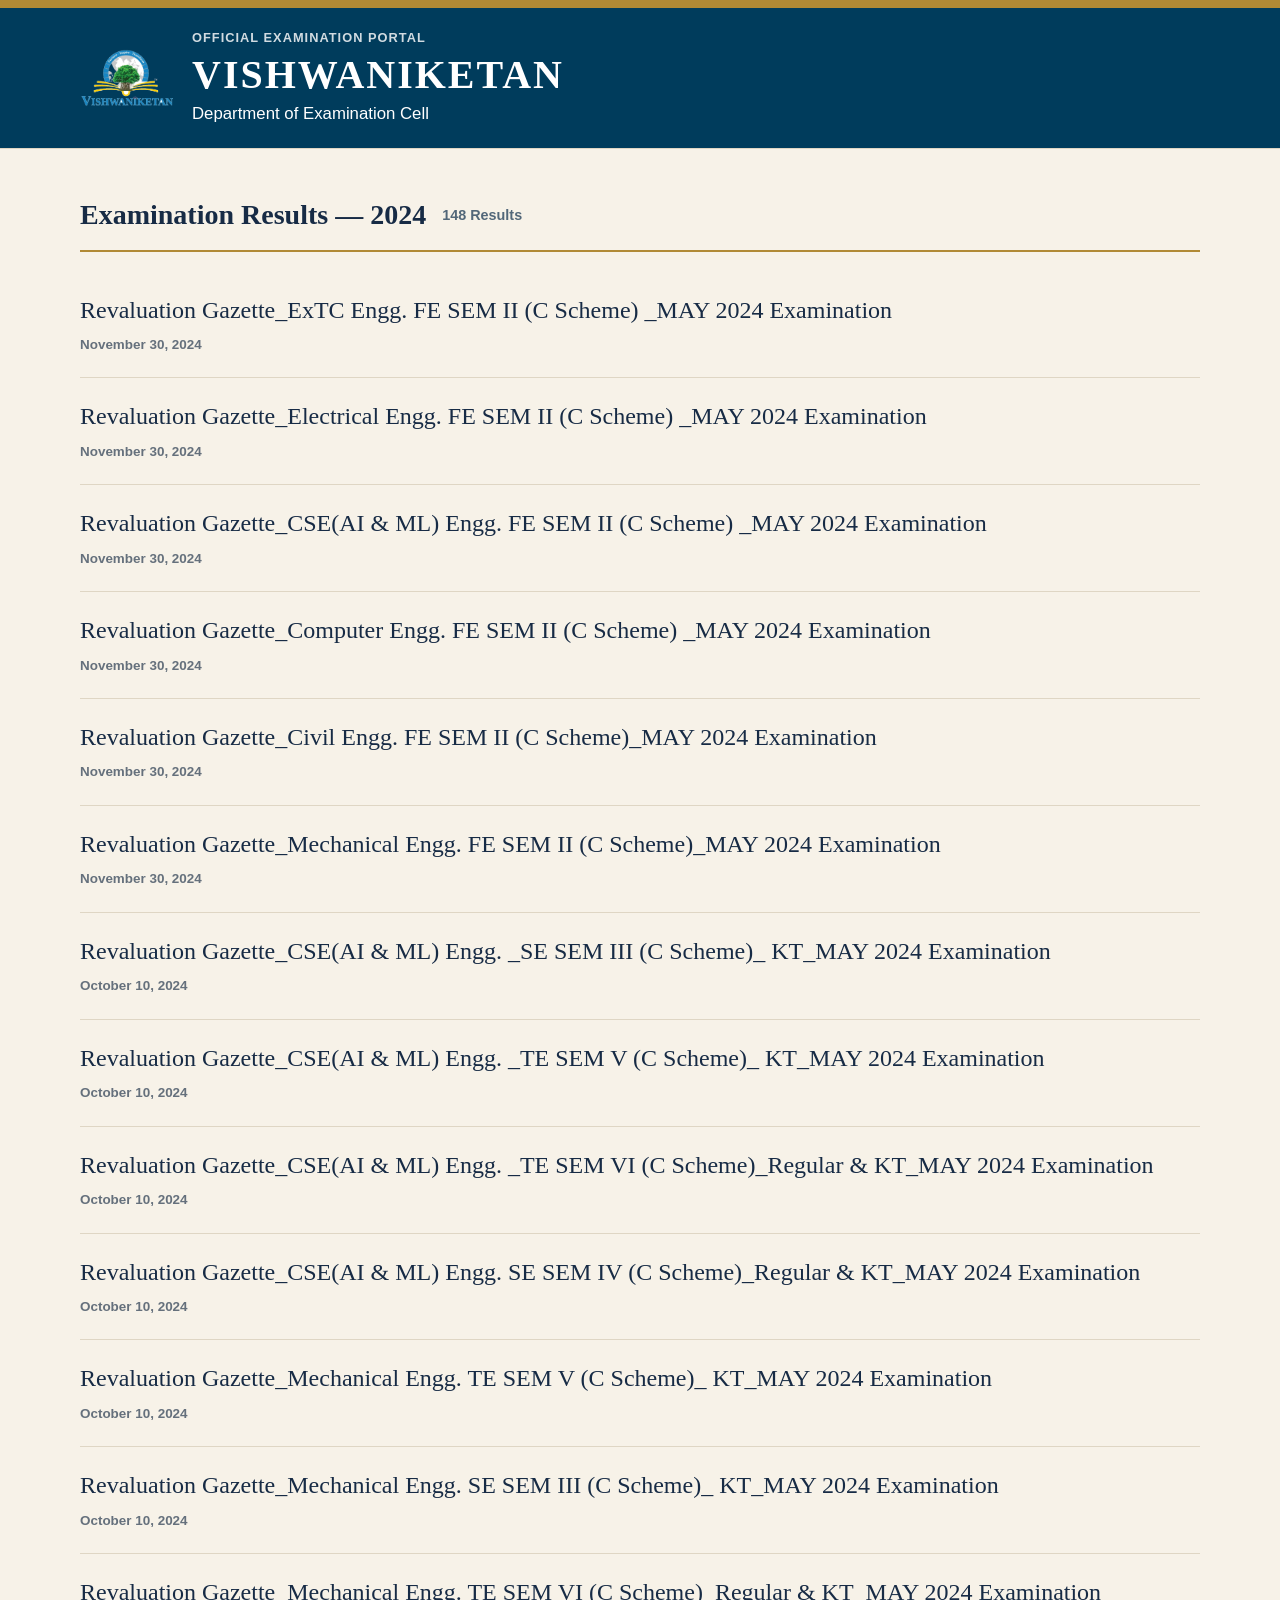
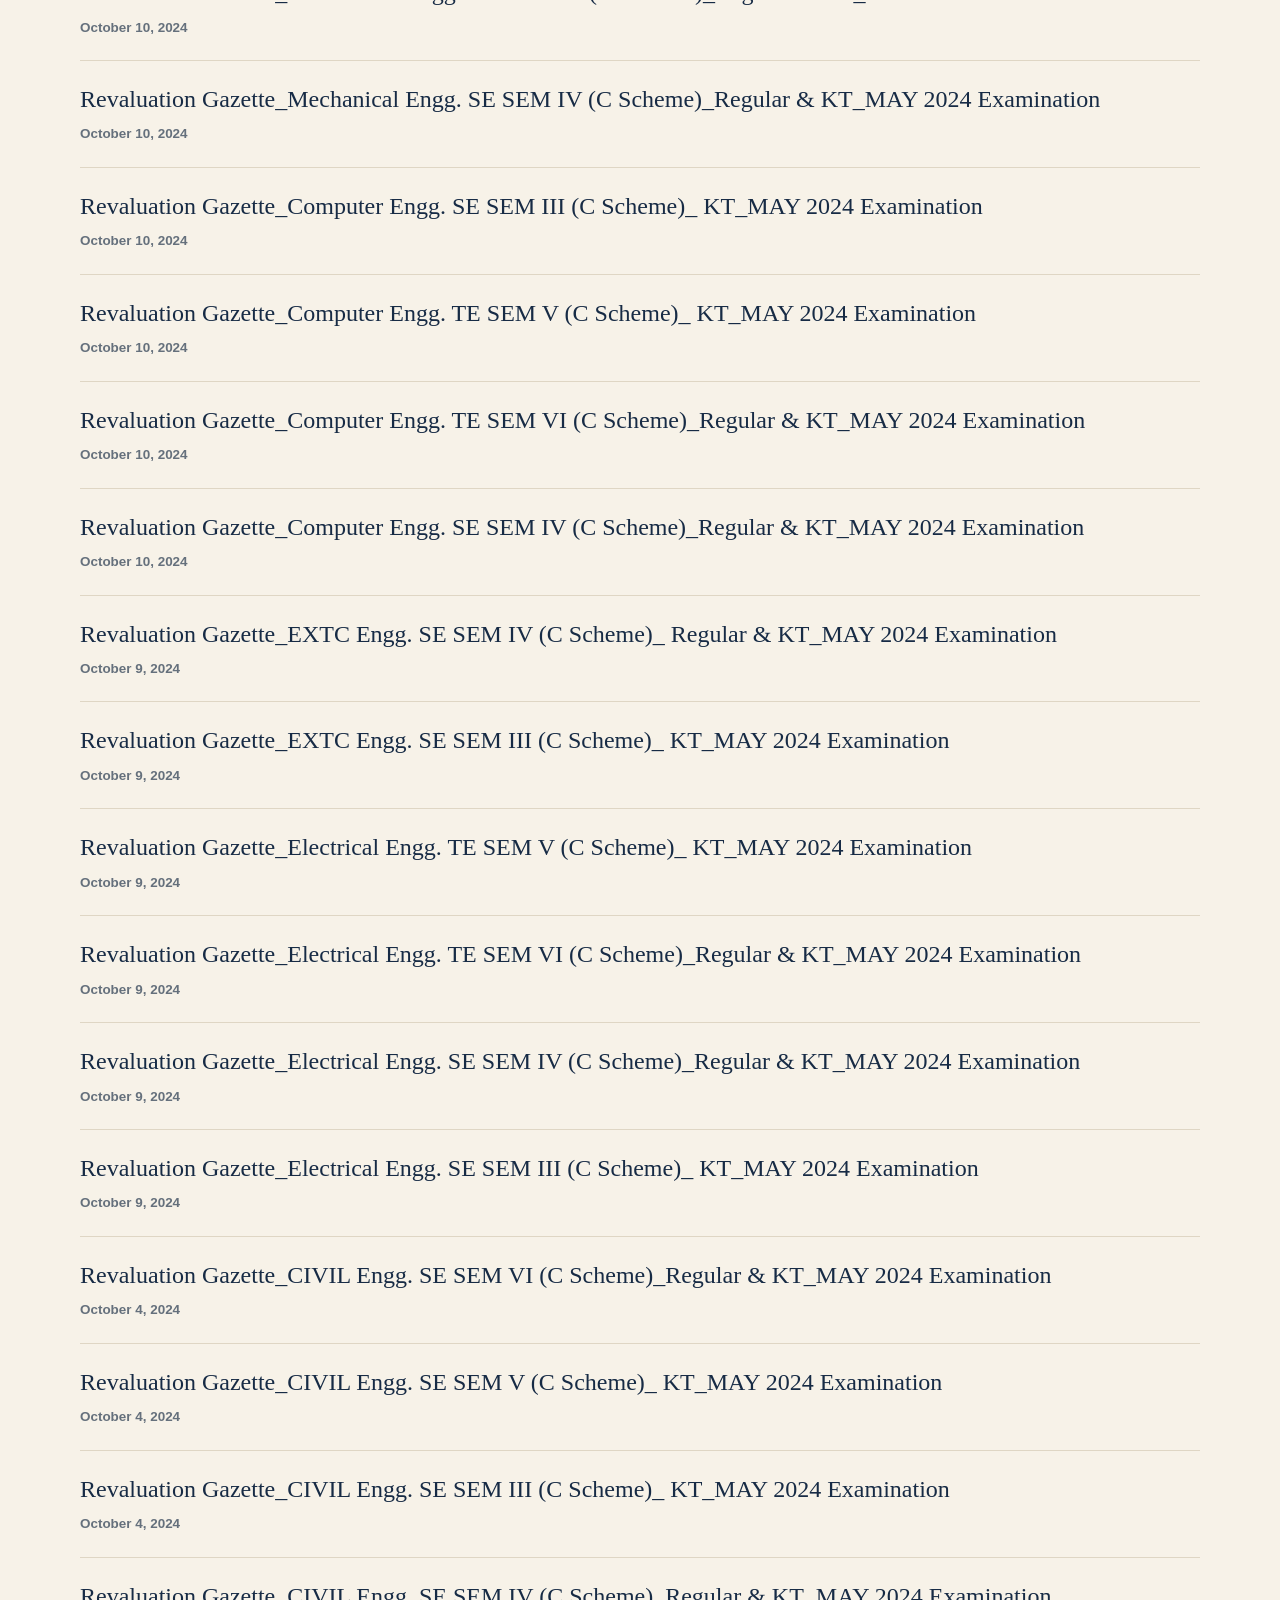
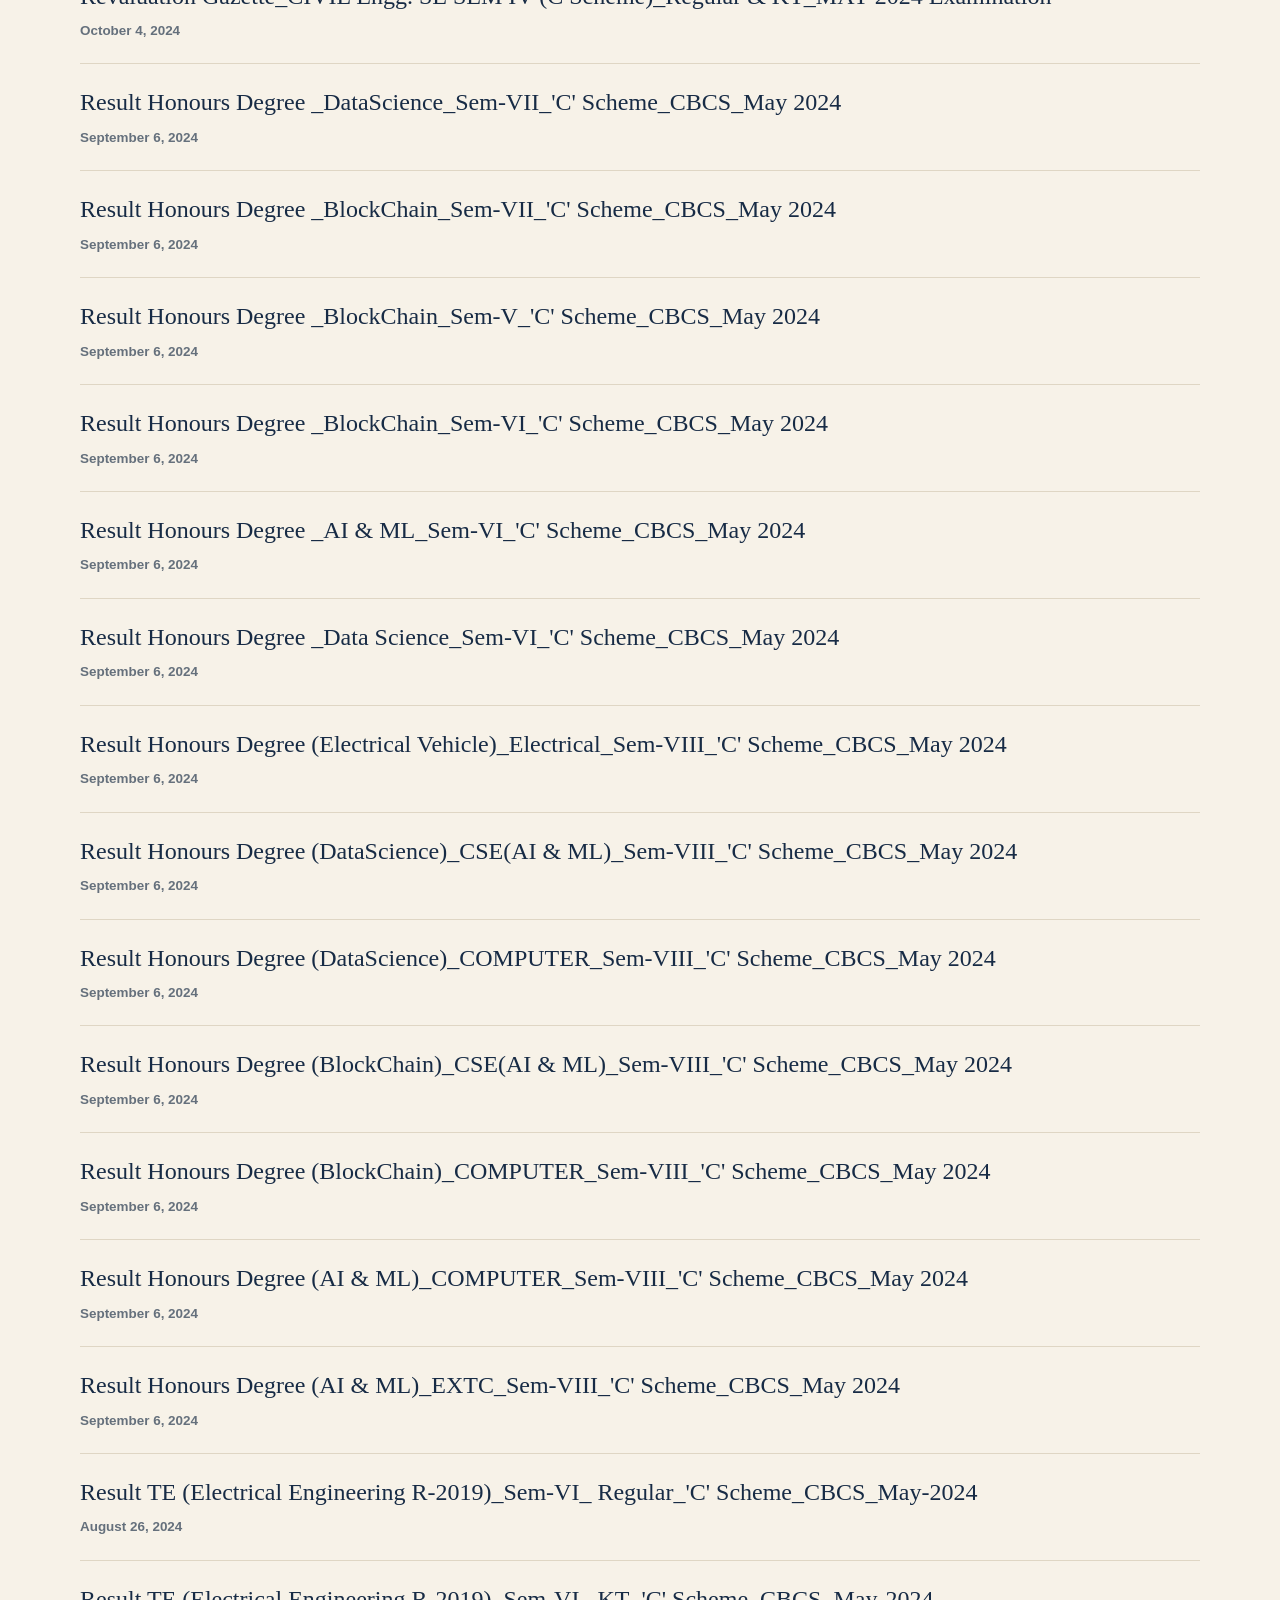
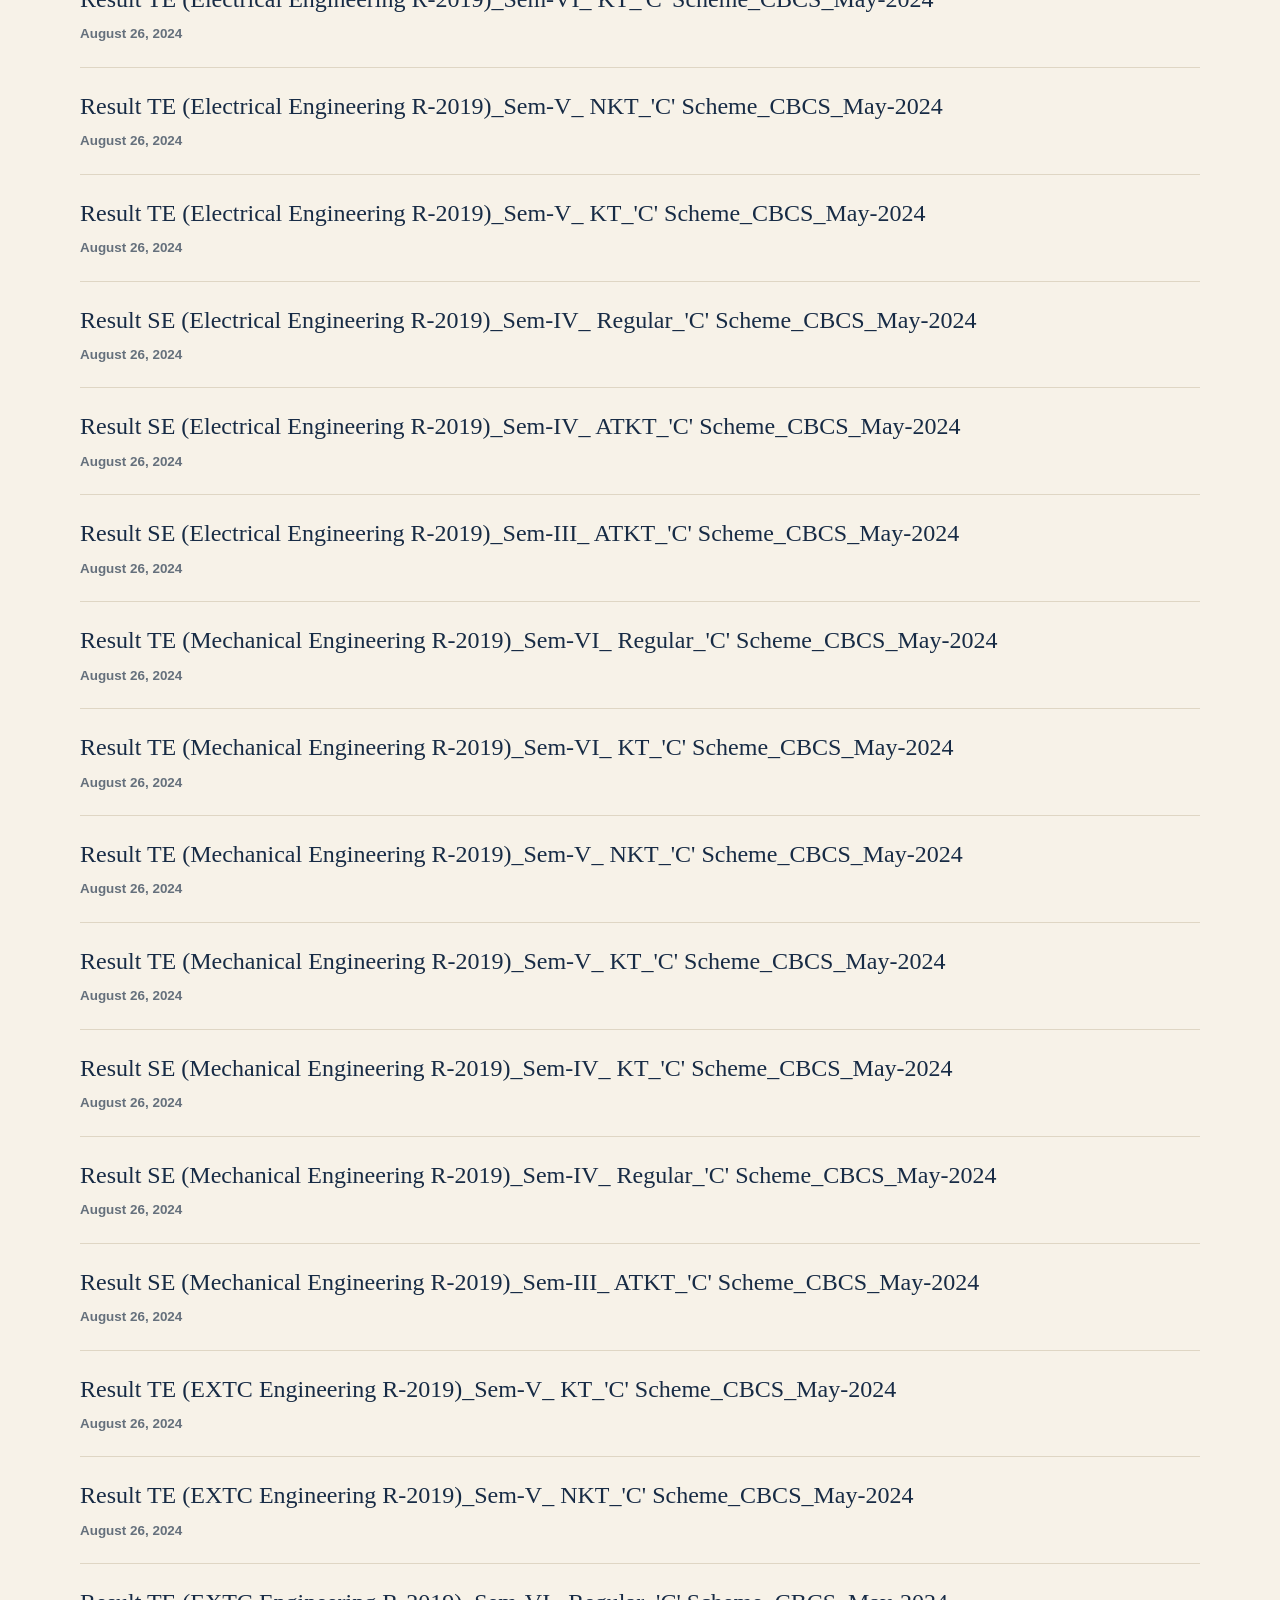
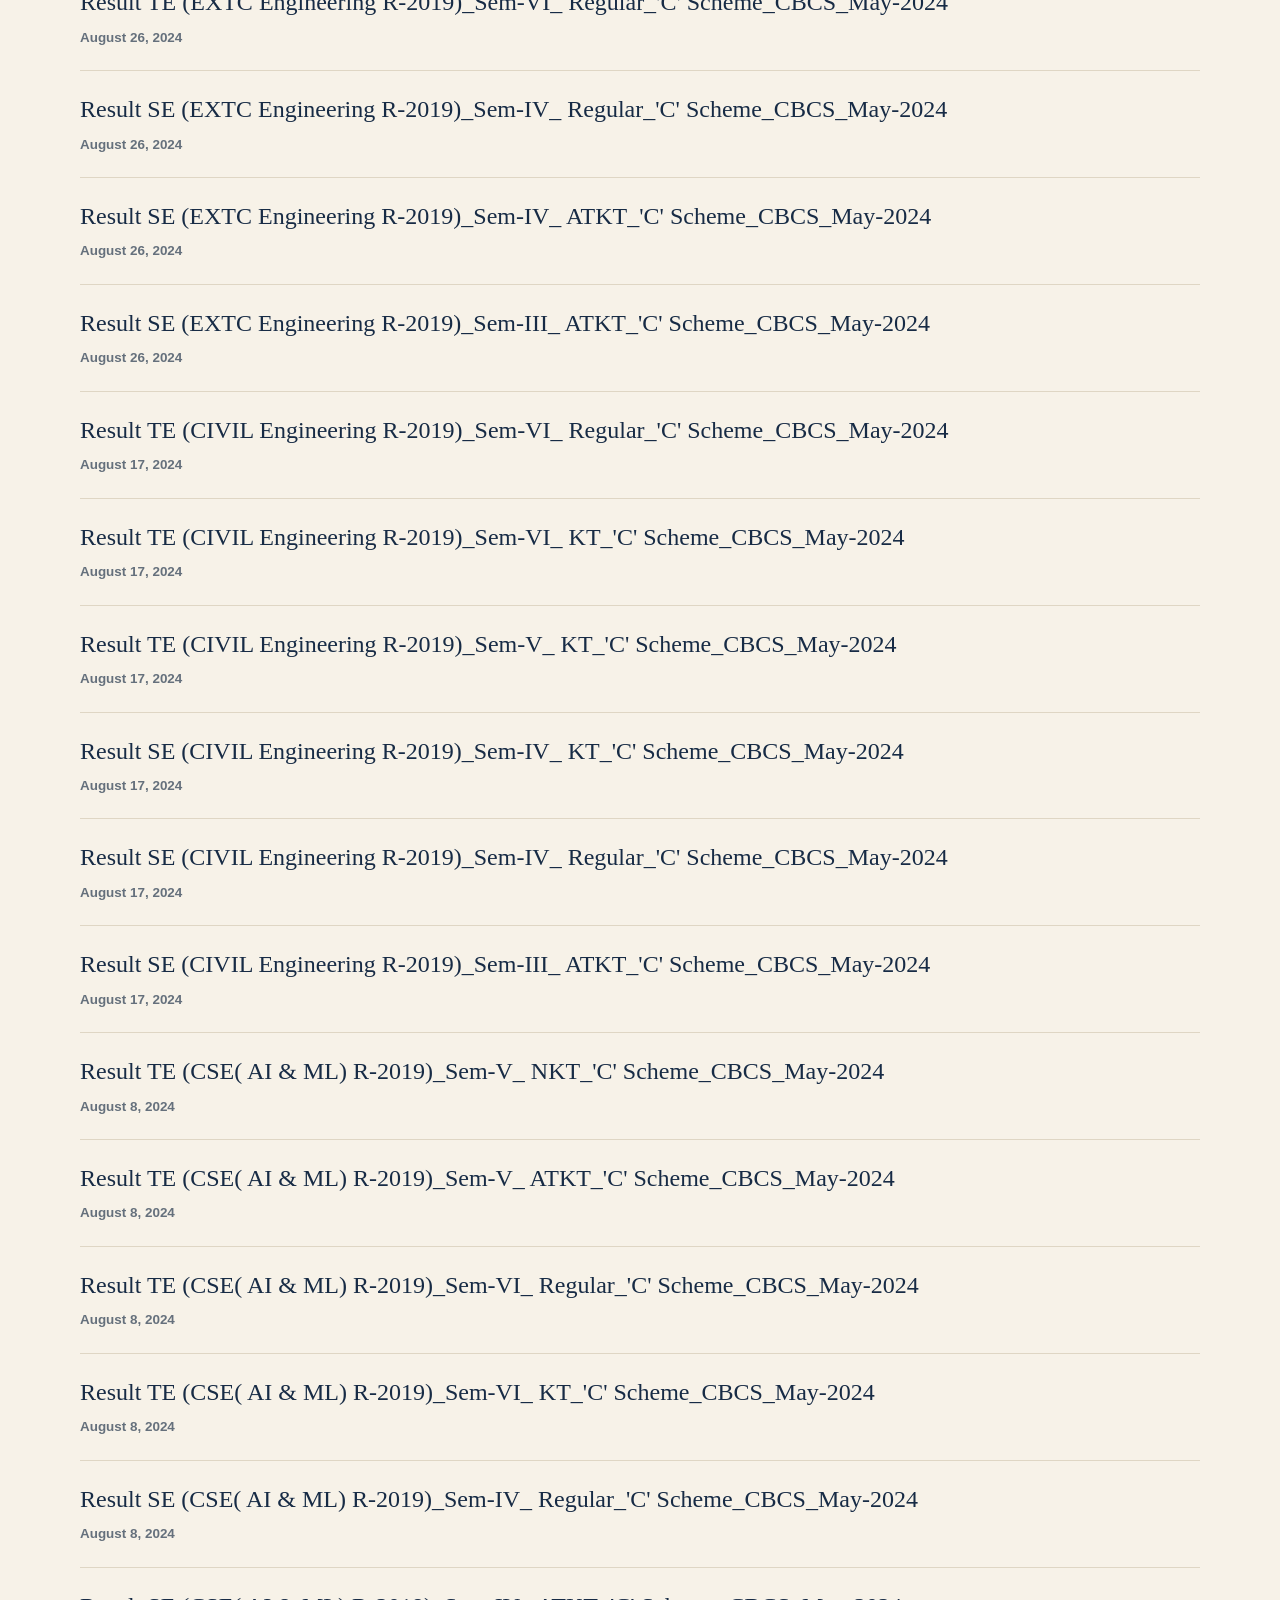
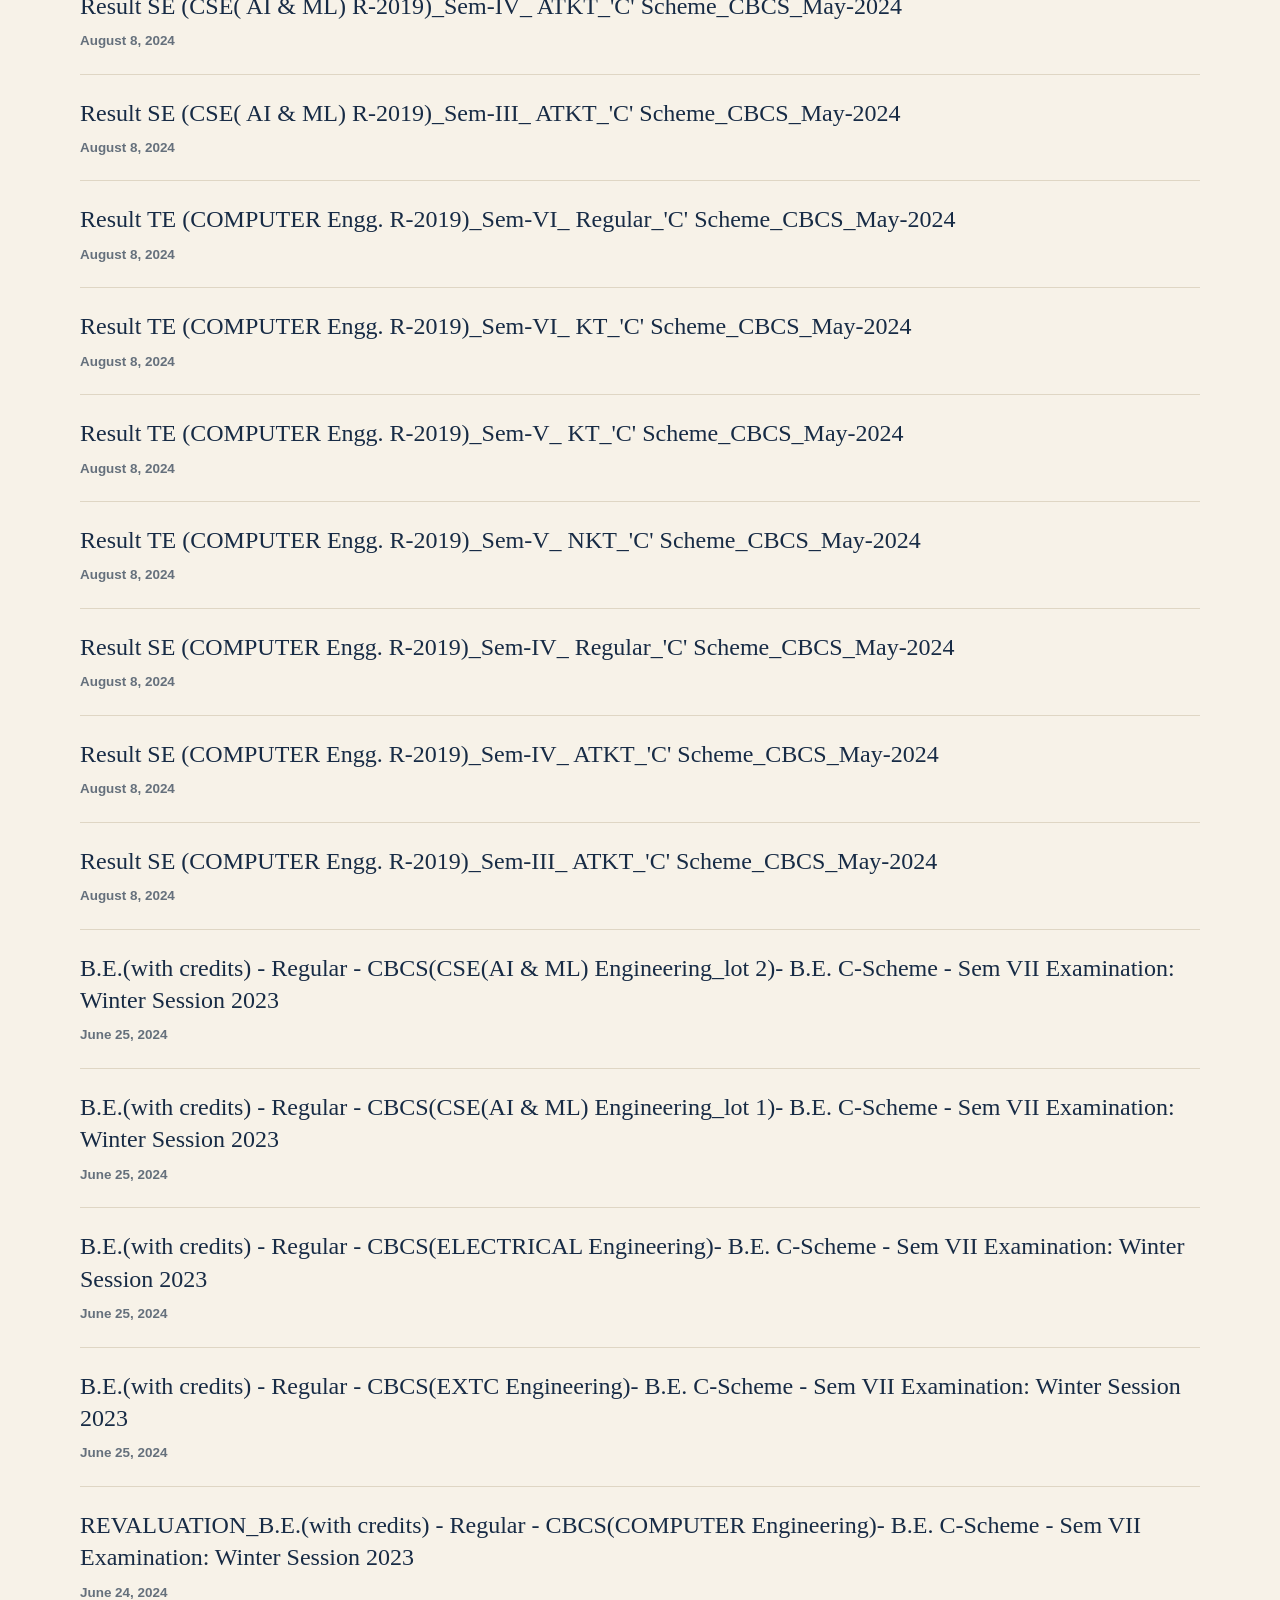
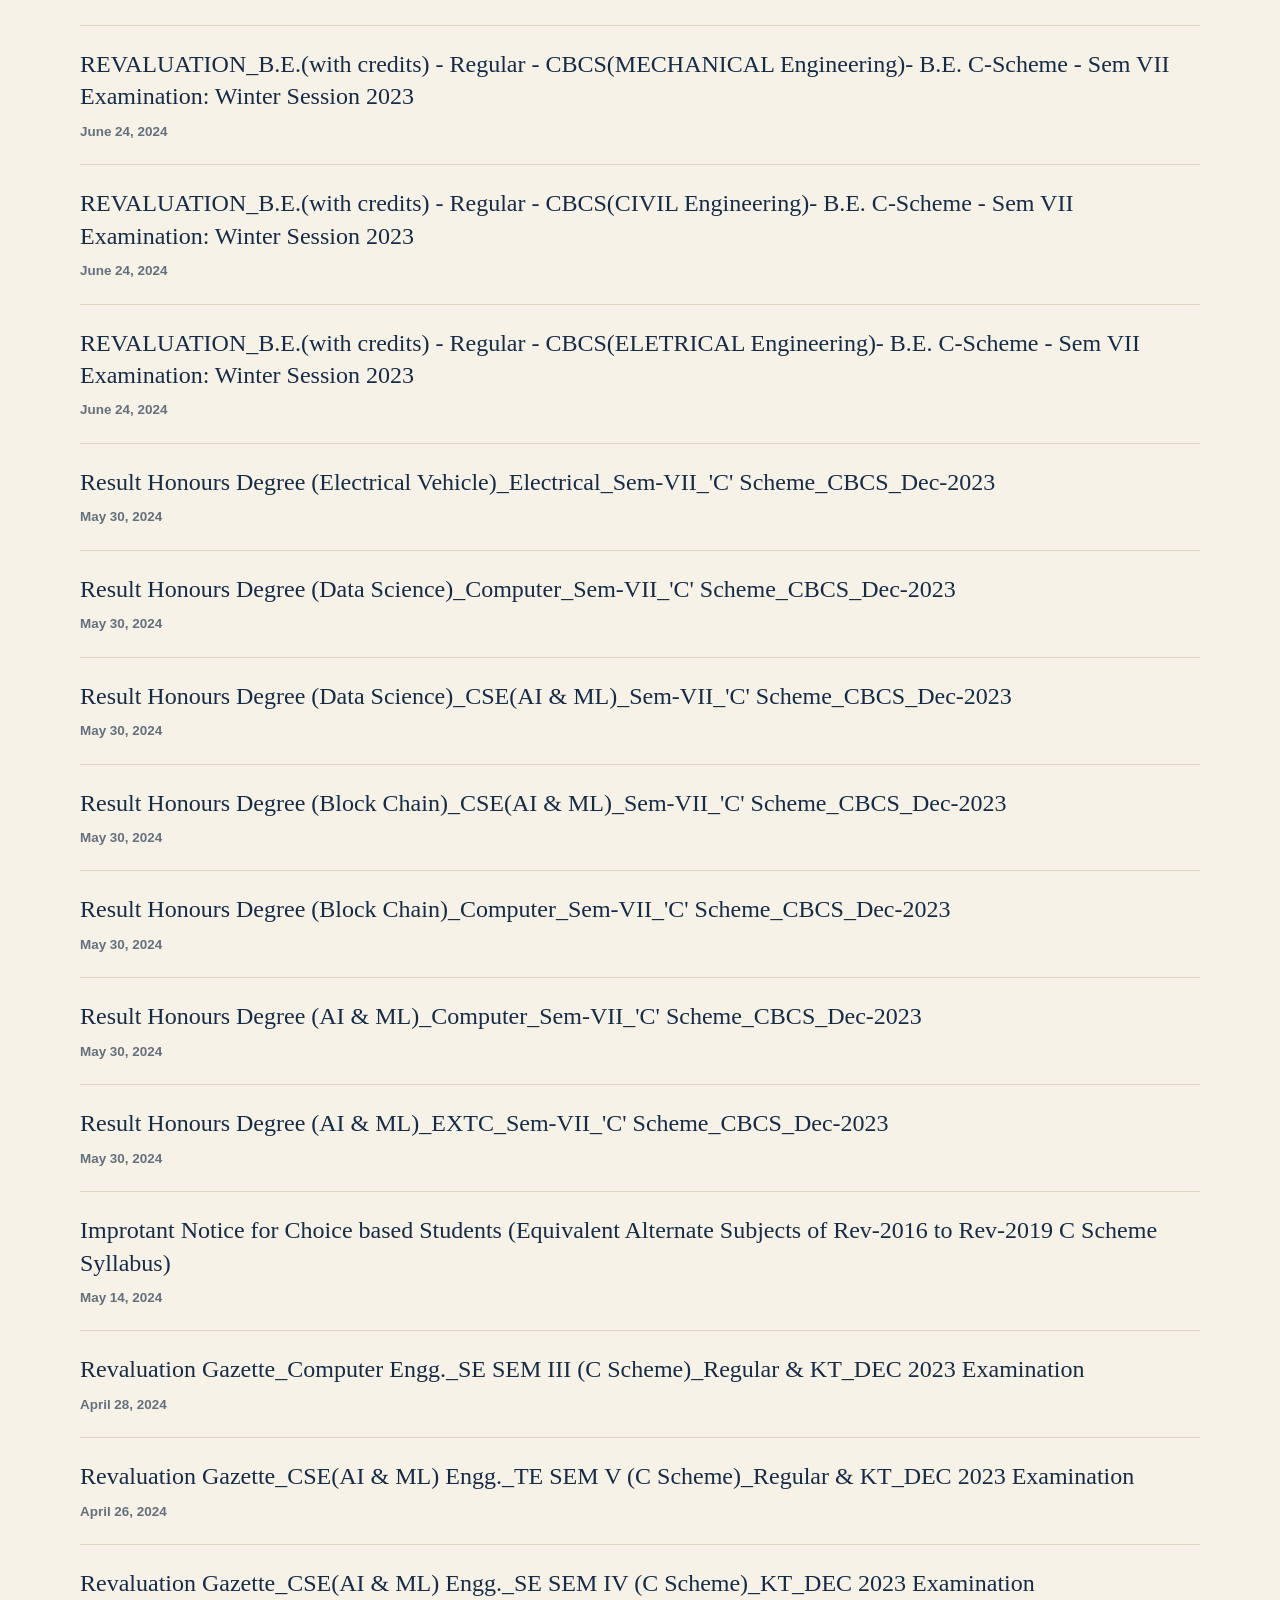
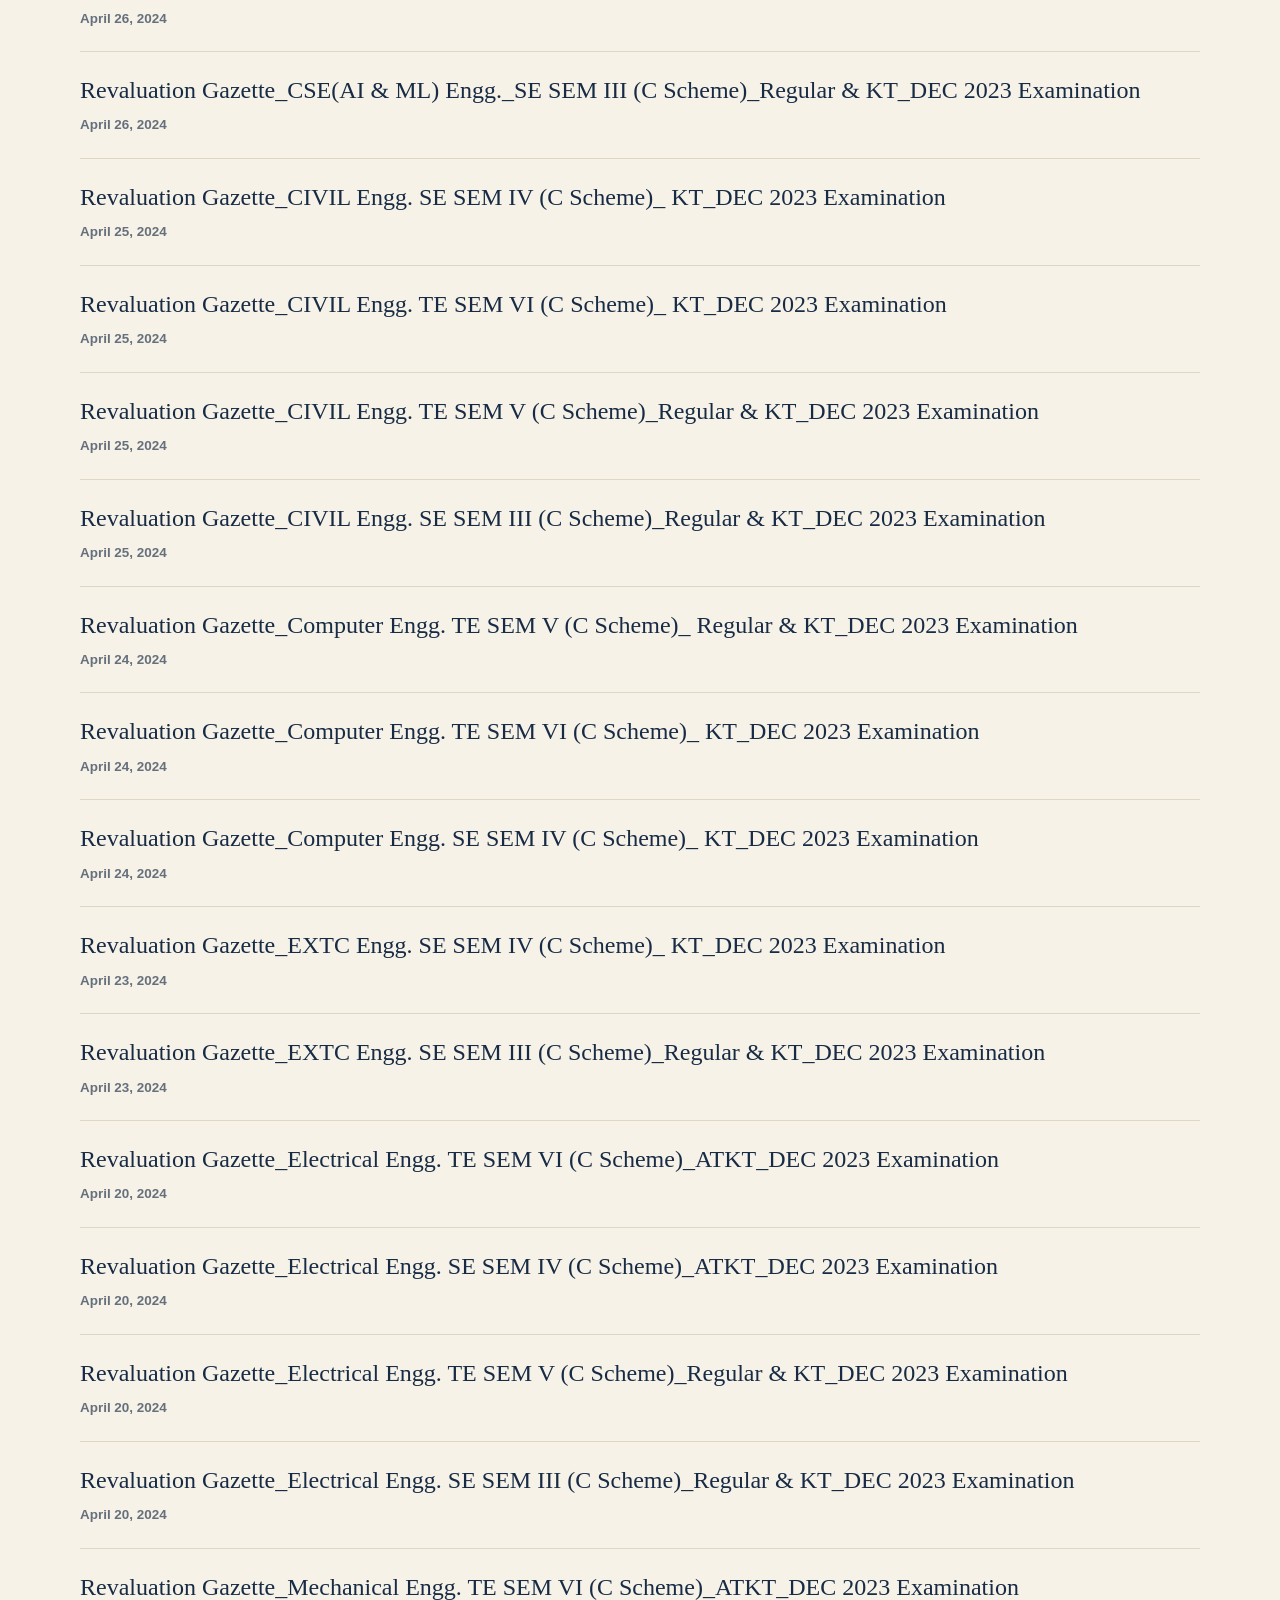
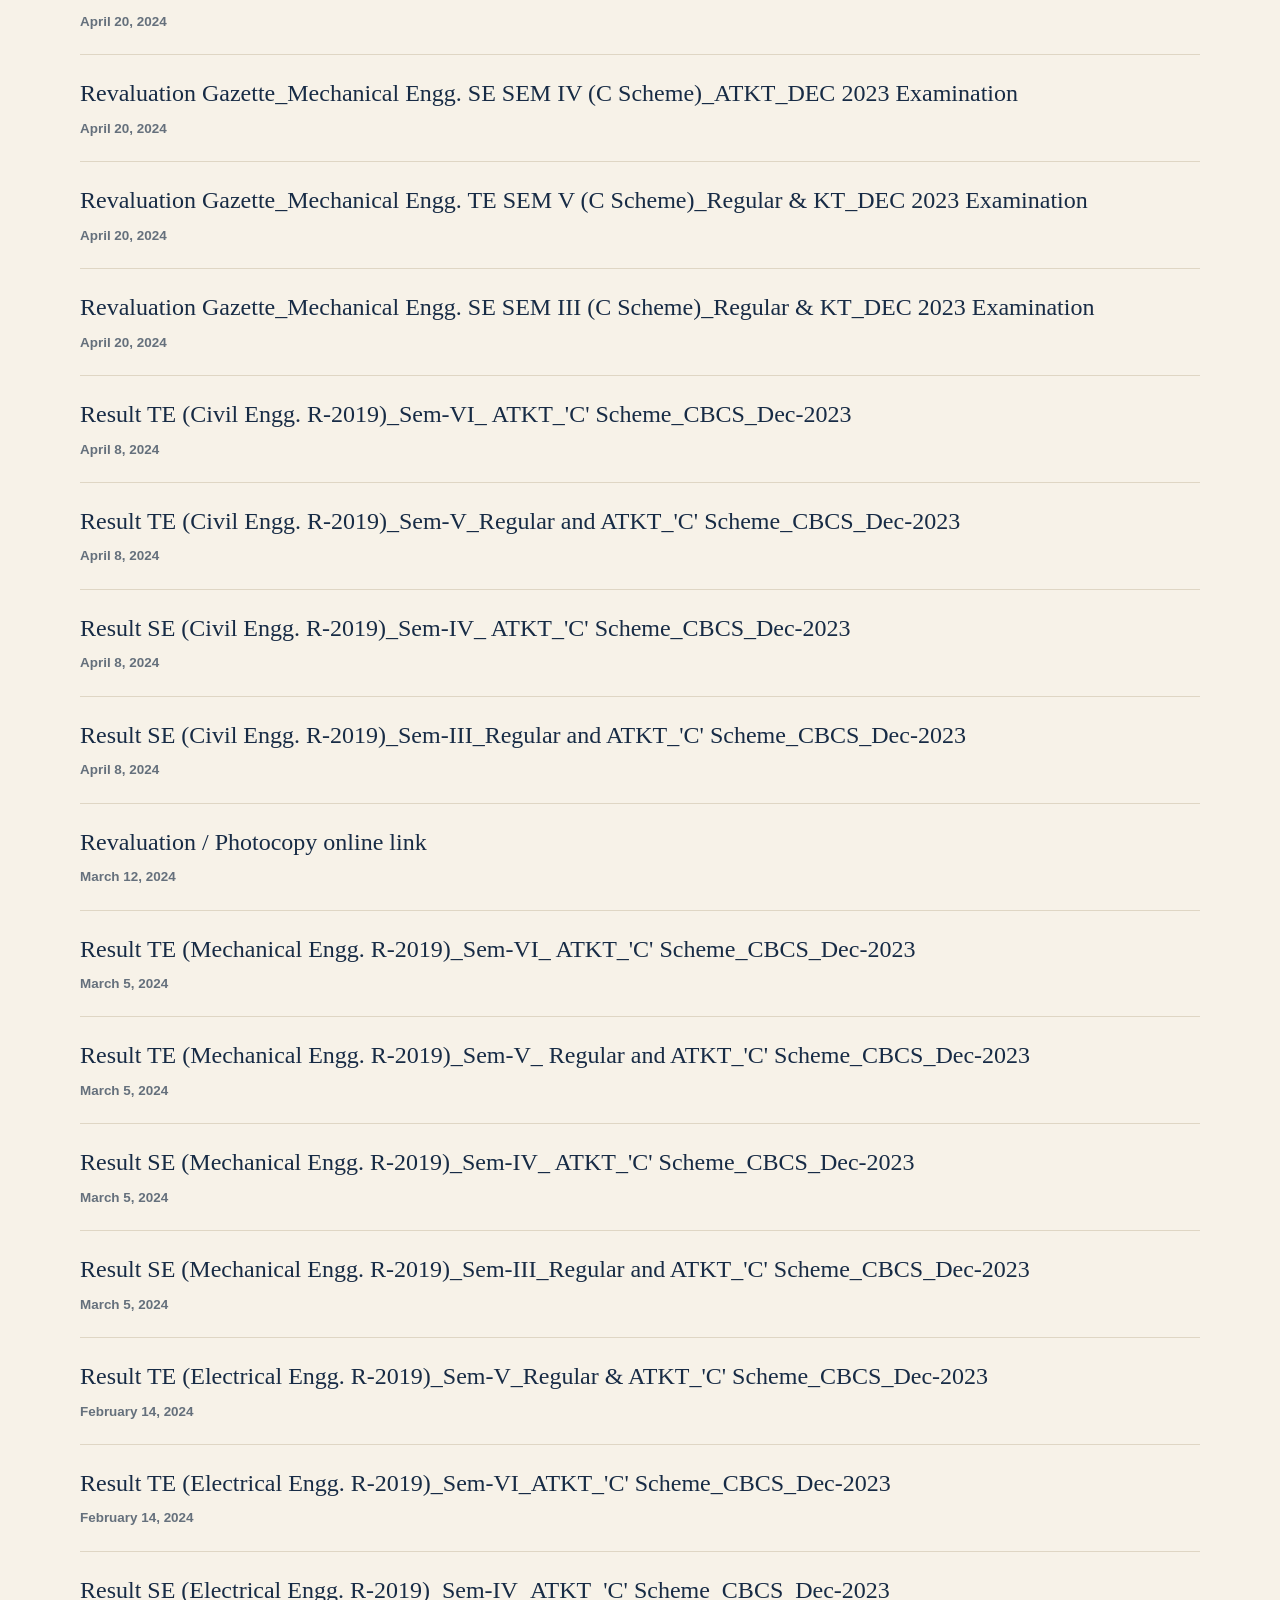
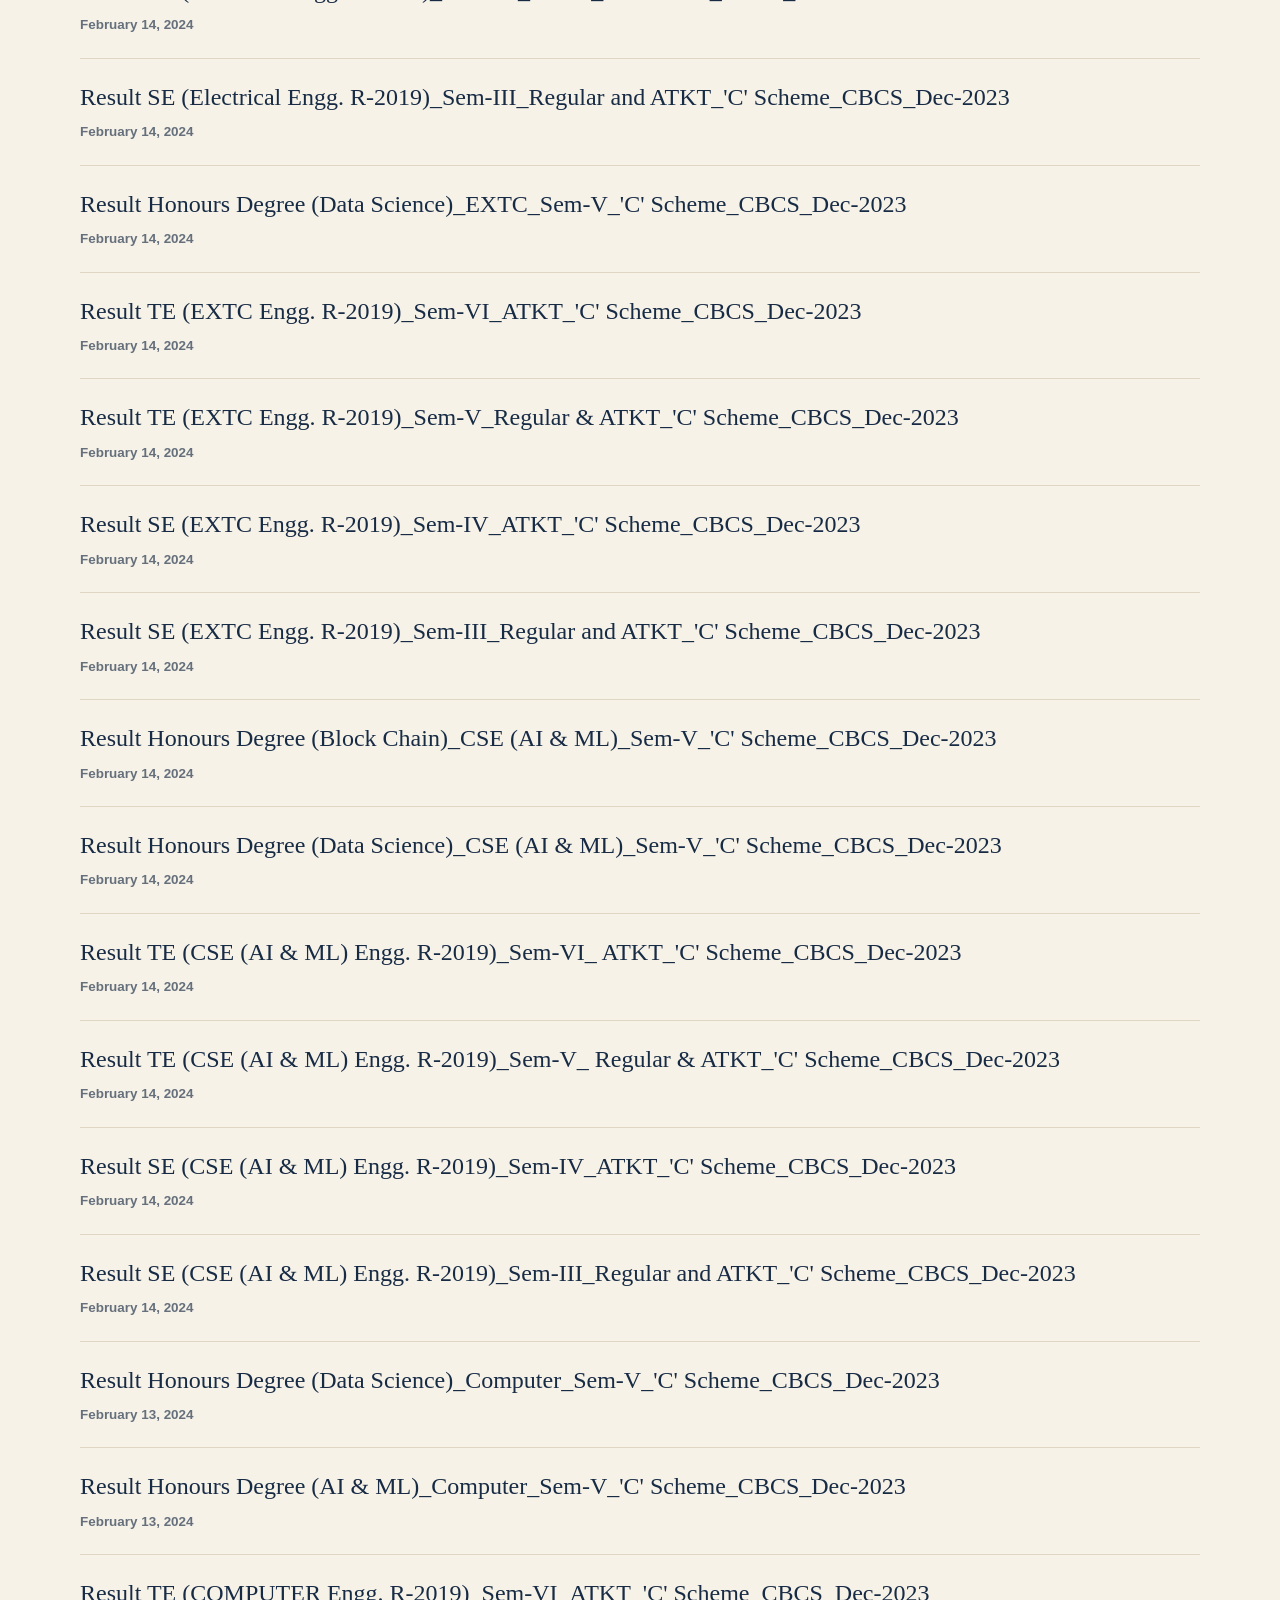
<file: results/2024.html>
<!DOCTYPE html>
<html lang="en">
<head><meta charset="UTF-8"><meta name="viewport" content="width=device-width, initial-scale=1.0"><title>2024 Examination Results | Vishwaniketan</title>
    <link rel="icon" href="../favicon.ico" sizes="any">
    <link rel="icon" type="image/png" href="../favicon.png"><link rel="stylesheet" href="../style.css"></head>
<body>
    <header class="site-header"><div class="container"><div class="site-brand"><img class="college-logo" src="../vishwaniketan.png" alt="Vishwaniketan logo" width="96" height="96"><div><p class="college-label">Official Examination Portal</p><h1>VISHWANIKETAN</h1><p class="site-subtitle">Department of Examination Cell</p></div></div></div></header>
    <main class="container year-page">
        <section class="results-section">
            <div class="section-heading">
                <h2>Examination Results — 2024</h2>
                <span class="result-count" id="result-count">148 Results</span>
            </div>
            <ul class="year-result-list" id="results-2024"></ul>
        </section>
    </main>
    <footer class="site-footer"><div class="container"><p>&copy; 2026 Vishwaniketan Department of Examination Cell</p></div></footer>
    <script src="../data/results-2024.js"></script>
    <script>
        function displayDate(value) {
            var parts = value.slice(0, 10).split('-').map(Number);
            return new Intl.DateTimeFormat('en-US', {
                year: 'numeric',
                month: 'long',
                day: 'numeric',
                timeZone: 'UTC'
            }).format(new Date(Date.UTC(parts[0], parts[1] - 1, parts[2])));
        }

        var resultList = document.getElementById('results-2024');
        document.getElementById('result-count').textContent = window.results2024.length + ' Results';

        window.results2024.forEach(function (record) {
            var item = document.createElement('li');
            var titleElement = document.createElement('a');
            var dateElement = document.createElement('time');

            item.className = 'year-result-item';
            titleElement.className = 'year-result-title';
            titleElement.textContent = record.title;
            titleElement.href = record.url;
            titleElement.target = '_blank';
            titleElement.rel = 'noopener noreferrer';
            dateElement.className = 'year-result-date';
            dateElement.dateTime = record.date;
            dateElement.textContent = displayDate(record.date);
            item.append(titleElement, dateElement);
            resultList.appendChild(item);
        });
    </script>
</body>
</html>
</file>
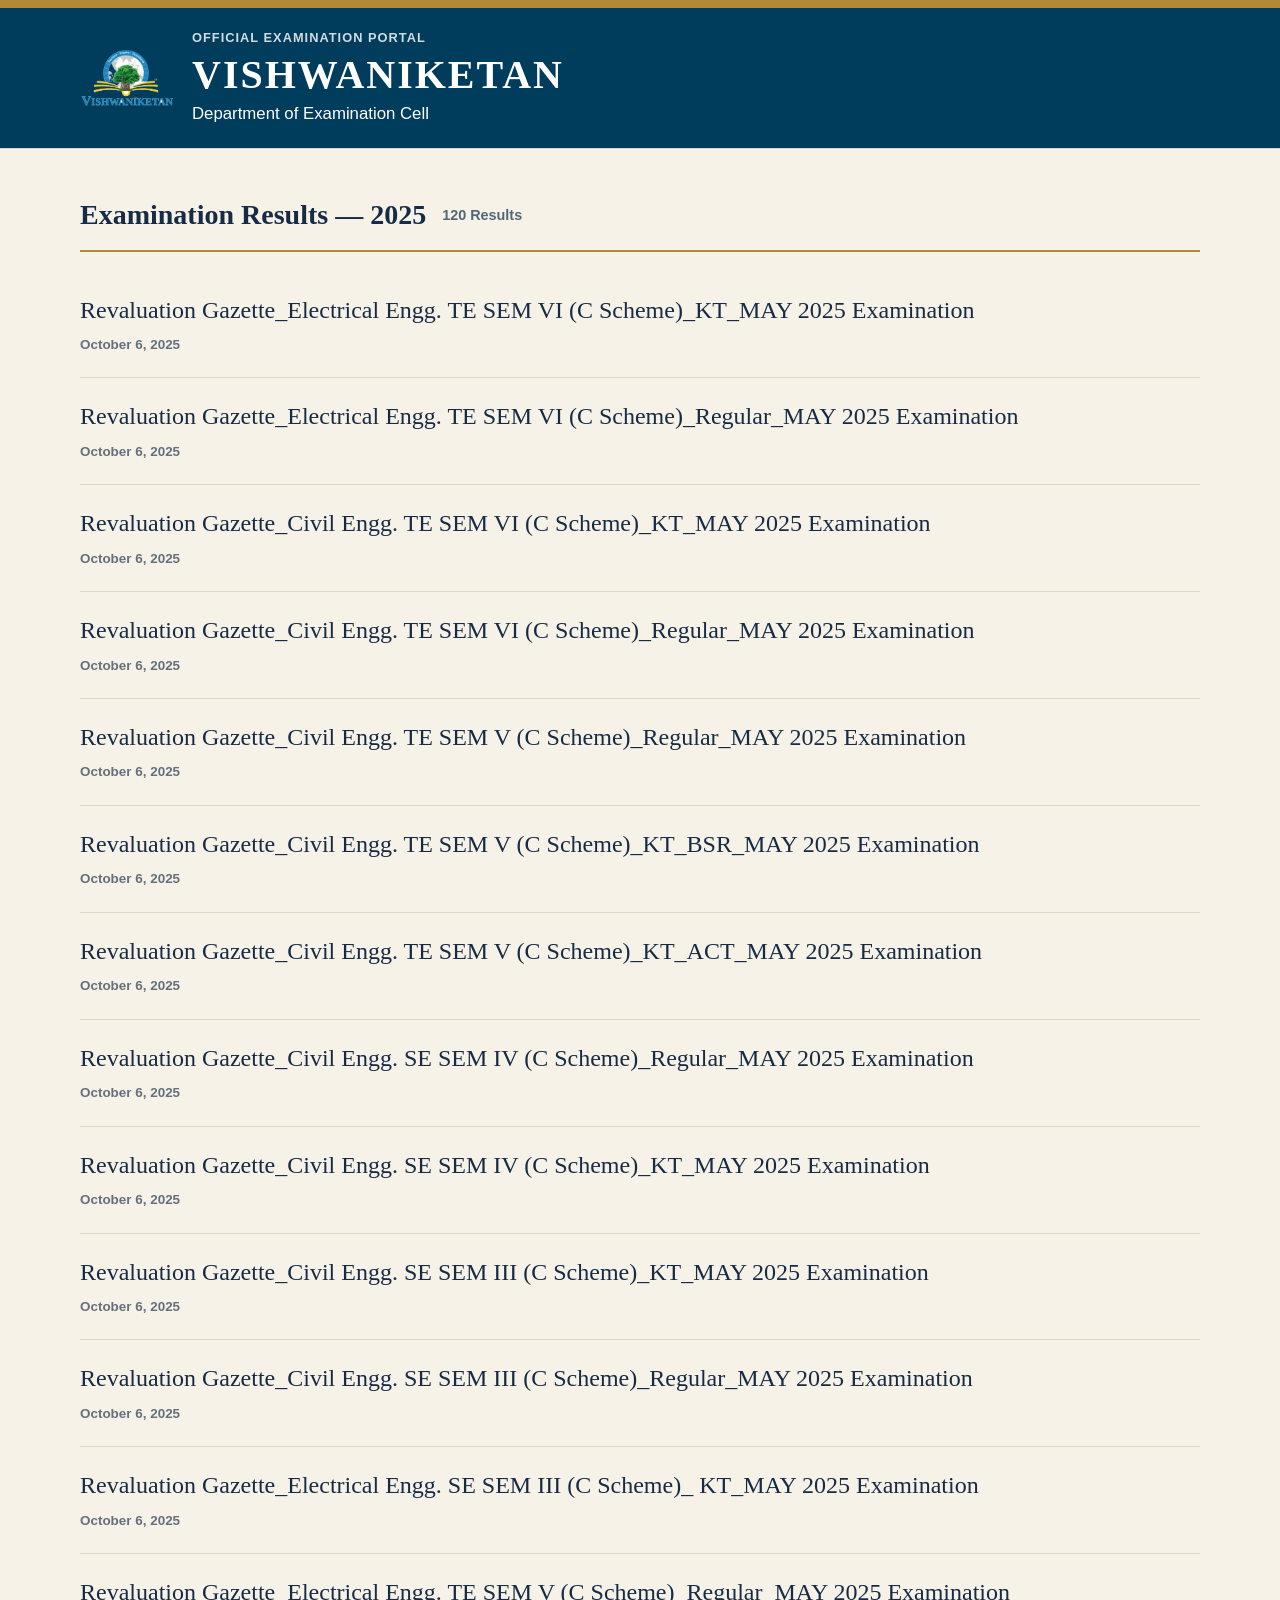
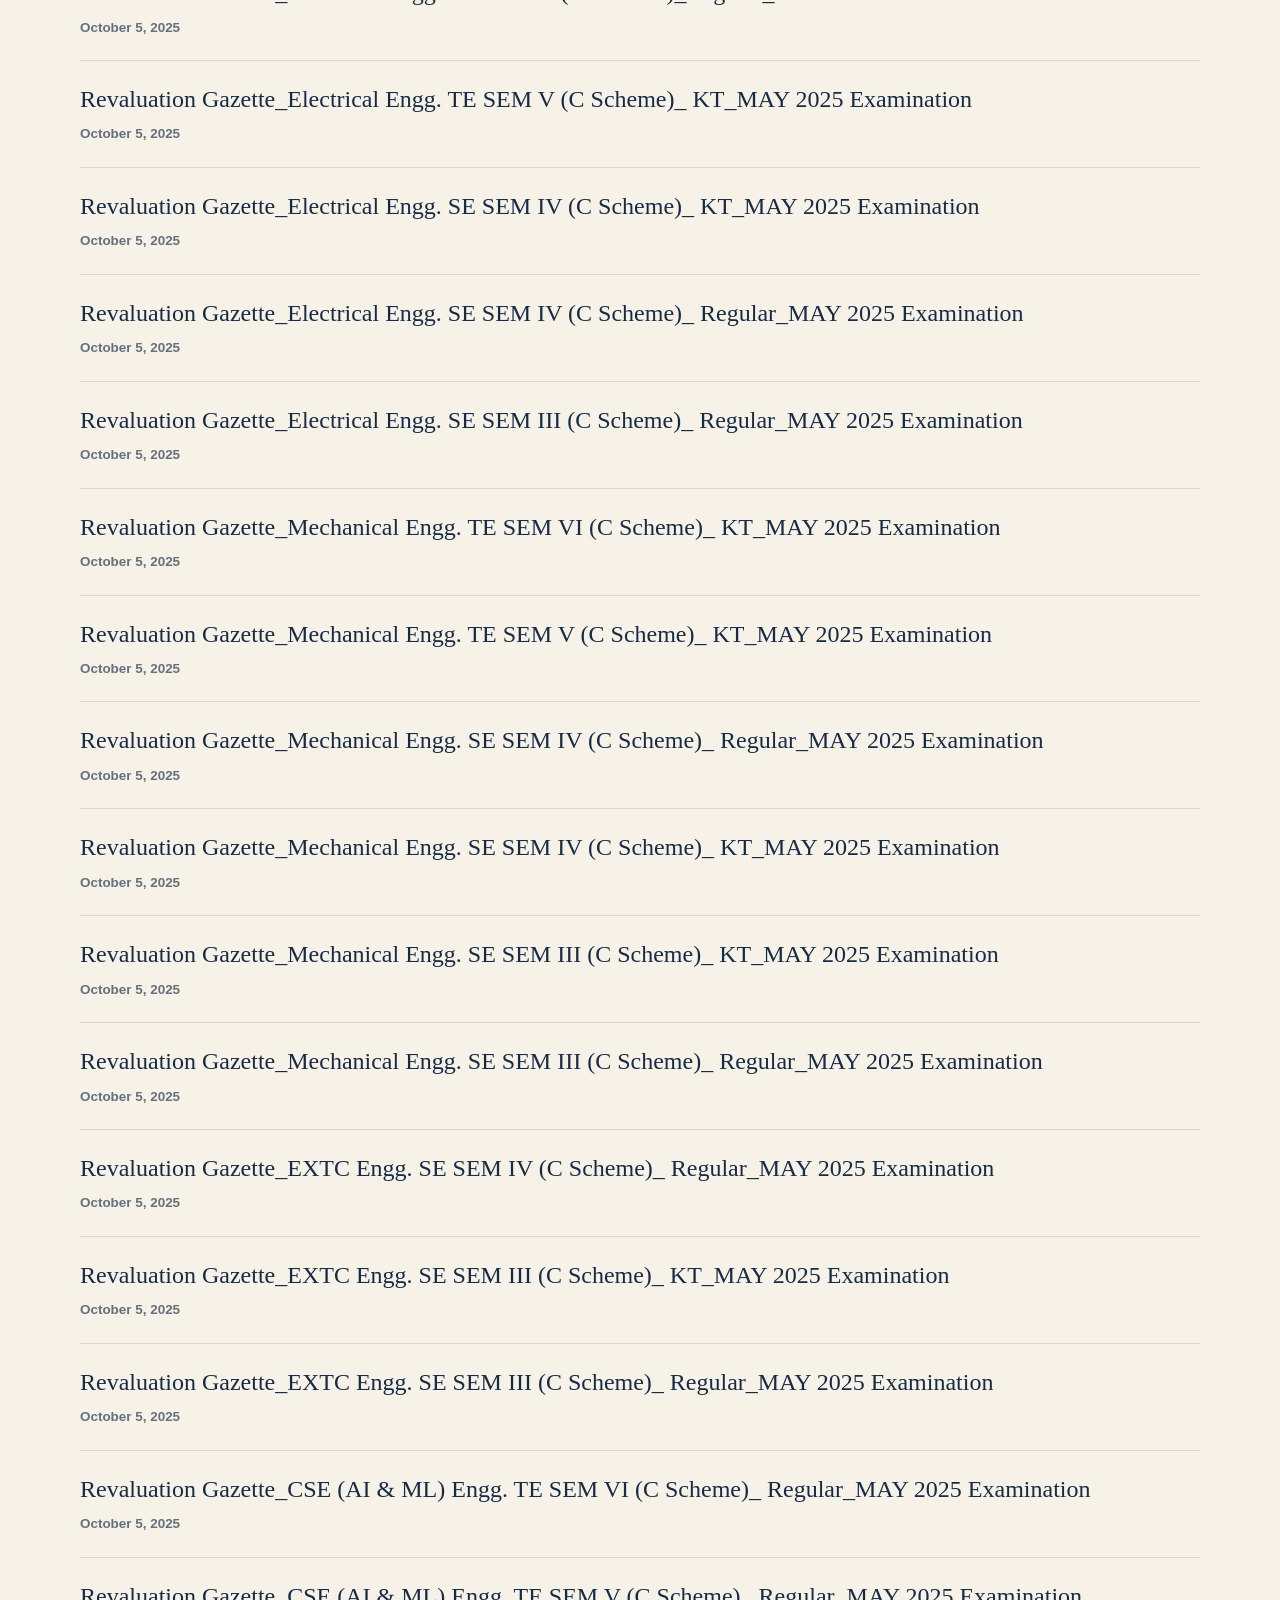
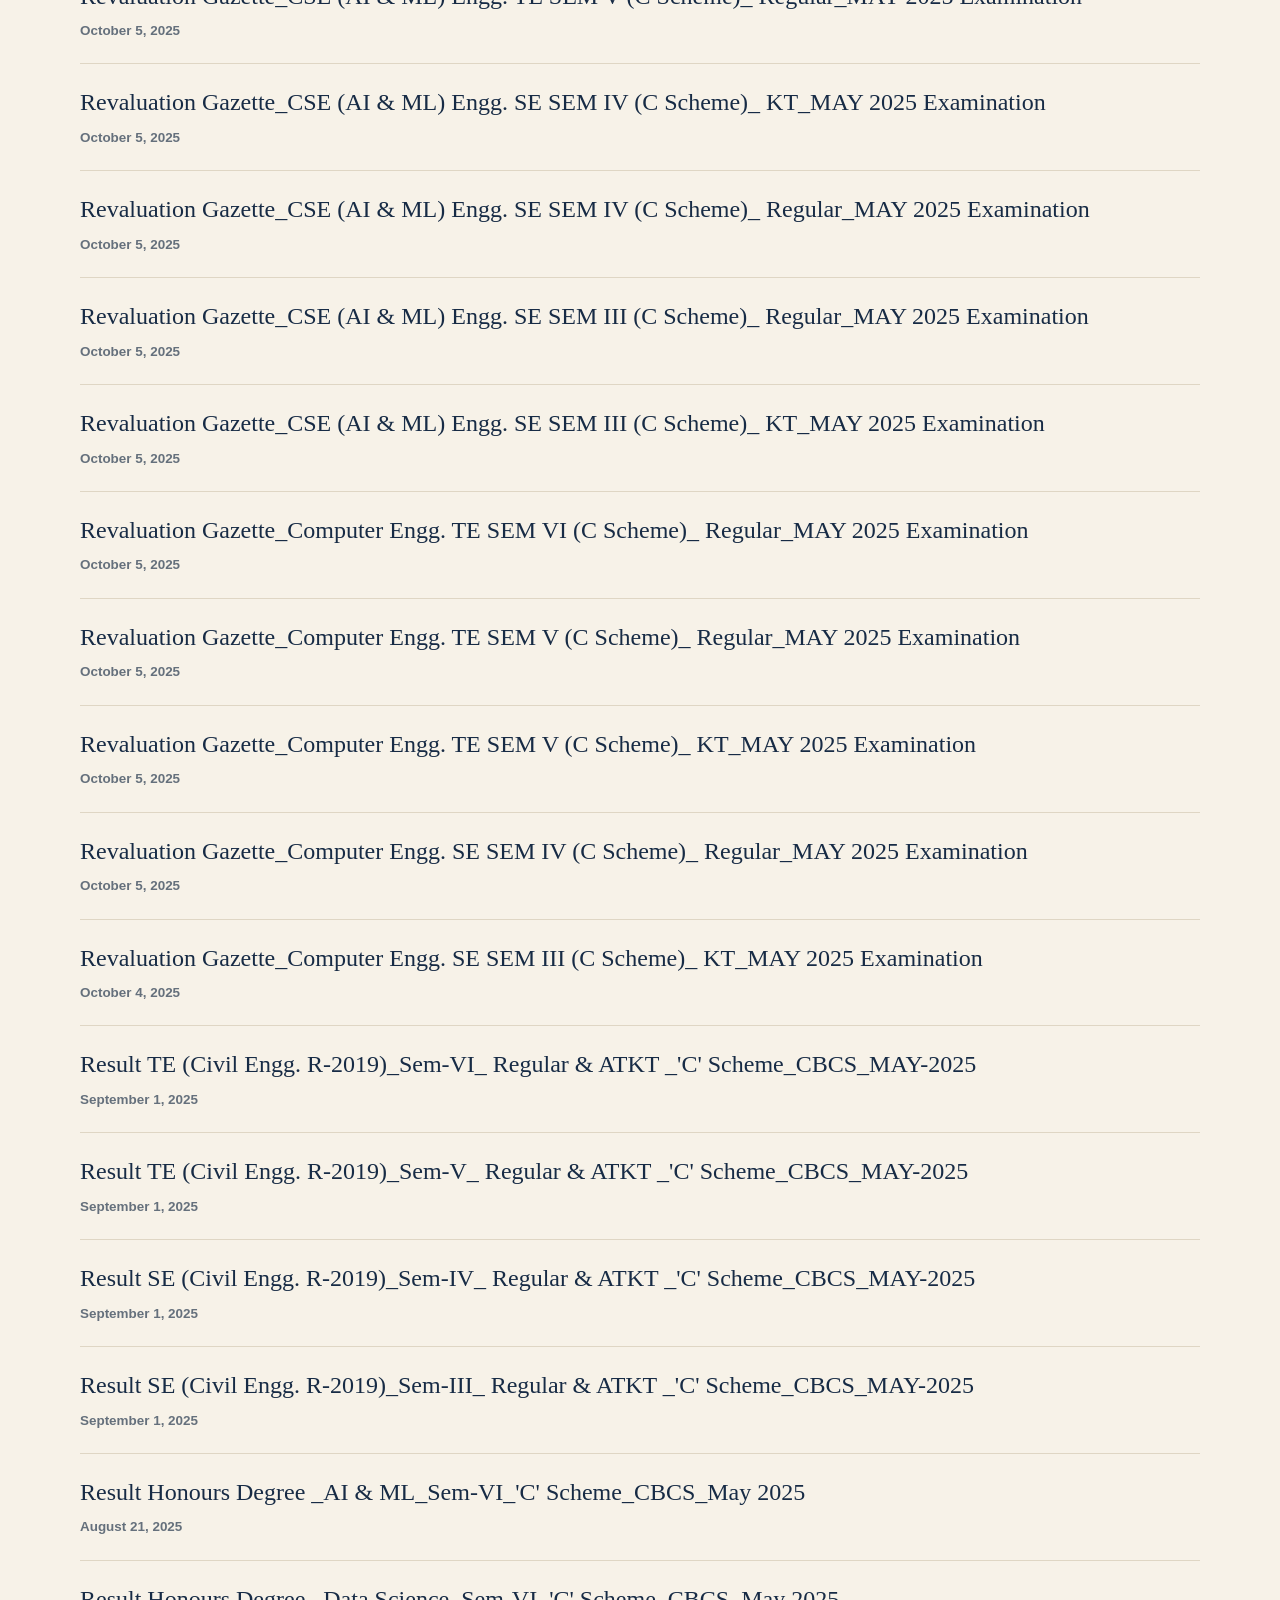
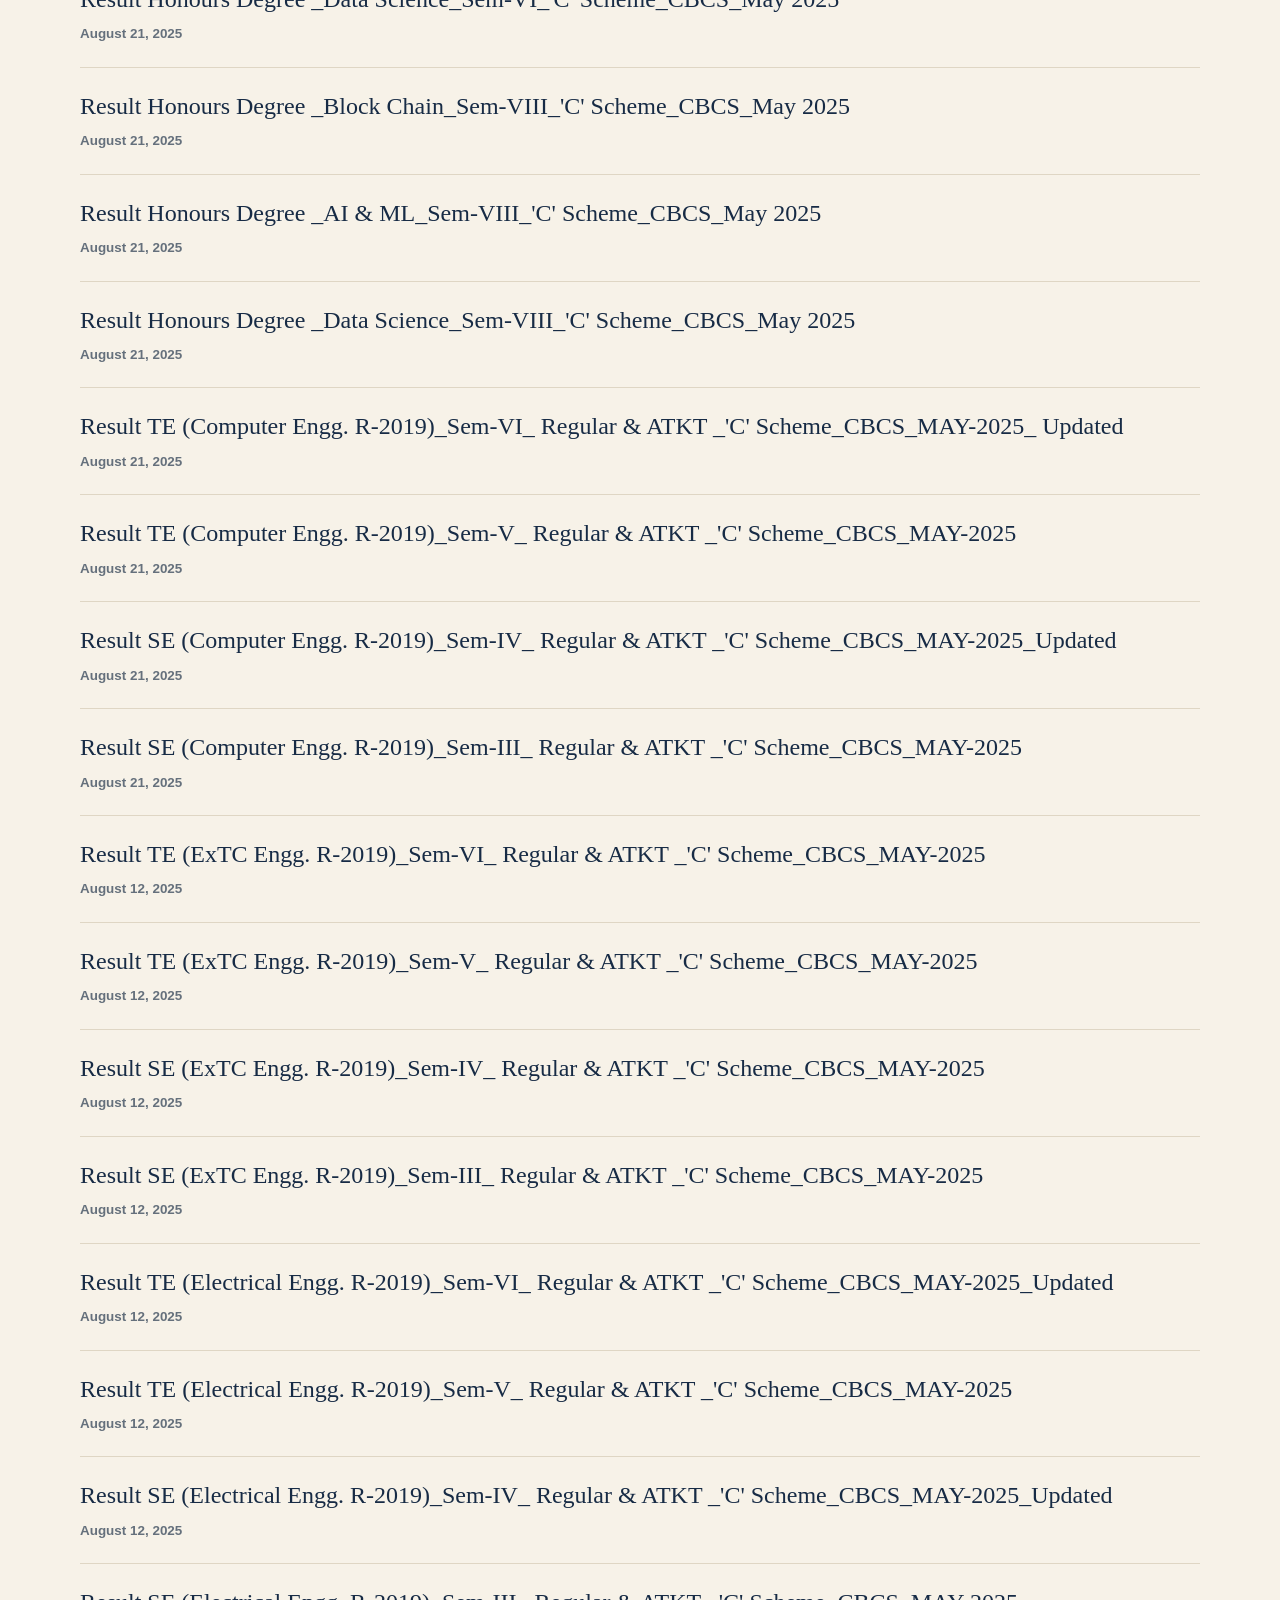
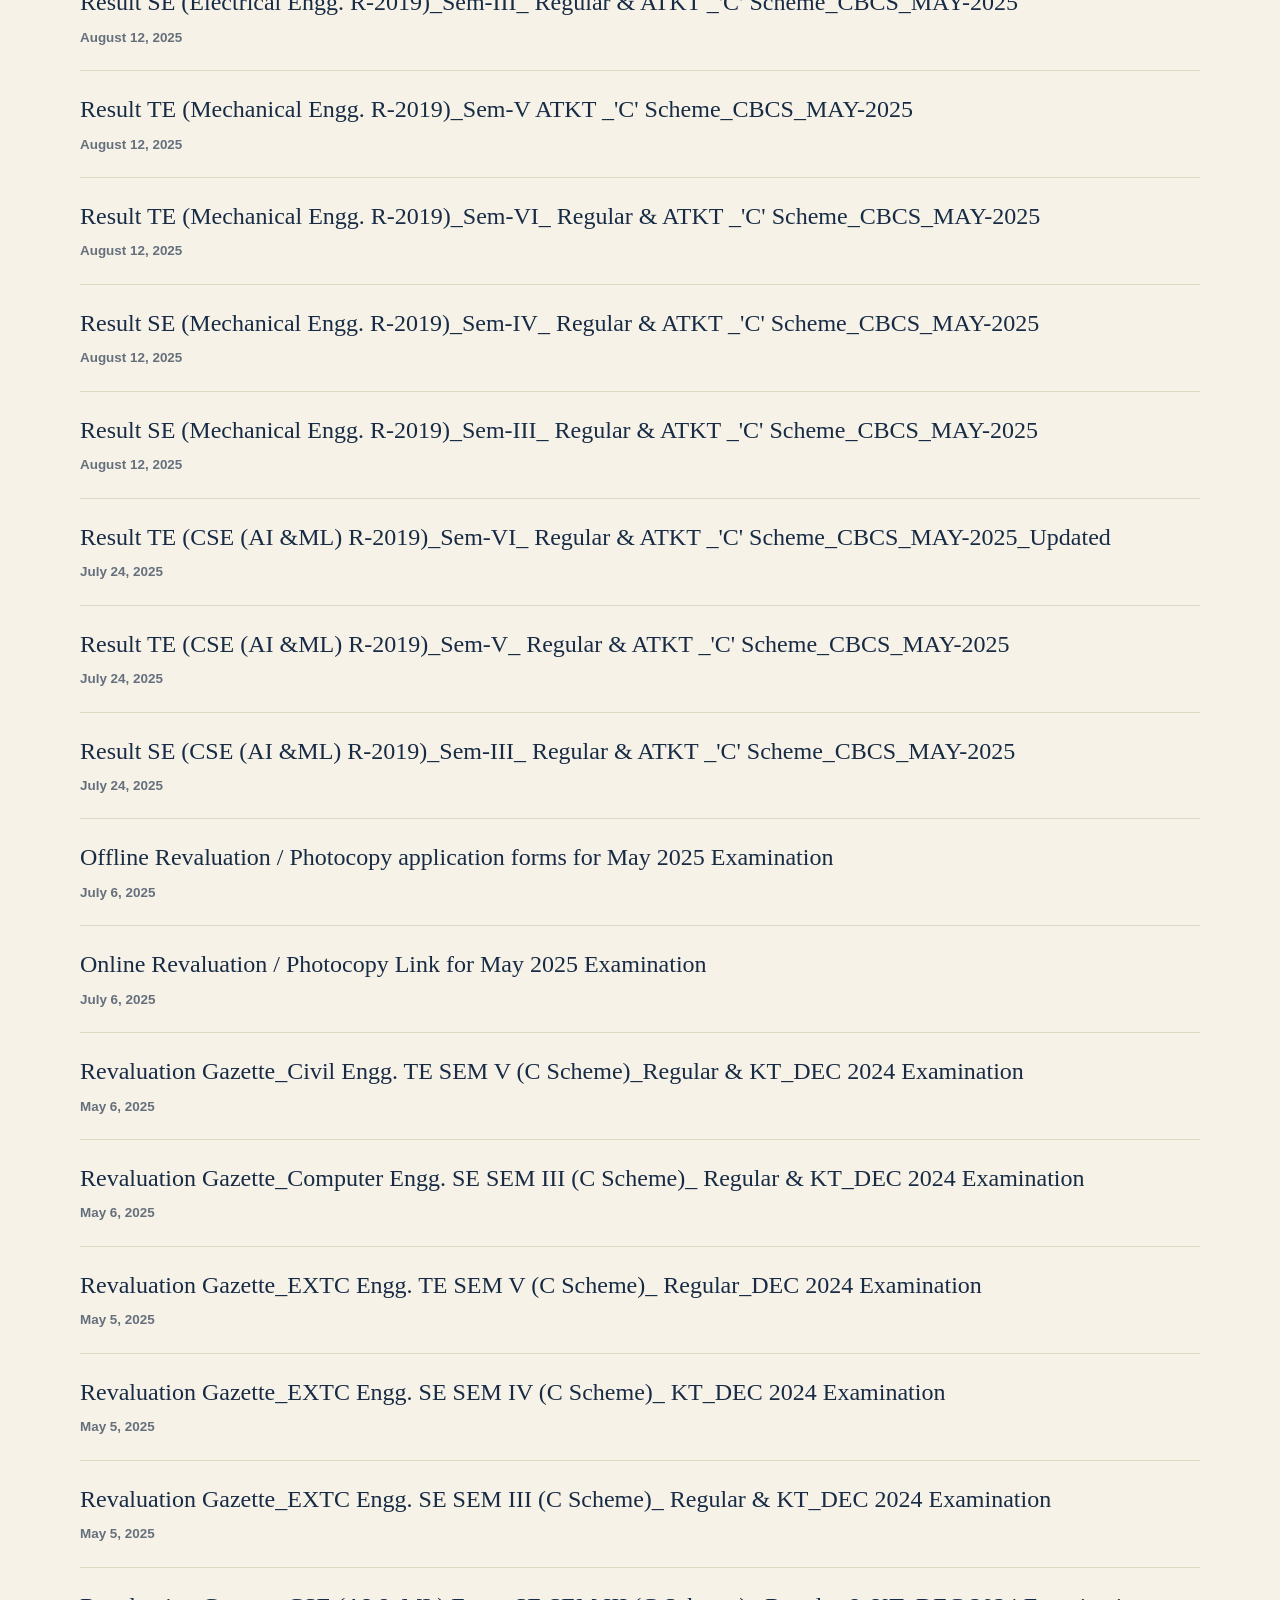
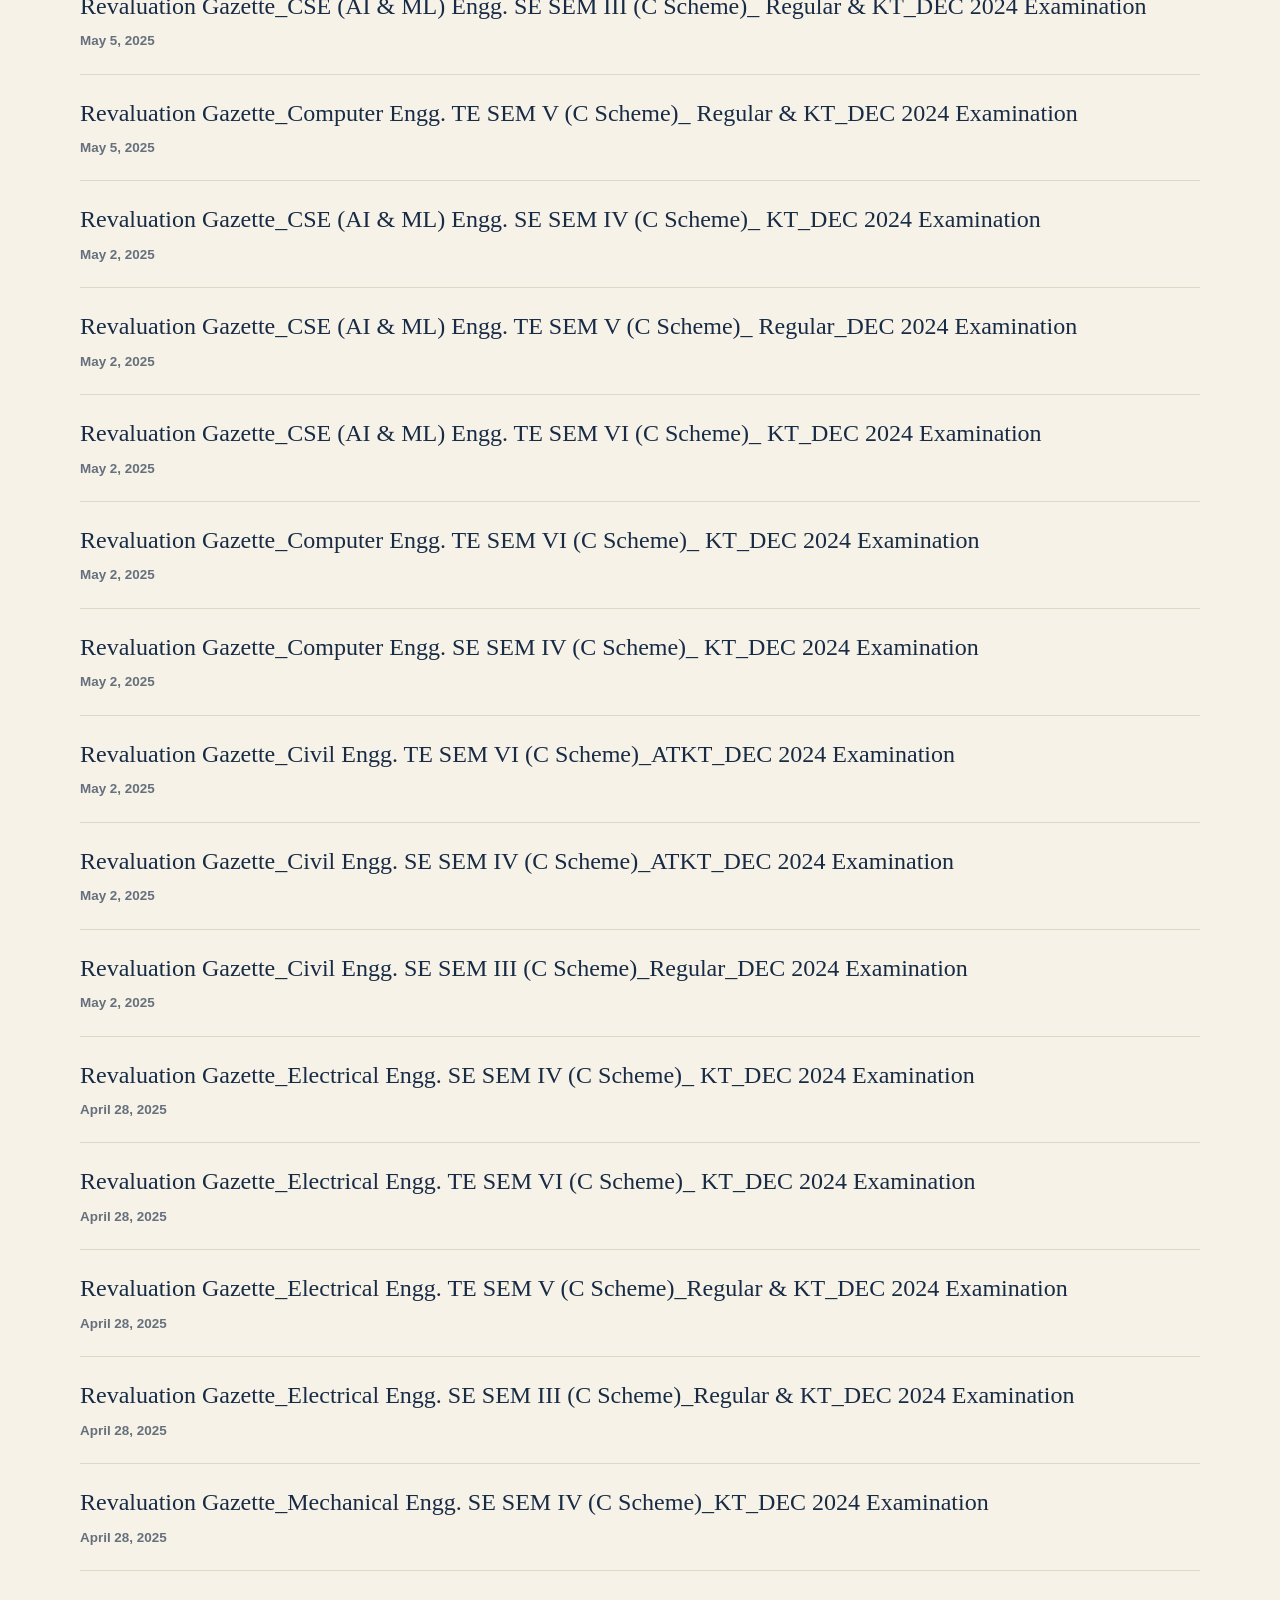
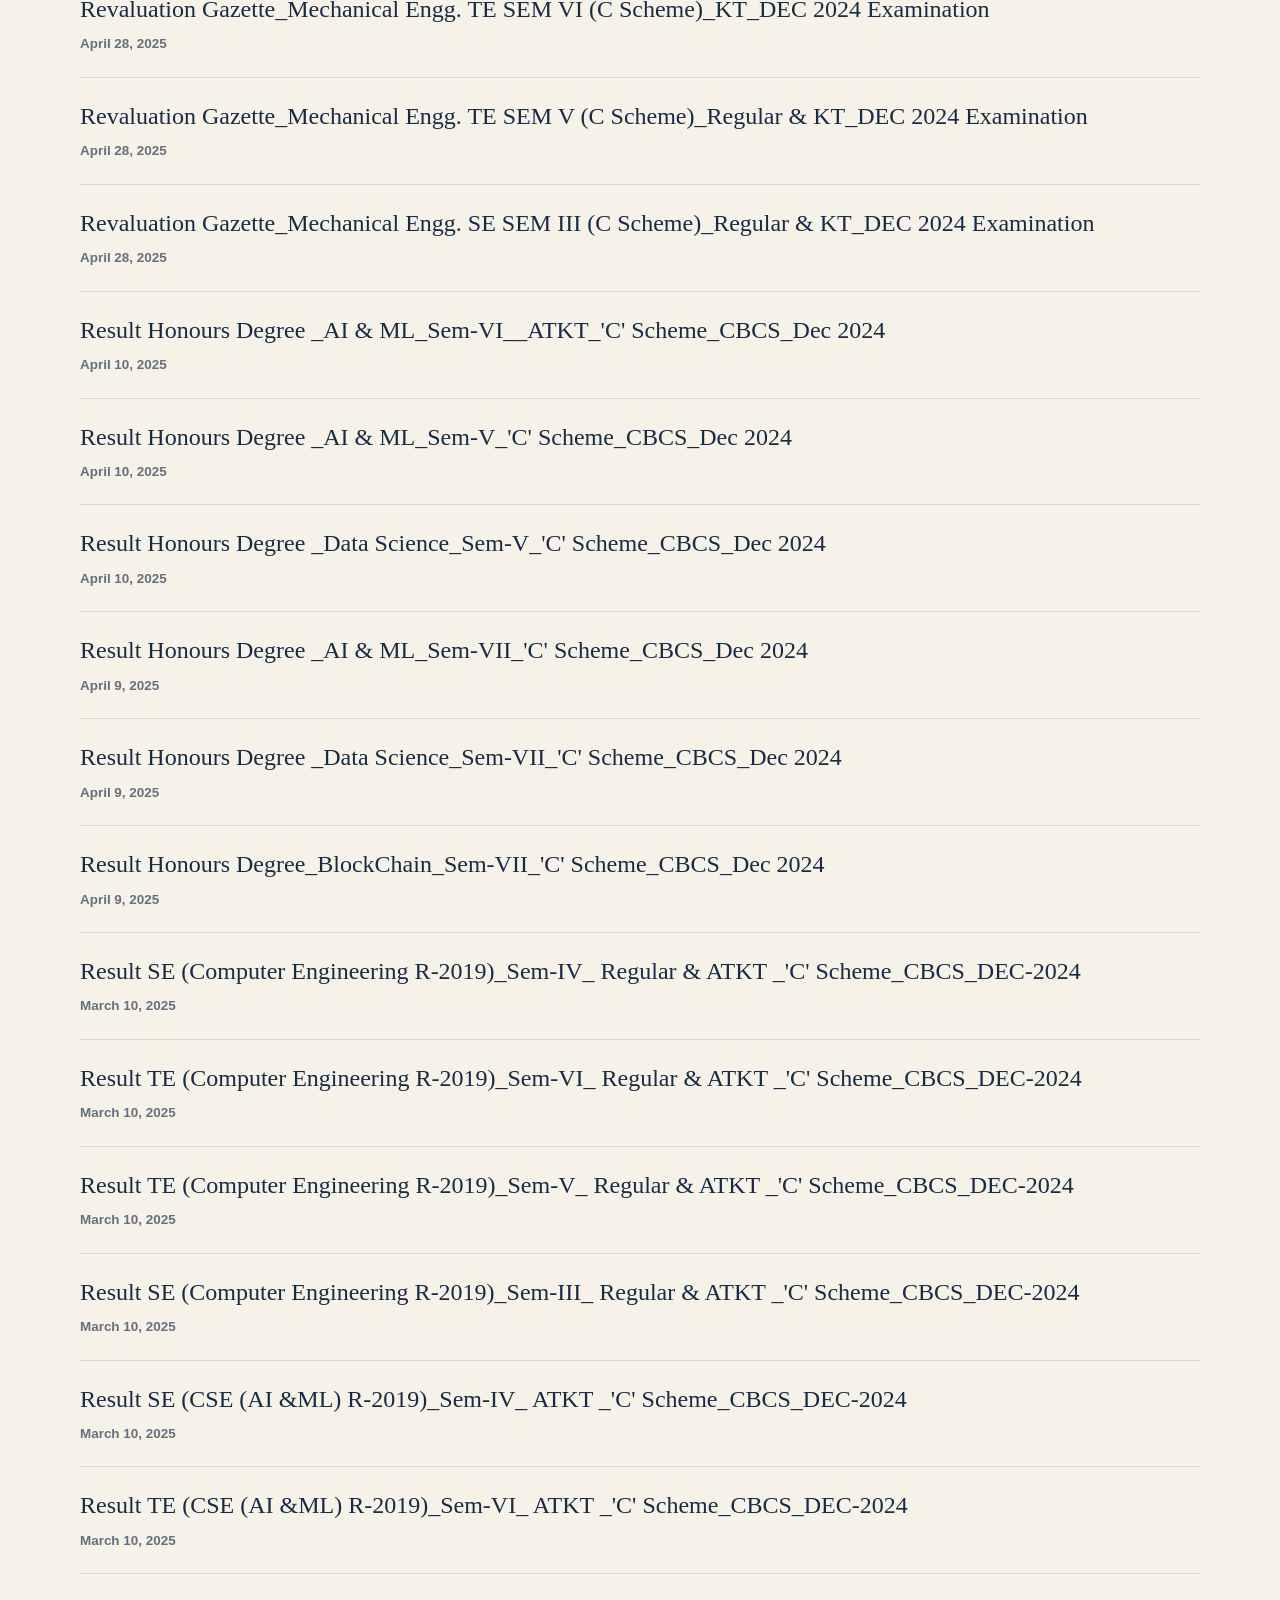
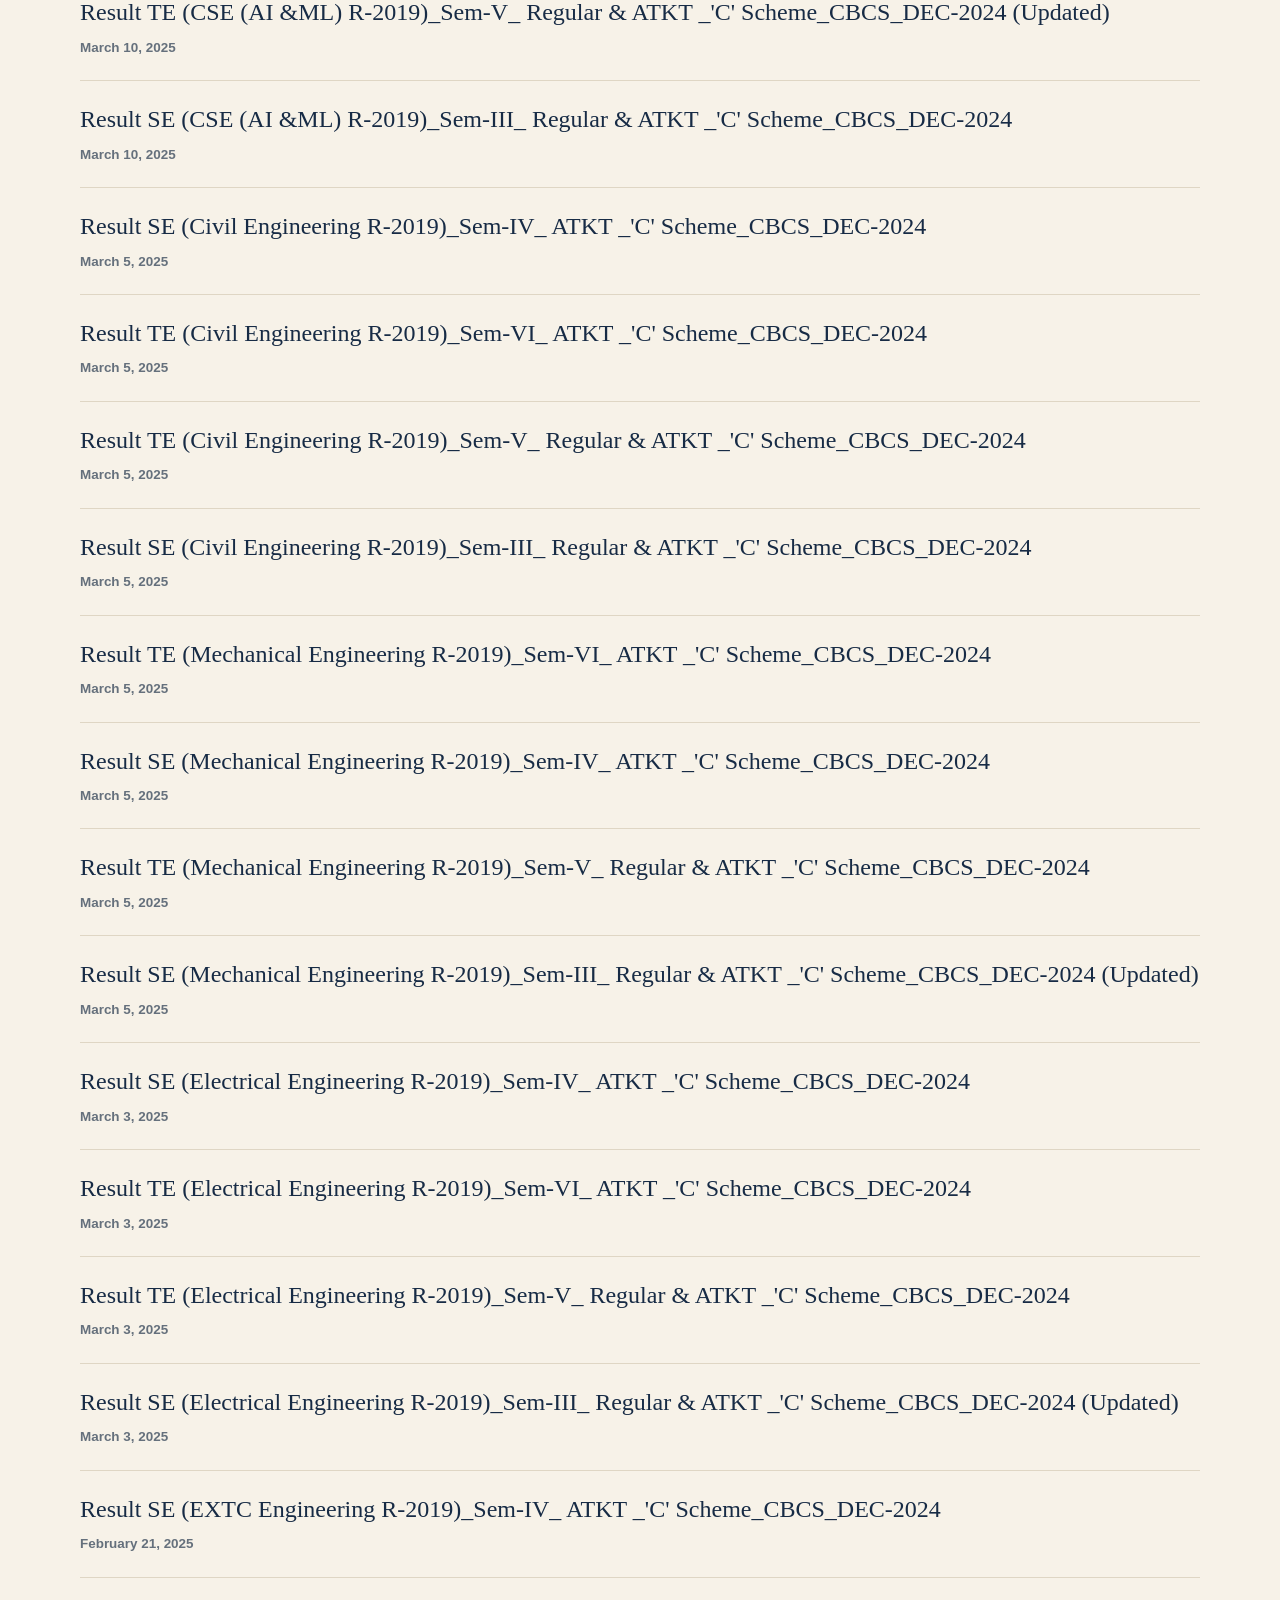
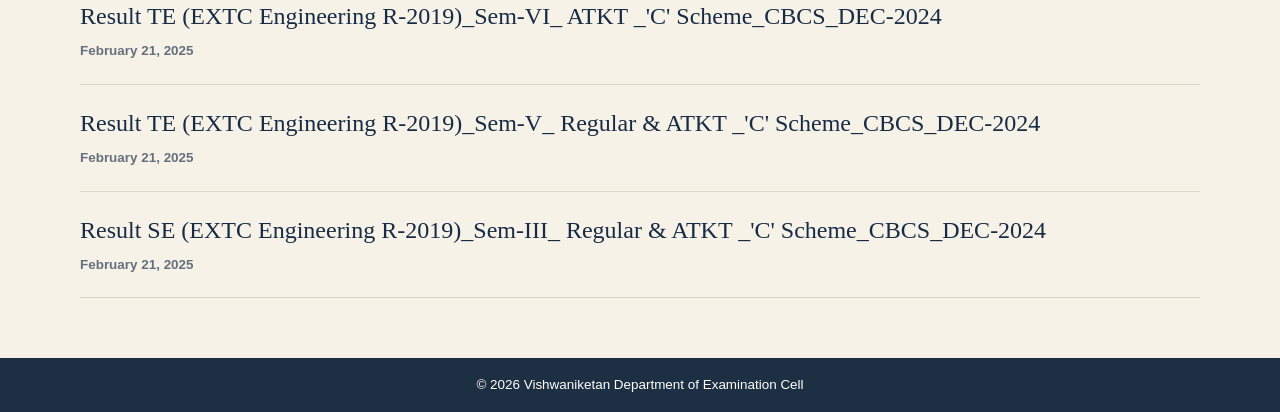
<file: results/2025.html>
<!DOCTYPE html>
<html lang="en">
<head>
    <meta charset="UTF-8">
    <meta name="viewport" content="width=device-width, initial-scale=1.0">
    <title>2025 Examination Results | Vishwaniketan</title>
    <link rel="icon" href="../favicon.ico" sizes="any">
    <link rel="icon" type="image/png" href="../favicon.png">
    <link rel="stylesheet" href="../style.css">
</head>
<body>
    <header class="site-header"><div class="container"><div class="site-brand"><img class="college-logo" src="../vishwaniketan.png" alt="Vishwaniketan logo" width="96" height="96"><div><p class="college-label">Official Examination Portal</p><h1>VISHWANIKETAN</h1><p class="site-subtitle">Department of Examination Cell</p></div></div></div></header>
    <main class="container year-page">
        <section class="results-section">
            <div class="section-heading"><h2>Examination Results — 2025</h2><span class="result-count" id="result-count">120 Results</span></div>
            <ul class="year-result-list" id="results-2025"></ul>
        </section>
    </main>
    <footer class="site-footer"><div class="container"><p>&copy; 2026 Vishwaniketan Department of Examination Cell</p></div></footer>
    <script src="../data/results-2025.js"></script>
    <script>
        function displayDate(value) {
            var parts = value.slice(0, 10).split('-').map(Number);
            return new Intl.DateTimeFormat('en-US', { year: 'numeric', month: 'long', day: 'numeric', timeZone: 'UTC' }).format(new Date(Date.UTC(parts[0], parts[1] - 1, parts[2])));
        }
        var resultList = document.getElementById('results-2025');
        document.getElementById('result-count').textContent = window.results2025.length + ' Results';
        window.results2025.forEach(function (record) {
            var item = document.createElement('li');
            var title = document.createElement('a');
            var date = document.createElement('time');
            item.className = 'year-result-item';
            title.className = 'year-result-title';
            title.textContent = record.title;
            title.href = record.url;
            title.target = '_blank';
            title.rel = 'noopener noreferrer';
            date.className = 'year-result-date';
            date.dateTime = record.date;
            date.textContent = displayDate(record.date);
            item.append(title, date);
            resultList.appendChild(item);
        });
    </script>
</body>
</html>
</file>
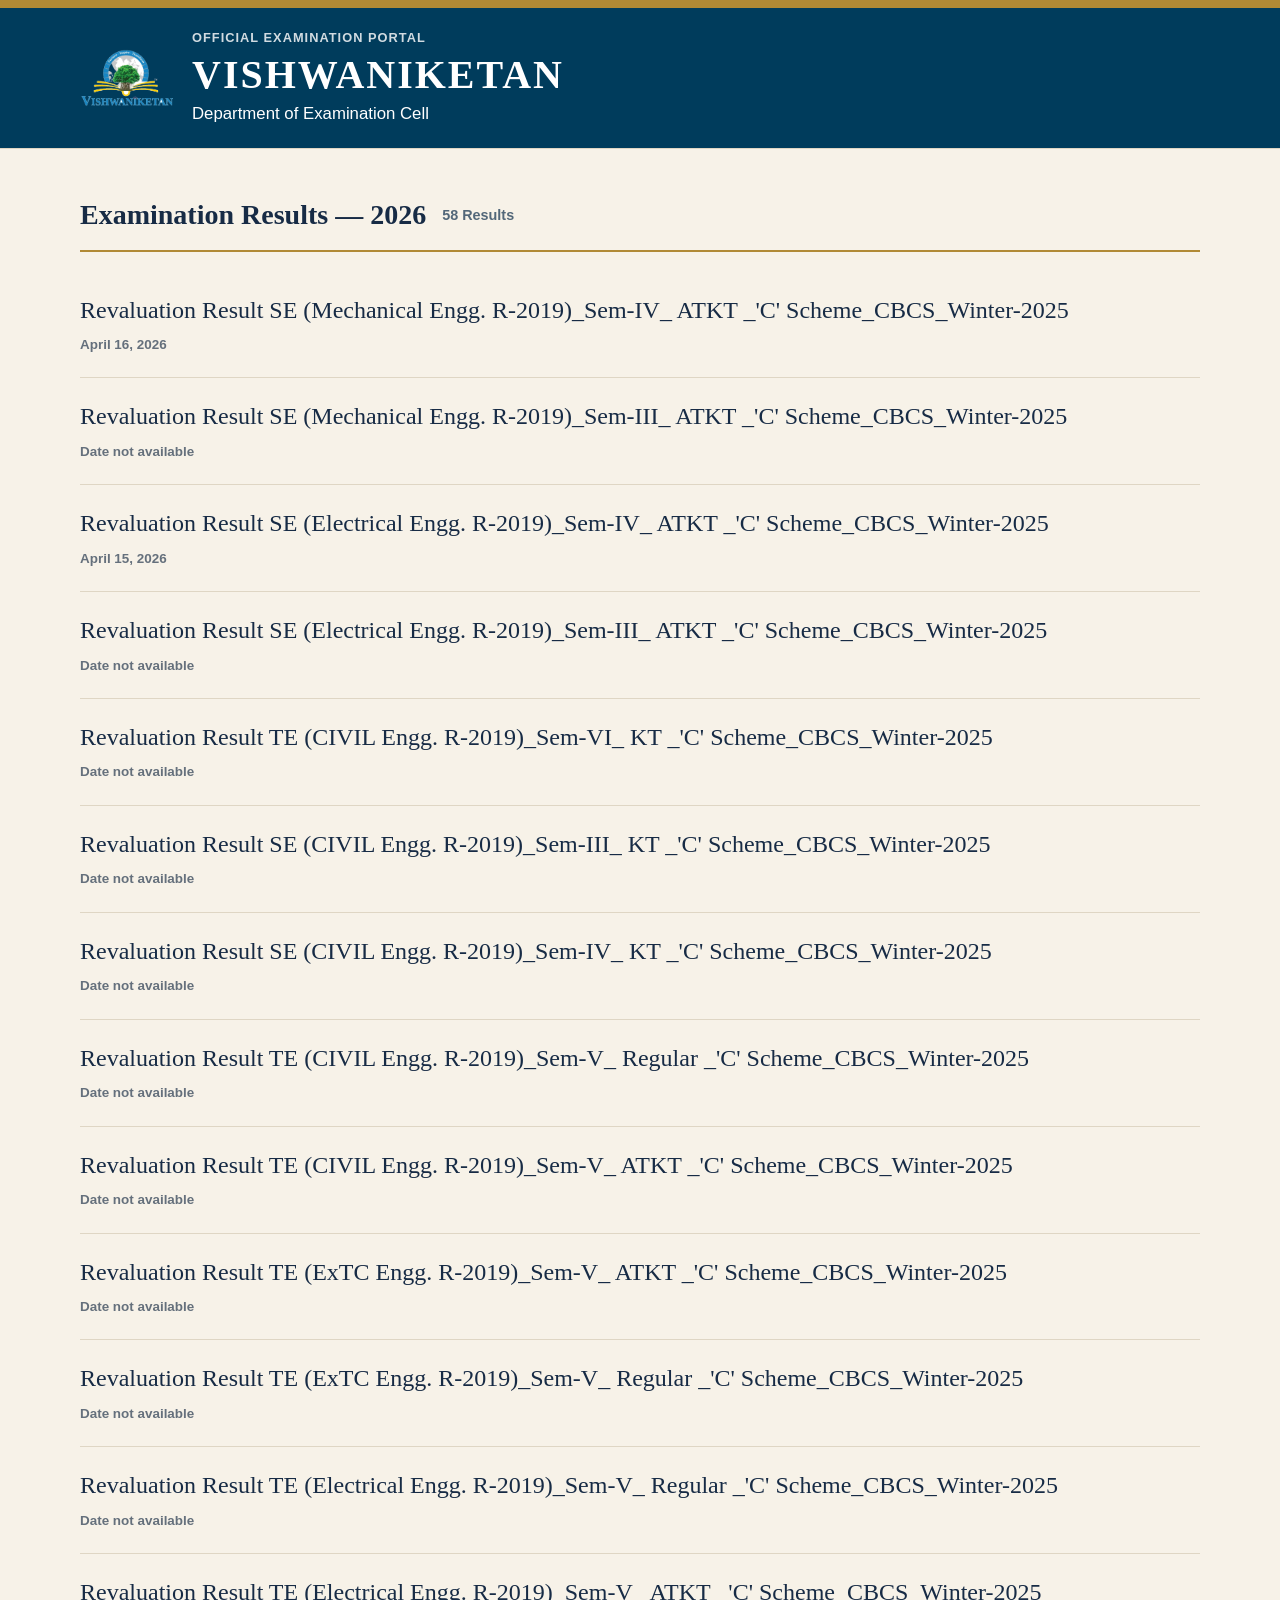
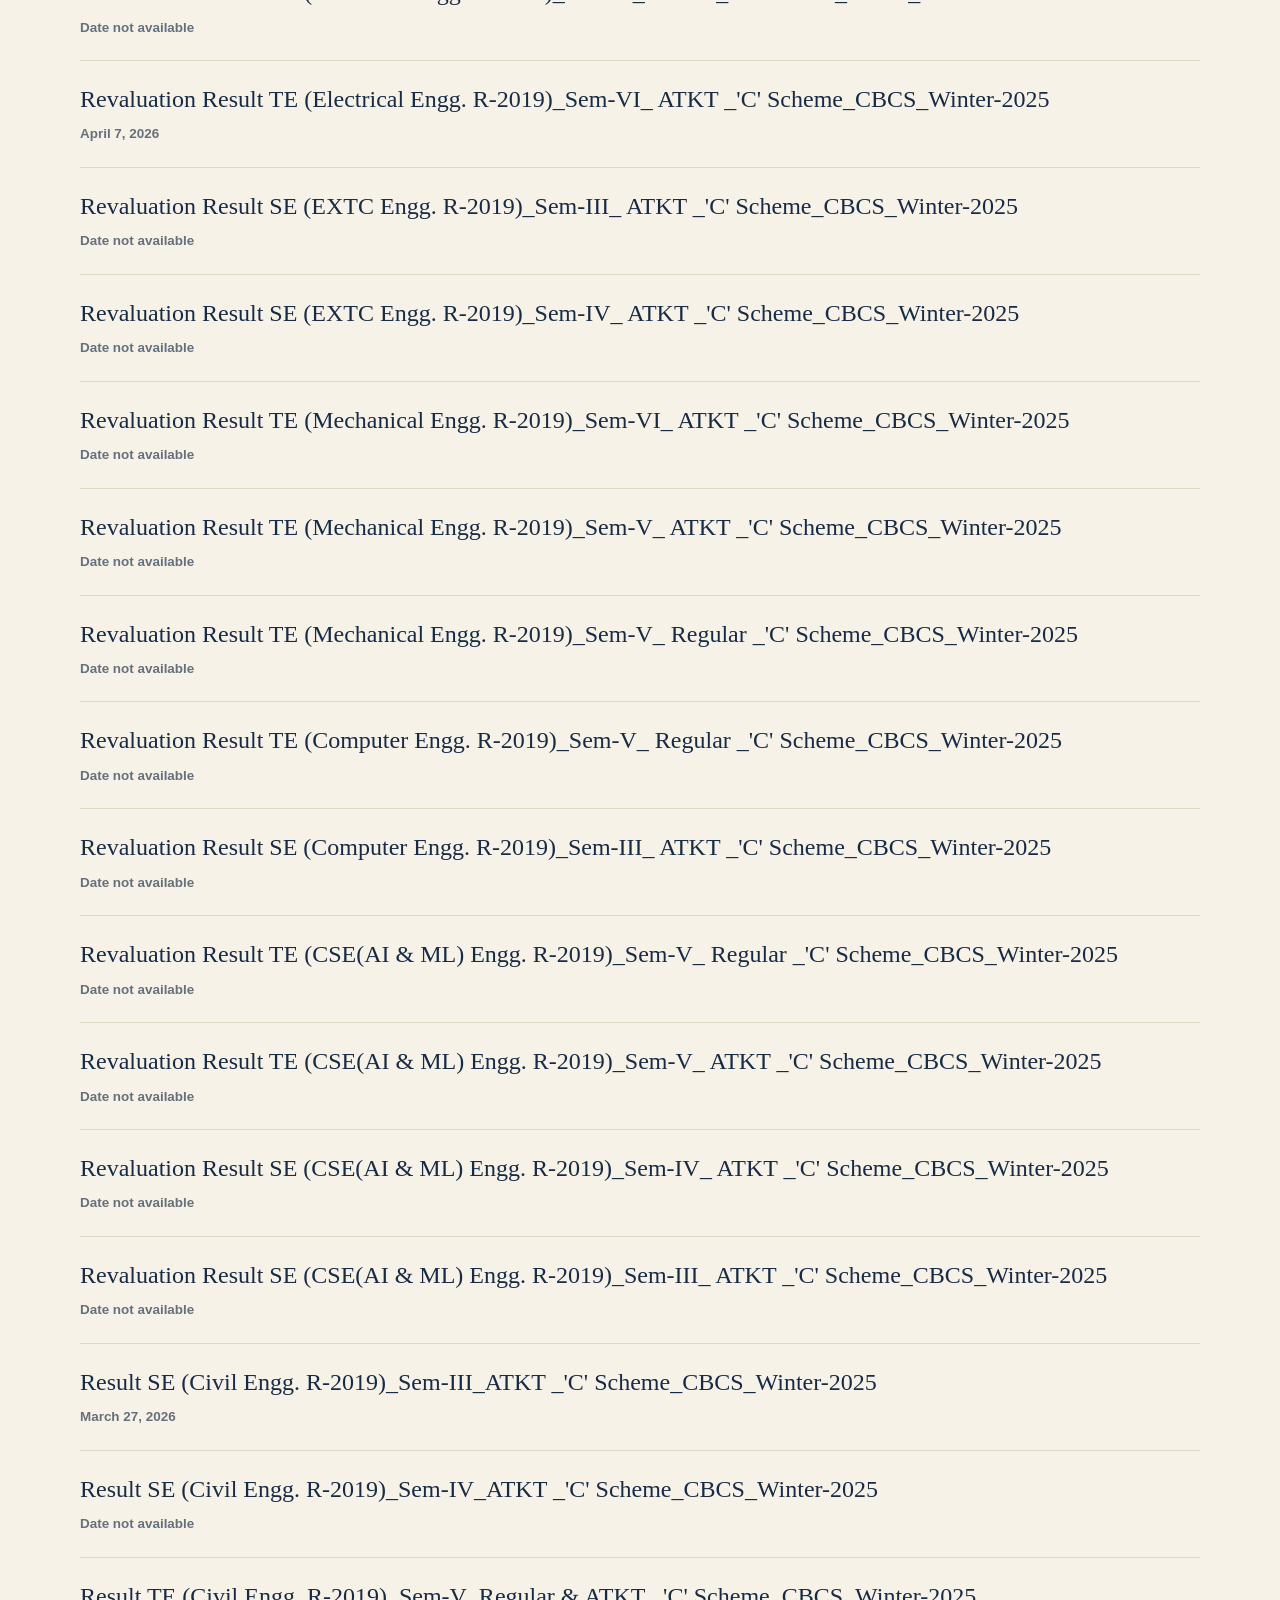
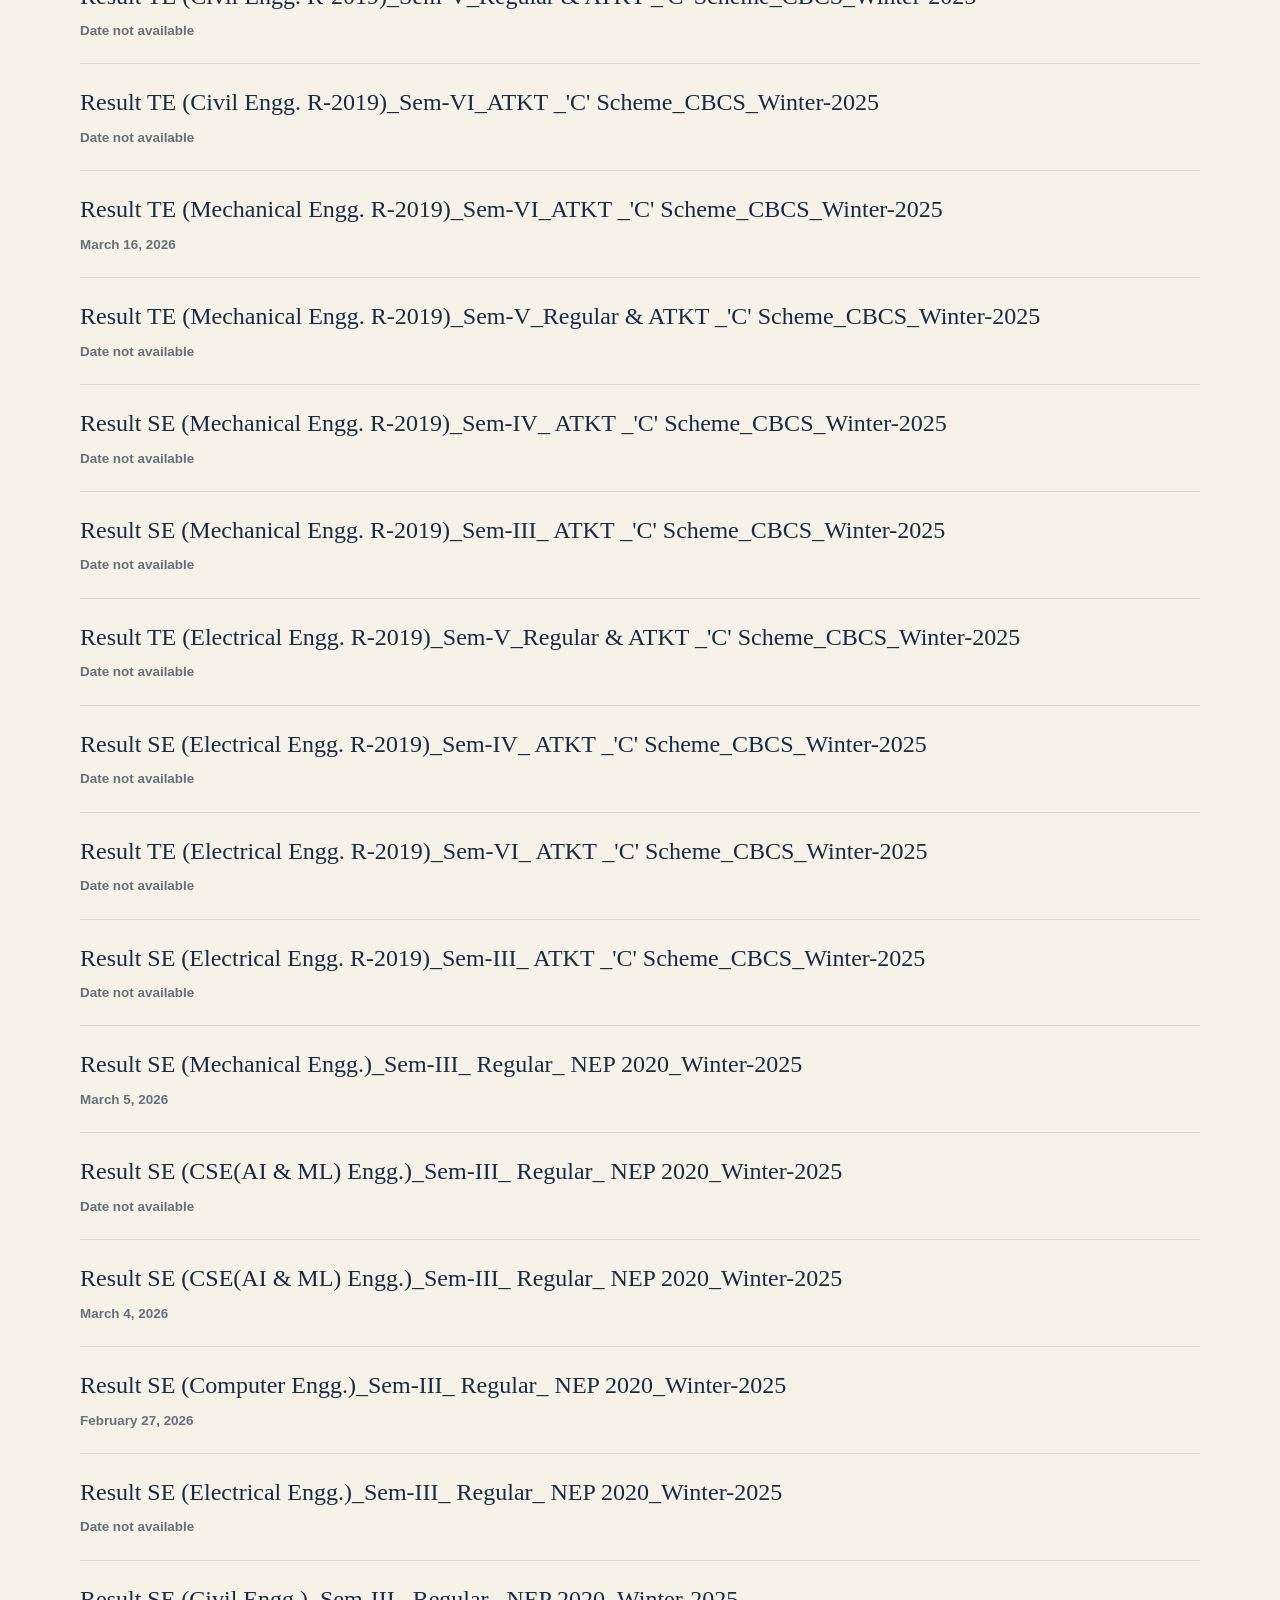
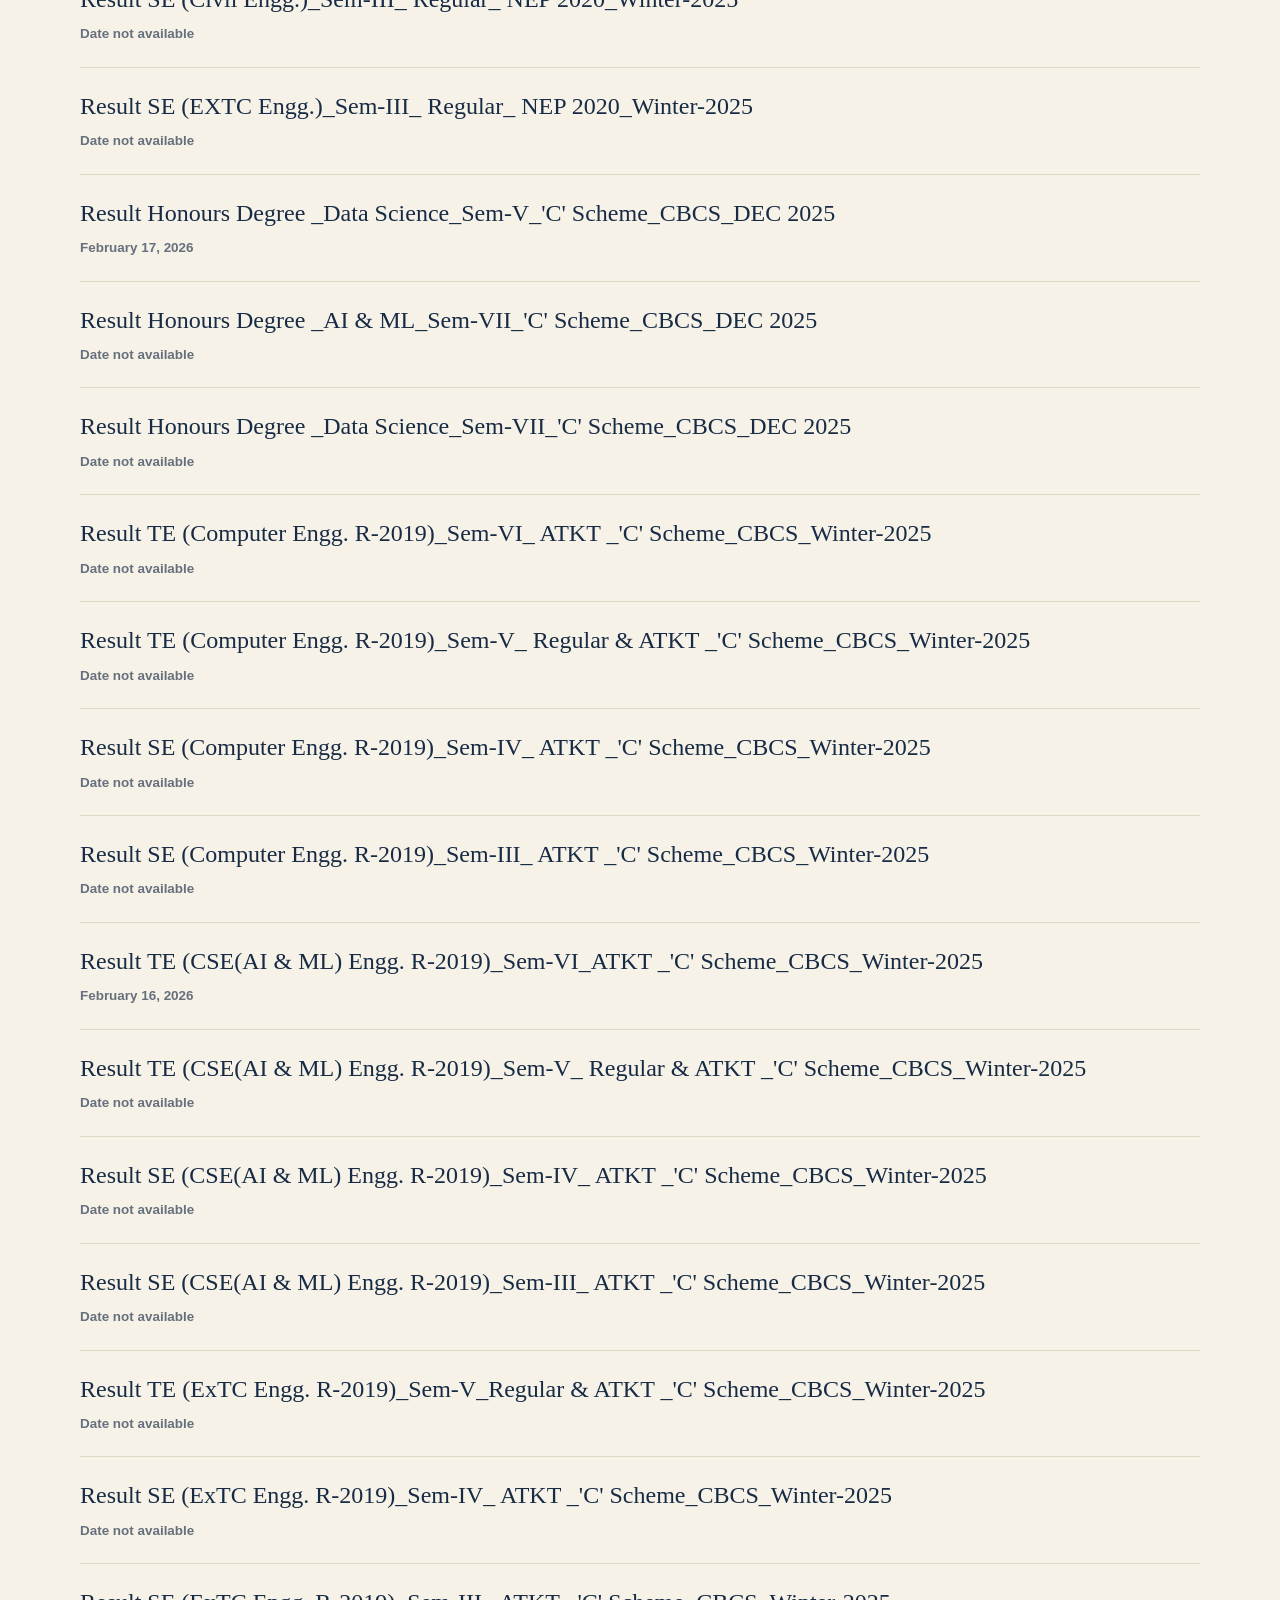
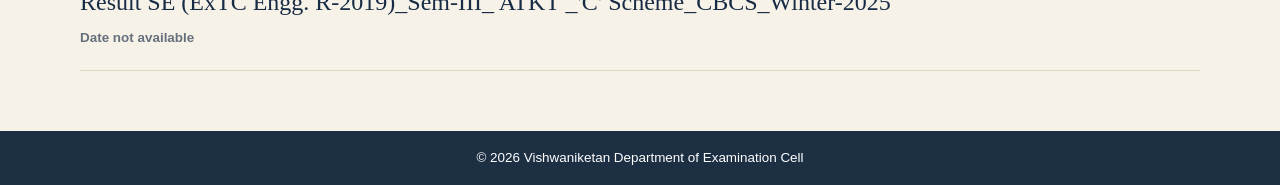
<file: results/2026.html>
<!DOCTYPE html>
<html lang="en">
<head>
    <meta charset="UTF-8">
    <meta name="viewport" content="width=device-width, initial-scale=1.0">
    <title>2026 Examination Results | Vishwaniketan</title>
    <link rel="icon" href="../favicon.ico" sizes="any">
    <link rel="icon" type="image/png" href="../favicon.png">
    <link rel="stylesheet" href="../style.css">
</head>
<body>
    <header class="site-header"><div class="container"><div class="site-brand"><img class="college-logo" src="../vishwaniketan.png" alt="Vishwaniketan logo" width="96" height="96"><div><p class="college-label">Official Examination Portal</p><h1>VISHWANIKETAN</h1><p class="site-subtitle">Department of Examination Cell</p></div></div></div></header>
    <main class="container year-page">
        <section class="results-section">
            <div class="section-heading"><h2>Examination Results — 2026</h2><span class="result-count" id="result-count">60 Results</span></div>
            <ul class="year-result-list" id="results-2026"></ul>
        </section>
    </main>
    <footer class="site-footer"><div class="container"><p>&copy; 2026 Vishwaniketan Department of Examination Cell</p></div></footer>
    <script src="../data/results-2026.js"></script>
    <script>
        function displayDate(value) {
            if (!value) {
                return 'Date not available';
            }
            var parts = value.slice(0, 10).split('-').map(Number);
            return new Intl.DateTimeFormat('en-US', { year: 'numeric', month: 'long', day: 'numeric', timeZone: 'UTC' }).format(new Date(Date.UTC(parts[0], parts[1] - 1, parts[2])));
        }
        var resultList = document.getElementById('results-2026');
        document.getElementById('result-count').textContent = window.results2026.length + ' Results';
        window.results2026.forEach(function (record) {
            var item = document.createElement('li');
            var title = document.createElement('a');
            var date = document.createElement('time');
            item.className = 'year-result-item';
            title.className = 'year-result-title';
            title.textContent = record.title;
            title.href = record.url;
            title.target = '_blank';
            title.rel = 'noopener noreferrer';
            date.className = 'year-result-date';
            if (record.date) {
                date.dateTime = record.date;
            }
            date.textContent = displayDate(record.date);
            item.append(title, date);
            resultList.appendChild(item);
        });
    </script>
</body>
</html>
</file>
<file: style.css>
:root {
    --page: #f7f2e8;
    --surface: #fffdf8;
    --navy: #172b45;
    --muted: #65707c;
    --gold: #b18a35;
    --gold-dark: #7d5f20;
    --border: #dfd6c4;
}

* {
    box-sizing: border-box;
}

html {
    scroll-behavior: smooth;
}

body {
    margin: 0;
    overflow-wrap: anywhere;
    color: var(--navy);
    background: var(--page);
    font-family: Arial, Helvetica, sans-serif;
    line-height: 1.6;
}

a {
    color: inherit;
}

.container {
    width: min(1160px, calc(100% - 48px));
    margin-inline: auto;
}

.site-header {
    padding: 38px 0 30px;
    background: var(--surface);
    border-top: 8px solid var(--gold);
    border-bottom: 1px solid var(--border);
}

.college-label {
    margin: 0 0 4px;
    color: var(--gold-dark);
    font-size: 0.75rem;
    font-weight: 700;
    letter-spacing: 0.13em;
    text-transform: uppercase;
}

.site-header h1 {
    margin: 0;
    font-family: Georgia, "Times New Roman", serif;
    font-size: clamp(2rem, 5vw, 3rem);
    line-height: 1.15;
    letter-spacing: 0.025em;
}

.site-subtitle {
    margin: 3px 0 0;
    color: var(--muted);
    font-size: 1.05rem;
}

.page-layout {
    display: grid;
    grid-template-columns: minmax(0, 7fr) minmax(260px, 3fr);
    gap: 46px;
    align-items: start;
    padding-block: 44px 60px;
}

.section-heading {
    display: flex;
    flex-wrap: wrap;
    gap: 10px 18px;
    align-items: baseline;
    margin-bottom: 22px;
    padding-bottom: 12px;
    border-bottom: 2px solid var(--gold);
}

.section-heading h2,
.sidebar h2 {
    margin: 0;
    font-family: Georgia, "Times New Roman", serif;
}

.section-heading h2 {
    font-size: 1.75rem;
}

.result-count {
    color: var(--muted);
    font-size: 0.9rem;
    font-weight: 700;
}

.result-list {
    margin: 0;
    padding: 0;
    list-style: none;
}

.result-item {
    padding: 26px 28px 28px;
    background: var(--surface);
    border: 1px solid var(--border);
    border-left: 4px solid var(--gold);
}

.result-item + .result-item {
    margin-top: 18px;
}

.result-item h2 {
    margin: 0;
    color: var(--navy);
    font-family: Georgia, "Times New Roman", serif;
    font-size: clamp(1.2rem, 2.1vw, 1.5rem);
    font-weight: 500;
    line-height: 1.35;
}

.result-date {
    margin: 10px 0 14px;
    color: var(--muted);
    font-size: 0.84rem;
    font-weight: 700;
}

.result-link {
    color: var(--gold-dark);
    font-family: Georgia, "Times New Roman", serif;
    font-size: 1rem;
    font-weight: 700;
    text-underline-offset: 3px;
}

.result-link:hover,
.result-link:focus-visible,
.archive a:hover,
.archive a:focus-visible {
    color: #49360f;
    text-decoration: underline;
}

.sidebar {
    padding-left: 34px;
    border-left: 1px solid var(--border);
}

.sidebar-section {
    padding-bottom: 30px;
}

.sidebar-section + .sidebar-section {
    padding-top: 28px;
    border-top: 1px solid var(--border);
}

.sidebar h2 {
    margin-bottom: 16px;
    font-size: 1.2rem;
}

.search-form {
    display: flex;
    gap: 8px;
}

.search-form input {
    flex: 1 1 auto;
    min-width: 0;
    width: 100%;
    padding: 10px 11px;
    color: var(--navy);
    background: #fff;
    border: 1px solid #cfc6b6;
    border-radius: 2px;
    font: inherit;
}

.search-form button {
    flex: 0 0 auto;
    padding: 10px 14px;
    color: #fff;
    background: var(--navy);
    border: 1px solid var(--navy);
    border-radius: 2px;
    cursor: pointer;
    font-weight: 700;
    white-space: nowrap;
}

.search-form button:hover,
.search-form button:focus-visible {
    background: #263f5f;
}

.search-note {
    margin: 7px 0 0;
    color: var(--muted);
    font-size: 0.75rem;
}

.archive-links a {
    display: block;
    padding: 14px 0;
    color: var(--gold-dark);
    font-family: Georgia, "Times New Roman", serif;
    font-size: 1.08rem;
    font-weight: 700;
    text-decoration: none;
}

.archive-links a + a {
    border-top: 1px solid var(--border);
}

.archive-links a:hover,
.archive-links a:focus-visible {
    color: #49360f;
    text-decoration: underline;
}

.year-page {
    padding-block: 44px 60px;
}

.year-result-list {
    margin: 0;
    padding: 0;
    list-style: none;
}

.year-result-item {
    padding: 22px 0;
    border-bottom: 1px solid var(--border);
}

.year-result-title {
    display: block;
    color: var(--navy);
    font-family: Georgia, "Times New Roman", serif;
    font-size: clamp(1.2rem, 2.1vw, 1.5rem);
    line-height: 1.35;
    text-decoration: none;
}

a.year-result-title:hover,
a.year-result-title:focus-visible {
    color: var(--gold-dark);
    text-decoration: underline;
    text-underline-offset: 3px;
}

.year-result-date {
    display: block;
    margin-top: 8px;
    color: var(--muted);
    font-size: 0.84rem;
    font-weight: 700;
}

.site-footer {
    padding: 22px 0;
    color: #dfe5eb;
    background: var(--navy);
    font-size: 0.84rem;
    text-align: center;
}

.site-footer p {
    margin: 0;
}

.visually-hidden {
    position: absolute;
    width: 1px;
    height: 1px;
    padding: 0;
    margin: -1px;
    overflow: hidden;
    clip: rect(0, 0, 0, 0);
    white-space: nowrap;
    border: 0;
}

@media (max-width: 900px) {
    .page-layout {
        grid-template-columns: minmax(0, 13fr) minmax(240px, 7fr);
        gap: 30px;
    }

    .sidebar {
        padding-left: 25px;
    }

    .archive li ul {
        grid-template-columns: 1fr;
    }
}

@media (max-width: 680px) {
    .container {
        width: min(100% - 30px, 1160px);
    }

    .site-header {
        padding: 28px 0 23px;
    }

    .page-layout {
        grid-template-columns: 1fr;
        gap: 38px;
        padding-block: 32px 45px;
    }

    .result-item {
        padding: 22px 20px 24px;
    }

    .sidebar {
        padding: 30px 0 0;
        border-top: 2px solid var(--gold);
        border-left: 0;
    }

    .search-form {
        flex-direction: column;
    }

    .search-form input,
    .search-form button {
        width: 100%;
    }

}
:root {
    font-family: Arial, Helvetica, sans-serif;
    color: #1d2f43;
    background: #f5f7fa;
}

* { box-sizing: border-box; }

body { margin: 0; }

.container {
    width: min(1120px, calc(100% - 2rem));
    margin: 0 auto;
}

.site-header {
    padding: 1.25rem 0;
    color: #fff;
    background: #003c5c;
}

.site-brand {
    display: flex;
    align-items: center;
    gap: 1rem;
}

.college-logo {
    display: block;
    width: 96px;
    height: 96px;
    object-fit: contain;
    flex: 0 0 auto;
}

.college-label,
.site-subtitle {
    margin: 0;
}

.college-label {
    font-size: .8rem;
    font-weight: 700;
    letter-spacing: .08em;
    text-transform: uppercase;
    opacity: .82;
}

.site-header h1 {
    margin: .2rem 0;
    font-size: clamp(1.7rem, 4vw, 2.5rem);
    letter-spacing: .05em;
}

.site-header p {
    color: white;
    text-decoration: none;
}

.page-layout {
    display: grid;
    grid-template-columns: minmax(0, 1fr) 280px;
    gap: 2rem;
    padding: 2rem 0;
}

.site-footer {
    padding: 1rem 0;
    color: #fff;
    background: #1d2f43;
}

@media (max-width: 700px) {
    .page-layout { grid-template-columns: 1fr; }
    .college-logo { width: 72px; height: 72px; }
    .section-heading { flex-wrap: wrap; }
    .search-form { order: 3; flex-basis: 100%; }
}
.section-heading {
    display: flex;
    align-items: center;
    gap: 1rem;
    margin-bottom: 1.25rem;
}

.section-heading h2 {
    margin: 0;
    white-space: nowrap;
}

.search-form {
    display: flex;
    flex: 1;
    justify-content: center;
}

.search-form input {
    width: min(100%, 320px);
    padding: .65rem .75rem;
    border: 1px solid #b7c3cf;
    border-radius: .3rem 0 0 .3rem;
    font: inherit;
}

.search-form button {
    padding: .65rem .9rem;
    border: 1px solid #086fa8;
    border-radius: 0 .3rem .3rem 0;
    color: #fff;
    background: #086fa8;
    font: inherit;
    cursor: pointer;
}

.result-count {
    white-space: nowrap;
    color: #526779;
}

.visually-hidden {
    position: absolute;
    width: 1px;
    height: 1px;
    padding: 0;
    margin: -1px;
    overflow: hidden;
    clip: rect(0, 0, 0, 0);
    white-space: nowrap;
    border: 0;
}
</file>
